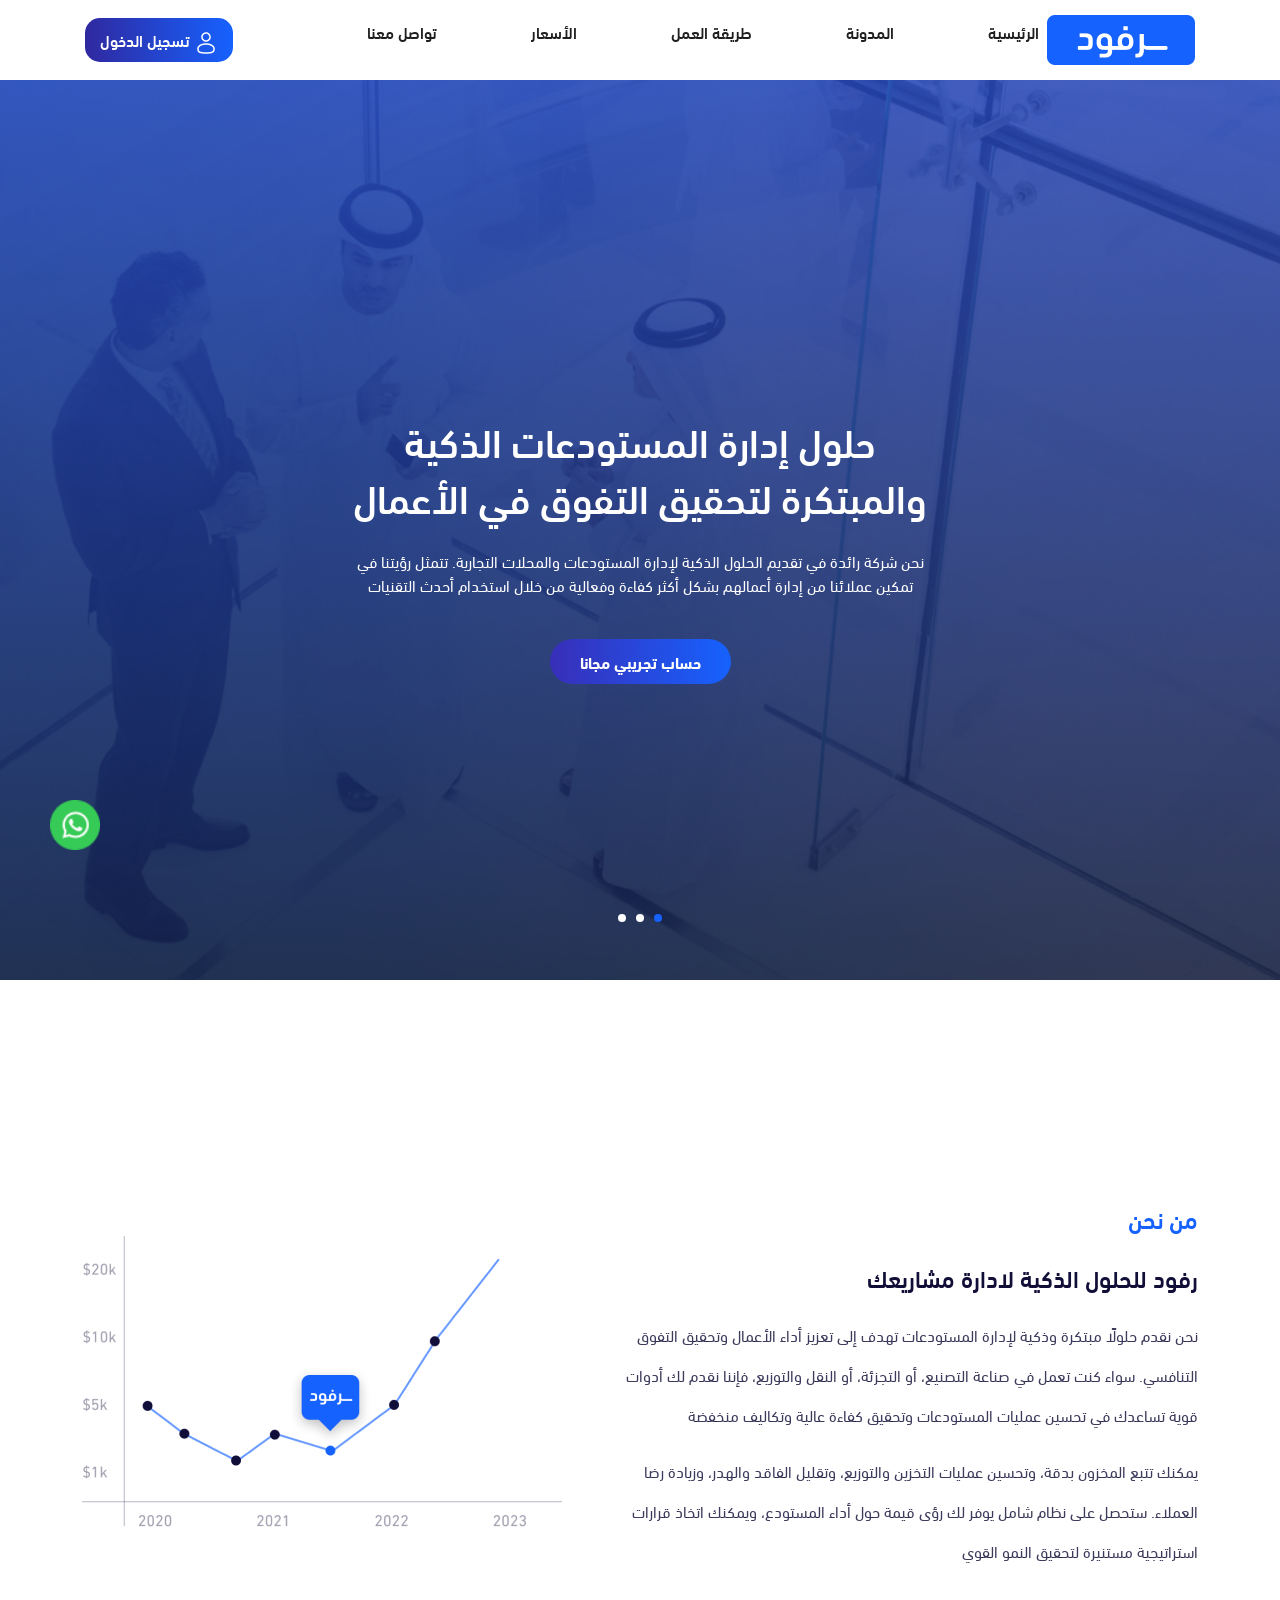
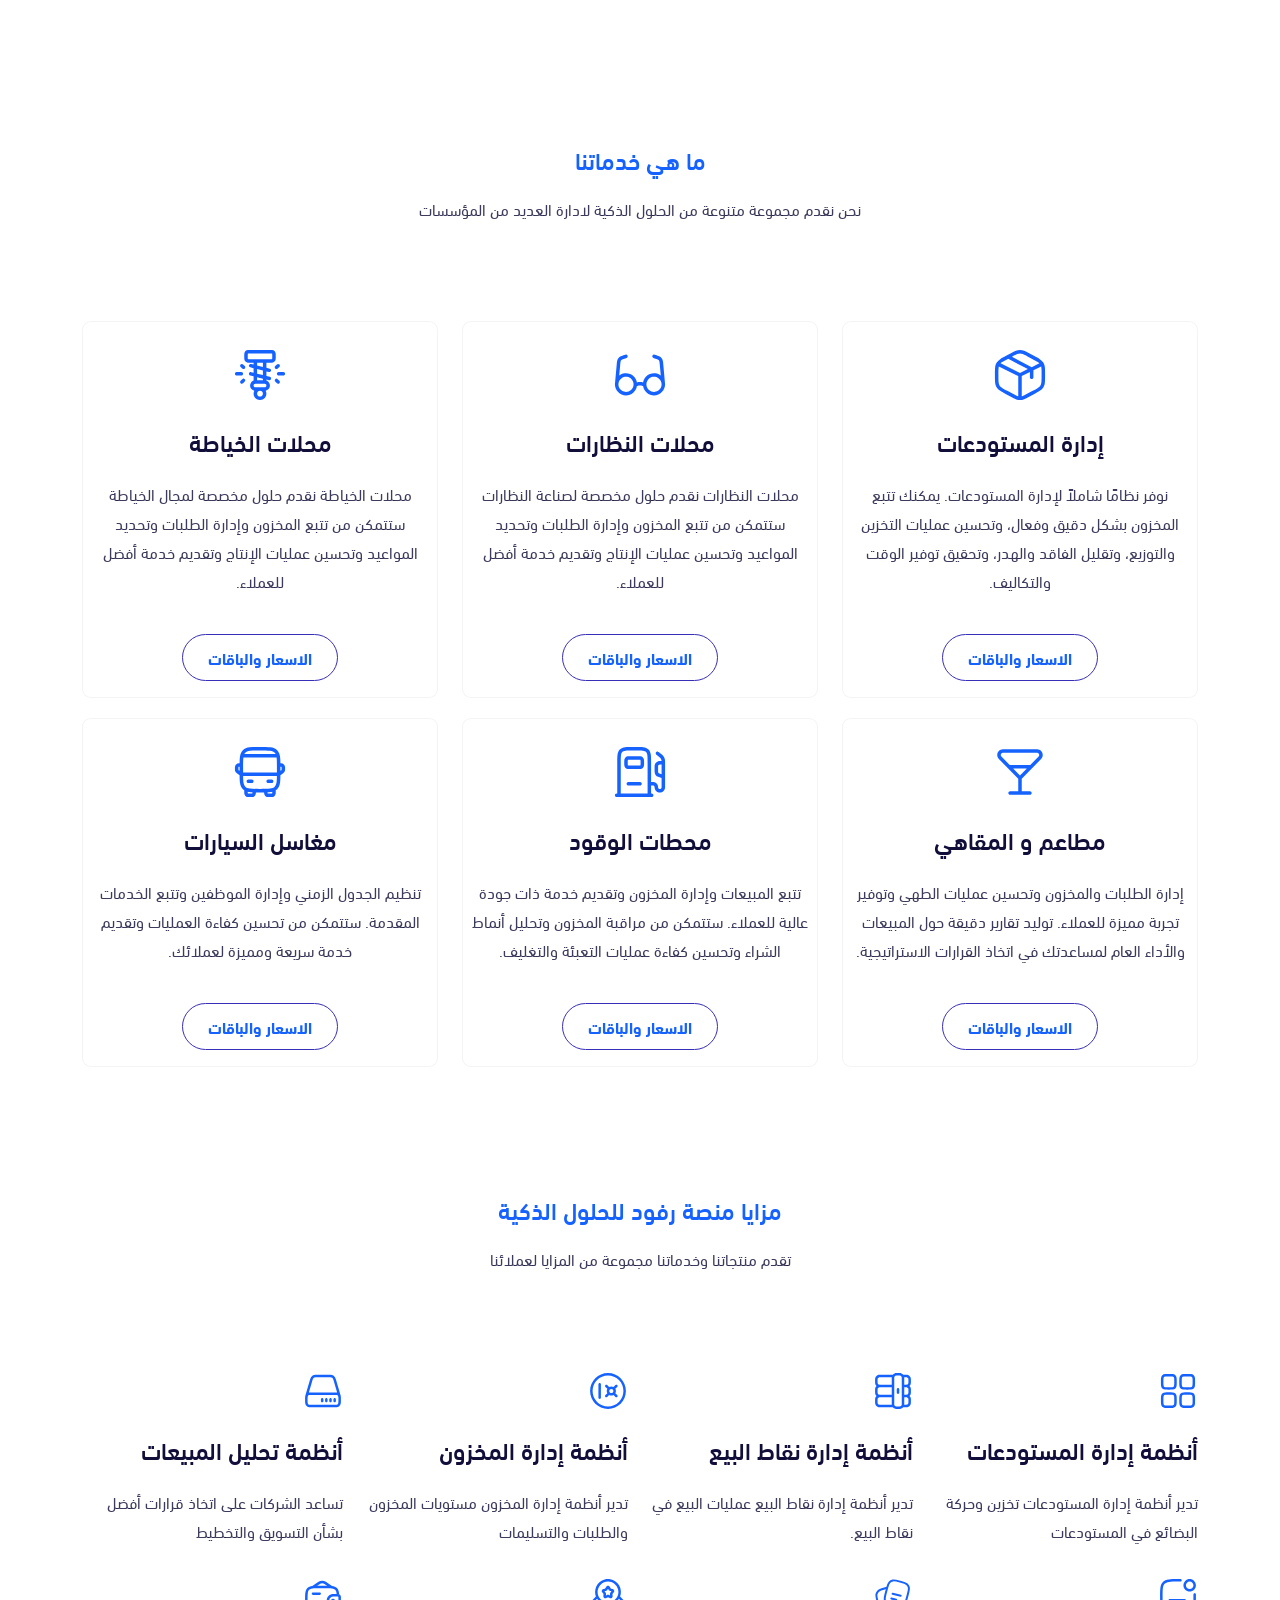
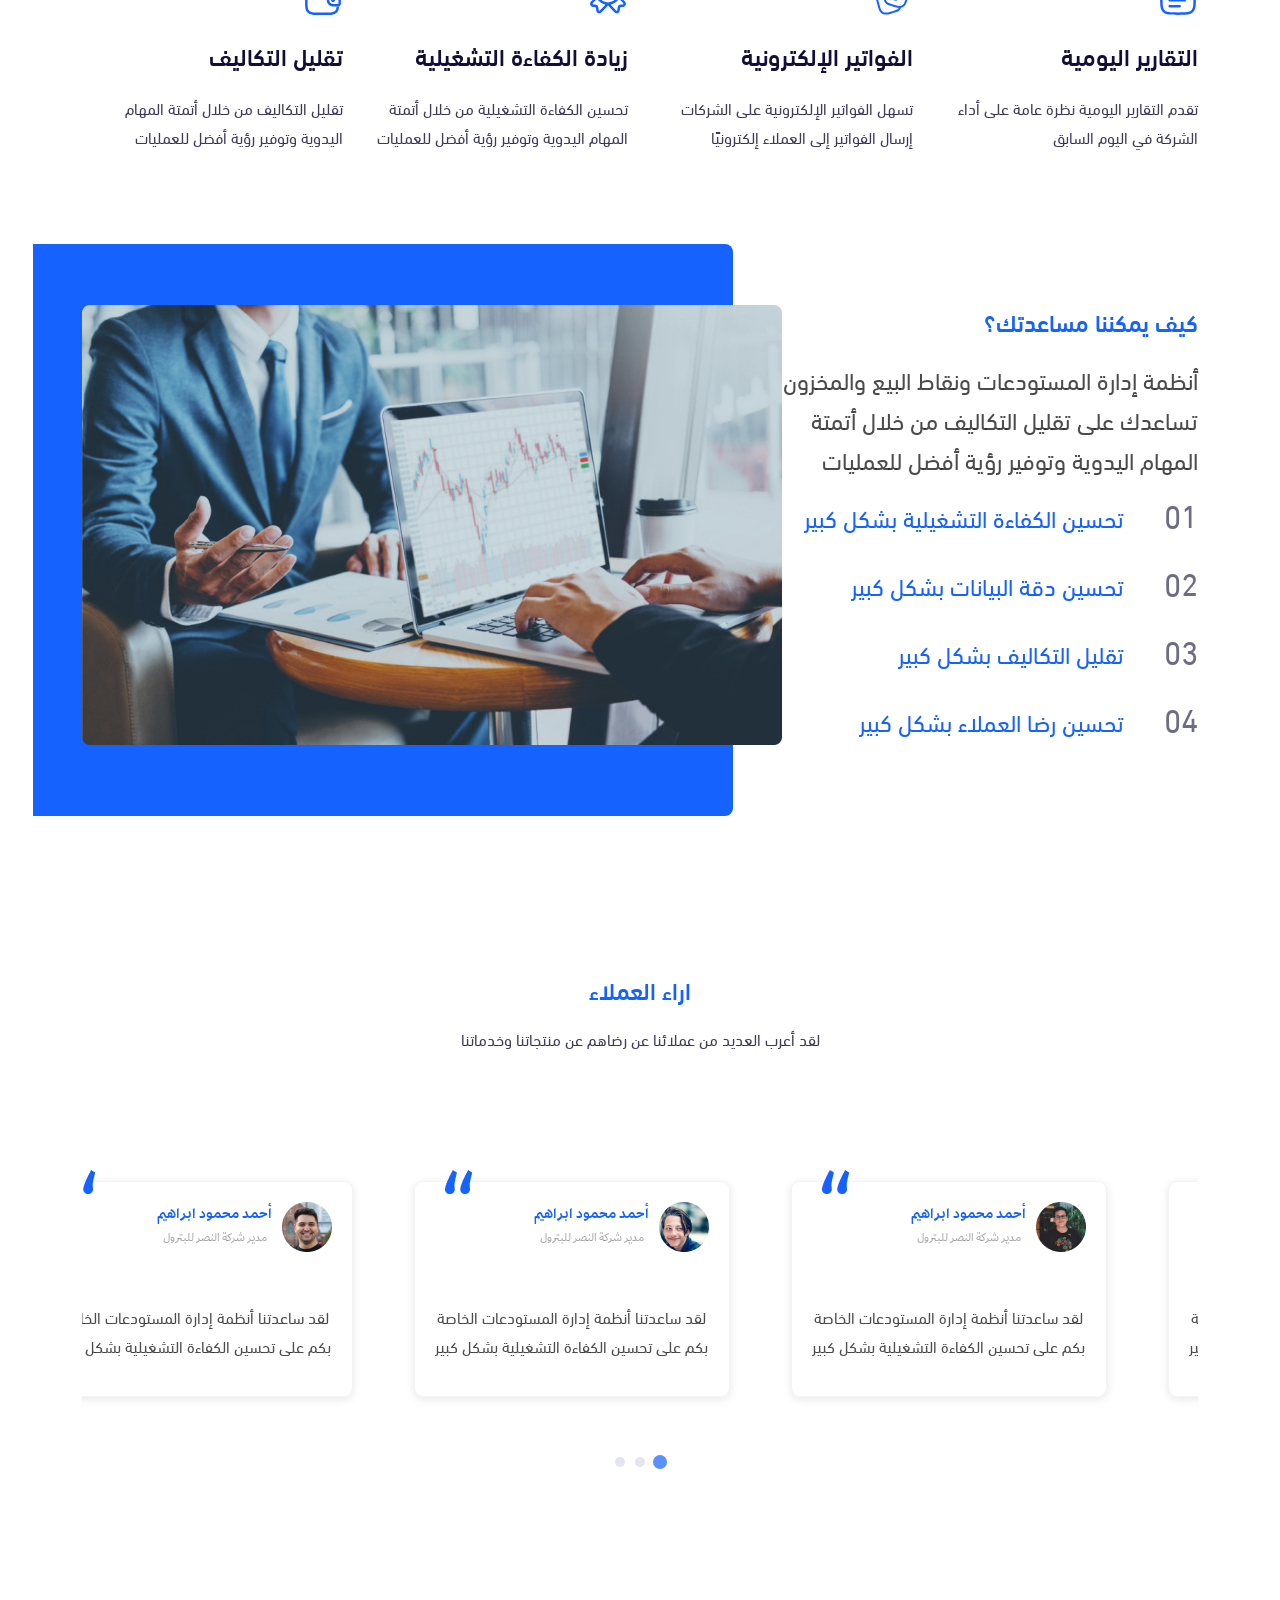
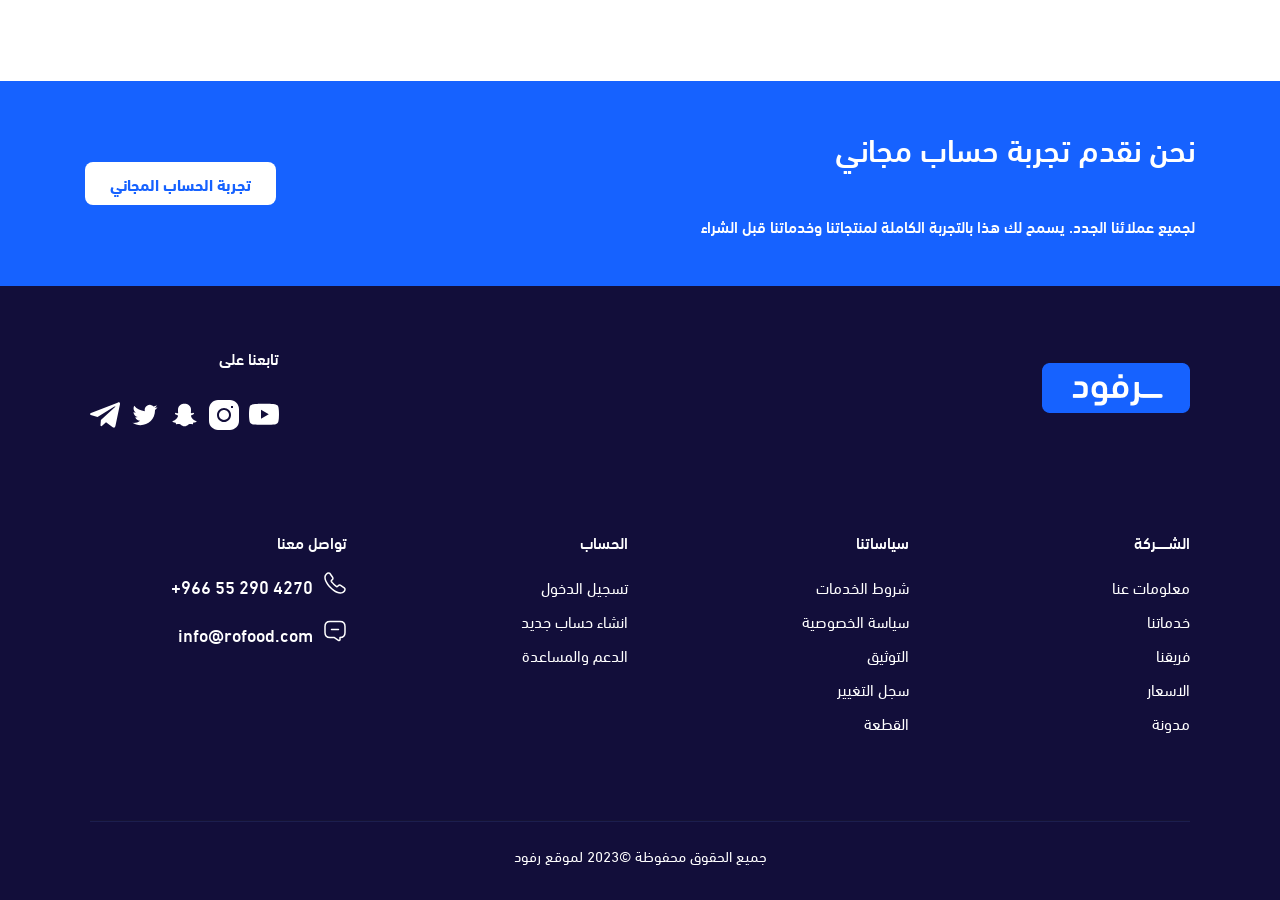
<file: index.html>
<!DOCTYPE html>
<html lang="ar" dir="rtl">
<head>
    <meta charset="UTF-8">
    <meta name="viewport" content="width=device-width, initial-scale=1.0">
    <link href="https://cdn.jsdelivr.net/npm/bootstrap@5.3.0/dist/css/bootstrap.min.css" rel="stylesheet" integrity="sha384-9ndCyUaIbzAi2FUVXJi0CjmCapSmO7SnpJef0486qhLnuZ2cdeRhO02iuK6FUUVM" crossorigin="anonymous">
    <link rel="stylesheet" href="https://cdnjs.cloudflare.com/ajax/libs/font-awesome/6.4.0/css/all.min.css" integrity="sha512-iecdLmaskl7CVkqkXNQ/ZH/XLlvWZOJyj7Yy7tcenmpD1ypASozpmT/E0iPtmFIB46ZmdtAc9eNBvH0H/ZpiBw==" crossorigin="anonymous" referrerpolicy="no-referrer" />
    <link rel="stylesheet" href="https://cdn.jsdelivr.net/npm/@splidejs/splide@4.1.4/dist/css/splide.min.css">
    <link rel="stylesheet" href="style.css">
    <link rel="stylesheet" href="normalise.css">
    <title>Document</title>
</head>
<body>
 <div class="parent">
    <header>
        <nav id="navbar">
            <div class="nav container">
                <div class="menu" id="menu">
                    <img src="img/menu.png" alt="">
                </div>
                <div>
                    <img src="img/logo.png" alt="">
                </div>
                
                <ul class="nav-ul" id="nav-ul">
                    <div class="logo-menu">
                        <div class="logo-white" >
                            <img src="img/logo-active.png" alt="">
                        </div>
                        <div class="menu-white" id="menu-close">
                            <img src="img/menu-active.png" alt="">
                        </div>
                    </div>
                    <li class="d-flex ul-li">
                        <div>
                            <img class="icon-active" src="img/home.png" alt="">
                            <a class="" href="index.html">الرئيسية</a>

                        </div>
                        <div>
                            <a href=""><img src="img/fluent_ios-arrow-24-filled.png"/></a> 
                        </div>

                    </li>
                    <li class="d-flex ul-li">
                        <div>
                            <img class="icon-active" src="img/blog.png" alt="">
                       
                            <a href="#">المدونة</a>
                        </div>
                        <div class="">
                            <a href=""><img src="img/fluent_ios-arrow-24-filled.png"/></a> 
                        </div>
     
                    </li>
                    <li class="d-flex ul-li">
                        <div>
                            <img class="icon-active" src="img/option.png" alt="">
                       
                            <a href="#">طريقة العمل</a>
                        </div>
                        <div>
                           <a href=""><img src="img/fluent_ios-arrow-24-filled.png"/></a> 
                        </div>
                        

                    </li>
                    <li class="d-flex ul-li">
                        <div>
                            <img class="icon-active" src="img/price.png" alt="">
                            <a href="#">الأسعار</a>
                        </div>
                        <div>
                            <a href=""><img src="img/fluent_ios-arrow-24-filled.png"/></a> 
                        </div>
       
                    </li>
                    <li class="d-flex ul-li">
                        <div>
                            <img class="icon-active" src="img/call.png" alt="">
                        
                            <a href="#">تواصل معنا</a>
                        </div>
                        <div>
                            <a href=""><img src="img/fluent_ios-arrow-24-filled.png"/></a> 
                        </div>
        
                    </li>
                    <div class="login-ul">
                        <button class="login-ul-btn">تسجيل الدخول</button>
                    </div>
                    <div class="account-ul">
                        <button class="account-ul-btn"> حساب تجريبي مجانا</button>
                    </div>

                </ul>
                <div class="login">
                    <button class="login-btn">
                        <img src="img/login.png" alt="">
                        تسجيل الدخول
                    </button>
                </div>
                <div class="login-m">
                    
                        <img src="img/solar_user-outline.png" alt="">
                    
                    
                </div>

            </div>
        </nav>
        <div class="landing">
            <div class="container">
                <div class="sec-land">
                    <div class="slider-container">
                        <div class="slider-land">
                            <div class="slide">
                                <h1 class="h1-land">حلول إدارة المستودعات الذكية<br>
                                    والمبتكرة لتحقيق التفوق في الأعمال</h1>
                                    <p class="p-land">نحن شركة رائدة في تقديم الحلول الذكية لإدارة المستودعات والمحلات التجارية. تتمثل رؤيتنا في<br> تمكين عملائنا من إدارة أعمالهم بشكل أكثر كفاءة وفعالية من خلال استخدام أحدث التقنيات </p>
                                <div class="slide-btn">
                                    <div class="btn-now">
                                        <a href="" class="btn-create">حساب تجريبي مجانا</a>
                                    </div>
                                </div>
                            </div>
                            <div class="slide">
                                <h1 class="h1-land">حلول إدارة المستودعات الذكية<br>
                                    والمبتكرة لتحقيق التفوق في الأعمال</h1>
                                    <p class="p-land">نحن شركة رائدة في تقديم الحلول الذكية لإدارة المستودعات والمحلات التجارية. تتمثل رؤيتنا في<br> تمكين عملائنا من إدارة أعمالهم بشكل أكثر كفاءة وفعالية من خلال استخدام أحدث التقنيات </p>
                                <div class="slide-btn">
                                    <div class="btn-now">
                                        <a href="" class="btn-create">حساب تجريبي مجانا</a>
                                    </div>
                                </div>
                            </div>
                            <div class="slide">
                                <h1 class="h1-land">حلول إدارة المستودعات الذكية<br>
                                    والمبتكرة لتحقيق التفوق في الأعمال</h1>
                                    <p class="p-land">نحن شركة رائدة في تقديم الحلول الذكية لإدارة المستودعات والمحلات التجارية. تتمثل رؤيتنا في<br> تمكين عملائنا من إدارة أعمالهم بشكل أكثر كفاءة وفعالية من خلال استخدام أحدث التقنيات </p>
                                <div class="slide-btn">
                                    <div class="btn-now">
                                        <a href="" class="btn-create">حساب تجريبي مجانا</a>
                                    </div>
                                </div>
                            </div>
                        </div>

                    </div>
                    <div class="pagination">
              
                    </div>
                </div>
                


            </div>


        </div>
 
    </header>
    <div class="sec-one container ">
        <div class="who">
            <h1 class="who-h1">من نحن</h1>
            <h1 class="who-h1-2">رفود للحلول الذكية لادارة مشاريعك</h1>
            <p>نحن نقدم حلولًا مبتكرة وذكية لإدارة المستودعات تهدف إلى تعزيز أداء الأعمال وتحقيق التفوق التنافسي. سواء كنت تعمل في صناعة التصنيع، أو التجزئة، أو النقل والتوزيع، فإننا نقدم لك أدوات قوية تساعدك في تحسين عمليات المستودعات وتحقيق كفاءة عالية وتكاليف منخفضة</p>
            <p>يمكنك تتبع المخزون بدقة، وتحسين عمليات التخزين والتوزيع، وتقليل الفاقد والهدر، وزيادة رضا العملاء. ستحصل على نظام شامل يوفر لك رؤى قيمة حول أداء المستودع، ويمكنك اتخاذ قرارات استراتيجية مستنيرة لتحقيق النمو القوي</p>

        </div>
        <div class="who-img">
            <img class="" src="img/plan.png" alt="">

        </div>


    </div>
    <div class="sec-two container">
        <h1 class="title">ما هي خدماتنا</h1>
        <p class="text">نحن نقدم مجموعة متنوعة من الحلول الذكية لادارة العديد من المؤسسات </p>
         <div class="row twoo text-center">
            <div class="col-lg-4 col-md-6 d-flex align-items-center justify-content-center">
                <div class="box-two">
                    <div class="text-center">
                        <svg class="" width="56" height="56" viewBox="0 0 56 56" fill="none" xmlns="http://www.w3.org/2000/svg">
                            <path fill-rule="evenodd" clip-rule="evenodd" d="M28 2.91666C26.5883 2.91666 25.2887 3.26666 23.8677 3.85466C22.4933 4.42399 20.8973 5.26166 18.9117 6.30466L14.0863 8.83632C11.648 10.115 9.69966 11.1393 8.18999 12.145C6.63132 13.188 5.42732 14.2847 4.55232 15.771C3.67966 17.2527 3.28766 18.858 3.09866 20.769C2.91666 22.624 2.91666 24.9037 2.91666 27.7737V28.2263C2.91666 31.0963 2.91666 33.376 3.09866 35.231C3.28766 37.1443 3.68199 38.7473 4.55232 40.229C5.42732 41.7153 6.62899 42.812 8.19232 43.855C9.69732 44.8607 11.648 45.885 14.0863 47.1637L18.9117 49.6953C20.8973 50.7383 22.4933 51.576 23.8677 52.1453C25.291 52.7333 26.5883 53.0833 28 53.0833C29.4117 53.0833 30.7113 52.7333 32.1323 52.1453C33.5067 51.576 35.1027 50.7383 37.0883 49.6953L41.9137 47.166C44.352 45.885 46.3003 44.8607 47.8077 43.855C49.371 42.812 50.5727 41.7153 51.4477 40.229C52.3203 38.7473 52.7123 37.142 52.9013 35.231C53.0833 33.376 53.0833 31.0963 53.0833 28.2263V27.7737C53.0833 24.9037 53.0833 22.624 52.9013 20.769C52.7123 18.8557 52.318 17.2527 51.4477 15.771C50.5727 14.2847 49.371 13.188 47.8077 12.145C46.3027 11.1393 44.352 10.115 41.9137 8.83632L37.0883 6.30466C35.1027 5.26166 33.5067 4.42399 32.1323 3.85466C30.709 3.26666 29.4117 2.91666 28 2.91666ZM20.4633 9.44066C22.54 8.35099 23.996 7.59032 25.2047 7.09099C26.3807 6.60332 27.209 6.41666 28 6.41666C28.7933 6.41666 29.6193 6.60332 30.7953 7.09099C32.004 7.59032 33.4577 8.35099 35.5343 9.44066L40.201 11.8907C42.7443 13.223 44.5293 14.1633 45.8663 15.0547C46.5243 15.4957 47.04 15.904 47.46 16.3147L39.6877 20.1997L19.8543 9.76032L20.4633 9.44066ZM16.205 11.676L15.799 11.8907C13.2557 13.223 11.4707 14.1633 10.136 15.0547C9.5665 15.4238 9.03293 15.8457 8.54232 16.3147L28 26.0447L35.833 22.1247L16.6857 12.0493C16.5048 11.9539 16.3421 11.8276 16.205 11.676ZM6.85532 19.383C6.73866 19.8823 6.64766 20.4493 6.58232 21.1097C6.41899 22.7757 6.41666 24.8827 6.41666 27.8623V28.1353C6.41666 31.1173 6.41666 33.2243 6.58232 34.888C6.74332 36.5143 7.04899 37.5667 7.56932 38.4533C8.08732 39.333 8.83632 40.0773 10.136 40.9453C11.4707 41.8367 13.2557 42.777 15.799 44.1093L20.4657 46.5593C22.5423 47.649 23.996 48.4097 25.2047 48.909C25.5873 49.0677 25.9303 49.1937 26.25 49.294V29.0803L6.85532 19.383ZM29.75 49.2917C30.0697 49.1937 30.4127 49.0677 30.7953 48.909C32.004 48.4097 33.4577 47.649 35.5343 46.5593L40.201 44.1093C42.7443 42.7747 44.5293 41.8367 45.8663 40.9453C47.1637 40.0773 47.9127 39.333 48.433 38.4533C48.9533 37.5667 49.2567 36.5167 49.4177 34.888C49.581 33.2243 49.5833 31.1173 49.5833 28.1377V27.8647C49.5833 24.8827 49.5833 22.7757 49.4177 21.112C49.3651 20.531 49.2739 19.9542 49.1447 19.3853L41.4167 23.247V30.3333C41.4167 30.7975 41.2323 31.2426 40.9041 31.5708C40.5759 31.8989 40.1308 32.0833 39.6667 32.0833C39.2025 32.0833 38.7574 31.8989 38.4292 31.5708C38.101 31.2426 37.9167 30.7975 37.9167 30.3333V24.997L29.75 29.0803V49.2917Z" fill="#1662FF"/>
                        </svg>
                    </div>
                    
                    <h1 class="title-h1">إدارة المستودعات</h1>
                    <p class="text-p mb-5">نوفر نظامًا شاملاً لإدارة المستودعات. يمكنك تتبع المخزون بشكل دقيق وفعال، وتحسين عمليات التخزين والتوزيع، وتقليل الفاقد والهدر، وتحقيق توفير الوقت والتكاليف.

                    </p>
                    <div class="text-center div-btn ">
                        <a class="btn-box-two ">الاسعار والباقات</a>

                    </div>
                    

                </div>
            </div>
            <div class="col-lg-4 col-md-6 d-flex align-items-center justify-content-center">
                <div class="box-two">
                    <div class="text-center">
                        <svg width="56" height="56" viewBox="0 0 56 56" fill="none" xmlns="http://www.w3.org/2000/svg">
                            <path fill-rule="evenodd" clip-rule="evenodd" d="M14.553 10.9947C14.9876 10.8435 15.3451 10.5272 15.5482 10.1144C15.7514 9.70155 15.7837 9.22531 15.6383 8.78878C15.4929 8.35225 15.1814 7.99055 14.7713 7.78197C14.3612 7.57339 13.8854 7.53472 13.447 7.67433L12.152 8.106C10.822 8.54933 9.69033 8.925 8.79433 9.33567C7.84 9.772 7.00467 10.3063 6.342 11.1463C5.677 11.9863 5.348 12.9197 5.14033 13.9463C4.94667 14.9147 4.83933 16.1 4.71333 17.4977L3.08467 35.3943C2.97332 36.0284 2.91711 36.6709 2.91667 37.3147C2.92833 43.4257 7.88667 48.4167 14 48.4167C16.6307 48.4167 19.1756 47.4811 21.18 45.7773C23.1843 44.0735 24.5174 41.7124 24.941 39.116L25.452 38.934C27.0998 38.3464 28.9002 38.3464 30.548 38.934L31.0613 39.116C31.4849 41.712 32.8176 44.0728 34.8215 45.7765C36.8253 47.4803 39.3697 48.4161 42 48.4167C48.1133 48.4167 53.0693 43.4233 53.0833 37.3147C53.0833 36.6613 53.025 36.0173 52.913 35.3943L51.2867 17.5C51.1607 16.1 51.0533 14.917 50.8597 13.951C50.652 12.922 50.323 11.9863 49.658 11.1487C48.993 10.3087 48.16 9.772 47.2057 9.338C46.3097 8.92733 45.1803 8.55167 43.848 8.10833L42.553 7.67667C42.1146 7.53706 41.6388 7.57572 41.2287 7.7843C40.8186 7.99288 40.5071 8.35458 40.3617 8.79111C40.2163 9.22765 40.2486 9.70388 40.4518 10.1167C40.6549 10.5296 41.0124 10.8458 41.447 10.997L42.6557 11.3983C44.0953 11.879 45.045 12.1987 45.7497 12.5207C46.417 12.824 46.7157 13.069 46.9163 13.321C47.1147 13.5707 47.2827 13.9183 47.4273 14.637C47.579 15.3977 47.6723 16.394 47.81 17.906L48.7783 28.567C47.2673 27.3994 45.4802 26.642 43.5903 26.3681C41.7005 26.0942 39.7719 26.3132 37.9915 27.0037C36.2111 27.6943 34.6393 28.833 33.4284 30.3096C32.2175 31.7862 31.4086 33.5505 31.08 35.4317C29.0679 34.8496 26.9321 34.8496 24.92 35.4317C24.5914 33.5505 23.7825 31.7862 22.5716 30.3096C21.3607 28.833 19.7889 27.6943 18.0085 27.0037C16.2281 26.3132 14.2995 26.0942 12.4097 26.3681C10.5198 26.642 8.73275 27.3994 7.22167 28.567L7.33367 27.3257L8.19 17.906C8.32767 16.394 8.421 15.3977 8.57267 14.6393C8.71733 13.9183 8.88533 13.5707 9.086 13.321C9.28433 13.069 9.583 12.8263 10.2503 12.5207C10.955 12.1987 11.9047 11.879 13.3443 11.4007L14.553 10.9947ZM49.4433 35.8773L49.5833 37.408C49.5633 39.3525 48.797 41.215 47.4428 42.6106C46.0887 44.0063 44.2501 44.8283 42.3071 44.907C40.364 44.9856 38.4651 44.3148 37.0025 43.0332C35.54 41.7516 34.6257 39.9571 34.4486 38.0205C34.2715 36.084 34.8451 34.1534 36.0508 32.6278C37.2566 31.1021 39.0024 30.0979 40.9274 29.8228C42.8525 29.5476 44.8097 30.0225 46.3945 31.1493C47.9794 32.2761 49.0709 33.9687 49.4433 35.8773ZM6.55667 35.8773L6.41667 37.408C6.43671 39.3525 7.203 41.215 8.55717 42.6106C9.91134 44.0063 11.7499 44.8283 13.6929 44.907C15.636 44.9856 17.5349 44.3148 18.9975 43.0332C20.46 41.7516 21.3743 39.9571 21.5514 38.0205C21.7285 36.084 21.1549 34.1534 19.9492 32.6278C18.7434 31.1021 16.9976 30.0979 15.0726 29.8228C13.1475 29.5476 11.1903 30.0225 9.60546 31.1493C8.02058 32.2761 6.92913 33.9687 6.55667 35.8773Z" fill="#1662FF"/>
                            </svg>
                            
                    </div>
                    
                    <h1 class="title-h1"> محلات النظارات</h1>
                   <p class="text-p mb-5">محلات النظارات  نقدم حلول مخصصة لصناعة النظارات ستتمكن من تتبع المخزون وإدارة الطلبات وتحديد المواعيد وتحسين عمليات الإنتاج وتقديم خدمة أفضل للعملاء.</p>
                    </p>
                    <div class="text-center div-btn ">
                        <a class="btn-box-two " href="optical.html">الاسعار والباقات</a>

                    </div>
                    

                </div>
            </div>
            <div class="col-lg-4 col-md-6 d-flex align-items-center justify-content-center">
                <div class="box-two">
                    <div class="text-center">
                        <svg width="56" height="56" viewBox="0 0 56 56" fill="none" xmlns="http://www.w3.org/2000/svg">
                            <path fill-rule="evenodd" clip-rule="evenodd" d="M18.5617 2.91666H37.4383C38.4487 2.91666 39.375 2.91666 40.1263 3.01699C40.957 3.12899 41.832 3.39032 42.553 4.11366C43.2763 4.83466 43.5377 5.70966 43.6497 6.54033C43.75 7.29399 43.75 8.22033 43.75 9.22833V9.43833C43.75 10.4487 43.75 11.375 43.6497 12.1263C43.5377 12.957 43.2763 13.832 42.553 14.553C41.832 15.2763 40.957 15.5377 40.1263 15.6497C39.3727 15.75 38.4463 15.75 37.4383 15.75H34.4167V20.7993L37.758 21.6347C38.2085 21.7473 38.5958 22.0343 38.8347 22.4325C39.0737 22.8307 39.1446 23.3075 39.032 23.758C38.9194 24.2085 38.6324 24.5958 38.2342 24.8348C37.836 25.0737 37.3592 25.1446 36.9087 25.032L34.4167 24.409V28.9683L37.758 29.8013C38.2085 29.914 38.5958 30.2009 38.8347 30.5992C39.0737 30.9974 39.1446 31.4742 39.032 31.9247C38.9194 32.3752 38.6324 32.7625 38.2342 33.0014C37.836 33.2404 37.3592 33.3113 36.9087 33.1987L34.4167 32.5757V33.5487C35.5023 33.9335 36.4314 34.6645 37.0608 35.6292C37.6902 36.5939 37.985 37.7387 37.8998 38.8874C37.8147 40.0361 37.3543 41.125 36.5896 41.9863C35.8249 42.8477 34.7982 43.4338 33.6677 43.6543C34.1867 44.6321 34.4439 45.7276 34.4144 46.8342C34.3848 47.9408 34.0695 49.0209 33.499 49.9696C32.9285 50.9183 32.1223 51.7033 31.1587 52.2482C30.1952 52.7931 29.107 53.0795 28 53.0795C26.893 53.0795 25.8048 52.7931 24.8412 52.2482C23.8777 51.7033 23.0715 50.9183 22.501 49.9696C21.9305 49.0209 21.6152 47.9408 21.5856 46.8342C21.5561 45.7276 21.8133 44.6321 22.3323 43.6543C21.2005 43.4354 20.1722 42.8501 19.4061 41.9886C18.64 41.1272 18.1788 40.0376 18.0936 38.8879C18.0084 37.7383 18.304 36.5925 18.9347 35.6276C19.5654 34.6626 20.4961 33.932 21.5833 33.5487V29.3673L18.242 28.532C18.0189 28.4762 17.809 28.3771 17.6243 28.2402C17.4395 28.1033 17.2835 27.9314 17.1652 27.7342C17.0469 27.537 16.9686 27.3185 16.9348 27.091C16.9009 26.8636 16.9122 26.6317 16.968 26.4087C17.0806 25.9582 17.3676 25.5708 17.7658 25.3319C17.963 25.2136 18.1815 25.1353 18.4089 25.1015C18.6364 25.0676 18.8683 25.0789 19.0913 25.1347L21.5833 25.76V21.1983L18.242 20.363C17.7915 20.2504 17.4042 19.9634 17.1652 19.5652C16.9263 19.167 16.8554 18.6902 16.968 18.2397C17.0806 17.7892 17.3676 17.4018 17.7658 17.1629C18.164 16.924 18.6408 16.853 19.0913 16.9657L21.5833 17.5887V15.75H18.5617C17.5513 15.75 16.625 15.75 15.8737 15.6497C15.043 15.5377 14.168 15.2763 13.447 14.553C12.7237 13.832 12.4623 12.957 12.3503 12.1263C12.25 11.3727 12.25 10.4463 12.25 9.43833V9.22833C12.25 8.21799 12.25 7.29166 12.3503 6.54033C12.4623 5.70966 12.7237 4.83466 13.447 4.11366C14.168 3.39032 15.043 3.12899 15.8737 3.01699C16.6273 2.91666 17.5537 2.91666 18.5617 2.91666ZM25.0833 15.75V18.466L30.9167 19.9243V15.75H25.0833ZM30.9167 23.534L25.0833 22.0757V26.635L30.9167 28.0933V23.534ZM30.9167 31.7007L25.0833 30.2423V33.25H30.9167V31.7007ZM28 43.75C27.2264 43.75 26.4846 44.0573 25.9376 44.6043C25.3906 45.1513 25.0833 45.8931 25.0833 46.6667C25.0833 47.4402 25.3906 48.1821 25.9376 48.7291C26.4846 49.2761 27.2264 49.5834 28 49.5834C28.7735 49.5834 29.5154 49.2761 30.0624 48.7291C30.6094 48.1821 30.9167 47.4402 30.9167 46.6667C30.9167 45.8931 30.6094 45.1513 30.0624 44.6043C29.5154 44.0573 28.7735 43.75 28 43.75ZM32.6667 40.25C33.1308 40.25 33.5759 40.0656 33.9041 39.7374C34.2323 39.4093 34.4167 38.9641 34.4167 38.5C34.4167 38.0359 34.2323 37.5908 33.9041 37.2626C33.5759 36.9344 33.1308 36.75 32.6667 36.75H23.3333C22.8692 36.75 22.4241 36.9344 22.0959 37.2626C21.7677 37.5908 21.5833 38.0359 21.5833 38.5C21.5833 38.9641 21.7677 39.4093 22.0959 39.7374C22.4241 40.0656 22.8692 40.25 23.3333 40.25H32.6667ZM15.9273 6.58466L15.9203 6.58699L15.918 6.59399C15.8676 6.72686 15.8347 6.86568 15.82 7.00699C15.7547 7.49699 15.75 8.18299 15.75 9.33333C15.75 10.4837 15.7547 11.1697 15.82 11.6597C15.8347 11.801 15.8676 11.9398 15.918 12.0727L15.9203 12.0797L15.9273 12.082C16.0602 12.1323 16.199 12.1653 16.3403 12.18C16.8303 12.2453 17.5163 12.25 18.6667 12.25H37.3333C38.4837 12.25 39.1697 12.2453 39.6597 12.18C39.801 12.1653 39.9398 12.1324 40.0727 12.082L40.0797 12.0797L40.082 12.0727C40.1324 11.9398 40.1653 11.801 40.18 11.6597C40.2453 11.1697 40.25 10.4837 40.25 9.33333C40.25 8.18299 40.2453 7.49699 40.18 7.00699C40.1653 6.86566 40.1324 6.72683 40.082 6.59399L40.0797 6.58699L40.0727 6.58466C39.9398 6.53427 39.801 6.50133 39.6597 6.48666C39.1697 6.42133 38.4837 6.41666 37.3333 6.41666H18.6667C17.5163 6.41666 16.8303 6.42133 16.3403 6.48666C16.199 6.50138 16.0602 6.53432 15.9273 6.58466ZM8.60999 17.4347C8.93657 17.1054 9.38049 16.9192 9.84424 16.917C10.308 16.9148 10.7537 17.0968 11.0833 17.423L12.733 19.0563C12.9008 19.2169 13.0349 19.4094 13.1275 19.6223C13.2202 19.8353 13.2695 20.0646 13.2726 20.2968C13.2758 20.5291 13.2326 20.7596 13.1458 20.975C13.0589 21.1904 12.93 21.3863 12.7666 21.5514C12.6032 21.7165 12.4086 21.8474 12.1942 21.9365C11.9797 22.0256 11.7496 22.0711 11.5173 22.0704C11.2851 22.0697 11.0553 22.0227 10.8414 21.9323C10.6275 21.8419 10.4337 21.7098 10.2713 21.5437L8.62166 19.9103C8.29239 19.5838 8.10621 19.1398 8.10402 18.6761C8.10183 18.2123 8.28381 17.7643 8.60999 17.4347ZM47.3947 17.4347C47.7208 17.7643 47.9028 18.21 47.9006 18.6737C47.8984 19.1375 47.7123 19.5814 47.383 19.908L45.7333 21.5413C45.5723 21.7124 45.3784 21.8493 45.1633 21.9439C44.9482 22.0385 44.7163 22.0887 44.4814 22.0917C44.2464 22.0947 44.0133 22.0504 43.7958 21.9614C43.5784 21.8723 43.3811 21.7404 43.2158 21.5735C43.0504 21.4065 42.9204 21.208 42.8334 20.9898C42.7464 20.7715 42.7042 20.5379 42.7095 20.303C42.7147 20.0681 42.7671 19.8367 42.8637 19.6225C42.9603 19.4083 43.099 19.2158 43.2717 19.0563L44.9213 17.423C45.251 17.0968 45.6967 16.9148 46.1604 16.917C46.6242 16.9192 47.0681 17.1054 47.3947 17.4347ZM44.9167 26.8333C44.9167 26.3692 45.101 25.9241 45.4292 25.5959C45.7574 25.2677 46.2025 25.0833 46.6667 25.0833H51.3333C51.7975 25.0833 52.2426 25.2677 52.5708 25.5959C52.8989 25.9241 53.0833 26.3692 53.0833 26.8333C53.0833 27.2975 52.8989 27.7426 52.5708 28.0708C52.2426 28.399 51.7975 28.5833 51.3333 28.5833H46.6667C46.2025 28.5833 45.7574 28.399 45.4292 28.0708C45.101 27.7426 44.9167 27.2975 44.9167 26.8333ZM2.91666 26.8357C2.91666 26.3715 3.10103 25.9264 3.42922 25.5982C3.75741 25.27 4.20253 25.0857 4.66666 25.0857H9.33332C9.79745 25.0857 10.2426 25.27 10.5708 25.5982C10.8989 25.9264 11.0833 26.3715 11.0833 26.8357C11.0833 27.2998 10.8989 27.7449 10.5708 28.0731C10.2426 28.4013 9.79745 28.5857 9.33332 28.5857H4.66666C4.20253 28.5857 3.75741 28.4013 3.42922 28.0731C3.10103 27.7449 2.91666 27.2998 2.91666 26.8357ZM12.7447 32.137C12.9064 32.3004 13.0343 32.4941 13.1211 32.707C13.2079 32.9199 13.2519 33.1478 13.2506 33.3777C13.2493 33.6076 13.2027 33.8351 13.1135 34.0469C13.0243 34.2588 12.8942 34.4511 12.7307 34.6127L11.081 36.246C10.7494 36.5635 10.3063 36.738 9.8472 36.7318C9.38814 36.7256 8.9499 36.5392 8.62695 36.2129C8.304 35.8866 8.12222 35.4465 8.1208 34.9874C8.11937 34.5283 8.29841 34.087 8.61932 33.7587L10.269 32.1253C10.5987 31.7992 11.0443 31.6172 11.5081 31.6194C11.9718 31.6216 12.4181 31.8077 12.7447 32.137ZM43.2553 32.137C43.5819 31.8077 44.0258 31.6216 44.4896 31.6194C44.9533 31.6172 45.399 31.7992 45.7287 32.1253L47.3807 33.7587C47.7016 34.087 47.8806 34.5283 47.8792 34.9874C47.8778 35.4465 47.696 35.8866 47.373 36.2129C47.0501 36.5392 46.6118 36.7256 46.1528 36.7318C45.6937 36.738 45.2506 36.5635 44.919 36.246L43.2693 34.6127C42.9397 34.2864 42.7531 33.8427 42.7505 33.3789C42.7479 32.9151 42.9295 32.4693 43.2553 32.1393V32.137Z" fill="#1662FF"/>
                            </svg>
                    </div>
                    
                    <h1 class="title-h1"> محلات الخياطة</h1>
                    <p class="text-p mb-5">محلات الخياطة نقدم حلول مخصصة لمجال الخياطة ستتمكن من تتبع المخزون وإدارة الطلبات وتحديد المواعيد وتحسين عمليات الإنتاج وتقديم خدمة أفضل للعملاء.
                    </p>
                    </p>
                    <div class="text-center div-btn ">
                        <a  class="btn-box-two ">الاسعار والباقات</a>

                    </div>
                    

                </div>
            </div>
            <div class="col-lg-4 col-md-6 d-flex align-items-center justify-content-center">
                <div class="box-two">
                    <div class="text-center">
                        <svg width="56" height="56" viewBox="0 0 56 56" fill="none" xmlns="http://www.w3.org/2000/svg">
                            <path fill-rule="evenodd" clip-rule="evenodd" d="M6.87866 14.9053C3.33666 11.2863 5.93833 5.25 10.9667 5.25H45.0287C50.0593 5.25 52.6587 11.2863 49.119 14.9053L29.7477 34.7153V47.25H37.9003C38.3645 47.25 38.8096 47.4344 39.1378 47.7626C39.466 48.0907 39.6503 48.5359 39.6503 49C39.6503 49.4641 39.466 49.9092 39.1378 50.2374C38.8096 50.5656 38.3645 50.75 37.9003 50.75H18.0973C17.6332 50.75 17.1881 50.5656 16.8599 50.2374C16.5317 49.9092 16.3473 49.4641 16.3473 49C16.3473 48.5359 16.5317 48.0907 16.8599 47.7626C17.1881 47.4344 17.6332 47.25 18.0973 47.25H26.25V34.713L6.87866 14.9053ZM28 31.4953L34.8437 24.5H21.1563L28 31.4953ZM17.7333 21H38.2667L46.62 12.46C47.9617 11.0857 47.005 8.75 45.0333 8.75H10.9667C8.995 8.75 8.03833 11.0857 9.38 12.46L17.7333 21Z" fill="#1662FF"/>
                            </svg>
                    </div>
                    
                    <h1 class="title-h1"> مطاعم و المقاهي</h1>
                    <p class="text-p mb-5"> إدارة الطلبات والمخزون وتحسين عمليات الطهي وتوفير تجربة مميزة للعملاء. توليد تقارير دقيقة حول المبيعات والأداء العام لمساعدتك في اتخاذ القرارات الاستراتيجية.
                    </p>
                    </p>
                    <div class="text-center div-btn ">
                        <a class="btn-box-two " href="Restaurants.html">الاسعار والباقات</a>

                    </div>
                    

                </div>
            </div>
            <div class="col-lg-4 col-md-6 d-flex align-items-center justify-content-center">
                <div class="box-two">
                    <div class="text-center">
                        <svg width="56" height="56" viewBox="0 0 56 56" fill="none" xmlns="http://www.w3.org/2000/svg">
                            <path fill-rule="evenodd" clip-rule="evenodd" d="M20.8717 2.91666H23.4617C26.6513 2.91666 29.225 2.91666 31.248 3.18966C33.348 3.46966 35.1167 4.07633 36.5213 5.47866C37.926 6.88333 38.528 8.652 38.8127 10.752C39.0833 12.775 39.0833 15.3487 39.0833 18.5383V37.9167H40.999C43.8083 37.9167 46.0833 40.1917 46.0833 43.001V43.1667C46.0833 43.6308 46.2677 44.0759 46.5959 44.4041C46.9241 44.7323 47.3692 44.9167 47.8333 44.9167C48.2975 44.9167 48.7426 44.7323 49.0708 44.4041C49.399 44.0759 49.5833 43.6308 49.5833 43.1667V33.9267L46.172 32.7903C45.1271 32.4418 44.2183 31.7733 43.5742 30.8797C42.9302 29.9861 42.5835 28.9125 42.5833 27.811V22.1667C42.5833 20.7743 43.1365 19.4389 44.121 18.4544C45.1056 17.4698 46.4409 16.9167 47.8333 16.9167H49.5647C49.4504 15.5855 48.8329 14.3481 47.838 13.4563C47.6575 13.3001 47.4731 13.1483 47.285 13.0013L44.408 10.7007C44.2253 10.5583 44.0728 10.3811 43.9591 10.1794C43.8454 9.97765 43.7729 9.75535 43.7458 9.52538C43.7186 9.2954 43.7374 9.06233 43.801 8.83967C43.8646 8.617 43.9718 8.40917 44.1163 8.22823C44.2608 8.04728 44.4398 7.89682 44.6428 7.78555C44.8459 7.67429 45.0691 7.60443 45.2994 7.58004C45.5296 7.55565 45.7625 7.5772 45.9844 7.64346C46.2063 7.70971 46.4128 7.81934 46.592 7.966L49.5087 10.2993C49.7933 10.528 49.9893 10.6843 50.1737 10.85C51.8982 12.3959 52.9394 14.5624 53.0693 16.8747C53.0833 17.1197 53.0833 17.3717 53.0833 17.738V43.1667C53.0833 44.559 52.5302 45.8944 51.5456 46.879C50.5611 47.8635 49.2257 48.4167 47.8333 48.4167C46.4409 48.4167 45.1056 47.8635 44.121 46.879C43.1365 45.8944 42.5833 44.559 42.5833 43.1667V43.001C42.5833 42.5808 42.4164 42.1778 42.1193 41.8807C41.8222 41.5836 41.4192 41.4167 40.999 41.4167H39.0833V49.5833H39.6667C40.1308 49.5833 40.5759 49.7677 40.9041 50.0959C41.2323 50.4241 41.4167 50.8692 41.4167 51.3333C41.4167 51.7975 41.2323 52.2426 40.9041 52.5708C40.5759 52.899 40.1308 53.0833 39.6667 53.0833H4.66667C4.20254 53.0833 3.75742 52.899 3.42923 52.5708C3.10104 52.2426 2.91667 51.7975 2.91667 51.3333C2.91667 50.8692 3.10104 50.4241 3.42923 50.0959C3.75742 49.7677 4.20254 49.5833 4.66667 49.5833H5.25V18.5383C5.25 15.3487 5.25 12.775 5.523 10.752C5.803 8.652 6.40967 6.88333 7.812 5.47866C9.21667 4.074 10.9853 3.472 13.0853 3.18966C15.1083 2.91666 17.682 2.91666 20.8717 2.91666ZM8.75 49.5833H35.5833V18.6667C35.5833 15.3183 35.5787 12.9803 35.343 11.2187C35.112 9.506 34.6897 8.60066 34.0457 7.95433C33.3993 7.308 32.494 6.888 30.779 6.657C29.0173 6.42133 26.6817 6.41666 23.3333 6.41666H21C17.6517 6.41666 15.3137 6.42133 13.552 6.657C11.8393 6.888 10.934 7.31033 10.2877 7.95433C9.64133 8.60066 9.22133 9.506 8.99033 11.221C8.75467 12.978 8.75 15.316 8.75 18.6667V49.5833ZM49.5833 30.24V20.4167H47.8333C47.3692 20.4167 46.9241 20.601 46.5959 20.9292C46.2677 21.2574 46.0833 21.7025 46.0833 22.1667V27.811C46.0833 28.5647 46.5663 29.2343 47.2803 29.47L49.5833 30.24ZM18.5617 12.25H25.7717C26.782 12.25 27.7083 12.25 28.4597 12.3503C29.2903 12.4623 30.1653 12.7237 30.8863 13.447C31.6097 14.168 31.871 15.043 31.983 15.8737C32.0833 16.6273 32.0833 17.5537 32.0833 18.5617V18.7717C32.0833 19.782 32.0833 20.7083 31.983 21.4597C31.871 22.2903 31.6097 23.1653 30.8863 23.8863C30.1653 24.6097 29.2903 24.871 28.4597 24.983C27.706 25.0833 26.7797 25.0833 25.7717 25.0833H18.5617C17.5513 25.0833 16.625 25.0833 15.8737 24.983C15.043 24.871 14.168 24.6097 13.447 23.8863C12.7237 23.1653 12.4623 22.2903 12.3503 21.4597C12.25 20.706 12.25 19.7797 12.25 18.7717V18.5617C12.25 17.5513 12.25 16.625 12.3503 15.8737C12.4623 15.043 12.7237 14.168 13.447 13.447C14.168 12.7237 15.043 12.4623 15.8737 12.3503C16.6273 12.25 17.5537 12.25 18.5617 12.25ZM15.9273 15.918L15.9203 15.9203L15.918 15.9273C15.8677 16.0602 15.8347 16.199 15.82 16.3403C15.7547 16.8303 15.75 17.5163 15.75 18.6667C15.75 19.817 15.7547 20.503 15.82 20.993C15.8347 21.1343 15.8677 21.2731 15.918 21.406L15.9203 21.413L15.9273 21.4153C16.0602 21.4657 16.199 21.4986 16.3403 21.5133C16.8303 21.5787 17.5163 21.5833 18.6667 21.5833H25.6667C26.817 21.5833 27.503 21.5787 27.993 21.5133C28.1343 21.4987 28.2732 21.4657 28.406 21.4153L28.413 21.413L28.4153 21.406C28.4657 21.2731 28.4987 21.1343 28.5133 20.993C28.5787 20.503 28.5833 19.817 28.5833 18.6667C28.5833 17.5163 28.5787 16.8303 28.5133 16.3403C28.4987 16.199 28.4658 16.0602 28.4153 15.9273L28.413 15.9203L28.406 15.918C28.2731 15.8676 28.1343 15.8347 27.993 15.82C27.503 15.7547 26.817 15.75 25.6667 15.75H18.6667C17.5163 15.75 16.8303 15.7547 16.3403 15.82C16.199 15.8347 16.0602 15.8677 15.9273 15.918ZM14.5833 39.6667C14.5833 39.2025 14.7677 38.7574 15.0959 38.4292C15.4241 38.101 15.8692 37.9167 16.3333 37.9167H28C28.4641 37.9167 28.9092 38.101 29.2374 38.4292C29.5656 38.7574 29.75 39.2025 29.75 39.6667C29.75 40.1308 29.5656 40.5759 29.2374 40.9041C28.9092 41.2323 28.4641 41.4167 28 41.4167H16.3333C15.8692 41.4167 15.4241 41.2323 15.0959 40.9041C14.7677 40.5759 14.5833 40.1308 14.5833 39.6667Z" fill="#1662FF"/>
                            </svg>
                    </div>
                    
                    <h1 class="title-h1"> محطات الوقود</h1>
                    <p class="text-p mb-5"> تتبع المبيعات وإدارة المخزون وتقديم خدمة ذات جودة عالية للعملاء. ستتمكن من مراقبة المخزون وتحليل أنماط الشراء وتحسين كفاءة عمليات التعبئة والتغليف.
                    </p>
                    </p>
                    <div class="text-center div-btn ">
                        <a class="btn-box-two ">الاسعار والباقات</a>

                    </div>
                    

                </div>
            </div>
            <div class="col-lg-4 col-md-6 d-flex align-items-center justify-content-center">
                <div class="box-two">
                    <div class="text-center">
                        <svg width="56" height="56" viewBox="0 0 56 56" fill="none" xmlns="http://www.w3.org/2000/svg">
                            <path fill-rule="evenodd" clip-rule="evenodd" d="M27.8693 2.91666H28.1307C32.4193 2.91666 35.8167 2.91666 38.4743 3.27366C41.209 3.64233 43.4233 4.417 45.171 6.16233C46.9163 7.91 47.691 10.1243 48.0597 12.859C48.3 14.6417 48.377 16.7557 48.4027 19.25H49C51.254 19.25 53.0833 21.0793 53.0833 23.3333V25.6667C53.0833 26.95 52.4767 28.1633 51.45 28.9333L48.4097 31.213C48.3933 34.0877 48.3257 36.4863 48.0597 38.4743C47.691 41.209 46.9163 43.4233 45.171 45.171C44.7277 45.6143 44.254 45.9947 43.75 46.3213V49C43.75 50.083 43.3198 51.1216 42.554 51.8873C41.7882 52.6531 40.7496 53.0833 39.6667 53.0833H36.1667C35.0837 53.0833 34.0451 52.6531 33.2793 51.8873C32.5135 51.1216 32.0833 50.083 32.0833 49V48.4027C30.8583 48.4167 29.5447 48.4167 28.1307 48.4167H27.8693C26.4553 48.4167 25.1393 48.4167 23.9167 48.4027V49C23.9167 50.083 23.4865 51.1216 22.7207 51.8873C21.9549 52.6531 20.9163 53.0833 19.8333 53.0833H16.3333C15.2504 53.0833 14.2117 52.6531 13.446 51.8873C12.6802 51.1216 12.25 50.083 12.25 49V46.3213C11.7373 45.9888 11.261 45.6032 10.829 45.171C9.08366 43.4233 8.30899 41.209 7.94032 38.4743C7.67432 36.4863 7.60666 34.0877 7.59032 31.213L4.54999 28.9333C3.52332 28.1633 2.91666 26.95 2.91666 25.6667V23.3333C2.91666 21.0793 4.74599 19.25 6.99999 19.25H7.59499C7.62299 16.7557 7.69999 14.6417 7.94032 12.859C8.30899 10.1243 9.08366 7.91 10.829 6.16233C12.5767 4.417 14.791 3.64233 17.5257 3.27366C20.1857 2.91666 23.5807 2.91666 27.8693 2.91666ZM7.58332 22.75H6.99999C6.84528 22.75 6.69691 22.8115 6.58751 22.9209C6.47811 23.0302 6.41666 23.1786 6.41666 23.3333V25.6667C6.41666 25.7572 6.43774 25.8465 6.47824 25.9275C6.51874 26.0085 6.57754 26.079 6.64999 26.1333L7.58332 26.8333V22.75ZM11.0973 32.0833C11.1207 34.496 11.1953 36.4187 11.41 38.01C11.725 40.355 12.3177 41.7083 13.3047 42.6953C14.2917 43.6823 15.645 44.275 17.9923 44.59C20.391 44.912 23.5503 44.9167 28 44.9167C32.4497 44.9167 35.609 44.912 38.01 44.59C40.355 44.275 41.7083 43.6823 42.6953 42.6953C43.6823 41.7083 44.275 40.355 44.59 38.0077C44.8047 36.421 44.877 34.496 44.9027 32.0833H11.0973ZM44.9167 28.5833H11.0833V23.3333C11.0833 18.9397 11.088 15.8037 11.3983 13.4167H44.6017C44.912 15.8037 44.9167 18.9397 44.9167 23.3333V28.5833ZM48.4167 26.8333L49.35 26.1333C49.4224 26.079 49.4812 26.0085 49.5217 25.9275C49.5622 25.8465 49.5833 25.7572 49.5833 25.6667V23.3333C49.5833 23.1786 49.5219 23.0302 49.4125 22.9209C49.3031 22.8115 49.1547 22.75 49 22.75H48.4167V26.8333ZM43.6357 9.91666C43.3888 9.44527 43.0717 9.01412 42.6953 8.638C41.7083 7.651 40.355 7.05833 38.0077 6.74333C35.609 6.42133 32.4497 6.41666 28 6.41666C23.5503 6.41666 20.391 6.42133 17.99 6.74333C15.645 7.05833 14.2917 7.651 13.3047 8.638C12.9285 9.01434 12.6115 9.44544 12.3643 9.91666H43.6357ZM15.75 47.74V49C15.75 49.322 16.0113 49.5833 16.3333 49.5833H19.8333C19.988 49.5833 20.1364 49.5219 20.2458 49.4125C20.3552 49.3031 20.4167 49.1547 20.4167 49V48.3093C19.45 48.2658 18.4855 48.1825 17.5257 48.0597C16.9291 47.9809 16.3366 47.8742 15.75 47.74ZM35.5833 48.3093V49C35.5833 49.322 35.8447 49.5833 36.1667 49.5833H39.6667C39.8214 49.5833 39.9697 49.5219 40.0791 49.4125C40.1885 49.3031 40.25 49.1547 40.25 49V47.74C39.6636 47.8749 39.071 47.9816 38.4743 48.0597C37.5145 48.1825 36.55 48.2658 35.5833 48.3093ZM14.5833 37.3333C14.5833 36.8692 14.7677 36.4241 15.0959 36.0959C15.4241 35.7677 15.8692 35.5833 16.3333 35.5833H19.8333C20.2975 35.5833 20.7426 35.7677 21.0708 36.0959C21.3989 36.4241 21.5833 36.8692 21.5833 37.3333C21.5833 37.7975 21.3989 38.2426 21.0708 38.5708C20.7426 38.899 20.2975 39.0833 19.8333 39.0833H16.3333C15.8692 39.0833 15.4241 38.899 15.0959 38.5708C14.7677 38.2426 14.5833 37.7975 14.5833 37.3333ZM34.4167 37.3333C34.4167 36.8692 34.601 36.4241 34.9292 36.0959C35.2574 35.7677 35.7025 35.5833 36.1667 35.5833H39.6667C40.1308 35.5833 40.5759 35.7677 40.9041 36.0959C41.2323 36.4241 41.4167 36.8692 41.4167 37.3333C41.4167 37.7975 41.2323 38.2426 40.9041 38.5708C40.5759 38.899 40.1308 39.0833 39.6667 39.0833H36.1667C35.7025 39.0833 35.2574 38.899 34.9292 38.5708C34.601 38.2426 34.4167 37.7975 34.4167 37.3333Z" fill="#1662FF"/>
                            </svg>
                    </div>
                    
                    <h1 class="title-h1"> مغاسل السيارات</h1>
                    <p class="text-p mb-5"> تنظيم الجدول الزمني وإدارة الموظفين وتتبع الخدمات المقدمة. ستتمكن من تحسين كفاءة العمليات وتقديم خدمة سريعة ومميزة لعملائك.</p>
                    </p>
                    <div class="text-center div-btn ">
                        <a class="btn-box-two ">الاسعار والباقات</a>

                    </div>
                    

                </div>
            </div>
         </div>
    </div>
    <div class="sec-three container">
        <h1 class="title">مزايا منصة رفود للحلول الذكية </h1>
        <p class="text">تقدم منتجاتنا وخدماتنا مجموعة من المزايا لعملائنا</p>
        <div class="row mt-10">
            <div class="col-lg-3 col-md-6 d-flex align-items-center justify-content-center">
                <div class="box-three mb-3">
                    <div>
                        <svg xmlns="http://www.w3.org/2000/svg" width="40" height="40" viewBox="0 0 40 40" fill="none">
                            <path fill-rule="evenodd" clip-rule="evenodd" d="M10.7467 2.91666C9.25002 2.91666 8.00002 2.91666 7.01002 3.04999C5.96335 3.18999 5.01835 3.49999 4.26002 4.25832C3.50002 5.01832 3.19002 5.96332 3.05002 7.00832C2.91669 7.99999 2.91669 9.24999 2.91669 10.7467V10.92C2.91669 12.4167 2.91669 13.6667 3.05002 14.6567C3.19002 15.7033 3.50002 16.6483 4.25835 17.4067C5.01835 18.1667 5.96335 18.4767 7.00835 18.6167C8.00002 18.75 9.25002 18.75 10.7467 18.75H10.92C12.4167 18.75 13.6667 18.75 14.6567 18.6167C15.7034 18.4767 16.6484 18.1667 17.4067 17.4067C18.1667 16.6483 18.4767 15.7033 18.6167 14.6567C18.75 13.6667 18.75 12.4167 18.75 10.92V10.7467C18.75 9.24999 18.75 7.99999 18.6167 7.00999C18.4767 5.96332 18.1667 5.01832 17.4067 4.25999C16.6484 3.49999 15.7034 3.18999 14.6567 3.04999C13.6667 2.91666 12.4167 2.91666 10.92 2.91666H10.7467ZM6.02669 6.02666C6.24335 5.80999 6.57335 5.63166 7.34335 5.52666C8.14669 5.41999 9.22669 5.41666 10.8334 5.41666C12.44 5.41666 13.52 5.41999 14.325 5.52832C15.0934 5.63166 15.4234 5.80999 15.64 6.02832C15.8567 6.24499 16.035 6.57332 16.14 7.34166C16.2467 8.14666 16.25 9.22666 16.25 10.8333C16.25 12.44 16.2467 13.52 16.1384 14.325C16.035 15.0933 15.8567 15.4233 15.6384 15.64C15.4217 15.8567 15.0934 16.035 14.325 16.14C13.52 16.2467 12.44 16.25 10.8334 16.25C9.22669 16.25 8.14669 16.2467 7.34169 16.1383C6.57335 16.035 6.24335 15.8567 6.02669 15.6383C5.81002 15.4217 5.63169 15.0933 5.52669 14.325C5.42002 13.52 5.41669 12.44 5.41669 10.8333C5.41669 9.22666 5.42002 8.14666 5.52835 7.34166C5.63169 6.57332 5.81002 6.24332 6.02835 6.02666H6.02669ZM29.08 21.25C27.5817 21.25 26.3334 21.25 25.3434 21.3833C24.2967 21.5233 23.3517 21.8333 22.5933 22.5933C21.8333 23.3517 21.5233 24.2967 21.3834 25.3433C21.25 26.3333 21.25 27.5817 21.25 29.08V29.2533C21.25 30.7517 21.25 32 21.3834 32.99C21.5233 34.0367 21.8333 34.9817 22.5933 35.74C23.3517 36.5 24.2967 36.81 25.3434 36.95C26.3334 37.0833 27.5817 37.0833 29.08 37.0833H29.2533C30.75 37.0833 32 37.0833 32.99 36.95C34.0367 36.81 34.9817 36.5 35.74 35.74C36.5 34.9817 36.81 34.0367 36.95 32.99C37.0833 32 37.0833 30.7517 37.0833 29.2533V29.08C37.0833 27.5833 37.0833 26.3333 36.95 25.3433C36.81 24.2967 36.5 23.3517 35.74 22.5933C34.9817 21.8333 34.0367 21.5233 32.99 21.3833C32 21.25 30.7517 21.25 29.2533 21.25H29.08ZM24.36 24.36C24.5767 24.1433 24.9067 23.965 25.6767 23.86C26.48 23.7533 27.56 23.75 29.1667 23.75C30.7733 23.75 31.8533 23.7533 32.6583 23.86C33.4267 23.965 33.7567 24.1433 33.9734 24.36C34.19 24.5767 34.3683 24.9067 34.4733 25.6767C34.58 26.48 34.5833 27.56 34.5833 29.1667C34.5833 30.7733 34.58 31.8533 34.4717 32.6583C34.3683 33.4267 34.19 33.7567 33.9717 33.9733C33.755 34.19 33.4267 34.3683 32.6583 34.4733C31.8533 34.58 30.7733 34.5833 29.1667 34.5833C27.56 34.5833 26.48 34.58 25.675 34.4717C24.9067 34.3683 24.5767 34.19 24.36 33.9717C24.1434 33.755 23.965 33.4267 23.86 32.6583C23.7533 31.8533 23.75 30.7733 23.75 29.1667C23.75 27.56 23.7533 26.48 23.86 25.675C23.965 24.9067 24.1434 24.5767 24.36 24.36ZM10.7467 21.25H10.92C12.4167 21.25 13.6667 21.25 14.6567 21.3833C15.7034 21.5233 16.6484 21.8333 17.4067 22.5933C18.1667 23.3517 18.4767 24.2967 18.6167 25.3433C18.75 26.3333 18.75 27.5817 18.75 29.08V29.2533C18.75 30.7517 18.75 32 18.6167 32.99C18.4767 34.0367 18.1667 34.9817 17.4067 35.74C16.6484 36.5 15.7034 36.81 14.6567 36.95C13.6667 37.0833 12.4184 37.0833 10.92 37.0833H10.7467C9.25002 37.0833 8.00002 37.0833 7.01002 36.95C5.96335 36.81 5.01835 36.5 4.26002 35.74C3.50002 34.9817 3.19002 34.0367 3.05002 32.99C2.91669 32 2.91669 30.7517 2.91669 29.2533V29.08C2.91669 27.5817 2.91669 26.3333 3.05002 25.3433C3.19002 24.2967 3.50002 23.3517 4.25835 22.5933C5.01835 21.8333 5.96335 21.5233 7.00835 21.3833C8.00002 21.25 9.25002 21.25 10.7467 21.25ZM7.34169 23.86C6.57335 23.965 6.24335 24.1433 6.02669 24.36C5.81002 24.5767 5.63169 24.9067 5.52669 25.6767C5.42002 26.48 5.41669 27.56 5.41669 29.1667C5.41669 30.7733 5.42002 31.8533 5.52835 32.6583C5.63169 33.4267 5.81002 33.7567 6.02835 33.9733C6.24502 34.19 6.57335 34.3683 7.34169 34.4733C8.14669 34.58 9.22669 34.5833 10.8334 34.5833C12.44 34.5833 13.52 34.58 14.325 34.4717C15.0934 34.3683 15.4234 34.19 15.64 33.9717C15.8567 33.755 16.035 33.4267 16.14 32.6583C16.2467 31.8533 16.25 30.7733 16.25 29.1667C16.25 27.56 16.2467 26.48 16.1384 25.675C16.035 24.9067 15.8567 24.5767 15.6384 24.36C15.4217 24.1433 15.0934 23.965 14.325 23.86C13.52 23.7533 12.44 23.75 10.8334 23.75C9.22669 23.75 8.14669 23.7533 7.34169 23.86ZM29.08 2.91666C27.5817 2.91666 26.3334 2.91666 25.3434 3.04999C24.2967 3.18999 23.3517 3.49999 22.5933 4.25832C21.8333 5.01832 21.5233 5.96332 21.3834 7.00832C21.25 7.99999 21.25 9.24999 21.25 10.7467V10.92C21.25 12.4167 21.25 13.6667 21.3834 14.6567C21.5233 15.7033 21.8333 16.6483 22.5933 17.4067C23.3517 18.1667 24.2967 18.4767 25.3434 18.6167C26.3334 18.75 27.5817 18.75 29.08 18.75H29.2533C30.7517 18.75 32 18.75 32.99 18.6167C34.0367 18.4767 34.9817 18.1667 35.74 17.4067C36.5 16.6483 36.81 15.7033 36.95 14.6567C37.0833 13.6667 37.0833 12.4167 37.0833 10.92V10.7467C37.0833 9.24999 37.0833 7.99999 36.95 7.00999C36.81 5.96332 36.5 5.01832 35.74 4.25999C34.9817 3.49999 34.0367 3.18999 32.99 3.04999C32 2.91666 30.7517 2.91666 29.2533 2.91666H29.08ZM24.36 6.02666C24.5767 5.80999 24.9067 5.63166 25.6767 5.52666C26.48 5.41999 27.56 5.41666 29.1667 5.41666C30.7733 5.41666 31.8533 5.41999 32.6583 5.52832C33.4267 5.63166 33.7567 5.80999 33.9734 6.02832C34.19 6.24499 34.3683 6.57332 34.4733 7.34166C34.58 8.14666 34.5833 9.22666 34.5833 10.8333C34.5833 12.44 34.58 13.52 34.4717 14.325C34.3683 15.0933 34.19 15.4233 33.9717 15.64C33.755 15.8567 33.4267 16.035 32.6583 16.14C31.8533 16.2467 30.7733 16.25 29.1667 16.25C27.56 16.25 26.48 16.2467 25.675 16.1383C24.9067 16.035 24.5767 15.8567 24.36 15.6383C24.1434 15.4217 23.965 15.0933 23.86 14.325C23.7533 13.52 23.75 12.44 23.75 10.8333C23.75 9.22666 23.7533 8.14666 23.86 7.34166C23.965 6.57332 24.1434 6.24332 24.36 6.02666Z" fill="#1662FF"/>
                            </svg>
                    </div>
                    <h1 class="title-h1">أنظمة إدارة المستودعات</h1>
                    <p class="text-p">تدير أنظمة إدارة المستودعات تخزين وحركة البضائع في المستودعات</p>
        
                </div>
            </div>
            <div class="col-lg-3 col-md-6 d-flex align-items-center justify-content-center">
                <div class="box-three mb-3">
                    <div>
                        <svg xmlns="http://www.w3.org/2000/svg" width="40" height="40" viewBox="0 0 40 40" fill="none">
                            <path d="M26.25 18.3333C26.25 18.0018 26.1183 17.6839 25.8839 17.4495C25.6495 17.215 25.3315 17.0833 25 17.0833C24.6685 17.0833 24.3505 17.215 24.1161 17.4495C23.8817 17.6839 23.75 18.0018 23.75 18.3333V21.6667C23.75 21.9982 23.8817 22.3161 24.1161 22.5506C24.3505 22.785 24.6685 22.9167 25 22.9167C25.3315 22.9167 25.6495 22.785 25.8839 22.5506C26.1183 22.3161 26.25 21.9982 26.25 21.6667V18.3333Z" fill="#1662FF"/>
                            <path fill-rule="evenodd" clip-rule="evenodd" d="M25.0417 2.08334H24.9583C24.2167 2.08334 23.5983 2.08334 23.0917 2.11668C22.5738 2.13824 22.063 2.24524 21.58 2.43334C20.8868 2.7197 20.2744 3.17182 19.7967 3.75001H8.29333C7.55166 3.75001 6.93333 3.75001 6.42666 3.78334C5.90877 3.80491 5.398 3.91191 4.91499 4.10001C4.35874 4.33016 3.85328 4.66763 3.42747 5.09316C3.00166 5.51868 2.66385 6.02392 2.43332 6.58001C2.23332 7.06334 2.15499 7.56334 2.11999 8.09168C2.08499 8.59834 2.08499 9.21668 2.08499 9.95834V10.0417C2.08499 10.7833 2.08499 11.4017 2.11832 11.9083C2.15499 12.4367 2.23499 12.9367 2.43499 13.42C2.68499 14.0233 3.05666 14.56 3.52333 15C3.05254 15.4438 2.68107 15.9823 2.43332 16.58C2.23332 17.0633 2.15499 17.5633 2.11999 18.0917C2.08499 18.5983 2.08499 19.2167 2.08499 19.9583V20.0417C2.08499 20.7833 2.08499 21.4017 2.11832 21.9083C2.15499 22.4383 2.23499 22.9367 2.43499 23.42C2.68499 24.0233 3.05666 24.56 3.52333 25C3.05254 25.4438 2.68107 25.9823 2.43332 26.58C2.23332 27.0633 2.15499 27.5633 2.11999 28.0917C2.08499 28.5983 2.08499 29.2167 2.08499 29.9583V30.0417C2.08499 30.7833 2.08499 31.4017 2.11832 31.9083C2.15499 32.4367 2.23499 32.9367 2.43499 33.42C2.66514 33.9763 3.00261 34.4817 3.42814 34.9075C3.85366 35.3333 4.3589 35.6712 4.91499 35.9017C5.39833 36.1017 5.89833 36.18 6.42666 36.215C6.93333 36.25 7.55166 36.25 8.29333 36.25H19.8C20.2717 36.8233 20.8833 37.2784 21.5817 37.5667C22.065 37.7684 22.565 37.8467 23.0933 37.8834C23.6 37.9167 24.2183 37.9167 24.96 37.9167H25.0433C25.785 37.9167 26.4033 37.9167 26.91 37.8834C27.4383 37.8467 27.9383 37.7684 28.4217 37.5667C29.1149 37.2803 29.7272 36.8282 30.205 36.25H31.71C32.4517 36.25 33.07 36.25 33.5767 36.2167C34.105 36.18 34.605 36.1017 35.0883 35.9C35.6446 35.6699 36.15 35.3324 36.5759 34.9069C37.0017 34.4813 37.3395 33.9761 37.57 33.42C37.77 32.9367 37.8483 32.4367 37.8833 31.9083C37.9183 31.4017 37.9183 30.7833 37.9183 30.0417V29.9583C37.9183 29.2167 37.9183 28.5983 37.885 28.0917C37.8635 27.5738 37.7565 27.063 37.5683 26.58C37.3216 25.9826 36.9512 25.4442 36.4817 25C36.9518 24.556 37.3227 24.0176 37.57 23.42C37.77 22.9367 37.8483 22.4367 37.8833 21.9083C37.9183 21.4017 37.9183 20.7833 37.9183 20.0417V19.9583C37.9183 19.2167 37.9183 18.5983 37.885 18.0917C37.8635 17.5738 37.7565 17.063 37.5683 16.58C37.3216 15.9826 36.9512 15.4442 36.4817 15C36.9518 14.556 37.3227 14.0176 37.57 13.42C37.77 12.9367 37.8483 12.4367 37.8833 11.9083C37.9183 11.4017 37.9183 10.7833 37.9183 10.0417V9.95834C37.9183 9.21668 37.9183 8.59834 37.885 8.09168C37.8635 7.57378 37.7565 7.06301 37.5683 6.58001C37.3382 6.02376 37.0007 5.5183 36.5752 5.09249C36.1497 4.66668 35.6444 4.32887 35.0883 4.09834C34.605 3.89834 34.105 3.82001 33.5767 3.78501C33.07 3.75001 32.4517 3.75001 31.71 3.75001H30.2033C29.726 3.17203 29.1143 2.71994 28.4217 2.43334C27.9385 2.24574 27.4278 2.13876 26.91 2.11668C26.4033 2.08334 25.785 2.08334 25.0433 2.08334H25.0417ZM8.33333 6.25001H18.7983L18.785 6.42501C18.75 6.93168 18.75 7.55001 18.75 8.29168V13.75H8.33333C7.53999 13.75 7.00666 13.75 6.59499 13.7217C6.19333 13.6933 5.99833 13.645 5.86999 13.5917C5.617 13.487 5.38712 13.3334 5.19351 13.1398C4.99991 12.9462 4.84636 12.7163 4.74166 12.4633C4.68833 12.335 4.63999 12.14 4.61166 11.7383C4.58453 11.1593 4.57508 10.5796 4.58333 10C4.58333 9.20668 4.58333 8.67334 4.61166 8.26168C4.63999 7.86001 4.68833 7.66501 4.74166 7.53668C4.95333 7.02501 5.35833 6.62001 5.86999 6.40834C5.99833 6.35501 6.19333 6.30668 6.59499 6.27834C7.17401 6.25121 7.75373 6.24177 8.33333 6.25001ZM8.33333 16.25H18.75V23.75H8.33333C7.53999 23.75 7.00666 23.75 6.59499 23.7217C6.19333 23.6933 5.99833 23.645 5.86999 23.5917C5.617 23.487 5.38712 23.3334 5.19351 23.1398C4.99991 22.9462 4.84636 22.7163 4.74166 22.4633C4.68833 22.335 4.63999 22.14 4.61166 21.7383C4.58453 21.1593 4.57508 20.5796 4.58333 20C4.58333 19.2067 4.58333 18.6733 4.61166 18.2617C4.63999 17.86 4.68833 17.665 4.74166 17.5367C4.95333 17.025 5.35833 16.62 5.86999 16.4083C5.99833 16.355 6.19333 16.3067 6.59499 16.2783C7.17401 16.2512 7.75373 16.2418 8.33333 16.25ZM8.33333 26.25H18.75V31.7083C18.75 32.45 18.75 33.0683 18.7833 33.575L18.7983 33.75H8.33333C7.53999 33.75 7.00666 33.75 6.59499 33.7217C6.19333 33.6933 5.99833 33.645 5.86999 33.5917C5.617 33.487 5.38712 33.3334 5.19351 33.1398C4.99991 32.9462 4.84636 32.7163 4.74166 32.4634C4.68833 32.335 4.63999 32.14 4.61166 31.7383C4.58453 31.1593 4.57508 30.5796 4.58333 30C4.58333 29.2067 4.58333 28.6733 4.61166 28.2617C4.63999 27.86 4.68833 27.665 4.74166 27.5367C4.95333 27.025 5.35833 26.62 5.86999 26.4083C5.99833 26.355 6.19333 26.3067 6.59499 26.2783C7.17401 26.2512 7.75373 26.2417 8.33333 26.25ZM31.6667 33.75H31.2017L31.215 33.575C31.25 33.0683 31.25 32.45 31.25 31.7083V26.25H31.6667C32.46 26.25 32.9933 26.25 33.405 26.2783C33.8067 26.3067 34.0017 26.355 34.13 26.4083C34.6417 26.62 35.0467 27.025 35.2583 27.5367C35.3117 27.665 35.36 27.86 35.3883 28.2617C35.4167 28.6733 35.4167 29.2067 35.4167 30C35.4167 30.7933 35.4167 31.3267 35.3883 31.7383C35.36 32.14 35.3117 32.335 35.2583 32.4634C35.1536 32.7163 35.0001 32.9462 34.8065 33.1398C34.6129 33.3334 34.383 33.487 34.13 33.5917C34.0017 33.645 33.8067 33.6933 33.405 33.7217C32.9933 33.75 32.46 33.75 31.6667 33.75ZM31.6667 23.75H31.25V16.25H31.6667C32.46 16.25 32.9933 16.25 33.405 16.2783C33.8067 16.3067 34.0017 16.355 34.13 16.4083C34.6417 16.62 35.0467 17.025 35.2583 17.5367C35.3117 17.665 35.36 17.86 35.3883 18.2617C35.4167 18.6733 35.4167 19.2067 35.4167 20C35.4167 20.7933 35.4167 21.3267 35.3883 21.7383C35.36 22.14 35.3117 22.335 35.2583 22.4633C35.1536 22.7163 35.0001 22.9462 34.8065 23.1398C34.6129 23.3334 34.383 23.487 34.13 23.5917C34.0017 23.645 33.8067 23.6933 33.405 23.7217C32.9933 23.75 32.46 23.75 31.6667 23.75ZM31.6667 13.75H31.25V8.29168C31.25 7.55001 31.25 6.93168 31.2167 6.42501C31.2122 6.36663 31.2072 6.3083 31.2017 6.25001H31.6667C32.46 6.25001 32.9933 6.25001 33.405 6.27834C33.8067 6.30668 34.0017 6.35501 34.13 6.40834C34.6417 6.62001 35.0467 7.02501 35.2583 7.53668C35.3117 7.66501 35.36 7.86001 35.3883 8.26168C35.4167 8.67334 35.4167 9.20668 35.4167 10C35.4167 10.7933 35.4167 11.3267 35.3883 11.7383C35.36 12.14 35.3117 12.335 35.2583 12.4633C35.1536 12.7163 35.0001 12.9462 34.8065 13.1398C34.6129 13.3334 34.383 13.487 34.13 13.5917C34.0017 13.645 33.8067 13.6933 33.405 13.7217C32.9933 13.75 32.46 13.75 31.6667 13.75ZM27.4633 35.2584C27.7163 35.1536 27.9462 35.0001 28.1398 34.8065C28.3334 34.6129 28.487 34.383 28.5917 34.13C28.645 34.0017 28.6933 33.8067 28.7217 33.405C28.75 32.9933 28.75 32.46 28.75 31.6667V8.33334C28.75 7.54001 28.75 7.00668 28.7217 6.59501C28.6933 6.19334 28.645 5.99834 28.5917 5.87001C28.38 5.35916 27.9742 4.95329 27.4633 4.74168C27.335 4.68834 27.14 4.64001 26.7383 4.61168C26.1593 4.58455 25.5796 4.5751 25 4.58334C24.2067 4.58334 23.6733 4.58334 23.2617 4.61168C22.86 4.64001 22.665 4.68834 22.5367 4.74168C22.2837 4.84638 22.0538 4.99992 21.8602 5.19353C21.6666 5.38714 21.513 5.61702 21.4083 5.87001C21.355 5.99834 21.3067 6.19334 21.2783 6.59501C21.2512 7.17403 21.2417 7.75375 21.25 8.33334V31.6667C21.25 32.46 21.25 32.9933 21.2783 33.405C21.3067 33.8067 21.355 34.0017 21.4083 34.13C21.5128 34.3829 21.6661 34.6126 21.8594 34.8062C22.0528 34.9998 22.2823 35.1535 22.535 35.2584C22.665 35.3117 22.86 35.36 23.2617 35.3883C23.6733 35.4167 24.2067 35.4167 25 35.4167C25.7933 35.4167 26.3267 35.4167 26.7383 35.3883C27.14 35.36 27.335 35.3117 27.4633 35.2584Z" fill="#1662FF"/>
                          </svg>
                    </div>
                    <h1 class="title-h1">  أنظمة إدارة نقاط البيع</h1>
                    <p class="text-p">تدير أنظمة إدارة نقاط البيع عمليات البيع في نقاط البيع.
                    </p>
        
                </div>
            </div>
            <div class="col-lg-3 col-md-6 d-flex align-items-center justify-content-center">
                <div class="box-three mb-3">
                    <div>
                        <svg xmlns="http://www.w3.org/2000/svg" width="40" height="40" viewBox="0 0 40 40" fill="none">
                            <path fill-rule="evenodd" clip-rule="evenodd" d="M2.08333 20C2.08333 10.105 10.105 2.08334 20 2.08334C29.895 2.08334 37.9167 10.105 37.9167 20C37.9167 29.895 29.895 37.9167 20 37.9167C10.105 37.9167 2.08333 29.895 2.08333 20ZM20 4.58334C15.9112 4.58334 11.99 6.2076 9.09877 9.09878C6.20759 11.99 4.58333 15.9113 4.58333 20C4.58333 24.0888 6.20759 28.0101 9.09877 30.9012C11.99 33.7924 15.9112 35.4167 20 35.4167C24.0888 35.4167 28.01 33.7924 30.9012 30.9012C33.7924 28.0101 35.4167 24.0888 35.4167 20C35.4167 15.9113 33.7924 11.99 30.9012 9.09878C28.01 6.2076 24.0888 4.58334 20 4.58334ZM11.6667 12.0833C11.9982 12.0833 12.3161 12.215 12.5506 12.4495C12.785 12.6839 12.9167 13.0018 12.9167 13.3333V26.6667C12.9167 26.9982 12.785 27.3161 12.5506 27.5506C12.3161 27.785 11.9982 27.9167 11.6667 27.9167C11.3351 27.9167 11.0172 27.785 10.7828 27.5506C10.5484 27.3161 10.4167 26.9982 10.4167 26.6667V13.3333C10.4167 13.0018 10.5484 12.6839 10.7828 12.4495C11.0172 12.215 11.3351 12.0833 11.6667 12.0833ZM17.45 14.1167C17.6844 13.8826 18.0021 13.7511 18.3333 13.7511C18.6646 13.7511 18.9823 13.8826 19.2167 14.1167L20.8833 15.7833C20.955 15.855 21.0167 15.9333 21.0667 16.0167C21.735 15.6333 22.5083 15.4167 23.3333 15.4167C24.1583 15.4167 24.9317 15.6333 25.6 16.0167C25.6517 15.9319 25.7132 15.8536 25.7833 15.7833L27.45 14.1167C27.5644 13.9939 27.7024 13.8954 27.8558 13.827C28.0091 13.7587 28.1746 13.722 28.3425 13.719C28.5103 13.7161 28.677 13.7469 28.8327 13.8098C28.9883 13.8727 29.1297 13.9663 29.2484 14.0849C29.3671 14.2036 29.4607 14.345 29.5235 14.5007C29.5864 14.6563 29.6173 14.823 29.6143 14.9909C29.6114 15.1587 29.5746 15.3242 29.5063 15.4776C29.438 15.6309 29.3395 15.7689 29.2167 15.8833L27.55 17.55C27.4798 17.6202 27.4014 17.6817 27.3167 17.7333C27.7 18.4017 27.9167 19.175 27.9167 20C27.9167 20.825 27.7 21.5983 27.3167 22.2667C27.4 22.3167 27.4783 22.3783 27.55 22.45L29.2167 24.1167C29.3395 24.2311 29.438 24.3691 29.5063 24.5225C29.5746 24.6758 29.6114 24.8413 29.6143 25.0091C29.6173 25.177 29.5864 25.3437 29.5235 25.4993C29.4607 25.655 29.3671 25.7964 29.2484 25.9151C29.1297 26.0338 28.9883 26.1274 28.8327 26.1902C28.677 26.2531 28.5103 26.284 28.3425 26.281C28.1746 26.278 28.0091 26.2413 27.8558 26.173C27.7024 26.1047 27.5644 26.0062 27.45 25.8833L25.7833 24.2167C25.7132 24.1464 25.6516 24.0681 25.6 23.9833C24.9317 24.3667 24.1583 24.5833 23.3333 24.5833C22.5083 24.5833 21.735 24.3667 21.0667 23.9833C21.015 24.0681 20.9535 24.1464 20.8833 24.2167L19.2167 25.8833C19.1022 26.0062 18.9642 26.1047 18.8109 26.173C18.6576 26.2413 18.492 26.278 18.3242 26.281C18.1564 26.284 17.9897 26.2531 17.834 26.1902C17.6784 26.1274 17.537 26.0338 17.4183 25.9151C17.2996 25.7964 17.206 25.655 17.1431 25.4993C17.0803 25.3437 17.0494 25.177 17.0524 25.0091C17.0553 24.8413 17.092 24.6758 17.1604 24.5225C17.2287 24.3691 17.3272 24.2311 17.45 24.1167L19.1167 22.45C19.1869 22.3799 19.2652 22.3183 19.35 22.2667C18.956 21.5763 18.7492 20.7949 18.75 20C18.75 19.175 18.9667 18.4017 19.35 17.7333C19.2652 17.6817 19.1869 17.6202 19.1167 17.55L17.45 15.8833C17.2159 15.649 17.0844 15.3313 17.0844 15C17.0844 14.6688 17.2159 14.3511 17.45 14.1167ZM23.3333 17.9167C22.7808 17.9167 22.2509 18.1362 21.8602 18.5269C21.4695 18.9176 21.25 19.4475 21.25 20C21.25 20.5525 21.4695 21.0825 21.8602 21.4732C22.2509 21.8639 22.7808 22.0833 23.3333 22.0833C23.8859 22.0833 24.4158 21.8639 24.8065 21.4732C25.1972 21.0825 25.4167 20.5525 25.4167 20C25.4167 19.4475 25.1972 18.9176 24.8065 18.5269C24.4158 18.1362 23.8859 17.9167 23.3333 17.9167Z" fill="#1662FF"/>
                          </svg>
                    </div>
                    <h1 class="title-h1">أنظمة إدارة المخزون</h1>
                    <p class="text-p">تدير أنظمة إدارة المخزون مستويات المخزون والطلبات والتسليمات
                    </p>
        
                </div>
            </div>
            <div class="col-lg-3 col-md-6 d-flex align-items-center justify-content-center">
                <div class="box-three mb-3">
                    <div>
                        <svg xmlns="http://www.w3.org/2000/svg" width="40" height="40" viewBox="0 0 40 40" fill="none">
                            <path fill-rule="evenodd" clip-rule="evenodd" d="M19.1667 27.0833C19.4982 27.0833 19.8161 27.215 20.0506 27.4495C20.285 27.6839 20.4167 28.0018 20.4167 28.3333V30C20.4167 30.3315 20.285 30.6495 20.0506 30.8839C19.8161 31.1183 19.4982 31.25 19.1667 31.25C18.8352 31.25 18.5172 31.1183 18.2828 30.8839C18.0484 30.6495 17.9167 30.3315 17.9167 30V28.3333C17.9167 28.0018 18.0484 27.6839 18.2828 27.4495C18.5172 27.215 18.8352 27.0833 19.1667 27.0833ZM23.3333 27.0833C23.6649 27.0833 23.9828 27.215 24.2172 27.4495C24.4516 27.6839 24.5833 28.0018 24.5833 28.3333V30C24.5833 30.3315 24.4516 30.6495 24.2172 30.8839C23.9828 31.1183 23.6649 31.25 23.3333 31.25C23.0018 31.25 22.6839 31.1183 22.4495 30.8839C22.215 30.6495 22.0833 30.3315 22.0833 30V28.3333C22.0833 28.0018 22.215 27.6839 22.4495 27.4495C22.6839 27.215 23.0018 27.0833 23.3333 27.0833ZM27.5 27.0833C27.8315 27.0833 28.1495 27.215 28.3839 27.4495C28.6183 27.6839 28.75 28.0018 28.75 28.3333V30C28.75 30.3315 28.6183 30.6495 28.3839 30.8839C28.1495 31.1183 27.8315 31.25 27.5 31.25C27.1685 31.25 26.8505 31.1183 26.6161 30.8839C26.3817 30.6495 26.25 30.3315 26.25 30V28.3333C26.25 28.0018 26.3817 27.6839 26.6161 27.4495C26.8505 27.215 27.1685 27.0833 27.5 27.0833ZM31.6667 27.0833C31.9982 27.0833 32.3161 27.215 32.5506 27.4495C32.785 27.6839 32.9167 28.0018 32.9167 28.3333V30C32.9167 30.3315 32.785 30.6495 32.5506 30.8839C32.3161 31.1183 31.9982 31.25 31.6667 31.25C31.3352 31.25 31.0172 31.1183 30.7828 30.8839C30.5484 30.6495 30.4167 30.3315 30.4167 30V28.3333C30.4167 28.0018 30.5484 27.6839 30.7828 27.4495C31.0172 27.215 31.3352 27.0833 31.6667 27.0833Z" fill="#1662FF"/>
                            <path fill-rule="evenodd" clip-rule="evenodd" d="M9.27001 4.78667C10.25 4.025 11.3733 3.75 12.5 3.75H27.5C28.6283 3.75 29.7517 4.025 30.73 4.78667C31.6967 5.53833 32.3917 6.67 32.8583 8.15333L32.8633 8.16833L37.62 24.5783C37.7334 24.9683 37.8 25.3783 37.84 25.805C37.9167 26.595 37.9167 27.575 37.9167 28.7617V28.885C37.9167 30.0717 37.9167 31.0517 37.84 31.8433C37.7617 32.665 37.59 33.4183 37.1617 34.0983C36.8344 34.6185 36.4079 35.0693 35.9067 35.425C35.2434 35.895 34.5034 36.0833 33.7067 36.1683C32.9484 36.25 32.0134 36.25 30.9 36.25H9.10001C7.98668 36.25 7.05168 36.25 6.29501 36.1683C5.49668 36.0817 4.75668 35.895 4.09334 35.425C3.59209 35.0693 3.16567 34.6185 2.83834 34.0983C2.40834 33.4183 2.23834 32.665 2.16001 31.8433C2.08334 31.0517 2.08334 30.0717 2.08334 28.885V28.7617C2.08334 27.575 2.08334 26.595 2.16001 25.805C2.20001 25.3767 2.26668 24.9683 2.38001 24.5783L7.13668 8.16667L7.14168 8.15167C7.60834 6.66833 8.30501 5.53833 9.27001 4.78667ZM5.86668 21.5367C6.00941 21.513 6.15281 21.4936 6.29668 21.4783C7.05334 21.3967 7.98834 21.3967 9.10168 21.3967H30.9017C32.015 21.3967 32.95 21.3967 33.7067 21.48C33.8534 21.4933 33.995 21.5133 34.1367 21.5367L30.4717 8.89167C30.105 7.73667 29.6417 7.10667 29.195 6.75833C28.7567 6.41667 28.215 6.25 27.5017 6.25H12.5017C11.7883 6.25 11.2467 6.41667 10.8083 6.75833C10.3617 7.10667 9.89668 7.73667 9.53168 8.89167L5.86668 21.5367ZM6.56334 23.965C5.98001 24.0267 5.71501 24.1367 5.53834 24.2617C5.30503 24.4286 5.10682 24.6399 4.95501 24.8833C4.82168 25.0933 4.71168 25.4033 4.65001 26.0433C4.58668 26.7 4.58501 27.56 4.58501 28.8233C4.58501 30.0867 4.58501 30.9467 4.65001 31.6033C4.71168 32.2433 4.82168 32.5533 4.95334 32.765C5.11168 33.015 5.31168 33.2233 5.53834 33.385C5.71501 33.51 5.98001 33.62 6.56334 33.6833C7.17168 33.7483 7.97001 33.75 9.16834 33.75H30.835C32.0333 33.75 32.8317 33.7483 33.44 33.6833C34.0233 33.62 34.2884 33.51 34.465 33.3833C34.6917 33.2233 34.8917 33.0133 35.0483 32.765C35.1817 32.555 35.2917 32.2433 35.3533 31.6033C35.4167 30.9467 35.4184 30.0867 35.4184 28.8233C35.4184 27.56 35.4184 26.7 35.3533 26.0433C35.2917 25.4033 35.1817 25.0933 35.05 24.8833C34.8977 24.6397 34.6989 24.4285 34.465 24.2617C34.2884 24.1367 34.0233 24.0283 33.44 23.965C32.8317 23.8983 32.0333 23.8983 30.835 23.8983H9.16834C7.97001 23.8983 7.17168 23.8983 6.56334 23.965Z" fill="#1662FF"/>
                          </svg>
                    </div>
                    <h1 class="title-h1">  أنظمة تحليل المبيعات</h1>
                    <p class="text-p">تساعد الشركات على اتخاذ قرارات أفضل بشأن التسويق والتخطيط
                    </p>
        
                </div>
            </div>
            <div class="col-lg-3 col-md-6 d-flex align-items-center justify-content-center">
                <div class="box-three mb-3">
                    <div>
                        <svg xmlns="http://www.w3.org/2000/svg" width="40" height="40" viewBox="0 0 40 40" fill="none">
                            <path d="M19.905 2.08331C16.0566 2.08331 13.0416 2.08331 10.6883 2.39998C8.28165 2.72331 6.38165 3.39998 4.88998 4.88998C3.39831 6.38165 2.72331 8.28165 2.39998 10.69C2.08331 13.0416 2.08331 16.0566 2.08331 19.905V20.095C2.08331 23.9433 2.08331 26.9583 2.39998 29.3117C2.72331 31.7183 3.39998 33.6183 4.88998 35.11C6.38165 36.6017 8.28165 37.2767 10.69 37.6C13.0416 37.9167 16.0566 37.9167 19.905 37.9167H20.095C23.9433 37.9167 26.9583 37.9167 29.3117 37.6C31.7183 37.2767 33.6183 36.6 35.11 35.11C36.6017 33.6183 37.2767 31.7183 37.6 29.31C37.9167 26.9583 37.9167 23.9433 37.9167 20.095V17.5C37.9167 17.1685 37.785 16.8505 37.5505 16.6161C37.3161 16.3817 36.9982 16.25 36.6667 16.25C36.3351 16.25 36.0172 16.3817 35.7828 16.6161C35.5483 16.8505 35.4167 17.1685 35.4167 17.5V20C35.4167 23.9633 35.4133 26.81 35.1233 28.9767C34.8367 31.1083 34.29 32.3933 33.3417 33.3433C32.3917 34.2917 31.1083 34.8367 28.9767 35.1233C26.81 35.4133 23.9633 35.4167 20 35.4167C16.0366 35.4167 13.19 35.4133 11.0233 35.1233C8.89165 34.8367 7.60665 34.29 6.65665 33.3417C5.70831 32.3917 5.16331 31.1083 4.87665 28.9767C4.58665 26.81 4.58331 23.9633 4.58331 20C4.58331 16.0366 4.58665 13.19 4.87665 11.0233C5.16331 8.89165 5.70998 7.60665 6.65831 6.65665C7.60831 5.70831 8.89165 5.16331 11.0233 4.87665C13.19 4.58665 16.0366 4.58331 20 4.58331H22.5C22.8315 4.58331 23.1494 4.45162 23.3839 4.2172C23.6183 3.98278 23.75 3.66483 23.75 3.33331C23.75 3.00179 23.6183 2.68385 23.3839 2.44943C23.1494 2.21501 22.8315 2.08331 22.5 2.08331H19.905Z" fill="#1662FF"/>
                            <path fill-rule="evenodd" clip-rule="evenodd" d="M31.6666 2.08331C30.009 2.08331 28.4193 2.74179 27.2472 3.9139C26.0751 5.086 25.4166 6.67571 25.4166 8.33331C25.4166 9.99092 26.0751 11.5806 27.2472 12.7527C28.4193 13.9248 30.009 14.5833 31.6666 14.5833C33.3242 14.5833 34.9139 13.9248 36.086 12.7527C37.2581 11.5806 37.9166 9.99092 37.9166 8.33331C37.9166 6.67571 37.2581 5.086 36.086 3.9139C34.9139 2.74179 33.3242 2.08331 31.6666 2.08331ZM27.9166 8.33331C27.9166 7.33875 28.3117 6.38492 29.015 5.68166C29.7182 4.9784 30.6721 4.58331 31.6666 4.58331C32.6612 4.58331 33.615 4.9784 34.3183 5.68166C35.0215 6.38492 35.4166 7.33875 35.4166 8.33331C35.4166 9.32787 35.0215 10.2817 34.3183 10.985C33.615 11.6882 32.6612 12.0833 31.6666 12.0833C30.6721 12.0833 29.7182 11.6882 29.015 10.985C28.3117 10.2817 27.9166 9.32787 27.9166 8.33331Z" fill="#1662FF"/>
                            <path d="M10.4166 23.3333C10.4166 23.0018 10.5483 22.6839 10.7827 22.4494C11.0172 22.215 11.3351 22.0833 11.6666 22.0833H26.6666C26.9981 22.0833 27.3161 22.215 27.5505 22.4494C27.7849 22.6839 27.9166 23.0018 27.9166 23.3333C27.9166 23.6648 27.7849 23.9828 27.5505 24.2172C27.3161 24.4516 26.9981 24.5833 26.6666 24.5833H11.6666C11.3351 24.5833 11.0172 24.4516 10.7827 24.2172C10.5483 23.9828 10.4166 23.6648 10.4166 23.3333ZM11.6666 27.9166C11.3351 27.9166 11.0172 28.0483 10.7827 28.2828C10.5483 28.5172 10.4166 28.8351 10.4166 29.1666C10.4166 29.4982 10.5483 29.8161 10.7827 30.0505C11.0172 30.285 11.3351 30.4166 11.6666 30.4166H21.6666C21.9981 30.4166 22.3161 30.285 22.5505 30.0505C22.7849 29.8161 22.9166 29.4982 22.9166 29.1666C22.9166 28.8351 22.7849 28.5172 22.5505 28.2828C22.3161 28.0483 21.9981 27.9166 21.6666 27.9166H11.6666Z" fill="#1662FF"/>
                          </svg>
                    </div>
                    <h1 class="title-h1"> التقارير اليومية</h1>
                    <p class="text-p">تقدم التقارير اليومية نظرة عامة على أداء الشركة في اليوم السابق
                    </p>
        
                </div>
            </div>
            <div class="col-lg-3 col-md-6 d-flex align-items-center justify-content-center">
                <div class="box-three mb-3">
                    <div>
                        <svg xmlns="http://www.w3.org/2000/svg" width="40" height="40" viewBox="0 0 40 40" fill="none">
                            <path d="M33.8534 21.0783L34.715 17.8583C35.7217 14.1 36.2267 12.2217 35.8484 10.595C35.5485 9.31083 34.8745 8.14443 33.9117 7.24334C32.6934 6.10168 30.8134 5.59834 27.055 4.59168C23.2967 3.58334 21.4167 3.08001 19.7917 3.45834C18.5075 3.7582 17.3411 4.43217 16.44 5.39501C15.4617 6.43834 14.9517 7.96668 14.1934 10.7433L13.7867 12.2517L12.925 15.4717C11.9167 19.23 11.4134 21.1083 11.7917 22.735C12.0915 24.0192 12.7655 25.1856 13.7284 26.0867C14.9467 27.2283 16.8267 27.7317 20.585 28.74C23.9717 29.6467 25.8334 30.145 27.3584 29.9567C27.525 29.9367 27.6884 29.9067 27.8484 29.87C29.1321 29.5711 30.2985 28.8983 31.2 27.9367C32.3417 26.7167 32.845 24.8367 33.8534 21.0783Z" stroke="#1662FF" stroke-width="2"/>
                            <path d="M27.3583 29.9567C27.01 31.0239 26.3977 31.9859 25.5783 32.7534C24.36 33.895 22.48 34.3984 18.7217 35.405C14.9633 36.4117 13.0833 36.9167 11.4583 36.5367C10.1744 36.2373 9.00798 35.5639 8.10668 34.6017C6.96501 33.3834 6.46001 31.5034 5.45334 27.745L4.59168 24.525C3.58334 20.7667 3.08001 18.8867 3.45834 17.2617C3.7582 15.9775 4.43217 14.8111 5.39501 13.91C6.61334 12.7684 8.49334 12.265 12.2517 11.2567C12.9617 11.0667 13.6067 10.8934 14.1933 10.7417" stroke="#1662FF" stroke-width="2"/>
                            <path d="M19.6283 16.6667L27.6783 18.8234M18.3333 21.4967L23.1633 22.79" stroke="#1662FF" stroke-width="2" stroke-linecap="round"/>
                          </svg>
                    </div>
                    <h1 class="title-h1">  الفواتير الإلكترونية</h1>
                    <p class="text-p">تسهل الفواتير الإلكترونية على الشركات إرسال الفواتير إلى العملاء إلكترونيًا
                    </p>
        
                </div>
            </div>
            <div class="col-lg-3 col-md-6 d-flex align-items-center justify-content-center">
                <div class="box-three mb-3">
                    <div>
                        <svg xmlns="http://www.w3.org/2000/svg" width="40" height="40" viewBox="0 0 40 40" fill="none">
                            <path fill-rule="evenodd" clip-rule="evenodd" d="M20 4.58334C17.2373 4.58334 14.5878 5.68081 12.6343 7.63431C10.6808 9.58782 9.58333 12.2373 9.58333 15C9.58333 17.7627 10.6808 20.4122 12.6343 22.3657C14.5878 24.3192 17.2373 25.4167 20 25.4167C22.7627 25.4167 25.4122 24.3192 27.3657 22.3657C29.3192 20.4122 30.4167 17.7627 30.4167 15C30.4167 12.2373 29.3192 9.58782 27.3657 7.63431C25.4122 5.68081 22.7627 4.58334 20 4.58334ZM7.08333 15C7.08467 13.1127 7.49959 11.2486 8.29888 9.53891C9.09816 7.8292 10.2624 6.31543 11.7097 5.10409C13.157 3.89276 14.8521 3.0133 16.6759 2.52759C18.4996 2.04189 20.4076 1.96174 22.2657 2.29279C24.1237 2.62384 25.8867 3.35804 27.4304 4.44373C28.9742 5.52943 30.2613 6.94023 31.2011 8.57688C32.141 10.2135 32.7108 12.0363 32.8704 13.9168C33.03 15.7974 32.7756 17.69 32.125 19.4617L35.9383 23.4083C36.3667 23.8533 36.7233 24.2233 36.99 24.5317C37.2533 24.835 37.5233 25.1817 37.6817 25.585C38.2383 26.9933 37.7917 28.66 36.45 29.48C36.0667 29.7167 35.6267 29.8133 35.25 29.8767C34.8633 29.9433 34.3733 29.9933 33.795 30.055L33.755 30.0583C32.99 30.14 32.845 30.165 32.7467 30.2033C32.5924 30.264 32.4533 30.3577 32.339 30.4777C32.2247 30.5978 32.138 30.7413 32.085 30.8983C32.0417 31.015 32.0167 31.1867 31.9383 31.9717L31.935 32.0083C31.875 32.61 31.825 33.115 31.7633 33.5117C31.7033 33.895 31.6133 34.335 31.3917 34.72C30.6083 36.09 28.96 36.6034 27.53 35.9984C27.1283 35.8284 26.7867 35.5433 26.4967 35.2733C26.1967 34.9967 25.8417 34.6267 25.4133 34.1817L25.38 34.1483L20 28.4833L14.6133 34.1583L14.5883 34.1833C14.16 34.6283 13.8033 34.9983 13.505 35.275C13.2133 35.545 12.8717 35.83 12.4717 36C11.0383 36.605 9.39166 36.0917 8.60833 34.7217C8.38833 34.3367 8.29667 33.8983 8.23667 33.5117C8.175 33.1167 8.125 32.6117 8.06667 32.0117L8.06167 31.9733C7.985 31.1883 7.95833 31.0183 7.91667 30.9C7.86362 30.743 7.77693 30.5994 7.66264 30.4794C7.54836 30.3593 7.40924 30.2657 7.255 30.205C7.155 30.1667 7.01 30.1417 6.245 30.06L6.20667 30.0567C5.62833 29.995 5.13833 29.9433 4.75167 29.8783C4.375 29.8167 3.935 29.7183 3.55 29.4817C2.21 28.6617 1.76333 26.995 2.31833 25.5867C2.47833 25.1833 2.74667 24.8367 3.01 24.5333C3.27667 24.225 3.63333 23.855 4.06333 23.41L7.875 19.4633C7.34956 18.034 7.08153 16.5229 7.08333 15ZM9.04667 21.8483L5.88667 25.12C5.42667 25.5967 5.11667 25.9167 4.9 26.1683C4.80306 26.2702 4.71703 26.3819 4.64333 26.5017C4.49333 26.885 4.64333 27.2083 4.84167 27.34C4.85667 27.345 4.94167 27.3733 5.165 27.4117C5.465 27.4617 5.88167 27.5067 6.50833 27.5733L6.63333 27.5867C7.2 27.645 7.70166 27.6983 8.15 27.87C9.14833 28.2533 9.91166 29.0533 10.27 30.0567C10.43 30.505 10.48 31.0117 10.5367 31.6017L10.55 31.7267C10.6133 32.375 10.6567 32.8083 10.7067 33.1267C10.75 33.3967 10.7833 33.4833 10.785 33.4883C10.9183 33.7133 11.1917 33.8233 11.4933 33.6967C11.4933 33.6967 11.5767 33.6517 11.8033 33.44C12.045 33.2167 12.3533 32.8983 12.8117 32.4233L12.815 32.42L17.3483 27.6433C15.6459 27.2855 14.0332 26.5879 12.6067 25.5922C11.1803 24.5964 9.96942 23.3231 9.04667 21.8483ZM22.6517 27.645C24.3545 27.2872 25.9676 26.5894 27.3944 25.5934C28.8212 24.5973 30.0322 23.3236 30.955 21.8483L34.115 25.12C34.575 25.5967 34.8833 25.9167 35.1 26.1683C35.305 26.4017 35.3517 26.4933 35.3567 26.5017C35.5067 26.885 35.3567 27.2083 35.16 27.34C35.1433 27.345 35.06 27.3733 34.8367 27.4117C34.535 27.4617 34.12 27.5067 33.4917 27.5733L33.3667 27.5867C32.8017 27.645 32.2983 27.6983 31.85 27.87C30.8533 28.2533 30.0883 29.0533 29.73 30.0567C29.57 30.505 29.52 31.0117 29.4633 31.6017L29.45 31.7267C29.3867 32.375 29.3433 32.8083 29.2933 33.1267C29.2517 33.3967 29.2167 33.4833 29.2167 33.4883C29.0833 33.7133 28.8083 33.825 28.505 33.6967H28.5083C28.5083 33.6967 28.425 33.6517 28.1967 33.44C27.852 33.1097 27.5158 32.7707 27.1883 32.4233L27.185 32.42L22.6517 27.645ZM20.0017 11.7233C19.9033 11.8917 19.795 12.085 19.6683 12.3133L19.505 12.6067C19.4927 12.6288 19.4804 12.6511 19.4683 12.6733C19.3367 12.9133 19.12 13.31 18.7583 13.585C18.39 13.865 17.945 13.9617 17.6867 14.0183L17.615 14.0333L17.2967 14.105C17.0033 14.1717 16.7667 14.225 16.5633 14.2767C16.695 14.4383 16.8667 14.6417 17.09 14.9033L17.3067 15.1567L17.3567 15.2133C17.5367 15.4217 17.8283 15.755 17.9617 16.1883C18.095 16.615 18.0483 17.055 18.02 17.3317C18.0171 17.3578 18.0143 17.3839 18.0117 17.41L17.9783 17.7483C17.9529 18.0037 17.9302 18.2592 17.91 18.515C18.0833 18.4383 18.28 18.3483 18.515 18.24L18.8133 18.1033L18.88 18.07C19.12 17.9583 19.5367 17.7633 20 17.7633C20.465 17.7633 20.88 17.9583 21.12 18.0717L21.1867 18.1033L21.4867 18.24C21.72 18.3483 21.9167 18.44 22.0917 18.515C22.07 18.2593 22.0466 18.0037 22.0217 17.7483L21.9883 17.41C21.9857 17.3839 21.9829 17.3578 21.98 17.3317C21.9517 17.0533 21.9067 16.615 22.0383 16.1883C22.1717 15.755 22.4633 15.4217 22.6433 15.2133L22.6933 15.1567L22.91 14.9033C23.1333 14.6417 23.305 14.4383 23.4383 14.2767C23.235 14.2267 22.9967 14.1717 22.705 14.105L22.3867 14.0333L22.315 14.0167C22.055 13.9617 21.6117 13.865 21.2417 13.5833C20.88 13.31 20.6633 12.9133 20.5333 12.675L20.495 12.6067L20.3317 12.3133C20.205 12.085 20.0983 11.8917 20 11.7233H20.0017ZM18.355 9.66668C18.6417 9.29168 19.1633 8.75001 19.9983 8.75001C20.835 8.75001 21.3567 9.29168 21.6433 9.66668C21.9167 10.0233 22.1933 10.5183 22.4767 11.0267L22.5133 11.095L22.6783 11.39L22.7717 11.5567L22.9367 11.595L23.2533 11.6667L23.3333 11.6833C23.88 11.8083 24.4217 11.93 24.8383 12.095C25.3 12.2767 25.9217 12.6283 26.1633 13.4033C26.4 14.1617 26.1017 14.805 25.8417 15.22C25.6 15.6033 25.235 16.03 24.8583 16.4683L24.8083 16.5267L24.5917 16.7817L24.455 16.9433L24.475 17.1683L24.5083 17.5067L24.515 17.5833C24.5733 18.17 24.6283 18.7367 24.6067 19.19C24.5867 19.6667 24.4733 20.3867 23.8267 20.875C23.16 21.3817 22.4267 21.2717 21.96 21.1367C21.53 21.015 21.0233 20.78 20.51 20.545L20.4383 20.5117L20.14 20.3733C20.0928 20.3516 20.0456 20.3299 19.9983 20.3083L19.8567 20.375L19.56 20.5117L19.4867 20.545C18.975 20.78 18.4667 21.015 18.0367 21.1367C17.57 21.27 16.8367 21.3817 16.17 20.875C15.525 20.3867 15.4117 19.6667 15.39 19.1917C15.37 18.7367 15.4233 18.17 15.4817 17.5833L15.49 17.5067L15.5233 17.1683L15.5433 16.9433C15.4976 16.8892 15.4515 16.8353 15.405 16.7817L15.1883 16.5267L15.1383 16.4683C14.7633 16.03 14.3967 15.6017 14.155 15.2183C13.895 14.805 13.5983 14.1617 13.8333 13.4017C14.075 12.63 14.6983 12.2767 15.1583 12.095C15.575 11.93 16.1183 11.8083 16.665 11.685L16.7417 11.6683L17.06 11.595L17.2267 11.5567L17.32 11.39L17.4833 11.095L17.5217 11.0267C17.805 10.5183 18.08 10.0233 18.355 9.66668Z" fill="#1662FF"/>
                          </svg>
                    </div>
                    <h1 class="title-h1">   زيادة الكفاءة التشغيلية</h1>
                    <p class="text-p"> تحسين الكفاءة التشغيلية من خلال أتمتة المهام اليدوية وتوفير رؤية أفضل للعمليات
                    </p>
        
                </div>
            </div>
            <div class="col-lg-3 col-md-6 d-flex align-items-center justify-content-center">
                <div class="box-three mb-3">
                    <div>
                        <svg xmlns="http://www.w3.org/2000/svg" width="40" height="40" viewBox="0 0 40 40" fill="none">
                            <path fill-rule="evenodd" clip-rule="evenodd" d="M34.8733 19.5834H30.3833C28.01 19.5834 26.2483 21.3484 26.2483 23.3334C26.2483 25.3184 28.01 27.0834 30.3817 27.0834H34.9117C35.255 27.0617 35.4033 26.83 35.415 26.69V19.9767C35.4033 19.8367 35.255 19.605 34.9117 19.585H34.8717L34.8733 19.5834ZM34.75 17.0834C34.86 17.0834 34.9667 17.0834 35.0667 17.09C36.5167 17.1784 37.8017 18.2734 37.91 19.8034C37.9167 19.9034 37.9167 20.0117 37.9167 20.1117V26.555C37.9167 26.655 37.9167 26.7634 37.91 26.8634C37.8017 28.3934 36.5167 29.4884 35.065 29.5784C34.9667 29.5834 34.86 29.5834 34.7484 29.5834H30.385C26.81 29.5834 23.75 26.87 23.75 23.3334C23.75 19.7967 26.81 17.0834 30.3833 17.0834H34.75Z" fill="#1662FF"/>
                            <path d="M31.6667 23.3334C31.6667 23.7754 31.4911 24.1993 31.1785 24.5119C30.866 24.8244 30.442 25 30 25C29.558 25 29.1341 24.8244 28.8215 24.5119C28.5089 24.1993 28.3333 23.7754 28.3333 23.3334C28.3333 22.8913 28.5089 22.4674 28.8215 22.1548C29.1341 21.8423 29.558 21.6667 30 21.6667C30.442 21.6667 30.866 21.8423 31.1785 22.1548C31.4911 22.4674 31.6667 22.8913 31.6667 23.3334Z" fill="#1662FF"/>
                            <path fill-rule="evenodd" clip-rule="evenodd" d="M34.75 17.0833C35.2281 17.0653 35.7041 17.1565 36.1417 17.35C35.9633 14.6733 35.4717 12.61 33.9317 11.0683C32.6833 9.82168 31.1017 9.26835 29.1483 9.00501L29.0783 8.99668C29.0609 8.98345 29.0431 8.97067 29.025 8.95835L22.7983 4.83001C21.7183 4.12514 20.4564 3.74982 19.1667 3.74982C17.8769 3.74982 16.6151 4.12514 15.535 4.83001L9.31001 8.95835C9.29135 8.97065 9.27301 8.98343 9.25501 8.99668L9.18501 9.00501C7.23168 9.26835 5.65001 9.82168 4.40168 11.0683C3.15501 12.3167 2.60168 13.8983 2.33834 15.8517C2.08334 17.7517 2.08334 20.1767 2.08334 23.24V23.4267C2.08334 26.49 2.08334 28.9167 2.33834 30.815C2.60168 32.7683 3.15501 34.35 4.40168 35.5983C5.65001 36.845 7.23168 37.3983 9.18501 37.6617C11.085 37.9167 13.51 37.9167 16.5733 37.9167H21.76C24.8233 37.9167 27.25 37.9167 29.1483 37.6617C31.1017 37.3983 32.6833 36.845 33.9317 35.5983C35.4717 34.0567 35.9633 31.9933 36.1417 29.315C35.805 29.465 35.4417 29.555 35.065 29.5783C34.9667 29.5833 34.86 29.5833 34.7483 29.5833H33.6133C33.4233 31.8183 32.995 33 32.1633 33.83C31.4583 34.535 30.4917 34.9583 28.815 35.1833C27.1033 35.4133 24.845 35.4167 21.6667 35.4167H16.6667C13.4883 35.4167 11.2317 35.4133 9.51668 35.1833C7.84168 34.9583 6.87501 34.535 6.17001 33.83C5.46501 33.125 5.04168 32.1583 4.81668 30.4817C4.58668 28.77 4.58334 26.5117 4.58334 23.3333C4.58334 20.155 4.58668 17.8983 4.81668 16.1833C5.04168 14.5083 5.46501 13.5417 6.17001 12.8367C6.87501 12.1317 7.84168 11.7083 9.51834 11.4833C11.2317 11.2533 13.4883 11.25 16.6667 11.25H21.6667C24.845 11.25 27.1033 11.2533 28.8167 11.4833C30.4917 11.7083 31.4583 12.1317 32.1633 12.8367C32.995 13.6667 33.4233 14.8483 33.6133 17.0833H34.75ZM16.5733 8.75001H21.76C22.6217 8.75001 23.4317 8.75001 24.1933 8.75501L21.4167 6.91335C20.0833 6.03001 18.25 6.03001 16.9167 6.91335L14.1383 8.75501C14.9017 8.75001 15.7117 8.75001 16.5717 8.75001H16.5733Z" fill="#1662FF"/>
                            <path d="M10 15.4167C9.66848 15.4167 9.35054 15.5484 9.11612 15.7828C8.8817 16.0172 8.75 16.3352 8.75 16.6667C8.75 16.9982 8.8817 17.3161 9.11612 17.5506C9.35054 17.785 9.66848 17.9167 10 17.9167H16.6667C16.9982 17.9167 17.3161 17.785 17.5505 17.5506C17.785 17.3161 17.9167 16.9982 17.9167 16.6667C17.9167 16.3352 17.785 16.0172 17.5505 15.7828C17.3161 15.5484 16.9982 15.4167 16.6667 15.4167H10Z" fill="#1662FF"/>
                            <path d="M31.6667 23.3334C31.6667 23.7754 31.4911 24.1993 31.1785 24.5119C30.866 24.8244 30.442 25 30 25C29.558 25 29.1341 24.8244 28.8215 24.5119C28.5089 24.1993 28.3333 23.7754 28.3333 23.3334C28.3333 22.8913 28.5089 22.4674 28.8215 22.1548C29.1341 21.8423 29.558 21.6667 30 21.6667C30.442 21.6667 30.866 21.8423 31.1785 22.1548C31.4911 22.4674 31.6667 22.8913 31.6667 23.3334Z" fill="#1662FF"/>
                          </svg>
                    </div>
                    <h1 class="title-h1">     تقليل التكاليف</h1>
                    <p class="text-p"> تقليل التكاليف من خلال أتمتة المهام اليدوية وتوفير رؤية أفضل للعمليات
                    </p>
        
                </div>
            </div>
            

        </div>
    </div>
    <div class="sec-four container">
        <div class="help">
            <h1>كيف يمكننا مساعدتك؟</h1>
            <p>أنظمة إدارة المستودعات ونقاط البيع والمخزون تساعدك على تقليل التكاليف من خلال أتمتة المهام اليدوية وتوفير رؤية أفضل للعمليات</p>
            <div class="help-num">
                <h1 class="number"><span>01</span>تحسين الكفاءة التشغيلية بشكل كبير</h1>
                <h1 class="number"><span>02</span>تحسين دقة البيانات بشكل كبير</h1>
                <h1 class="number"><span>03</span>تقليل التكاليف بشكل كبير</h1>
                <h1 class="number"><span>04</span>تحسين رضا العملاء بشكل كبير</h1>
            </div>
        </div>

        <div class="help-img">
            <img class="" src="img/vedio.png" alt="">


        </div>

    </div>
    <div class="slider container">
        <h1 class="title" >اراء العملاء</h1>
        <p class="text" >لقد أعرب العديد من عملائنا عن رضاهم عن منتجاتنا وخدماتنا</p>
        <div class="splide text-center">
            <div class="splide__track">
              <ul class="splide__list">
                <li class="splide__slide">
                    <div class="box-slide">
                        <div class="info">
                            <div class="info-img">
                                <img src="img/prsn.png" alt="">
                            </div>
                            <div class="info-prsn">
                                <h1>أحمد محمود ابراهيم</h1>
                                <p>مدير شركة النصر للبترول</p>
                            </div>
                        </div>
                        <div class="des-slide">
                            <p>لقد ساعدتنا أنظمة إدارة المستودعات الخاصة بكم على تحسين الكفاءة التشغيلية بشكل كبير</p>
                        </div>
                    </div>
                </li>
                <li class="splide__slide">
                    <div class="box-slide">
                        <div class="info">
                            <div class="info-img">
                                <img src="img/prsn-2.png" alt="">
                            </div>
                            <div class="info-prsn">
                                <h1>أحمد محمود ابراهيم</h1>
                                <p>مدير شركة النصر للبترول</p>
                            </div>
                        </div>
                        <div class="des-slide">
                            <p>لقد ساعدتنا أنظمة إدارة المستودعات الخاصة بكم على تحسين الكفاءة التشغيلية بشكل كبير</p>
                        </div>
                    </div>
                </li>
                <li class="splide__slide">
                    <div class="box-slide">
                        <div class="info">
                            <div class="info-img">
                                <img src="img/prsn-3.png" alt="">
                            </div>
                            <div class="info-prsn">
                                <h1>أحمد محمود ابراهيم</h1>
                                <p>مدير شركة النصر للبترول</p>
                            </div>
                        </div>
                        <div class="des-slide">
                            <p>لقد ساعدتنا أنظمة إدارة المستودعات الخاصة بكم على تحسين الكفاءة التشغيلية بشكل كبير</p>
                        </div>
                    </div>
                </li>
              </ul>
            </div>
            <div class="splide__pagination">
                <ul class="splide__pagination__list">
                    <!-- النقاط ستتم إضافتها هنا ديناميكيا باستخدام JavaScript -->
                  </ul>
            </div>
          </div>
          
    </div>
    <div class="sec-pub">
        <div class="pub container">
            <div class="pub-we">
                <h1>نحن نقدم تجربة حساب مجاني</h1>
                <p>لجميع عملائنا الجدد. يسمح لك هذا بالتجربة الكاملة لمنتجاتنا وخدماتنا قبل الشراء</p>
            </div>
            <div class="pub-btn">
                <a class="btn-test" href="">تجربة الحساب المجاني</a>
    
            </div>

        </div>
        
    </div>
    <footer>
        <div class="footer container">
            <div class="footer-one">
                <div class="logo-foo">
                    <img src="img/logo.png" alt="">
                </div>
                <div class="social">
                    <h2>تابعنا على</h2>
                    <div class="icons-social">
                        <div>
                            <a href="">
                                <svg xmlns="http://www.w3.org/2000/svg" width="30" height="30" viewBox="0 0 30 30" fill="none">
                                    <g clip-path="url(#clip0_1_206)">
                                      <path d="M15.0956 3.74805H15.2625C16.8038 3.75367 24.6131 3.80992 26.7188 4.37617C27.3553 4.54899 27.9353 4.88584 28.4009 5.35306C28.8665 5.82029 29.2013 6.40152 29.3719 7.03867C29.5613 7.75117 29.6944 8.6943 29.7844 9.66742L29.8031 9.86242L29.8444 10.3499L29.8594 10.5449C29.9813 12.2587 29.9963 13.8637 29.9981 14.2143V14.3549C29.9963 14.7187 29.9794 16.4324 29.8444 18.2174L29.8294 18.4143L29.8125 18.6093C29.7188 19.6818 29.58 20.7468 29.3719 21.5305C29.2018 22.168 28.8672 22.7495 28.4015 23.2168C27.9359 23.6841 27.3556 24.0207 26.7188 24.193C24.5438 24.778 16.2769 24.8193 15.1313 24.8212H14.865C14.2856 24.8212 11.8894 24.8099 9.37688 24.7237L9.05813 24.7124L8.895 24.7049L8.57438 24.6918L8.25375 24.6787C6.1725 24.5868 4.19063 24.4387 3.2775 24.1912C2.64092 24.019 2.06075 23.6826 1.59511 23.2157C1.12947 22.7487 0.794713 22.1676 0.624375 21.5305C0.41625 20.7487 0.2775 19.6818 0.18375 18.6093L0.16875 18.4124L0.15375 18.2174C0.0612142 16.9469 0.00993725 15.6737 0 14.3999L0 14.1693C0.00375 13.7662 0.01875 12.373 0.12 10.8355L0.133125 10.6424L0.13875 10.5449L0.15375 10.3499L0.195 9.86242L0.21375 9.66742C0.30375 8.6943 0.436875 7.7493 0.62625 7.03867C0.796301 6.40126 1.13093 5.81975 1.59659 5.35245C2.06225 4.88515 2.64257 4.54847 3.27938 4.37617C4.1925 4.13242 6.17438 3.98242 8.25563 3.88867L8.57438 3.87555L8.89688 3.8643L9.05813 3.85867L9.37875 3.84555C11.1632 3.78812 12.9484 3.75625 14.7338 3.74992H15.0956V3.74805ZM12 9.7668V18.8005L19.7944 14.2855L12 9.7668Z" fill="white"/>
                                    </g>
                                    <defs>
                                      <clipPath id="clip0_1_206">
                                        <rect width="30" height="30" fill="white"/>
                                      </clipPath>
                                    </defs>
                                  </svg>
                            </a>

                        </div>
                        <div>
                            <a href="">
                                <svg xmlns="http://www.w3.org/2000/svg" width="30" height="30" viewBox="0 0 30 30" fill="none">
                                    <g clip-path="url(#clip0_1_208)">
                                      <path d="M15 10C13.6739 10 12.4021 10.5268 11.4645 11.4645C10.5268 12.4021 10 13.6739 10 15C10 16.3261 10.5268 17.5979 11.4645 18.5355C12.4021 19.4732 13.6739 20 15 20C16.3261 20 17.5979 19.4732 18.5355 18.5355C19.4732 17.5979 20 16.3261 20 15C20 13.6739 19.4732 12.4021 18.5355 11.4645C17.5979 10.5268 16.3261 10 15 10Z" fill="white"/>
                                      <path fill-rule="evenodd" clip-rule="evenodd" d="M9 0C6.61305 0 4.32387 0.948212 2.63604 2.63604C0.948212 4.32387 0 6.61305 0 9L0 21C0 23.3869 0.948212 25.6761 2.63604 27.364C4.32387 29.0518 6.61305 30 9 30H21C23.3869 30 25.6761 29.0518 27.364 27.364C29.0518 25.6761 30 23.3869 30 21V9C30 6.61305 29.0518 4.32387 27.364 2.63604C25.6761 0.948212 23.3869 0 21 0L9 0ZM8 15C8 13.1435 8.7375 11.363 10.0503 10.0503C11.363 8.7375 13.1435 8 15 8C16.8565 8 18.637 8.7375 19.9497 10.0503C21.2625 11.363 22 13.1435 22 15C22 16.8565 21.2625 18.637 19.9497 19.9497C18.637 21.2625 16.8565 22 15 22C13.1435 22 11.363 21.2625 10.0503 19.9497C8.7375 18.637 8 16.8565 8 15ZM22 8H24V6H22V8Z" fill="white"/>
                                    </g>
                                    <defs>
                                      <clipPath id="clip0_1_208">
                                        <rect width="30" height="30" fill="white"/>
                                      </clipPath>
                                    </defs>
                                  </svg>

                            </a>

                        </div>
                        <div>
                            <a href="">
                                <svg xmlns="http://www.w3.org/2000/svg" width="29" height="29" viewBox="0 0 29 29" fill="none">
                                    <path d="M14.3453 26.2994C12.9074 26.2994 11.948 25.6203 11.0913 25.0222C10.4823 24.5908 9.91194 24.1812 9.2389 24.0676C8.91846 24.0124 8.59376 23.9857 8.26861 23.9878C7.69828 23.9878 7.24515 24.0736 6.92253 24.1389C6.71711 24.1751 6.54553 24.209 6.41019 24.209C6.27003 24.209 6.0924 24.1703 6.02353 23.9335C5.96311 23.7401 5.92565 23.5565 5.88819 23.3788C5.79153 22.9317 5.71057 22.6575 5.54261 22.6297C3.7434 22.3554 2.66678 21.9409 2.45653 21.4503C2.43961 21.3972 2.41907 21.3416 2.41907 21.2993C2.40698 21.1495 2.51573 21.025 2.66678 20.9972C4.09382 20.7616 5.37586 20.0015 6.45853 18.7521C7.29953 17.7818 7.70915 16.8442 7.74661 16.7427C7.74661 16.7306 7.75748 16.7306 7.75748 16.7306C7.9629 16.3065 8.00519 15.9452 7.88073 15.6491C7.64873 15.0933 6.88386 14.8565 6.36186 14.6945C6.22773 14.6583 6.11415 14.6148 6.01748 14.5822C5.5704 14.4045 4.82607 14.0263 4.92394 13.5043C4.99403 13.1273 5.49428 12.8579 5.9039 12.8579C6.01749 12.8579 6.11415 12.8748 6.1939 12.9183C6.65307 13.1273 7.06753 13.2349 7.42278 13.2349C7.86503 13.2349 8.07528 13.0681 8.12844 13.015C8.1172 12.776 8.1031 12.5371 8.08615 12.2984C7.9774 10.649 7.85415 8.60212 8.37615 7.42883C9.94457 3.91621 13.2735 3.63467 14.2595 3.63467L14.6897 3.625H14.7501C15.7349 3.625 19.0639 3.89929 20.6323 7.41796C21.1603 8.59125 21.031 10.6442 20.9223 12.2875L20.9114 12.3685C20.9017 12.5884 20.8848 12.7987 20.8752 13.015C20.9283 13.0572 21.1217 13.2192 21.5204 13.224C21.866 13.2143 22.243 13.1007 22.6732 12.9062C22.7922 12.8547 22.9204 12.8276 23.0502 12.8265C23.2012 12.8265 23.3522 12.8627 23.4815 12.9062H23.4924C23.8537 13.0415 24.0905 13.2941 24.0905 13.5587C24.1014 13.8064 23.9069 14.1834 22.9861 14.5556C22.8894 14.5918 22.7759 14.6365 22.6417 14.668C22.1294 14.825 21.3645 15.0727 21.1217 15.6225C20.9875 15.9125 21.0407 16.2847 21.2461 16.7052C21.2461 16.7149 21.257 16.7149 21.257 16.7149C21.3162 16.8659 22.8725 20.4003 26.3368 20.9767C26.4076 20.9886 26.4717 21.0258 26.5173 21.0813C26.5628 21.1368 26.5867 21.207 26.5845 21.2787C26.5854 21.333 26.5725 21.3866 26.5471 21.4346C26.3368 21.93 25.2699 22.3336 23.4598 22.614C23.293 22.6405 23.2121 22.916 23.1154 23.3631C23.077 23.5495 23.0323 23.7345 22.9813 23.9177C22.9269 24.0954 22.8133 24.192 22.6188 24.192H22.5934C22.4211 24.1887 22.2496 24.1688 22.0811 24.1328C21.6382 24.0385 21.1866 23.9915 20.7338 23.9927C20.4091 23.9934 20.085 24.0205 19.7647 24.0736C19.0965 24.1824 18.5201 24.5968 17.9111 25.0282C17.0435 25.6203 16.0793 26.2994 14.6522 26.2994H14.3453Z" fill="white"/>
                                  </svg>
                                
                            </a>

                        </div>
                        <div>
                            <a href="https://twitter.com/RofoodSA?t=lF8SOyfQQiqso90i3D4kjQ&s=09"> 
                                <svg xmlns="http://www.w3.org/2000/svg" width="30" height="30" viewBox="0 0 30 30" fill="none">
                                <path d="M27.5 7.25002C26.5604 7.65764 25.5668 7.9271 24.55 8.05002C25.6227 7.40917 26.4266 6.401 26.8125 5.21252C25.8044 5.8126 24.701 6.23539 23.55 6.46252C22.7807 5.62823 21.7562 5.07289 20.6373 4.88358C19.5183 4.69428 18.3682 4.88172 17.3672 5.4165C16.3663 5.95129 15.5712 6.80318 15.1066 7.83856C14.6419 8.87394 14.5341 10.0343 14.8 11.1375C12.7618 11.0344 10.7681 10.5037 8.94832 9.57984C7.12859 8.65598 5.52356 7.35963 4.2375 5.77502C3.78642 6.56273 3.5494 7.4548 3.55 8.36252C3.5484 9.2055 3.75527 10.0358 4.15219 10.7795C4.54912 11.5232 5.12377 12.1572 5.825 12.625C5.00997 12.6028 4.21236 12.3841 3.5 11.9875V12.05C3.50611 13.2311 3.91999 14.3739 4.67164 15.285C5.42329 16.1961 6.46657 16.8196 7.625 17.05C7.17907 17.1857 6.71609 17.2573 6.25 17.2625C5.92736 17.2587 5.60553 17.2295 5.2875 17.175C5.61739 18.191 6.25578 19.0789 7.11384 19.7152C7.97191 20.3515 9.00697 20.7045 10.075 20.725C8.2715 22.1441 6.04485 22.9186 3.75 22.925C3.33217 22.9264 2.91467 22.9013 2.5 22.85C4.84304 24.3628 7.57352 25.1659 10.3625 25.1625C12.2871 25.1825 14.1964 24.8188 15.9789 24.0926C17.7614 23.3664 19.3813 22.2924 20.744 20.9331C22.1067 19.5739 23.185 17.9568 23.9157 16.1762C24.6464 14.3955 25.015 12.4872 25 10.5625V9.90002C25.9809 9.16853 26.8268 8.2718 27.5 7.25002Z" fill="white"/>
                              </svg></a>

                        </div>
                        <div>
                            <a href="">
                                <svg xmlns="http://www.w3.org/2000/svg" width="30" height="30" viewBox="0 0 30 30" fill="none">
                                    <g clip-path="url(#clip0_1_211)">
                                      <path d="M27.5645 2.6615L0.985943 12.9638C-0.0836276 13.4436 -0.445386 14.4043 0.727427 14.9258L7.54598 17.1039L24.0324 6.86227C24.9326 6.21932 25.8541 6.39076 25.0611 7.09805L10.9015 19.9849L10.4567 25.4385C10.8687 26.2806 11.6231 26.2845 12.1042 25.866L16.0217 22.1401L22.731 27.1901C24.2893 28.1174 25.1372 27.519 25.4724 25.8193L29.8731 4.87383C30.33 2.78174 29.5509 1.85994 27.5645 2.6615Z" fill="white"/>
                                    </g>
                                    <defs>
                                      <clipPath id="clip0_1_211">
                                        <rect width="30" height="30" fill="white"/>
                                      </clipPath>
                                    </defs>
                                  </svg>
                            </a>

                        </div>
                    </div>
                </div>
            </div>
            <div class="row footer-two">
                <div class="col-lg-3 col-md-6 col-12  mb-5 ">
                    <div class="box-footer">
                        <h2>الشــــــركة</h2>
                        <ul class="ul-foo">
                            <li><a href="">معلومات عنا</a></li>
                            <li><a href="">خدماتنا</a></li>
                            <li><a href="">فريقنا</a></li>
                            <li><a href="">الاسعار</a></li>
                            <li><a href="">مدونة</a></li>
                        </ul>

                    </div>

                </div>
                <div class="col-lg-3 col-md-6 col-12 mb-5 ">
                    <div class="box-footer">
                        <h2>سياساتنا</h2>
                        <ul class="ul-foo">
                            <li><a href=""> شروط الخدمات</a></li>
                            <li><a href="">سياسة الخصوصية</a></li>
                            <li><a href="">التوثيق</a></li>
                            <li><a href="">سجل التغيير </a></li>
                            <li><a href="">القطعة</a></li>
                        </ul>

                    </div>

                </div>
                <div class="col-lg-3 col-md-6 col-12 mb-5 ">
                    <div class="box-footer">
                        <h2>الحساب</h2>
                        <ul class="ul-foo">
                           
                            <li><a href="">تسجيل الدخول</a></li>
                            <li><a href="">انشاء حساب جديد</a></li>
                            <li><a href="">الدعم والمساعدة</a></li>
                           
                        </ul>

                    </div>

                </div>
                <div class="col-lg-3 col-md-6 col-12 mb-5 ">
                    <div class="box-footer">
                        <h2>تواصل معنا</h2>
                        <div class="div-foo">
                            <div class="d-flex info-flex">
                              <div>
                                <svg xmlns="http://www.w3.org/2000/svg" width="24" height="24" viewBox="0 0 24 24" fill="none">
                                    <path d="M21.97 18.33C21.97 18.69 21.89 19.06 21.72 19.42C21.55 19.78 21.33 20.12 21.04 20.44C20.55 20.98 20.01 21.37 19.4 21.62C18.8 21.87 18.15 22 17.45 22C16.43 22 15.34 21.76 14.19 21.27C13.04 20.78 11.89 20.12 10.75 19.29C9.58811 18.4401 8.49169 17.5041 7.47 16.49C6.45877 15.472 5.5261 14.3789 4.68 13.22C3.86 12.08 3.2 10.94 2.72 9.81C2.24 8.67 2 7.58 2 6.54C2 5.86 2.12 5.21 2.36 4.61C2.6 4 2.98 3.44 3.51 2.94C4.15 2.31 4.85 2 5.59 2C5.87 2 6.15 2.06 6.4 2.18C6.66 2.3 6.89 2.48 7.07 2.74L9.39 6.01C9.57 6.26 9.7 6.49 9.79 6.71C9.88 6.92 9.93 7.13 9.93 7.32C9.93 7.56 9.86 7.8 9.72 8.03C9.59 8.26 9.4 8.5 9.16 8.74L8.4 9.53C8.29 9.64 8.24 9.77 8.24 9.93C8.24 10.01 8.25 10.08 8.27 10.16C8.3 10.24 8.33 10.3 8.35 10.36C8.53 10.69 8.84 11.12 9.28 11.64C9.73 12.16 10.21 12.69 10.73 13.22C11.27 13.75 11.79 14.24 12.32 14.69C12.84 15.13 13.27 15.43 13.61 15.61C13.66 15.63 13.72 15.66 13.79 15.69C13.87 15.72 13.95 15.73 14.04 15.73C14.21 15.73 14.34 15.67 14.45 15.56L15.21 14.81C15.46 14.56 15.7 14.37 15.93 14.25C16.16 14.11 16.39 14.04 16.64 14.04C16.83 14.04 17.03 14.08 17.25 14.17C17.47 14.26 17.7 14.39 17.95 14.56L21.26 16.91C21.52 17.09 21.7 17.3 21.81 17.55C21.91 17.8 21.97 18.05 21.97 18.33Z" stroke="white" stroke-width="1.5" stroke-miterlimit="10"/>
                                </svg>

                              </div>
                              <h2>4270 290 55 966+   </h2>



                            </div>
                            <div class="d-flex info-flex">
                                <div>
                                    <svg xmlns="http://www.w3.org/2000/svg" width="24" height="24" viewBox="0 0 24 24" fill="none">
                                        <path d="M8.5 10.4999H15.5M7 18.4299H11L15.45 21.3899C15.6002 21.49 15.7747 21.5475 15.955 21.5562C16.1353 21.5649 16.3145 21.5245 16.4736 21.4393C16.6328 21.3541 16.7658 21.2273 16.8585 21.0724C16.9512 20.9175 17.0001 20.7404 17 20.5599V18.4299C20 18.4299 22 16.4299 22 13.4299V7.42993C22 4.42993 20 2.42993 17 2.42993H7C4 2.42993 2 4.42993 2 7.42993V13.4299C2 16.4299 4 18.4299 7 18.4299Z" stroke="white" stroke-width="1.5" stroke-miterlimit="10" stroke-linecap="round" stroke-linejoin="round"/>
                                      </svg>
  
                                </div>
                                <h2> info@rofood.com</h2>
 
  
  
                              </div>
                           

                        </div>

                    </div>

                </div>
            </div>
            <div class="footer-three">
                <hr class="hr">
                <div>
                    <h2>جميع الحقوق محفوظة ©2023 لموقع رفود</h2>
                </div>

            </div>
    
        </div>

    </footer>
    <div class="whats">
        <a href="http://wa.me/966552904270"><img class="img-fluid " src="img/watsap.png" alt=""></a> 
     </div>
 
 </div>
    

  
    <script src="https://cdn.jsdelivr.net/npm/@splidejs/splide@4.1.4/dist/js/splide.min.js"></script>
    <script src="https://cdn.jsdelivr.net/npm/bootstrap@5.3.0/dist/js/bootstrap.bundle.min.js" integrity="sha384-geWF76RCwLtnZ8qwWowPQNguL3RmwHVBC9FhGdlKrxdiJJigb/j/68SIy3Te4Bkz" crossorigin="anonymous"></script>
    <script src="main.js"></script>
</body>
</html>
</file>
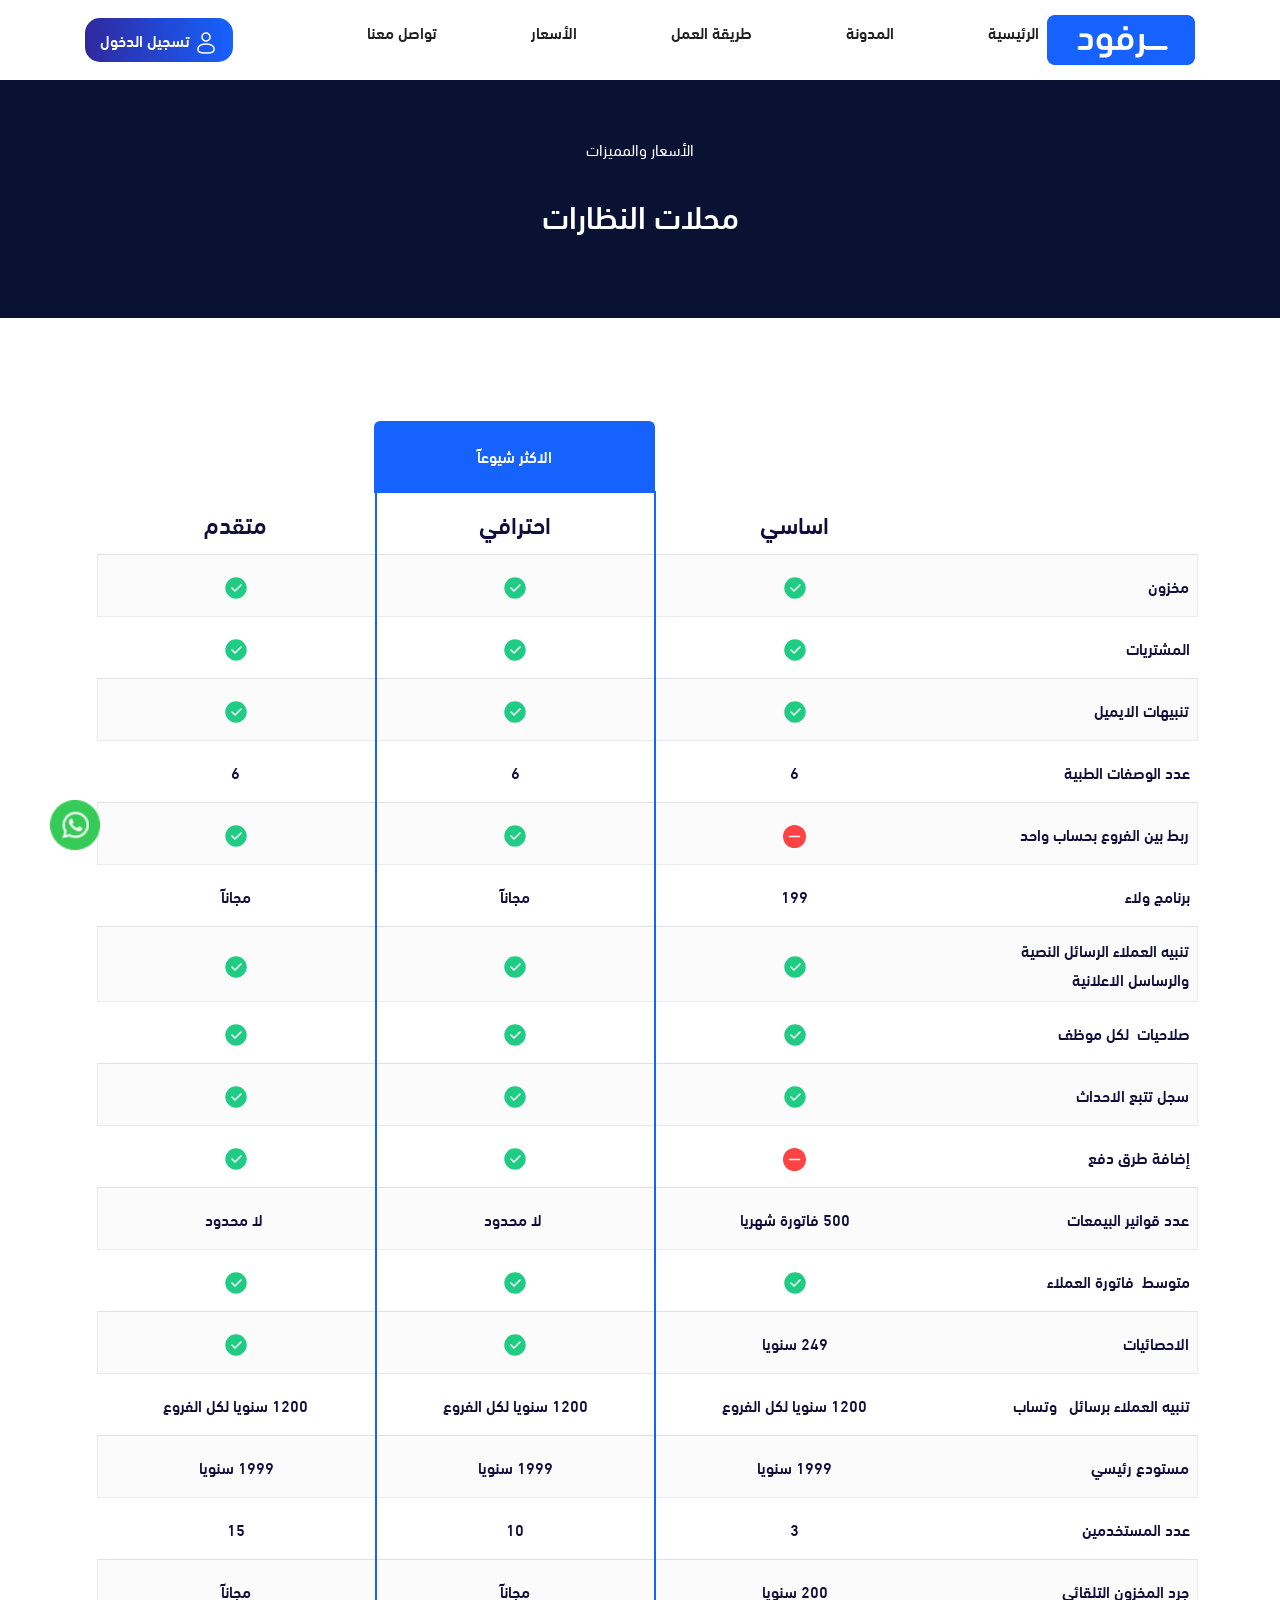
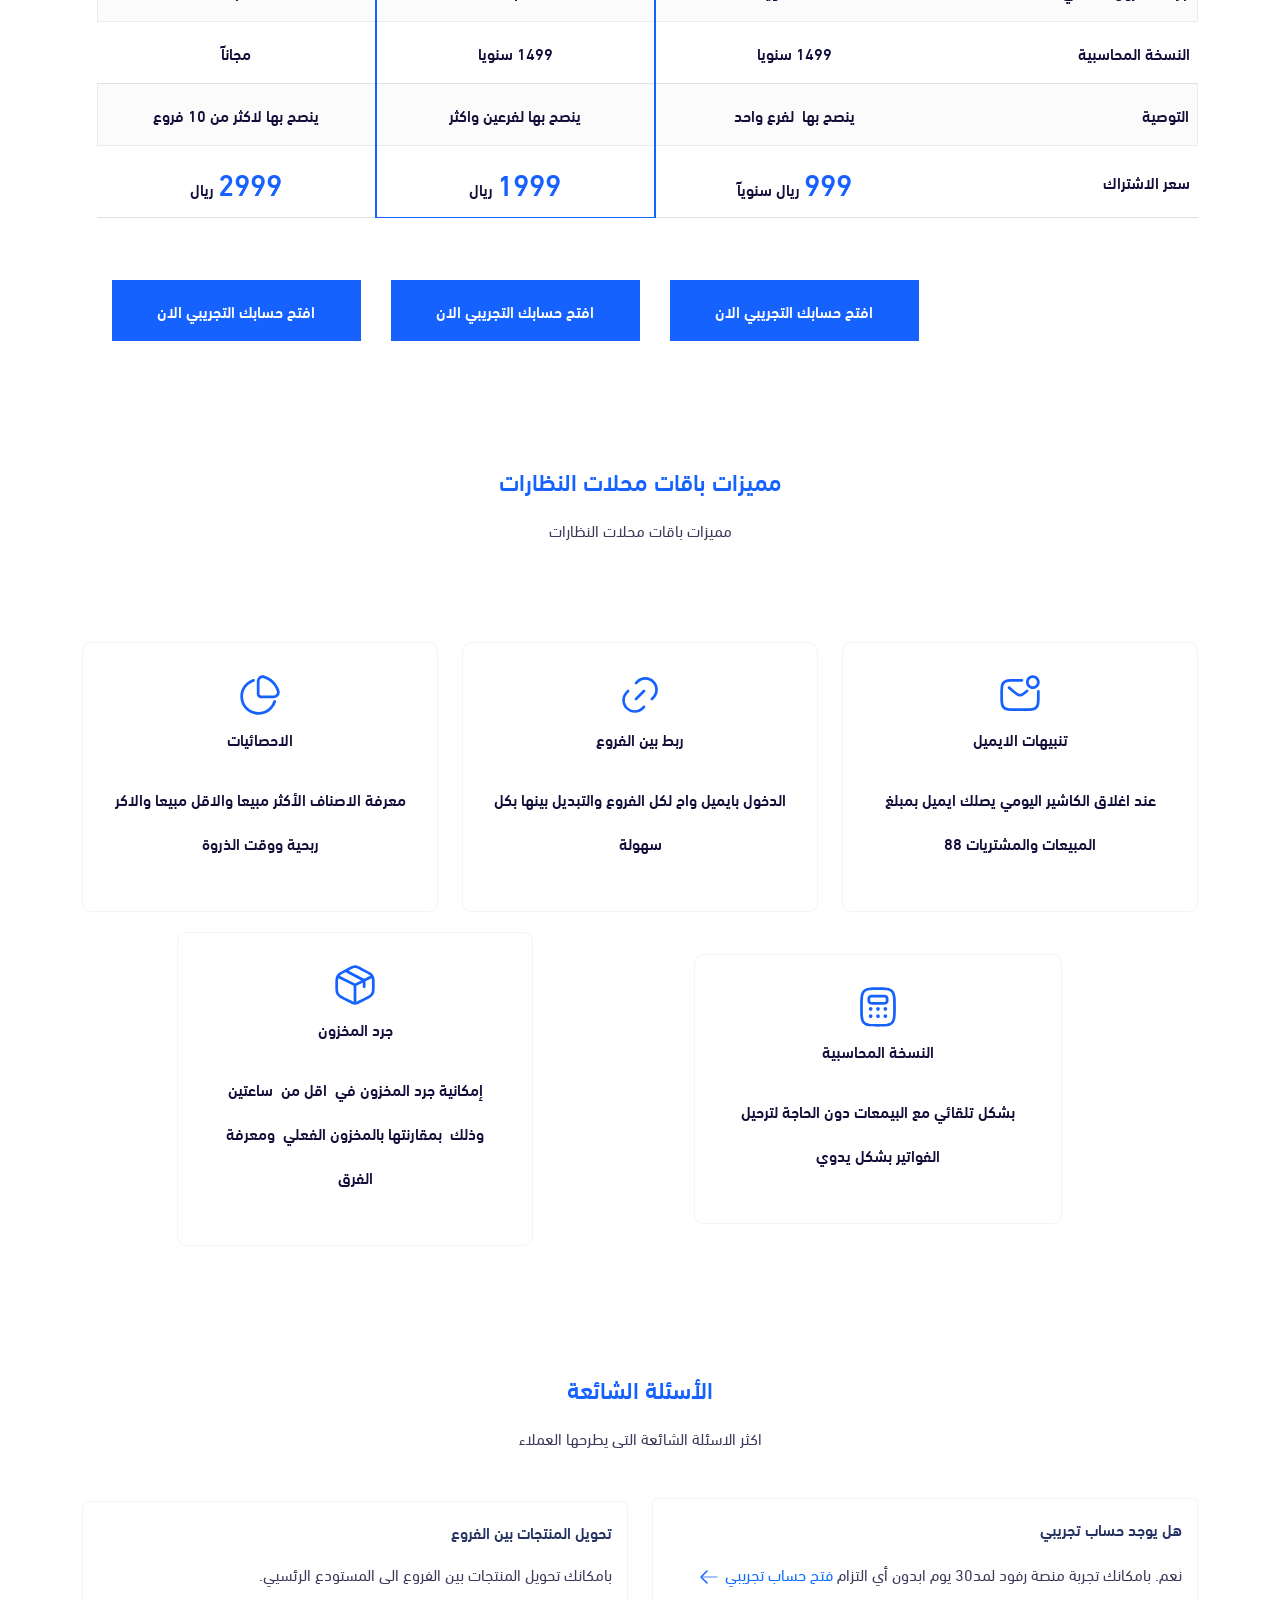
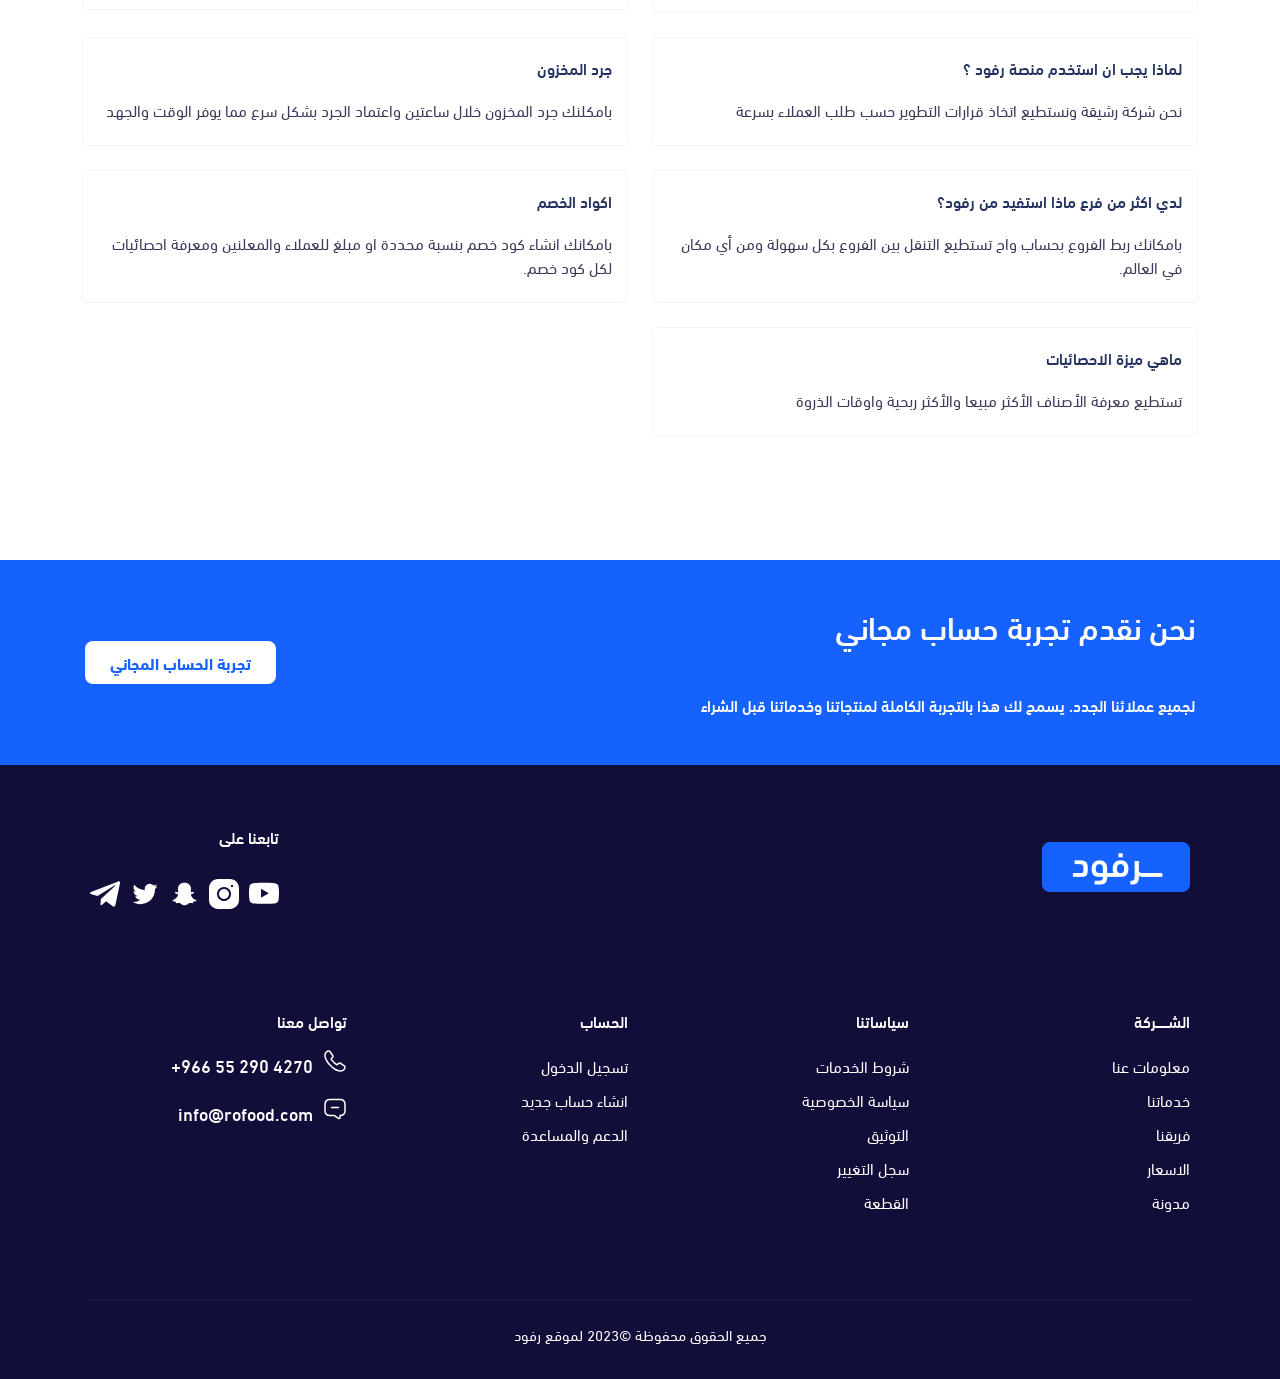
<file: optical.html>
<!DOCTYPE html>
<html lang="ar" dir="rtl">
<head>
    <meta charset="UTF-8">
    <meta name="viewport" content="width=device-width, initial-scale=1.0">
    <link href="https://cdn.jsdelivr.net/npm/bootstrap@5.3.0/dist/css/bootstrap.min.css" rel="stylesheet" integrity="sha384-9ndCyUaIbzAi2FUVXJi0CjmCapSmO7SnpJef0486qhLnuZ2cdeRhO02iuK6FUUVM" crossorigin="anonymous">
    <link rel="stylesheet" href="https://cdnjs.cloudflare.com/ajax/libs/font-awesome/6.4.0/css/all.min.css" integrity="sha512-iecdLmaskl7CVkqkXNQ/ZH/XLlvWZOJyj7Yy7tcenmpD1ypASozpmT/E0iPtmFIB46ZmdtAc9eNBvH0H/ZpiBw==" crossorigin="anonymous" referrerpolicy="no-referrer" />
    <link rel="stylesheet" href="https://cdn.jsdelivr.net/npm/@splidejs/splide@4.1.4/dist/css/splide.min.css">
    <link rel="stylesheet" href="style.css">
    <link rel="stylesheet" href="normalise.css">
    <title>Document</title>

    
</head>
<body>
 <div class="parent">
    <header>
        <nav id="navbar">
            <div class="nav container">
                <div class="menu" id="menu">
                    <img src="img/menu.png" alt="">
                </div>
                <div>
                    <img src="img/logo.png" alt="">
                </div>
                
                <ul class="nav-ul" id="nav-ul">
                    <div class="logo-menu">
                        <div class="logo-white" >
                            <img src="img/logo-active.png" alt="">
                        </div>
                        <div class="menu-white" id="menu-close">
                            <img src="img/menu-active.png" alt="">
                        </div>
                    </div>
                    <li class="d-flex ul-li">
                        <div>
                            <img class="icon-active" src="img/home.png" alt="">
                            <a class="s" href="index.html">الرئيسية</a>

                        </div>
                        <div>
                            <a href=""><img src="img/fluent_ios-arrow-24-filled.png"/></a> 
                        </div>

                    </li>
                    <li class="d-flex ul-li">
                        <div>
                            <img class="icon-active" src="img/blog.png" alt="">
                       
                            <a href="">المدونة</a>
                        </div>
                        <div class="">
                            <a href=""><img src="img/fluent_ios-arrow-24-filled.png"/></a> 
                        </div>
     
                    </li>
                    <li class="d-flex ul-li">
                        <div>
                            <img class="icon-active" src="img/option.png" alt="">
                       
                            <a href="">طريقة العمل</a>
                        </div>
                        <div>
                           <a href=""><img src="img/fluent_ios-arrow-24-filled.png"/></a> 
                        </div>
                        

                    </li>
                    <li class="d-flex ul-li">
                        <div>
                            <img class="icon-active" src="img/price.png" alt="">
                            <a href="">الأسعار</a>
                        </div>
                        <div>
                            <a href=""><img src="img/fluent_ios-arrow-24-filled.png"/></a> 
                        </div>
       
                    </li>
                    <li class="d-flex ul-li">
                        <div>
                            <img class="icon-active" src="img/call.png" alt="">
                        
                            <a href="">تواصل معنا</a>
                        </div>
                        <div>
                            <a href=""><img src="img/fluent_ios-arrow-24-filled.png"/></a> 
                        </div>
        
                    </li>
                    <div class="login-ul">
                        <button class="login-ul-btn">تسجيل الدخول</button>
                    </div>
                    <div class="account-ul">
                        <button class="account-ul-btn"> حساب تجريبي مجانا</button>
                    </div>

                </ul>
                <div class="login">
                    <button class="login-btn">
                        <img src="img/login.png" alt="">
                        تسجيل الدخول
                    </button>
                </div>
                <div class="login-m">
                    
                        <img src="img/solar_user-outline.png" alt="">
                    
                    
                </div>

            </div>
        </nav>
        <div class="land-package text-center">
            <div class="sec-package container">
                <p>الأسعار والمميزات</p>
                <h1>محلات النظارات</h1>
            </div>

        </div>

 
    </header>
    <div class="sec-prices container">
        <div class="table-responsive">
            <table class="table">
                <thead>
                    <tr></tr>
                    <tr class=""></tr>
                    
                    <tr class="">
                        <th></th>
                        <th>اساسي</th>
                        <th class="th-b">احترافي</th>
                        <th>متقدم</th>

                    </tr>
 
                </thead>
                <tbody>
                    <tr>
                        <td class="td-right">مخزون</td>
                        <td>
                            <svg xmlns="http://www.w3.org/2000/svg" width="24" height="24" viewBox="0 0 24 24" fill="none">
                                <mask id="mask0_117_556" style="mask-type:luminance" maskUnits="userSpaceOnUse" x="1" y="1" width="22" height="22">
                                  <path d="M12 22C13.3135 22.0017 14.6143 21.7438 15.8278 21.2412C17.0413 20.7385 18.1435 20.001 19.071 19.071C20.001 18.1435 20.7385 17.0413 21.2412 15.8278C21.7438 14.6143 22.0017 13.3135 22 12C22.0017 10.6865 21.7438 9.3857 21.2411 8.17222C20.7385 6.95875 20.001 5.85656 19.071 4.92901C18.1435 3.99902 17.0413 3.26151 15.8278 2.75885C14.6143 2.25619 13.3135 1.99831 12 2.00001C10.6865 1.99833 9.3857 2.25623 8.17222 2.75889C6.95875 3.26154 5.85656 3.99904 4.92901 4.92901C3.99904 5.85656 3.26154 6.95875 2.75889 8.17222C2.25623 9.3857 1.99833 10.6865 2.00001 12C1.99831 13.3135 2.25619 14.6143 2.75885 15.8278C3.26151 17.0413 3.99902 18.1435 4.92901 19.071C5.85656 20.001 6.95875 20.7385 8.17222 21.2411C9.3857 21.7438 10.6865 22.0017 12 22Z" fill="white" stroke="white" stroke-width="1.5" stroke-linejoin="round"/>
                                  <path d="M8 12L11 15L17 9" stroke="black" stroke-width="1.5" stroke-linecap="round" stroke-linejoin="round"/>
                                </mask>
                                <g mask="url(#mask0_117_556)">
                                  <path d="M0 0H24V24H0V0Z" fill="#20CC83"/>
                                </g>
                              </svg>
                        </td>
                        <td>
                            <svg xmlns="http://www.w3.org/2000/svg" width="24" height="24" viewBox="0 0 24 24" fill="none">
                                <mask id="mask0_117_556" style="mask-type:luminance" maskUnits="userSpaceOnUse" x="1" y="1" width="22" height="22">
                                  <path d="M12 22C13.3135 22.0017 14.6143 21.7438 15.8278 21.2412C17.0413 20.7385 18.1435 20.001 19.071 19.071C20.001 18.1435 20.7385 17.0413 21.2412 15.8278C21.7438 14.6143 22.0017 13.3135 22 12C22.0017 10.6865 21.7438 9.3857 21.2411 8.17222C20.7385 6.95875 20.001 5.85656 19.071 4.92901C18.1435 3.99902 17.0413 3.26151 15.8278 2.75885C14.6143 2.25619 13.3135 1.99831 12 2.00001C10.6865 1.99833 9.3857 2.25623 8.17222 2.75889C6.95875 3.26154 5.85656 3.99904 4.92901 4.92901C3.99904 5.85656 3.26154 6.95875 2.75889 8.17222C2.25623 9.3857 1.99833 10.6865 2.00001 12C1.99831 13.3135 2.25619 14.6143 2.75885 15.8278C3.26151 17.0413 3.99902 18.1435 4.92901 19.071C5.85656 20.001 6.95875 20.7385 8.17222 21.2411C9.3857 21.7438 10.6865 22.0017 12 22Z" fill="white" stroke="white" stroke-width="1.5" stroke-linejoin="round"/>
                                  <path d="M8 12L11 15L17 9" stroke="black" stroke-width="1.5" stroke-linecap="round" stroke-linejoin="round"/>
                                </mask>
                                <g mask="url(#mask0_117_556)">
                                  <path d="M0 0H24V24H0V0Z" fill="#20CC83"/>
                                </g>
                              </svg>
                        </td>
                        <td>
                            <svg xmlns="http://www.w3.org/2000/svg" width="24" height="24" viewBox="0 0 24 24" fill="none">
                                <mask id="mask0_117_556" style="mask-type:luminance" maskUnits="userSpaceOnUse" x="1" y="1" width="22" height="22">
                                  <path d="M12 22C13.3135 22.0017 14.6143 21.7438 15.8278 21.2412C17.0413 20.7385 18.1435 20.001 19.071 19.071C20.001 18.1435 20.7385 17.0413 21.2412 15.8278C21.7438 14.6143 22.0017 13.3135 22 12C22.0017 10.6865 21.7438 9.3857 21.2411 8.17222C20.7385 6.95875 20.001 5.85656 19.071 4.92901C18.1435 3.99902 17.0413 3.26151 15.8278 2.75885C14.6143 2.25619 13.3135 1.99831 12 2.00001C10.6865 1.99833 9.3857 2.25623 8.17222 2.75889C6.95875 3.26154 5.85656 3.99904 4.92901 4.92901C3.99904 5.85656 3.26154 6.95875 2.75889 8.17222C2.25623 9.3857 1.99833 10.6865 2.00001 12C1.99831 13.3135 2.25619 14.6143 2.75885 15.8278C3.26151 17.0413 3.99902 18.1435 4.92901 19.071C5.85656 20.001 6.95875 20.7385 8.17222 21.2411C9.3857 21.7438 10.6865 22.0017 12 22Z" fill="white" stroke="white" stroke-width="1.5" stroke-linejoin="round"/>
                                  <path d="M8 12L11 15L17 9" stroke="black" stroke-width="1.5" stroke-linecap="round" stroke-linejoin="round"/>
                                </mask>
                                <g mask="url(#mask0_117_556)">
                                  <path d="M0 0H24V24H0V0Z" fill="#20CC83"/>
                                </g>
                              </svg>
                        </td>
                    </tr>
                    <tr>
                        <td class="td-right">المشتريات</td>
                        <td>
                            <svg xmlns="http://www.w3.org/2000/svg" width="24" height="24" viewBox="0 0 24 24" fill="none">
                                <mask id="mask0_117_556" style="mask-type:luminance" maskUnits="userSpaceOnUse" x="1" y="1" width="22" height="22">
                                  <path d="M12 22C13.3135 22.0017 14.6143 21.7438 15.8278 21.2412C17.0413 20.7385 18.1435 20.001 19.071 19.071C20.001 18.1435 20.7385 17.0413 21.2412 15.8278C21.7438 14.6143 22.0017 13.3135 22 12C22.0017 10.6865 21.7438 9.3857 21.2411 8.17222C20.7385 6.95875 20.001 5.85656 19.071 4.92901C18.1435 3.99902 17.0413 3.26151 15.8278 2.75885C14.6143 2.25619 13.3135 1.99831 12 2.00001C10.6865 1.99833 9.3857 2.25623 8.17222 2.75889C6.95875 3.26154 5.85656 3.99904 4.92901 4.92901C3.99904 5.85656 3.26154 6.95875 2.75889 8.17222C2.25623 9.3857 1.99833 10.6865 2.00001 12C1.99831 13.3135 2.25619 14.6143 2.75885 15.8278C3.26151 17.0413 3.99902 18.1435 4.92901 19.071C5.85656 20.001 6.95875 20.7385 8.17222 21.2411C9.3857 21.7438 10.6865 22.0017 12 22Z" fill="white" stroke="white" stroke-width="1.5" stroke-linejoin="round"/>
                                  <path d="M8 12L11 15L17 9" stroke="black" stroke-width="1.5" stroke-linecap="round" stroke-linejoin="round"/>
                                </mask>
                                <g mask="url(#mask0_117_556)">
                                  <path d="M0 0H24V24H0V0Z" fill="#20CC83"/>
                                </g>
                              </svg>
                        </td>
                        <td>
                            <svg xmlns="http://www.w3.org/2000/svg" width="24" height="24" viewBox="0 0 24 24" fill="none">
                                <mask id="mask0_117_556" style="mask-type:luminance" maskUnits="userSpaceOnUse" x="1" y="1" width="22" height="22">
                                  <path d="M12 22C13.3135 22.0017 14.6143 21.7438 15.8278 21.2412C17.0413 20.7385 18.1435 20.001 19.071 19.071C20.001 18.1435 20.7385 17.0413 21.2412 15.8278C21.7438 14.6143 22.0017 13.3135 22 12C22.0017 10.6865 21.7438 9.3857 21.2411 8.17222C20.7385 6.95875 20.001 5.85656 19.071 4.92901C18.1435 3.99902 17.0413 3.26151 15.8278 2.75885C14.6143 2.25619 13.3135 1.99831 12 2.00001C10.6865 1.99833 9.3857 2.25623 8.17222 2.75889C6.95875 3.26154 5.85656 3.99904 4.92901 4.92901C3.99904 5.85656 3.26154 6.95875 2.75889 8.17222C2.25623 9.3857 1.99833 10.6865 2.00001 12C1.99831 13.3135 2.25619 14.6143 2.75885 15.8278C3.26151 17.0413 3.99902 18.1435 4.92901 19.071C5.85656 20.001 6.95875 20.7385 8.17222 21.2411C9.3857 21.7438 10.6865 22.0017 12 22Z" fill="white" stroke="white" stroke-width="1.5" stroke-linejoin="round"/>
                                  <path d="M8 12L11 15L17 9" stroke="black" stroke-width="1.5" stroke-linecap="round" stroke-linejoin="round"/>
                                </mask>
                                <g mask="url(#mask0_117_556)">
                                  <path d="M0 0H24V24H0V0Z" fill="#20CC83"/>
                                </g>
                              </svg>
                        </td>
                        <td>
                            <svg xmlns="http://www.w3.org/2000/svg" width="24" height="24" viewBox="0 0 24 24" fill="none">
                                <mask id="mask0_117_556" style="mask-type:luminance" maskUnits="userSpaceOnUse" x="1" y="1" width="22" height="22">
                                  <path d="M12 22C13.3135 22.0017 14.6143 21.7438 15.8278 21.2412C17.0413 20.7385 18.1435 20.001 19.071 19.071C20.001 18.1435 20.7385 17.0413 21.2412 15.8278C21.7438 14.6143 22.0017 13.3135 22 12C22.0017 10.6865 21.7438 9.3857 21.2411 8.17222C20.7385 6.95875 20.001 5.85656 19.071 4.92901C18.1435 3.99902 17.0413 3.26151 15.8278 2.75885C14.6143 2.25619 13.3135 1.99831 12 2.00001C10.6865 1.99833 9.3857 2.25623 8.17222 2.75889C6.95875 3.26154 5.85656 3.99904 4.92901 4.92901C3.99904 5.85656 3.26154 6.95875 2.75889 8.17222C2.25623 9.3857 1.99833 10.6865 2.00001 12C1.99831 13.3135 2.25619 14.6143 2.75885 15.8278C3.26151 17.0413 3.99902 18.1435 4.92901 19.071C5.85656 20.001 6.95875 20.7385 8.17222 21.2411C9.3857 21.7438 10.6865 22.0017 12 22Z" fill="white" stroke="white" stroke-width="1.5" stroke-linejoin="round"/>
                                  <path d="M8 12L11 15L17 9" stroke="black" stroke-width="1.5" stroke-linecap="round" stroke-linejoin="round"/>
                                </mask>
                                <g mask="url(#mask0_117_556)">
                                  <path d="M0 0H24V24H0V0Z" fill="#20CC83"/>
                                </g>
                              </svg>
                        </td>
                    </tr>
                    <tr>
                        <td class="td-right">تنبيهات الايميل</td>
                        <td>
                            <svg xmlns="http://www.w3.org/2000/svg" width="24" height="24" viewBox="0 0 24 24" fill="none">
                                <mask id="mask0_117_556" style="mask-type:luminance" maskUnits="userSpaceOnUse" x="1" y="1" width="22" height="22">
                                  <path d="M12 22C13.3135 22.0017 14.6143 21.7438 15.8278 21.2412C17.0413 20.7385 18.1435 20.001 19.071 19.071C20.001 18.1435 20.7385 17.0413 21.2412 15.8278C21.7438 14.6143 22.0017 13.3135 22 12C22.0017 10.6865 21.7438 9.3857 21.2411 8.17222C20.7385 6.95875 20.001 5.85656 19.071 4.92901C18.1435 3.99902 17.0413 3.26151 15.8278 2.75885C14.6143 2.25619 13.3135 1.99831 12 2.00001C10.6865 1.99833 9.3857 2.25623 8.17222 2.75889C6.95875 3.26154 5.85656 3.99904 4.92901 4.92901C3.99904 5.85656 3.26154 6.95875 2.75889 8.17222C2.25623 9.3857 1.99833 10.6865 2.00001 12C1.99831 13.3135 2.25619 14.6143 2.75885 15.8278C3.26151 17.0413 3.99902 18.1435 4.92901 19.071C5.85656 20.001 6.95875 20.7385 8.17222 21.2411C9.3857 21.7438 10.6865 22.0017 12 22Z" fill="white" stroke="white" stroke-width="1.5" stroke-linejoin="round"/>
                                  <path d="M8 12L11 15L17 9" stroke="black" stroke-width="1.5" stroke-linecap="round" stroke-linejoin="round"/>
                                </mask>
                                <g mask="url(#mask0_117_556)">
                                  <path d="M0 0H24V24H0V0Z" fill="#20CC83"/>
                                </g>
                              </svg>
                        </td>
                        <td>
                            <svg xmlns="http://www.w3.org/2000/svg" width="24" height="24" viewBox="0 0 24 24" fill="none">
                                <mask id="mask0_117_556" style="mask-type:luminance" maskUnits="userSpaceOnUse" x="1" y="1" width="22" height="22">
                                  <path d="M12 22C13.3135 22.0017 14.6143 21.7438 15.8278 21.2412C17.0413 20.7385 18.1435 20.001 19.071 19.071C20.001 18.1435 20.7385 17.0413 21.2412 15.8278C21.7438 14.6143 22.0017 13.3135 22 12C22.0017 10.6865 21.7438 9.3857 21.2411 8.17222C20.7385 6.95875 20.001 5.85656 19.071 4.92901C18.1435 3.99902 17.0413 3.26151 15.8278 2.75885C14.6143 2.25619 13.3135 1.99831 12 2.00001C10.6865 1.99833 9.3857 2.25623 8.17222 2.75889C6.95875 3.26154 5.85656 3.99904 4.92901 4.92901C3.99904 5.85656 3.26154 6.95875 2.75889 8.17222C2.25623 9.3857 1.99833 10.6865 2.00001 12C1.99831 13.3135 2.25619 14.6143 2.75885 15.8278C3.26151 17.0413 3.99902 18.1435 4.92901 19.071C5.85656 20.001 6.95875 20.7385 8.17222 21.2411C9.3857 21.7438 10.6865 22.0017 12 22Z" fill="white" stroke="white" stroke-width="1.5" stroke-linejoin="round"/>
                                  <path d="M8 12L11 15L17 9" stroke="black" stroke-width="1.5" stroke-linecap="round" stroke-linejoin="round"/>
                                </mask>
                                <g mask="url(#mask0_117_556)">
                                  <path d="M0 0H24V24H0V0Z" fill="#20CC83"/>
                                </g>
                              </svg>
                        </td>
                        <td>
                            <svg xmlns="http://www.w3.org/2000/svg" width="24" height="24" viewBox="0 0 24 24" fill="none">
                                <mask id="mask0_117_556" style="mask-type:luminance" maskUnits="userSpaceOnUse" x="1" y="1" width="22" height="22">
                                  <path d="M12 22C13.3135 22.0017 14.6143 21.7438 15.8278 21.2412C17.0413 20.7385 18.1435 20.001 19.071 19.071C20.001 18.1435 20.7385 17.0413 21.2412 15.8278C21.7438 14.6143 22.0017 13.3135 22 12C22.0017 10.6865 21.7438 9.3857 21.2411 8.17222C20.7385 6.95875 20.001 5.85656 19.071 4.92901C18.1435 3.99902 17.0413 3.26151 15.8278 2.75885C14.6143 2.25619 13.3135 1.99831 12 2.00001C10.6865 1.99833 9.3857 2.25623 8.17222 2.75889C6.95875 3.26154 5.85656 3.99904 4.92901 4.92901C3.99904 5.85656 3.26154 6.95875 2.75889 8.17222C2.25623 9.3857 1.99833 10.6865 2.00001 12C1.99831 13.3135 2.25619 14.6143 2.75885 15.8278C3.26151 17.0413 3.99902 18.1435 4.92901 19.071C5.85656 20.001 6.95875 20.7385 8.17222 21.2411C9.3857 21.7438 10.6865 22.0017 12 22Z" fill="white" stroke="white" stroke-width="1.5" stroke-linejoin="round"/>
                                  <path d="M8 12L11 15L17 9" stroke="black" stroke-width="1.5" stroke-linecap="round" stroke-linejoin="round"/>
                                </mask>
                                <g mask="url(#mask0_117_556)">
                                  <path d="M0 0H24V24H0V0Z" fill="#20CC83"/>
                                </g>
                              </svg>
                        </td>
                    </tr>
                    <tr>
                        <td class="td-right"> عدد الوصفات الطبية</td>
                        <td>
                           6
                        </td>
                        <td>
                            6
                        </td>
                        <td>
                            6
                        </td>
                    </tr>
                    <tr>
                        <td class="td-right"> ربط بين الفروع بحساب واحد</td>
                        <td>
                            <svg xmlns="http://www.w3.org/2000/svg" width="23" height="23" viewBox="0 0 24 24" fill="none">
                                <g clip-path="url(#clip0_117_563)">
                                  <path d="M24 12C24 15.1826 22.7357 18.2348 20.4853 20.4853C18.2348 22.7357 15.1826 24 12 24C8.8174 24 5.76516 22.7357 3.51472 20.4853C1.26428 18.2348 0 15.1826 0 12C0 8.8174 1.26428 5.76516 3.51472 3.51472C5.76516 1.26428 8.8174 0 12 0C15.1826 0 18.2348 1.26428 20.4853 3.51472C22.7357 5.76516 24 8.8174 24 12ZM6.75 11.25C6.55109 11.25 6.36032 11.329 6.21967 11.4697C6.07902 11.6103 6 11.8011 6 12C6 12.1989 6.07902 12.3897 6.21967 12.5303C6.36032 12.671 6.55109 12.75 6.75 12.75H17.25C17.4489 12.75 17.6397 12.671 17.7803 12.5303C17.921 12.3897 18 12.1989 18 12C18 11.8011 17.921 11.6103 17.7803 11.4697C17.6397 11.329 17.4489 11.25 17.25 11.25H6.75Z" fill="#FF4242"/>
                                </g>
                                <defs>
                                  <clipPath id="clip0_117_563">
                                    <rect width="24" height="24" fill="white"/>
                                  </clipPath>
                                </defs>
                              </svg>
                        </td>
                        <td>
                            <svg xmlns="http://www.w3.org/2000/svg" width="24" height="24" viewBox="0 0 24 24" fill="none">
                                <mask id="mask0_117_556" style="mask-type:luminance" maskUnits="userSpaceOnUse" x="1" y="1" width="22" height="22">
                                  <path d="M12 22C13.3135 22.0017 14.6143 21.7438 15.8278 21.2412C17.0413 20.7385 18.1435 20.001 19.071 19.071C20.001 18.1435 20.7385 17.0413 21.2412 15.8278C21.7438 14.6143 22.0017 13.3135 22 12C22.0017 10.6865 21.7438 9.3857 21.2411 8.17222C20.7385 6.95875 20.001 5.85656 19.071 4.92901C18.1435 3.99902 17.0413 3.26151 15.8278 2.75885C14.6143 2.25619 13.3135 1.99831 12 2.00001C10.6865 1.99833 9.3857 2.25623 8.17222 2.75889C6.95875 3.26154 5.85656 3.99904 4.92901 4.92901C3.99904 5.85656 3.26154 6.95875 2.75889 8.17222C2.25623 9.3857 1.99833 10.6865 2.00001 12C1.99831 13.3135 2.25619 14.6143 2.75885 15.8278C3.26151 17.0413 3.99902 18.1435 4.92901 19.071C5.85656 20.001 6.95875 20.7385 8.17222 21.2411C9.3857 21.7438 10.6865 22.0017 12 22Z" fill="white" stroke="white" stroke-width="1.5" stroke-linejoin="round"/>
                                  <path d="M8 12L11 15L17 9" stroke="black" stroke-width="1.5" stroke-linecap="round" stroke-linejoin="round"/>
                                </mask>
                                <g mask="url(#mask0_117_556)">
                                  <path d="M0 0H24V24H0V0Z" fill="#20CC83"/>
                                </g>
                              </svg>
                        </td>
                        <td>
                            <svg xmlns="http://www.w3.org/2000/svg" width="24" height="24" viewBox="0 0 24 24" fill="none">
                                <mask id="mask0_117_556" style="mask-type:luminance" maskUnits="userSpaceOnUse" x="1" y="1" width="22" height="22">
                                  <path d="M12 22C13.3135 22.0017 14.6143 21.7438 15.8278 21.2412C17.0413 20.7385 18.1435 20.001 19.071 19.071C20.001 18.1435 20.7385 17.0413 21.2412 15.8278C21.7438 14.6143 22.0017 13.3135 22 12C22.0017 10.6865 21.7438 9.3857 21.2411 8.17222C20.7385 6.95875 20.001 5.85656 19.071 4.92901C18.1435 3.99902 17.0413 3.26151 15.8278 2.75885C14.6143 2.25619 13.3135 1.99831 12 2.00001C10.6865 1.99833 9.3857 2.25623 8.17222 2.75889C6.95875 3.26154 5.85656 3.99904 4.92901 4.92901C3.99904 5.85656 3.26154 6.95875 2.75889 8.17222C2.25623 9.3857 1.99833 10.6865 2.00001 12C1.99831 13.3135 2.25619 14.6143 2.75885 15.8278C3.26151 17.0413 3.99902 18.1435 4.92901 19.071C5.85656 20.001 6.95875 20.7385 8.17222 21.2411C9.3857 21.7438 10.6865 22.0017 12 22Z" fill="white" stroke="white" stroke-width="1.5" stroke-linejoin="round"/>
                                  <path d="M8 12L11 15L17 9" stroke="black" stroke-width="1.5" stroke-linecap="round" stroke-linejoin="round"/>
                                </mask>
                                <g mask="url(#mask0_117_556)">
                                  <path d="M0 0H24V24H0V0Z" fill="#20CC83"/>
                                </g>
                              </svg>
                        </td>
                    </tr>
                    <tr>
                        <td class="td-right">برنامج ولاء</td>
                        <td>
                            199
                        </td>
                        <td>
                            مجانآ
                        </td>
                        <td>
                            مجانآ
                        </td>
                    </tr>
                    <tr>
                        <td class="td-right "> تنبيه العملاء الرسائل النصية<br>
                            والرساسل الاعلانية</td>
                            <td>
                              <svg xmlns="http://www.w3.org/2000/svg" width="24" height="24" viewBox="0 0 24 24" fill="none">
                                <mask id="mask0_117_556" style="mask-type:luminance" maskUnits="userSpaceOnUse" x="1" y="1" width="22" height="22">
                                  <path d="M12 22C13.3135 22.0017 14.6143 21.7438 15.8278 21.2412C17.0413 20.7385 18.1435 20.001 19.071 19.071C20.001 18.1435 20.7385 17.0413 21.2412 15.8278C21.7438 14.6143 22.0017 13.3135 22 12C22.0017 10.6865 21.7438 9.3857 21.2411 8.17222C20.7385 6.95875 20.001 5.85656 19.071 4.92901C18.1435 3.99902 17.0413 3.26151 15.8278 2.75885C14.6143 2.25619 13.3135 1.99831 12 2.00001C10.6865 1.99833 9.3857 2.25623 8.17222 2.75889C6.95875 3.26154 5.85656 3.99904 4.92901 4.92901C3.99904 5.85656 3.26154 6.95875 2.75889 8.17222C2.25623 9.3857 1.99833 10.6865 2.00001 12C1.99831 13.3135 2.25619 14.6143 2.75885 15.8278C3.26151 17.0413 3.99902 18.1435 4.92901 19.071C5.85656 20.001 6.95875 20.7385 8.17222 21.2411C9.3857 21.7438 10.6865 22.0017 12 22Z" fill="white" stroke="white" stroke-width="1.5" stroke-linejoin="round"/>
                                  <path d="M8 12L11 15L17 9" stroke="black" stroke-width="1.5" stroke-linecap="round" stroke-linejoin="round"/>
                                </mask>
                                <g mask="url(#mask0_117_556)">
                                  <path d="M0 0H24V24H0V0Z" fill="#20CC83"/>
                                </g>
                              </svg>
                           </td>
                        <td>
                          <svg xmlns="http://www.w3.org/2000/svg" width="24" height="24" viewBox="0 0 24 24" fill="none">
                            <mask id="mask0_117_556" style="mask-type:luminance" maskUnits="userSpaceOnUse" x="1" y="1" width="22" height="22">
                              <path d="M12 22C13.3135 22.0017 14.6143 21.7438 15.8278 21.2412C17.0413 20.7385 18.1435 20.001 19.071 19.071C20.001 18.1435 20.7385 17.0413 21.2412 15.8278C21.7438 14.6143 22.0017 13.3135 22 12C22.0017 10.6865 21.7438 9.3857 21.2411 8.17222C20.7385 6.95875 20.001 5.85656 19.071 4.92901C18.1435 3.99902 17.0413 3.26151 15.8278 2.75885C14.6143 2.25619 13.3135 1.99831 12 2.00001C10.6865 1.99833 9.3857 2.25623 8.17222 2.75889C6.95875 3.26154 5.85656 3.99904 4.92901 4.92901C3.99904 5.85656 3.26154 6.95875 2.75889 8.17222C2.25623 9.3857 1.99833 10.6865 2.00001 12C1.99831 13.3135 2.25619 14.6143 2.75885 15.8278C3.26151 17.0413 3.99902 18.1435 4.92901 19.071C5.85656 20.001 6.95875 20.7385 8.17222 21.2411C9.3857 21.7438 10.6865 22.0017 12 22Z" fill="white" stroke="white" stroke-width="1.5" stroke-linejoin="round"/>
                              <path d="M8 12L11 15L17 9" stroke="black" stroke-width="1.5" stroke-linecap="round" stroke-linejoin="round"/>
                            </mask>
                            <g mask="url(#mask0_117_556)">
                              <path d="M0 0H24V24H0V0Z" fill="#20CC83"/>
                            </g>
                          </svg>
                       </td>
                       <td>
                        <svg xmlns="http://www.w3.org/2000/svg" width="24" height="24" viewBox="0 0 24 24" fill="none">
                          <mask id="mask0_117_556" style="mask-type:luminance" maskUnits="userSpaceOnUse" x="1" y="1" width="22" height="22">
                            <path d="M12 22C13.3135 22.0017 14.6143 21.7438 15.8278 21.2412C17.0413 20.7385 18.1435 20.001 19.071 19.071C20.001 18.1435 20.7385 17.0413 21.2412 15.8278C21.7438 14.6143 22.0017 13.3135 22 12C22.0017 10.6865 21.7438 9.3857 21.2411 8.17222C20.7385 6.95875 20.001 5.85656 19.071 4.92901C18.1435 3.99902 17.0413 3.26151 15.8278 2.75885C14.6143 2.25619 13.3135 1.99831 12 2.00001C10.6865 1.99833 9.3857 2.25623 8.17222 2.75889C6.95875 3.26154 5.85656 3.99904 4.92901 4.92901C3.99904 5.85656 3.26154 6.95875 2.75889 8.17222C2.25623 9.3857 1.99833 10.6865 2.00001 12C1.99831 13.3135 2.25619 14.6143 2.75885 15.8278C3.26151 17.0413 3.99902 18.1435 4.92901 19.071C5.85656 20.001 6.95875 20.7385 8.17222 21.2411C9.3857 21.7438 10.6865 22.0017 12 22Z" fill="white" stroke="white" stroke-width="1.5" stroke-linejoin="round"/>
                            <path d="M8 12L11 15L17 9" stroke="black" stroke-width="1.5" stroke-linecap="round" stroke-linejoin="round"/>
                          </mask>
                          <g mask="url(#mask0_117_556)">
                            <path d="M0 0H24V24H0V0Z" fill="#20CC83"/>
                          </g>
                        </svg>
                   </td>
                    </tr>
                    <tr>
                        <td class="td-right">صلاحيات  لكل موظف</td>
                        <td>
                            <svg xmlns="http://www.w3.org/2000/svg" width="24" height="24" viewBox="0 0 24 24" fill="none">
                                <mask id="mask0_117_556" style="mask-type:luminance" maskUnits="userSpaceOnUse" x="1" y="1" width="22" height="22">
                                  <path d="M12 22C13.3135 22.0017 14.6143 21.7438 15.8278 21.2412C17.0413 20.7385 18.1435 20.001 19.071 19.071C20.001 18.1435 20.7385 17.0413 21.2412 15.8278C21.7438 14.6143 22.0017 13.3135 22 12C22.0017 10.6865 21.7438 9.3857 21.2411 8.17222C20.7385 6.95875 20.001 5.85656 19.071 4.92901C18.1435 3.99902 17.0413 3.26151 15.8278 2.75885C14.6143 2.25619 13.3135 1.99831 12 2.00001C10.6865 1.99833 9.3857 2.25623 8.17222 2.75889C6.95875 3.26154 5.85656 3.99904 4.92901 4.92901C3.99904 5.85656 3.26154 6.95875 2.75889 8.17222C2.25623 9.3857 1.99833 10.6865 2.00001 12C1.99831 13.3135 2.25619 14.6143 2.75885 15.8278C3.26151 17.0413 3.99902 18.1435 4.92901 19.071C5.85656 20.001 6.95875 20.7385 8.17222 21.2411C9.3857 21.7438 10.6865 22.0017 12 22Z" fill="white" stroke="white" stroke-width="1.5" stroke-linejoin="round"/>
                                  <path d="M8 12L11 15L17 9" stroke="black" stroke-width="1.5" stroke-linecap="round" stroke-linejoin="round"/>
                                </mask>
                                <g mask="url(#mask0_117_556)">
                                  <path d="M0 0H24V24H0V0Z" fill="#20CC83"/>
                                </g>
                              </svg>
                        </td>
                        <td>
                            <svg xmlns="http://www.w3.org/2000/svg" width="24" height="24" viewBox="0 0 24 24" fill="none">
                                <mask id="mask0_117_556" style="mask-type:luminance" maskUnits="userSpaceOnUse" x="1" y="1" width="22" height="22">
                                  <path d="M12 22C13.3135 22.0017 14.6143 21.7438 15.8278 21.2412C17.0413 20.7385 18.1435 20.001 19.071 19.071C20.001 18.1435 20.7385 17.0413 21.2412 15.8278C21.7438 14.6143 22.0017 13.3135 22 12C22.0017 10.6865 21.7438 9.3857 21.2411 8.17222C20.7385 6.95875 20.001 5.85656 19.071 4.92901C18.1435 3.99902 17.0413 3.26151 15.8278 2.75885C14.6143 2.25619 13.3135 1.99831 12 2.00001C10.6865 1.99833 9.3857 2.25623 8.17222 2.75889C6.95875 3.26154 5.85656 3.99904 4.92901 4.92901C3.99904 5.85656 3.26154 6.95875 2.75889 8.17222C2.25623 9.3857 1.99833 10.6865 2.00001 12C1.99831 13.3135 2.25619 14.6143 2.75885 15.8278C3.26151 17.0413 3.99902 18.1435 4.92901 19.071C5.85656 20.001 6.95875 20.7385 8.17222 21.2411C9.3857 21.7438 10.6865 22.0017 12 22Z" fill="white" stroke="white" stroke-width="1.5" stroke-linejoin="round"/>
                                  <path d="M8 12L11 15L17 9" stroke="black" stroke-width="1.5" stroke-linecap="round" stroke-linejoin="round"/>
                                </mask>
                                <g mask="url(#mask0_117_556)">
                                  <path d="M0 0H24V24H0V0Z" fill="#20CC83"/>
                                </g>
                              </svg>
                        </td>
                        <td>
                            <svg xmlns="http://www.w3.org/2000/svg" width="24" height="24" viewBox="0 0 24 24" fill="none">
                                <mask id="mask0_117_556" style="mask-type:luminance" maskUnits="userSpaceOnUse" x="1" y="1" width="22" height="22">
                                  <path d="M12 22C13.3135 22.0017 14.6143 21.7438 15.8278 21.2412C17.0413 20.7385 18.1435 20.001 19.071 19.071C20.001 18.1435 20.7385 17.0413 21.2412 15.8278C21.7438 14.6143 22.0017 13.3135 22 12C22.0017 10.6865 21.7438 9.3857 21.2411 8.17222C20.7385 6.95875 20.001 5.85656 19.071 4.92901C18.1435 3.99902 17.0413 3.26151 15.8278 2.75885C14.6143 2.25619 13.3135 1.99831 12 2.00001C10.6865 1.99833 9.3857 2.25623 8.17222 2.75889C6.95875 3.26154 5.85656 3.99904 4.92901 4.92901C3.99904 5.85656 3.26154 6.95875 2.75889 8.17222C2.25623 9.3857 1.99833 10.6865 2.00001 12C1.99831 13.3135 2.25619 14.6143 2.75885 15.8278C3.26151 17.0413 3.99902 18.1435 4.92901 19.071C5.85656 20.001 6.95875 20.7385 8.17222 21.2411C9.3857 21.7438 10.6865 22.0017 12 22Z" fill="white" stroke="white" stroke-width="1.5" stroke-linejoin="round"/>
                                  <path d="M8 12L11 15L17 9" stroke="black" stroke-width="1.5" stroke-linecap="round" stroke-linejoin="round"/>
                                </mask>
                                <g mask="url(#mask0_117_556)">
                                  <path d="M0 0H24V24H0V0Z" fill="#20CC83"/>
                                </g>
                              </svg>
                        </td>
                    </tr>
                    <tr>
                        <td class="td-right">سجل تتبع الاحداث</td>
                        <td>
                            <svg xmlns="http://www.w3.org/2000/svg" width="24" height="24" viewBox="0 0 24 24" fill="none">
                                <mask id="mask0_117_556" style="mask-type:luminance" maskUnits="userSpaceOnUse" x="1" y="1" width="22" height="22">
                                  <path d="M12 22C13.3135 22.0017 14.6143 21.7438 15.8278 21.2412C17.0413 20.7385 18.1435 20.001 19.071 19.071C20.001 18.1435 20.7385 17.0413 21.2412 15.8278C21.7438 14.6143 22.0017 13.3135 22 12C22.0017 10.6865 21.7438 9.3857 21.2411 8.17222C20.7385 6.95875 20.001 5.85656 19.071 4.92901C18.1435 3.99902 17.0413 3.26151 15.8278 2.75885C14.6143 2.25619 13.3135 1.99831 12 2.00001C10.6865 1.99833 9.3857 2.25623 8.17222 2.75889C6.95875 3.26154 5.85656 3.99904 4.92901 4.92901C3.99904 5.85656 3.26154 6.95875 2.75889 8.17222C2.25623 9.3857 1.99833 10.6865 2.00001 12C1.99831 13.3135 2.25619 14.6143 2.75885 15.8278C3.26151 17.0413 3.99902 18.1435 4.92901 19.071C5.85656 20.001 6.95875 20.7385 8.17222 21.2411C9.3857 21.7438 10.6865 22.0017 12 22Z" fill="white" stroke="white" stroke-width="1.5" stroke-linejoin="round"/>
                                  <path d="M8 12L11 15L17 9" stroke="black" stroke-width="1.5" stroke-linecap="round" stroke-linejoin="round"/>
                                </mask>
                                <g mask="url(#mask0_117_556)">
                                  <path d="M0 0H24V24H0V0Z" fill="#20CC83"/>
                                </g>
                              </svg>
                        </td>
                        <td>
                            <svg xmlns="http://www.w3.org/2000/svg" width="24" height="24" viewBox="0 0 24 24" fill="none">
                                <mask id="mask0_117_556" style="mask-type:luminance" maskUnits="userSpaceOnUse" x="1" y="1" width="22" height="22">
                                  <path d="M12 22C13.3135 22.0017 14.6143 21.7438 15.8278 21.2412C17.0413 20.7385 18.1435 20.001 19.071 19.071C20.001 18.1435 20.7385 17.0413 21.2412 15.8278C21.7438 14.6143 22.0017 13.3135 22 12C22.0017 10.6865 21.7438 9.3857 21.2411 8.17222C20.7385 6.95875 20.001 5.85656 19.071 4.92901C18.1435 3.99902 17.0413 3.26151 15.8278 2.75885C14.6143 2.25619 13.3135 1.99831 12 2.00001C10.6865 1.99833 9.3857 2.25623 8.17222 2.75889C6.95875 3.26154 5.85656 3.99904 4.92901 4.92901C3.99904 5.85656 3.26154 6.95875 2.75889 8.17222C2.25623 9.3857 1.99833 10.6865 2.00001 12C1.99831 13.3135 2.25619 14.6143 2.75885 15.8278C3.26151 17.0413 3.99902 18.1435 4.92901 19.071C5.85656 20.001 6.95875 20.7385 8.17222 21.2411C9.3857 21.7438 10.6865 22.0017 12 22Z" fill="white" stroke="white" stroke-width="1.5" stroke-linejoin="round"/>
                                  <path d="M8 12L11 15L17 9" stroke="black" stroke-width="1.5" stroke-linecap="round" stroke-linejoin="round"/>
                                </mask>
                                <g mask="url(#mask0_117_556)">
                                  <path d="M0 0H24V24H0V0Z" fill="#20CC83"/>
                                </g>
                              </svg>
                        </td>
                        <td>
                            <svg xmlns="http://www.w3.org/2000/svg" width="24" height="24" viewBox="0 0 24 24" fill="none">
                                <mask id="mask0_117_556" style="mask-type:luminance" maskUnits="userSpaceOnUse" x="1" y="1" width="22" height="22">
                                  <path d="M12 22C13.3135 22.0017 14.6143 21.7438 15.8278 21.2412C17.0413 20.7385 18.1435 20.001 19.071 19.071C20.001 18.1435 20.7385 17.0413 21.2412 15.8278C21.7438 14.6143 22.0017 13.3135 22 12C22.0017 10.6865 21.7438 9.3857 21.2411 8.17222C20.7385 6.95875 20.001 5.85656 19.071 4.92901C18.1435 3.99902 17.0413 3.26151 15.8278 2.75885C14.6143 2.25619 13.3135 1.99831 12 2.00001C10.6865 1.99833 9.3857 2.25623 8.17222 2.75889C6.95875 3.26154 5.85656 3.99904 4.92901 4.92901C3.99904 5.85656 3.26154 6.95875 2.75889 8.17222C2.25623 9.3857 1.99833 10.6865 2.00001 12C1.99831 13.3135 2.25619 14.6143 2.75885 15.8278C3.26151 17.0413 3.99902 18.1435 4.92901 19.071C5.85656 20.001 6.95875 20.7385 8.17222 21.2411C9.3857 21.7438 10.6865 22.0017 12 22Z" fill="white" stroke="white" stroke-width="1.5" stroke-linejoin="round"/>
                                  <path d="M8 12L11 15L17 9" stroke="black" stroke-width="1.5" stroke-linecap="round" stroke-linejoin="round"/>
                                </mask>
                                <g mask="url(#mask0_117_556)">
                                  <path d="M0 0H24V24H0V0Z" fill="#20CC83"/>
                                </g>
                              </svg>
                        </td>
                    </tr>
                    <tr>
                        <td class="td-right">إضافة طرق دفع</td>
                        <td>
                            <svg xmlns="http://www.w3.org/2000/svg" width="23" height="23" viewBox="0 0 24 24" fill="none">
                                <g clip-path="url(#clip0_117_725)">
                                  <path d="M24 12C24 15.1826 22.7357 18.2348 20.4853 20.4853C18.2348 22.7357 15.1826 24 12 24C8.8174 24 5.76516 22.7357 3.51472 20.4853C1.26428 18.2348 0 15.1826 0 12C0 8.8174 1.26428 5.76516 3.51472 3.51472C5.76516 1.26428 8.8174 0 12 0C15.1826 0 18.2348 1.26428 20.4853 3.51472C22.7357 5.76516 24 8.8174 24 12ZM6.75 11.25C6.55109 11.25 6.36032 11.329 6.21967 11.4697C6.07902 11.6103 6 11.8011 6 12C6 12.1989 6.07902 12.3897 6.21967 12.5303C6.36032 12.671 6.55109 12.75 6.75 12.75H17.25C17.4489 12.75 17.6397 12.671 17.7803 12.5303C17.921 12.3897 18 12.1989 18 12C18 11.8011 17.921 11.6103 17.7803 11.4697C17.6397 11.329 17.4489 11.25 17.25 11.25H6.75Z" fill="#FF4242"/>
                                </g>
                                <defs>
                                  <clipPath id="clip0_117_725">
                                    <rect width="24" height="24" fill="white"/>
                                  </clipPath>
                                </defs>
                              </svg>
                        </td>
                        <td>
                            <svg xmlns="http://www.w3.org/2000/svg" width="24" height="24" viewBox="0 0 24 24" fill="none">
                                <mask id="mask0_117_556" style="mask-type:luminance" maskUnits="userSpaceOnUse" x="1" y="1" width="22" height="22">
                                  <path d="M12 22C13.3135 22.0017 14.6143 21.7438 15.8278 21.2412C17.0413 20.7385 18.1435 20.001 19.071 19.071C20.001 18.1435 20.7385 17.0413 21.2412 15.8278C21.7438 14.6143 22.0017 13.3135 22 12C22.0017 10.6865 21.7438 9.3857 21.2411 8.17222C20.7385 6.95875 20.001 5.85656 19.071 4.92901C18.1435 3.99902 17.0413 3.26151 15.8278 2.75885C14.6143 2.25619 13.3135 1.99831 12 2.00001C10.6865 1.99833 9.3857 2.25623 8.17222 2.75889C6.95875 3.26154 5.85656 3.99904 4.92901 4.92901C3.99904 5.85656 3.26154 6.95875 2.75889 8.17222C2.25623 9.3857 1.99833 10.6865 2.00001 12C1.99831 13.3135 2.25619 14.6143 2.75885 15.8278C3.26151 17.0413 3.99902 18.1435 4.92901 19.071C5.85656 20.001 6.95875 20.7385 8.17222 21.2411C9.3857 21.7438 10.6865 22.0017 12 22Z" fill="white" stroke="white" stroke-width="1.5" stroke-linejoin="round"/>
                                  <path d="M8 12L11 15L17 9" stroke="black" stroke-width="1.5" stroke-linecap="round" stroke-linejoin="round"/>
                                </mask>
                                <g mask="url(#mask0_117_556)">
                                  <path d="M0 0H24V24H0V0Z" fill="#20CC83"/>
                                </g>
                              </svg>
                        </td>
                        <td>
                            <svg xmlns="http://www.w3.org/2000/svg" width="24" height="24" viewBox="0 0 24 24" fill="none">
                                <mask id="mask0_117_556" style="mask-type:luminance" maskUnits="userSpaceOnUse" x="1" y="1" width="22" height="22">
                                  <path d="M12 22C13.3135 22.0017 14.6143 21.7438 15.8278 21.2412C17.0413 20.7385 18.1435 20.001 19.071 19.071C20.001 18.1435 20.7385 17.0413 21.2412 15.8278C21.7438 14.6143 22.0017 13.3135 22 12C22.0017 10.6865 21.7438 9.3857 21.2411 8.17222C20.7385 6.95875 20.001 5.85656 19.071 4.92901C18.1435 3.99902 17.0413 3.26151 15.8278 2.75885C14.6143 2.25619 13.3135 1.99831 12 2.00001C10.6865 1.99833 9.3857 2.25623 8.17222 2.75889C6.95875 3.26154 5.85656 3.99904 4.92901 4.92901C3.99904 5.85656 3.26154 6.95875 2.75889 8.17222C2.25623 9.3857 1.99833 10.6865 2.00001 12C1.99831 13.3135 2.25619 14.6143 2.75885 15.8278C3.26151 17.0413 3.99902 18.1435 4.92901 19.071C5.85656 20.001 6.95875 20.7385 8.17222 21.2411C9.3857 21.7438 10.6865 22.0017 12 22Z" fill="white" stroke="white" stroke-width="1.5" stroke-linejoin="round"/>
                                  <path d="M8 12L11 15L17 9" stroke="black" stroke-width="1.5" stroke-linecap="round" stroke-linejoin="round"/>
                                </mask>
                                <g mask="url(#mask0_117_556)">
                                  <path d="M0 0H24V24H0V0Z" fill="#20CC83"/>
                                </g>
                              </svg>
                        </td>
                    </tr>
                    <tr>
                        <td class="td-right"> عدد قوانير البيمعات  </td>
                        <td>
                           500 فاتورة شهريا
                        </td>
                        <td>
                             لا محدود
                        </td>
                        <td>
                             لا محدود
                        </td>
                    </tr>
                    <tr>
                        <td class="td-right">  متوسط  فاتورة العملاء</td>
                        <td>
                            <svg xmlns="http://www.w3.org/2000/svg" width="24" height="24" viewBox="0 0 24 24" fill="none">
                                <mask id="mask0_117_556" style="mask-type:luminance" maskUnits="userSpaceOnUse" x="1" y="1" width="22" height="22">
                                  <path d="M12 22C13.3135 22.0017 14.6143 21.7438 15.8278 21.2412C17.0413 20.7385 18.1435 20.001 19.071 19.071C20.001 18.1435 20.7385 17.0413 21.2412 15.8278C21.7438 14.6143 22.0017 13.3135 22 12C22.0017 10.6865 21.7438 9.3857 21.2411 8.17222C20.7385 6.95875 20.001 5.85656 19.071 4.92901C18.1435 3.99902 17.0413 3.26151 15.8278 2.75885C14.6143 2.25619 13.3135 1.99831 12 2.00001C10.6865 1.99833 9.3857 2.25623 8.17222 2.75889C6.95875 3.26154 5.85656 3.99904 4.92901 4.92901C3.99904 5.85656 3.26154 6.95875 2.75889 8.17222C2.25623 9.3857 1.99833 10.6865 2.00001 12C1.99831 13.3135 2.25619 14.6143 2.75885 15.8278C3.26151 17.0413 3.99902 18.1435 4.92901 19.071C5.85656 20.001 6.95875 20.7385 8.17222 21.2411C9.3857 21.7438 10.6865 22.0017 12 22Z" fill="white" stroke="white" stroke-width="1.5" stroke-linejoin="round"/>
                                  <path d="M8 12L11 15L17 9" stroke="black" stroke-width="1.5" stroke-linecap="round" stroke-linejoin="round"/>
                                </mask>
                                <g mask="url(#mask0_117_556)">
                                  <path d="M0 0H24V24H0V0Z" fill="#20CC83"/>
                                </g>
                              </svg>
                        </td>
                        <td>
                            <svg xmlns="http://www.w3.org/2000/svg" width="24" height="24" viewBox="0 0 24 24" fill="none">
                                <mask id="mask0_117_556" style="mask-type:luminance" maskUnits="userSpaceOnUse" x="1" y="1" width="22" height="22">
                                  <path d="M12 22C13.3135 22.0017 14.6143 21.7438 15.8278 21.2412C17.0413 20.7385 18.1435 20.001 19.071 19.071C20.001 18.1435 20.7385 17.0413 21.2412 15.8278C21.7438 14.6143 22.0017 13.3135 22 12C22.0017 10.6865 21.7438 9.3857 21.2411 8.17222C20.7385 6.95875 20.001 5.85656 19.071 4.92901C18.1435 3.99902 17.0413 3.26151 15.8278 2.75885C14.6143 2.25619 13.3135 1.99831 12 2.00001C10.6865 1.99833 9.3857 2.25623 8.17222 2.75889C6.95875 3.26154 5.85656 3.99904 4.92901 4.92901C3.99904 5.85656 3.26154 6.95875 2.75889 8.17222C2.25623 9.3857 1.99833 10.6865 2.00001 12C1.99831 13.3135 2.25619 14.6143 2.75885 15.8278C3.26151 17.0413 3.99902 18.1435 4.92901 19.071C5.85656 20.001 6.95875 20.7385 8.17222 21.2411C9.3857 21.7438 10.6865 22.0017 12 22Z" fill="white" stroke="white" stroke-width="1.5" stroke-linejoin="round"/>
                                  <path d="M8 12L11 15L17 9" stroke="black" stroke-width="1.5" stroke-linecap="round" stroke-linejoin="round"/>
                                </mask>
                                <g mask="url(#mask0_117_556)">
                                  <path d="M0 0H24V24H0V0Z" fill="#20CC83"/>
                                </g>
                              </svg>
                        </td>
                        <td>
                            <svg xmlns="http://www.w3.org/2000/svg" width="24" height="24" viewBox="0 0 24 24" fill="none">
                                <mask id="mask0_117_556" style="mask-type:luminance" maskUnits="userSpaceOnUse" x="1" y="1" width="22" height="22">
                                  <path d="M12 22C13.3135 22.0017 14.6143 21.7438 15.8278 21.2412C17.0413 20.7385 18.1435 20.001 19.071 19.071C20.001 18.1435 20.7385 17.0413 21.2412 15.8278C21.7438 14.6143 22.0017 13.3135 22 12C22.0017 10.6865 21.7438 9.3857 21.2411 8.17222C20.7385 6.95875 20.001 5.85656 19.071 4.92901C18.1435 3.99902 17.0413 3.26151 15.8278 2.75885C14.6143 2.25619 13.3135 1.99831 12 2.00001C10.6865 1.99833 9.3857 2.25623 8.17222 2.75889C6.95875 3.26154 5.85656 3.99904 4.92901 4.92901C3.99904 5.85656 3.26154 6.95875 2.75889 8.17222C2.25623 9.3857 1.99833 10.6865 2.00001 12C1.99831 13.3135 2.25619 14.6143 2.75885 15.8278C3.26151 17.0413 3.99902 18.1435 4.92901 19.071C5.85656 20.001 6.95875 20.7385 8.17222 21.2411C9.3857 21.7438 10.6865 22.0017 12 22Z" fill="white" stroke="white" stroke-width="1.5" stroke-linejoin="round"/>
                                  <path d="M8 12L11 15L17 9" stroke="black" stroke-width="1.5" stroke-linecap="round" stroke-linejoin="round"/>
                                </mask>
                                <g mask="url(#mask0_117_556)">
                                  <path d="M0 0H24V24H0V0Z" fill="#20CC83"/>
                                </g>
                              </svg>
                        </td>
                    </tr>
                    <tr>
                        <td class="td-right">الاحصائيات</td>
                        <td>
                            249 سنويا
                        </td>
                        <td>
                            <svg xmlns="http://www.w3.org/2000/svg" width="24" height="24" viewBox="0 0 24 24" fill="none">
                                <mask id="mask0_117_556" style="mask-type:luminance" maskUnits="userSpaceOnUse" x="1" y="1" width="22" height="22">
                                  <path d="M12 22C13.3135 22.0017 14.6143 21.7438 15.8278 21.2412C17.0413 20.7385 18.1435 20.001 19.071 19.071C20.001 18.1435 20.7385 17.0413 21.2412 15.8278C21.7438 14.6143 22.0017 13.3135 22 12C22.0017 10.6865 21.7438 9.3857 21.2411 8.17222C20.7385 6.95875 20.001 5.85656 19.071 4.92901C18.1435 3.99902 17.0413 3.26151 15.8278 2.75885C14.6143 2.25619 13.3135 1.99831 12 2.00001C10.6865 1.99833 9.3857 2.25623 8.17222 2.75889C6.95875 3.26154 5.85656 3.99904 4.92901 4.92901C3.99904 5.85656 3.26154 6.95875 2.75889 8.17222C2.25623 9.3857 1.99833 10.6865 2.00001 12C1.99831 13.3135 2.25619 14.6143 2.75885 15.8278C3.26151 17.0413 3.99902 18.1435 4.92901 19.071C5.85656 20.001 6.95875 20.7385 8.17222 21.2411C9.3857 21.7438 10.6865 22.0017 12 22Z" fill="white" stroke="white" stroke-width="1.5" stroke-linejoin="round"/>
                                  <path d="M8 12L11 15L17 9" stroke="black" stroke-width="1.5" stroke-linecap="round" stroke-linejoin="round"/>
                                </mask>
                                <g mask="url(#mask0_117_556)">
                                  <path d="M0 0H24V24H0V0Z" fill="#20CC83"/>
                                </g>
                              </svg>
                        </td>
                        <td>
                            <svg xmlns="http://www.w3.org/2000/svg" width="24" height="24" viewBox="0 0 24 24" fill="none">
                                <mask id="mask0_117_556" style="mask-type:luminance" maskUnits="userSpaceOnUse" x="1" y="1" width="22" height="22">
                                  <path d="M12 22C13.3135 22.0017 14.6143 21.7438 15.8278 21.2412C17.0413 20.7385 18.1435 20.001 19.071 19.071C20.001 18.1435 20.7385 17.0413 21.2412 15.8278C21.7438 14.6143 22.0017 13.3135 22 12C22.0017 10.6865 21.7438 9.3857 21.2411 8.17222C20.7385 6.95875 20.001 5.85656 19.071 4.92901C18.1435 3.99902 17.0413 3.26151 15.8278 2.75885C14.6143 2.25619 13.3135 1.99831 12 2.00001C10.6865 1.99833 9.3857 2.25623 8.17222 2.75889C6.95875 3.26154 5.85656 3.99904 4.92901 4.92901C3.99904 5.85656 3.26154 6.95875 2.75889 8.17222C2.25623 9.3857 1.99833 10.6865 2.00001 12C1.99831 13.3135 2.25619 14.6143 2.75885 15.8278C3.26151 17.0413 3.99902 18.1435 4.92901 19.071C5.85656 20.001 6.95875 20.7385 8.17222 21.2411C9.3857 21.7438 10.6865 22.0017 12 22Z" fill="white" stroke="white" stroke-width="1.5" stroke-linejoin="round"/>
                                  <path d="M8 12L11 15L17 9" stroke="black" stroke-width="1.5" stroke-linecap="round" stroke-linejoin="round"/>
                                </mask>
                                <g mask="url(#mask0_117_556)">
                                  <path d="M0 0H24V24H0V0Z" fill="#20CC83"/>
                                </g>
                              </svg>
                        </td>
                    </tr>
                    <tr>
                        <td class="td-right"> تنبيه العملاء برسائل   وتساب </td>
                        <td>
                            1200 سنويا لكل الفروع
                        </td>
                        <td>
                            1200 سنويا لكل الفروع
                        </td>
                        <td>
                            1200 سنويا لكل الفروع
                        </td>
                    </tr>
                    <tr>
                        <td class="td-right">  مستودع رئيسي</td>
                        <td>
                            1999 سنويا
                        </td>
                        <td>
                            1999 سنويا
                        </td>
                        <td>
                            1999 سنويا
                        </td>
                    </tr>
                    <tr>
                        <td class="td-right">   عدد المستخدمين</td>
                        <td>
                            3
                        </td>
                        <td>
                            10
                        </td>
                        <td>
                            15
                        </td>
                    </tr>
                    <tr>
                        <td class="td-right">    جرد المخزون التلقائي</td>
                        <td>
                            200 سنويا
                        </td>
                        <td>
                            مجانآ
                        </td>
                        <td>
                            مجانآ
                        </td>
                    </tr>
                    <tr>
                        <td class="td-right">    النسخة المحاسبية</td>
                        <td>
                            1499 سنويا
                        </td>
                        <td>
                            1499 سنويا
                        </td>
                        <td>
                            مجانآ
                        </td>
                    </tr>
                    <tr>
                        <td class="td-right">     التوصية</td>
                        <td>
                            ينصح بها  لفرع واحد
                        </td>
                        <td>
                            ينصح بها لفرعين واكثر
                        </td>
                        <td>
                            ينصح بها لاكثر من 10 فروع
                        </td>
                    </tr>
                    <tr  >
                        <td class="td-right">     سعر الاشتراك</td>
                        <td>
                            <span class="span-price-subsc">999</span>
                            ريال سنويآ
                        </td>
                        <td class="blue-border">
                            <span class="span-price-subsc">1999</span>
                            ريال 
                        </td>
                        <td>
                            <span class="span-price-subsc">2999</span>
                            ريال 
                        </td>
                    </tr>
                    <tr class="tr-non"></tr>
                    <tr class="tr-non">
                        <td></td>
                        <td class="td-color">
                            <a class="btn-open" href="">افتح حسابك التجريبي الان</a>
                        </td>
                        <td class="td-color">
                            <a class="btn-open" href="">افتح حسابك التجريبي الان</a>
                        </td>
                        <td class="td-color">
                            <a class="btn-open" href="">افتح حسابك التجريبي الان</a>
                        </td>
 
                    </tr>
                    

                </tbody>
            </table>
        </div>

    </div>
    <div class="features container">
        <h1 class="title">مميزات باقات محلات النظارات</h1>
        <p class="text">مميزات باقات محلات النظارات </p>
        <div class="row mt-10">
            <div class="col-lg-4 col-md-6 d-flex justify-content-center align-items-center">
                <div class="box-features">
                    <div class="text-center">
                        <svg xmlns="http://www.w3.org/2000/svg" width="44" height="44" viewBox="0 0 44 44" fill="none">
                            <path fill-rule="evenodd" clip-rule="evenodd" d="M34.8334 5.04167C34.2917 5.04167 33.7553 5.14836 33.2548 5.35566C32.7544 5.56297 32.2996 5.86681 31.9166 6.24985C31.5336 6.63289 31.2297 7.08763 31.0224 7.5881C30.8151 8.08857 30.7084 8.62497 30.7084 9.16667C30.7084 9.70837 30.8151 10.2448 31.0224 10.7452C31.2297 11.2457 31.5336 11.7004 31.9166 12.0835C32.2996 12.4665 32.7544 12.7704 33.2548 12.9777C33.7553 13.185 34.2917 13.2917 34.8334 13.2917C35.9274 13.2917 36.9766 12.8571 37.7502 12.0835C38.5238 11.3099 38.9584 10.2607 38.9584 9.16667C38.9584 8.07265 38.5238 7.02344 37.7502 6.24985C36.9766 5.47626 35.9274 5.04167 34.8334 5.04167ZM27.9584 9.16667C27.9584 7.3433 28.6827 5.59462 29.9721 4.30531C31.2614 3.016 33.01 2.29167 34.8334 2.29167C36.6568 2.29167 38.4055 3.016 39.6948 4.30531C40.9841 5.59462 41.7084 7.3433 41.7084 9.16667C41.7084 10.99 40.9841 12.7387 39.6948 14.028C38.4055 15.3173 36.6568 16.0417 34.8334 16.0417C33.01 16.0417 31.2614 15.3173 29.9721 14.028C28.6827 12.7387 27.9584 10.99 27.9584 9.16667ZM18.2307 5.95833H23.8334C24.1981 5.95833 24.5478 6.1032 24.8057 6.36106C25.0635 6.61893 25.2084 6.96866 25.2084 7.33333C25.2084 7.69801 25.0635 8.04774 24.8057 8.30561C24.5478 8.56347 24.1981 8.70833 23.8334 8.70833H18.3334C14.8372 8.70833 12.3549 8.712 10.4684 8.965C8.62591 9.2125 7.56258 9.67817 6.78708 10.4537C6.01158 11.2292 5.54591 12.2925 5.29841 14.1368C5.04541 16.0215 5.04175 18.5038 5.04175 22C5.04175 25.4962 5.04541 27.9785 5.29841 29.865C5.54591 31.7075 6.01158 32.7708 6.78708 33.5463C7.56258 34.3218 8.62591 34.7875 10.4702 35.035C12.3549 35.288 14.8372 35.2917 18.3334 35.2917H25.6667C29.1629 35.2917 31.6471 35.288 33.5317 35.035C35.3742 34.7875 36.4376 34.3218 37.2131 33.5463C37.9886 32.7708 38.4542 31.7075 38.7017 29.8632C38.9547 27.9785 38.9584 25.4962 38.9584 22C38.9584 21.3162 38.9639 20.8175 38.9676 20.3867C38.9749 19.6918 38.9804 19.1803 38.9584 18.37C38.9487 18.0053 39.0842 17.6517 39.3352 17.387C39.5862 17.1223 39.9321 16.9681 40.2967 16.9583C40.6614 16.9486 41.015 17.0842 41.2798 17.3351C41.5445 17.5861 41.6987 17.932 41.7084 18.2967C41.7304 19.1528 41.7249 19.7358 41.7176 20.4728C41.7139 20.9018 41.7084 21.384 41.7084 22V22.1027C41.7084 25.4723 41.7084 28.1417 41.4279 30.2298C41.1382 32.3785 40.5296 34.1183 39.1582 35.4915C37.7851 36.8628 36.0452 37.4715 33.8966 37.7612C31.8066 38.0417 29.1391 38.0417 25.7694 38.0417H18.2307C14.8611 38.0417 12.1917 38.0417 10.1036 37.7612C7.95491 37.4715 6.21508 36.8628 4.84191 35.4915C3.47058 34.1183 2.86191 32.3785 2.57225 30.2298C2.29175 28.1398 2.29175 25.4723 2.29175 22.1027V21.8973C2.29175 18.5277 2.29175 15.8583 2.57225 13.7702C2.86191 11.6215 3.47058 9.88167 4.84191 8.5085C6.21508 7.13717 7.95491 6.5285 10.1036 6.23883C12.1936 5.95833 14.8611 5.95833 18.2307 5.95833ZM9.94408 13.7867C10.1775 13.5067 10.5126 13.3309 10.8756 13.2979C11.2387 13.2649 11.6 13.3774 11.8801 13.6107L15.8401 16.9088C17.5506 18.3333 18.7367 19.3197 19.7414 19.965C20.7112 20.5883 21.3694 20.7992 22.0019 20.7992C22.6344 20.7992 23.2926 20.5902 24.2624 19.965C25.2652 19.3197 26.4532 18.3333 28.1637 16.9088C28.3017 16.7881 28.4625 16.6962 28.6365 16.6385C28.8106 16.5808 28.9944 16.5586 29.1771 16.573C29.3599 16.5874 29.538 16.6382 29.7008 16.7224C29.8637 16.8067 30.008 16.9226 30.1254 17.0635C30.2428 17.2043 30.3308 17.3672 30.3843 17.5426C30.4378 17.7179 30.4556 17.9022 30.4369 18.0846C30.4181 18.267 30.363 18.4438 30.2749 18.6046C30.1868 18.7653 30.0674 18.9069 29.9237 19.0208L29.8559 19.0795C28.2297 20.4325 26.9134 21.5307 25.7492 22.2787C24.5392 23.0578 23.3604 23.5492 22.0019 23.5492C20.6434 23.5492 19.4646 23.056 18.2527 22.2787C17.0904 21.5307 15.7741 20.4325 14.1479 19.0795L10.1201 15.7245C9.98118 15.6089 9.86644 15.467 9.78241 15.307C9.69838 15.147 9.64672 14.972 9.63037 14.7921C9.61403 14.6121 9.63332 14.4307 9.68715 14.2581C9.74098 14.0856 9.82829 13.9254 9.94408 13.7867Z" fill="#1662FF"/>
                          </svg>
                    </div>
                    <p class="p-fea">تنبيهات الايميل</p>
                    <p class="p-fea">عند اغلاق الكاشير اليومي يصلك ايميل بمبلغ المبيعات والمشتريات 88</p>
                </div>

            </div>
            <div class="col-lg-4 col-md-6 d-flex justify-content-center align-items-center">
                <div class="box-features">
                    <div class="text-center">
                        <svg xmlns="http://www.w3.org/2000/svg" width="44" height="44" viewBox="0 0 44 44" fill="none">
                            <path d="M36.1881 7.81183C33.8272 5.45107 30.6251 4.12482 27.2864 4.12482C23.9476 4.12482 20.7456 5.45107 18.3846 7.81183L17.0646 9.13367C16.8217 9.39432 16.6895 9.73907 16.6958 10.0953C16.7021 10.4515 16.8464 10.7914 17.0983 11.0433C17.3502 11.2952 17.6901 11.4395 18.0463 11.4458C18.4026 11.4521 18.7473 11.3199 19.008 11.077L20.328 9.757C21.2401 8.83625 22.3251 8.10477 23.5207 7.60457C24.7164 7.10437 25.999 6.84531 27.2951 6.84226C28.5911 6.8392 29.875 7.09223 31.0729 7.58679C32.2709 8.08135 33.3594 8.80771 34.2758 9.72415C35.1922 10.6406 35.9186 11.7291 36.4132 12.927C36.9077 14.125 37.1608 15.4089 37.1577 16.7049C37.1546 18.0009 36.8956 19.2836 36.3954 20.4792C35.8952 21.6749 35.1637 22.7599 34.243 23.672L32.923 24.992C32.6801 25.2527 32.5478 25.5974 32.5541 25.9536C32.5604 26.3098 32.7047 26.6497 32.9566 26.9016C33.2086 27.1536 33.5484 27.2979 33.9047 27.3042C34.2609 27.3104 34.6056 27.1782 34.8663 26.9353L36.1863 25.6153C38.5465 23.2544 39.8724 20.0528 39.8724 16.7145C39.8724 13.3762 38.5465 10.1746 36.1863 7.81367L36.1881 7.81183ZM11.0788 17.0628C11.3363 17.3206 11.4809 17.6701 11.4809 18.0345C11.4809 18.3989 11.3363 18.7484 11.0788 19.0062L9.75696 20.3298C8.83621 21.2419 8.10473 22.327 7.60453 23.5226C7.10433 24.7182 6.84527 26.0009 6.84221 27.2969C6.83916 28.593 7.09218 29.8768 7.58675 31.0748C8.08131 32.2728 8.80767 33.3612 9.72411 34.2777C10.6405 35.1941 11.729 35.9205 12.927 36.415C14.1249 36.9096 15.4088 37.1626 16.7049 37.1596C18.0009 37.1565 19.2836 36.8975 20.4792 36.3973C21.6748 35.8971 22.7598 35.1656 23.672 34.2448L24.992 32.9212C25.2526 32.6783 25.5974 32.5461 25.9536 32.5523C26.3098 32.5586 26.6497 32.7029 26.9016 32.9549C27.1535 33.2068 27.2978 33.5467 27.3041 33.9029C27.3104 34.2591 27.1782 34.6038 26.9353 34.8645L25.6153 36.1882C23.2435 38.4958 20.0585 39.7769 16.7494 39.7541C13.4403 39.7314 10.2732 38.4067 7.93338 36.0666C5.59356 33.7265 4.26916 30.5593 4.24675 27.2502C4.22434 23.9411 5.50571 20.7562 7.81362 18.3847L9.13362 17.0647C9.39144 16.8072 9.74091 16.6625 10.1053 16.6625C10.4697 16.6625 10.8191 16.8072 11.077 17.0647L11.0788 17.0628Z" fill="#1662FF"/>
                            <path d="M26.9371 17.0628C27.1946 17.3206 27.3392 17.6701 27.3392 18.0345C27.3392 18.3989 27.1946 18.7484 26.9371 19.0062L19.0079 26.9372C18.882 27.0723 18.7302 27.1806 18.5616 27.2558C18.3929 27.3309 18.2108 27.3713 18.0262 27.3746C17.8416 27.3778 17.6582 27.3439 17.487 27.2747C17.3158 27.2056 17.1602 27.1026 17.0297 26.9721C16.8991 26.8415 16.7962 26.686 16.727 26.5148C16.6579 26.3436 16.6239 26.1602 16.6272 25.9755C16.6304 25.7909 16.6708 25.6088 16.746 25.4402C16.8211 25.2715 16.9295 25.1197 17.0646 24.9938L24.9919 17.0628C25.2497 16.8053 25.5992 16.6607 25.9636 16.6607C26.328 16.6607 26.6793 16.8053 26.9371 17.0628Z" fill="#1662FF"/>
                          </svg>
                    </div>
                    <p class="p-fea">ربط بين الفروع</p>
                    <p class="p-fea">الدخول بايميل واح لكل الفروع والتبديل بينها بكل سهولة

                    </p>
                </div>

            </div>
            <div class="col-lg-4 col-md-6 d-flex justify-content-center align-items-center">
                <div class="box-features">
                    <div class="text-center">
                        <svg xmlns="http://www.w3.org/2000/svg" width="44" height="44" viewBox="0 0 44 44" fill="none">
                            <path fill-rule="evenodd" clip-rule="evenodd" d="M26.1323 2.5025C24.123 1.9415 22.242 2.5465 20.9055 3.77667C19.5873 4.98667 18.7916 6.79433 18.7916 8.72667V21.0008C18.7916 22.1167 19.2349 23.1869 20.024 23.976C20.813 24.765 21.8832 25.2083 22.9991 25.2083H35.2715C37.2056 25.2083 39.0151 24.4127 40.2233 23.0945C41.4516 21.758 42.0585 19.877 41.4975 17.8677C40.4692 14.2041 38.5159 10.8665 35.8254 8.17568C33.1349 5.48485 29.7976 3.53122 26.1341 2.5025H26.1323ZM21.5416 8.72667C21.5416 7.53133 22.0366 6.468 22.7663 5.79884C23.474 5.148 24.3906 4.8675 25.3935 5.148C31.9018 6.96484 37.0333 12.0963 38.8501 18.6047C39.1306 19.6093 38.8501 20.526 38.1993 21.2337C37.5301 21.9615 36.4668 22.4565 35.2715 22.4565H22.9991C22.6126 22.4565 22.2419 22.3029 21.9685 22.0296C21.6952 21.7563 21.5416 21.3856 21.5416 20.999V8.72667Z" fill="#1662FF"/>
                            <path d="M15.8986 8.646C16.2468 8.5366 16.5372 8.29338 16.706 7.96985C16.8748 7.64632 16.9082 7.26898 16.7988 6.92083C16.6894 6.57269 16.4462 6.28227 16.1226 6.11346C15.7991 5.94464 15.4218 5.91127 15.0736 6.02067C7.66879 8.349 2.29163 15.268 2.29163 23.4483C2.29163 33.5335 10.4683 41.7102 20.5516 41.7102C28.732 41.7102 35.651 36.3348 37.9775 28.9263C38.0388 28.7523 38.0645 28.5678 38.053 28.3836C38.0415 28.1995 37.9931 28.0195 37.9106 27.8545C37.8281 27.6894 37.7132 27.5427 37.5728 27.423C37.4324 27.3033 37.2694 27.213 37.0934 27.1577C36.9174 27.1023 36.7321 27.0829 36.5484 27.1006C36.3648 27.1184 36.1866 27.1729 36.0244 27.2609C35.8623 27.349 35.7195 27.4688 35.6047 27.6132C35.4898 27.7575 35.4052 27.9236 35.3558 28.1013C34.3644 31.2505 32.3945 34.0014 29.7324 35.9542C27.0704 37.907 23.855 38.96 20.5535 38.9602C18.5165 38.9604 16.4994 38.5594 14.6175 37.7801C12.7355 37.0007 11.0255 35.8583 9.58505 34.418C8.14462 32.9778 7.002 31.2679 6.22243 29.386C5.44286 27.5041 5.04163 25.4871 5.04163 23.4502C5.04162 20.1489 6.09436 16.9336 8.04685 14.2716C9.99933 11.6096 12.7498 9.63775 15.8986 8.646Z" fill="#1662FF"/>
                          </svg>
                    </div>
                    <p class="p-fea"> الاحصائيات</p>
                    <p class="p-fea">معرفة الاصناف الأكثر مبيعا والاقل مبيعا والاكر ربحية ووقت الذروة</p>
                </div>

            </div>
            <div class="col-lg-7   col-md-6 d-flex justify-content-center align-items-center">
                <div class="box-features">
                    <div class="text-center">
                        <svg xmlns="http://www.w3.org/2000/svg" width="44" height="44" viewBox="0 0 44 44" fill="none">
                            <path fill-rule="evenodd" clip-rule="evenodd" d="M21.8863 2.29167H22.1137C25.9068 2.29167 28.908 2.29167 31.2565 2.64184C33.682 3.00484 35.607 3.76751 37.1048 5.43217C38.5843 7.07484 39.2462 9.15384 39.5615 11.7755C39.875 14.355 39.875 17.6642 39.875 21.9047V22.0953C39.875 26.3358 39.875 29.645 39.5633 32.2227C39.2462 34.848 38.5843 36.9252 37.1067 38.5678C35.607 40.2325 33.6838 40.9952 31.2565 41.3582C28.908 41.7083 25.9068 41.7083 22.1155 41.7083H21.8845C18.0932 41.7083 15.092 41.7083 12.7435 41.3582C10.3162 40.9952 8.393 40.2325 6.89517 38.5678C5.41567 36.9252 4.75383 34.8462 4.4385 32.2245C4.125 29.645 4.125 26.3358 4.125 22.0953V21.9047C4.125 17.6642 4.125 14.355 4.43667 11.7773C4.75383 9.152 5.41567 7.07484 6.89333 5.43217C8.393 3.76751 10.3162 3.00484 12.7435 2.64184C15.092 2.29167 18.0932 2.29167 21.8863 2.29167ZM13.1505 5.3625C11.0843 5.67051 9.856 6.25167 8.9375 7.27101C8.0025 8.31234 7.4525 9.73867 7.1665 12.1073C6.87683 14.5017 6.875 17.644 6.875 22C6.875 26.356 6.87683 29.4983 7.16833 31.8927C7.45433 34.2613 8.00067 35.6877 8.9375 36.729C9.856 37.7483 11.0843 38.3295 13.1505 38.6375C15.2717 38.9547 18.0675 38.9583 22 38.9583C25.9325 38.9583 28.7283 38.9547 30.8495 38.6375C32.9157 38.3295 34.144 37.7483 35.0607 36.729C35.9993 35.6877 36.5457 34.2613 36.8335 31.8927C37.1232 29.4983 37.125 26.356 37.125 22C37.125 17.644 37.1232 14.5017 36.8317 12.1073C36.5457 9.73867 35.9993 8.31234 35.0625 7.27101C34.144 6.25167 32.9157 5.67051 30.8495 5.3625C28.7283 5.04534 25.9325 5.04167 22 5.04167C18.0675 5.04167 15.2717 5.04534 13.1505 5.3625ZM16.346 9.62501H27.654C28.3507 9.62501 28.9557 9.62501 29.4837 9.76617C30.1829 9.95342 30.8205 10.3214 31.3325 10.833C31.8445 11.3447 32.2128 11.9821 32.4005 12.6812C32.5435 13.2128 32.5435 13.8142 32.5417 14.5145V14.8207C32.5417 15.5173 32.5417 16.1223 32.4005 16.6503C32.2133 17.3495 31.8453 17.9872 31.3336 18.4992C30.822 19.0111 30.1846 19.3795 29.4855 19.5672C28.9538 19.7102 28.3525 19.7102 27.6522 19.7083H16.3478C15.6512 19.7083 15.0462 19.7083 14.5182 19.5672C13.819 19.3799 13.1813 19.012 12.6694 18.5003C12.1574 17.9886 11.789 17.3513 11.6013 16.6522C11.4583 16.1205 11.4602 15.5192 11.4602 14.8188C11.4603 14.7168 11.4603 14.6147 11.4602 14.5127C11.4602 13.816 11.4602 13.211 11.6013 12.683C11.7886 11.9838 12.1565 11.3462 12.6682 10.8342C13.1799 10.3222 13.8173 9.95386 14.5163 9.76617C15.048 9.62317 15.6493 9.62501 16.3497 9.62501H16.346ZM16.5 12.375C15.5595 12.375 15.3578 12.386 15.2277 12.4227C14.9947 12.4852 14.7823 12.6079 14.6117 12.7784C14.4412 12.949 14.3185 13.1614 14.256 13.3943C14.2193 13.5245 14.2083 13.7243 14.2083 14.6667C14.2083 15.6072 14.2193 15.8088 14.256 15.939C14.3185 16.172 14.4412 16.3844 14.6117 16.5549C14.7823 16.7255 14.9947 16.8482 15.2277 16.9107C15.3578 16.9473 15.5577 16.9583 16.5 16.9583H27.5C28.4405 16.9583 28.6422 16.9473 28.7723 16.9107C29.0053 16.8482 29.2177 16.7255 29.3883 16.5549C29.5588 16.3844 29.6815 16.172 29.744 15.939C29.7807 15.8088 29.7917 15.609 29.7917 14.6667C29.7917 13.7262 29.7807 13.5245 29.744 13.3943C29.6815 13.1614 29.5588 12.949 29.3883 12.7784C29.2177 12.6079 29.0053 12.4852 28.7723 12.4227C28.6422 12.386 28.4423 12.375 27.5 12.375H16.5Z" fill="#1662FF"/>
                            <path d="M16.5 23.8333C16.5 24.3196 16.3069 24.7859 15.9631 25.1297C15.6193 25.4735 15.1529 25.6667 14.6667 25.6667C14.1805 25.6667 13.7142 25.4735 13.3703 25.1297C13.0265 24.7859 12.8334 24.3196 12.8334 23.8333C12.8334 23.3471 13.0265 22.8808 13.3703 22.537C13.7142 22.1932 14.1805 22 14.6667 22C15.1529 22 15.6193 22.1932 15.9631 22.537C16.3069 22.8808 16.5 23.3471 16.5 23.8333ZM16.5 31.1667C16.5 31.6529 16.3069 32.1192 15.9631 32.463C15.6193 32.8068 15.1529 33 14.6667 33C14.1805 33 13.7142 32.8068 13.3703 32.463C13.0265 32.1192 12.8334 31.6529 12.8334 31.1667C12.8334 30.6804 13.0265 30.2141 13.3703 29.8703C13.7142 29.5265 14.1805 29.3333 14.6667 29.3333C15.1529 29.3333 15.6193 29.5265 15.9631 29.8703C16.3069 30.2141 16.5 30.6804 16.5 31.1667ZM23.8334 23.8333C23.8334 24.3196 23.6402 24.7859 23.2964 25.1297C22.9526 25.4735 22.4863 25.6667 22 25.6667C21.5138 25.6667 21.0475 25.4735 20.7037 25.1297C20.3599 24.7859 20.1667 24.3196 20.1667 23.8333C20.1667 23.3471 20.3599 22.8808 20.7037 22.537C21.0475 22.1932 21.5138 22 22 22C22.4863 22 22.9526 22.1932 23.2964 22.537C23.6402 22.8808 23.8334 23.3471 23.8334 23.8333ZM23.8334 31.1667C23.8334 31.6529 23.6402 32.1192 23.2964 32.463C22.9526 32.8068 22.4863 33 22 33C21.5138 33 21.0475 32.8068 20.7037 32.463C20.3599 32.1192 20.1667 31.6529 20.1667 31.1667C20.1667 30.6804 20.3599 30.2141 20.7037 29.8703C21.0475 29.5265 21.5138 29.3333 22 29.3333C22.4863 29.3333 22.9526 29.5265 23.2964 29.8703C23.6402 30.2141 23.8334 30.6804 23.8334 31.1667ZM31.1667 23.8333C31.1667 24.3196 30.9736 24.7859 30.6297 25.1297C30.2859 25.4735 29.8196 25.6667 29.3334 25.6667C28.8471 25.6667 28.3808 25.4735 28.037 25.1297C27.6932 24.7859 27.5 24.3196 27.5 23.8333C27.5 23.3471 27.6932 22.8808 28.037 22.537C28.3808 22.1932 28.8471 22 29.3334 22C29.8196 22 30.2859 22.1932 30.6297 22.537C30.9736 22.8808 31.1667 23.3471 31.1667 23.8333ZM31.1667 31.1667C31.1667 31.6529 30.9736 32.1192 30.6297 32.463C30.2859 32.8068 29.8196 33 29.3334 33C28.8471 33 28.3808 32.8068 28.037 32.463C27.6932 32.1192 27.5 31.6529 27.5 31.1667C27.5 30.6804 27.6932 30.2141 28.037 29.8703C28.3808 29.5265 28.8471 29.3333 29.3334 29.3333C29.8196 29.3333 30.2859 29.5265 30.6297 29.8703C30.9736 30.2141 31.1667 30.6804 31.1667 31.1667Z" fill="#1662FF"/>
                          </svg>
                    </div>
                    <p class="p-fea"> النسخة المحاسبية</p>
                    <p class="p-fea">بشكل تلقائي مع البيمعات دون الحاجة لترحيل الفواتير بشكل يدوي</p>
                </div>

            </div>
            <div class="col-xl-4 col-lg-5  col-md-12 d-flex justify-content-center align-items-center">
                <div class="box-features">
                    <div class="text-center">
                        <svg xmlns="http://www.w3.org/2000/svg" width="44" height="44" viewBox="0 0 44 44" fill="none">
                            <path fill-rule="evenodd" clip-rule="evenodd" d="M22 2.29167C20.8908 2.29167 19.8696 2.56667 18.7531 3.02867C17.6733 3.47601 16.4193 4.13417 14.8591 4.95367L11.0678 6.94284C9.15196 7.9475 7.62113 8.75234 6.43496 9.54251C5.21029 10.362 4.26429 11.2237 3.57679 12.3915C2.89113 13.5557 2.58313 14.817 2.43463 16.3185C2.29163 17.776 2.29163 19.5672 2.29163 21.8222V22.1778C2.29163 24.4328 2.29163 26.224 2.43463 27.6815C2.58313 29.1848 2.89296 30.4443 3.57679 31.6085C4.26429 32.7763 5.20846 33.638 6.43679 34.4575C7.61929 35.2477 9.15196 36.0525 11.0678 37.0572L14.8591 39.0463C16.4193 39.8658 17.6733 40.524 18.7531 40.9713C19.8715 41.4333 20.8908 41.7083 22 41.7083C23.1091 41.7083 24.1303 41.4333 25.2468 40.9713C26.3266 40.524 27.5806 39.8658 29.1408 39.0463L32.9321 37.059C34.848 36.0525 36.3788 35.2477 37.5631 34.4575C38.7915 33.638 39.7356 32.7763 40.4231 31.6085C41.1088 30.4443 41.4168 29.183 41.5653 27.6815C41.7083 26.224 41.7083 24.4328 41.7083 22.1778V21.8222C41.7083 19.5672 41.7083 17.776 41.5653 16.3185C41.4168 14.8152 41.107 13.5557 40.4231 12.3915C39.7356 11.2237 38.7915 10.362 37.5631 9.54251C36.3806 8.75234 34.848 7.9475 32.9321 6.94284L29.1408 4.95367C27.5806 4.13417 26.3266 3.47601 25.2468 3.02867C24.1285 2.56667 23.1091 2.29167 22 2.29167ZM16.0783 7.41767C17.71 6.56151 18.854 5.96384 19.8036 5.57151C20.7276 5.18834 21.3785 5.04167 22 5.04167C22.6233 5.04167 23.2723 5.18834 24.1963 5.57151C25.146 5.96384 26.2881 6.56151 27.9198 7.41767L31.5865 9.34267C33.5848 10.3895 34.9873 11.1283 36.0378 11.8287C36.5548 12.1752 36.96 12.496 37.29 12.8187L31.1831 15.8712L15.5998 7.66884L16.0783 7.41767ZM12.7325 9.17401L12.4135 9.34267C10.4151 10.3895 9.01263 11.1283 7.96396 11.8287C7.5165 12.1187 7.09727 12.4502 6.71179 12.8187L22 20.4637L28.1545 17.3837L13.1101 9.46734C12.9681 9.3924 12.8402 9.29312 12.7325 9.17401ZM5.38629 15.2295C5.29463 15.6218 5.22313 16.0673 5.17179 16.5862C5.04346 17.8952 5.04163 19.5507 5.04163 21.8918V22.1063C5.04163 24.4493 5.04163 26.1048 5.17179 27.412C5.29829 28.6898 5.53846 29.5167 5.94729 30.2133C6.35429 30.9045 6.94279 31.4893 7.96396 32.1713C9.01263 32.8717 10.4151 33.6105 12.4135 34.6573L16.0801 36.5823C17.7118 37.4385 18.854 38.0362 19.8036 38.4285C20.1043 38.5532 20.3738 38.6522 20.625 38.731V22.8488L5.38629 15.2295ZM23.375 38.7292C23.6261 38.6522 23.8956 38.5532 24.1963 38.4285C25.146 38.0362 26.2881 37.4385 27.9198 36.5823L31.5865 34.6573C33.5848 33.6087 34.9873 32.8717 36.0378 32.1713C37.0571 31.4893 37.6456 30.9045 38.0545 30.2133C38.4633 29.5167 38.7016 28.6917 38.8281 27.412C38.9565 26.1048 38.9583 24.4493 38.9583 22.1082V21.8937C38.9583 19.5507 38.9583 17.8952 38.8281 16.588C38.7868 16.1315 38.7152 15.6783 38.6136 15.2313L32.5416 18.2655V23.8333C32.5416 24.198 32.3968 24.5477 32.1389 24.8056C31.881 25.0635 31.5313 25.2083 31.1666 25.2083C30.802 25.2083 30.4522 25.0635 30.1944 24.8056C29.9365 24.5477 29.7916 24.198 29.7916 23.8333V19.6405L23.375 22.8488V38.7292Z" fill="#1662FF"/>
                          </svg>
                    </div>
                    <p class="p-fea"> جرد المخزون</p>
                    <p class="p-fea">إمكانية جرد المخزون في  اقل من  ساعتين وذلك  بمقارنتها بالمخزون الفعلي  ومعرفة الفرق</p>
                </div>

            </div>
        </div>

    </div>
    <div class="sec-questions container">
        <h1 class="title">الأسئلة الشائعة</h1>
        <p class="text">اكثر الاسئلة الشائعة التى يطرحها العملاء</p>
        <div class="row mt-5">
            <div class="col-lg-6 mb-4 d-flex justify-content-center align-items-center">
                <div class="box-que">
                    <h5 class="mb-3">هل يوجد حساب تجريبي</h5>
                    <p class="mb-2">نعم. بامكانك تجربة منصة رفود لمد30 يوم ابدون أي التزام
                        <span>
                            <a href="">
                                فتح حساب تجريبي
                            <svg xmlns="http://www.w3.org/2000/svg" width="24" height="24" viewBox="0 0 24 24" fill="none">
                                <path opacity="0.5" d="M20 12.75C20.1989 12.75 20.3897 12.671 20.5303 12.5303C20.671 12.3897 20.75 12.1989 20.75 12C20.75 11.8011 20.671 11.6103 20.5303 11.4697C20.3897 11.329 20.1989 11.25 20 11.25L20 12.75ZM20 11.25L4 11.25L4 12.75L20 12.75L20 11.25Z" fill="#1662FF"/>
                                <path d="M10 6L4 12L10 18" stroke="#1662FF" stroke-width="1.5" stroke-linecap="round" stroke-linejoin="round"/>
                              </svg>
                            </a>
                        </span>
                        
                    </p>
                </div>
            </div>
            <div class="col-lg-6 mb-4 d-flex justify-content-center align-items-center">
                <div class="box-que">
                    <h5 class="mb-3"> تحويل المنتجات بين الفروع</h5>
                    <p class="mb-2">بامكانك تحويل المنتجات بين الفروع الى المستودع الرئسيي.
      
                    </p>
                </div>
            </div>
            <div class="col-lg-6 mb-4 d-flex justify-content-center align-items-center">
                <div class="box-que">
                    <h5 class="mb-3">لماذا يجب ان  استخدم  منصة رفود ؟</h5>
                    <p class="mb-2">نحن شركة رشيقة ونستطيع اتخاذ قرارات التطوير حسب طلب العملاء بسرعة

      
                    </p>
                </div>
            </div>
            <div class="col-lg-6 mb-4 d-flex justify-content-center align-items-center">
                <div class="box-que">
                    <h5 class="mb-3">جرد المخزون</h5>
                    <p class="mb-2">بامكلنك جرد المخزون خلال ساعتين  واعتماد الجرد بشكل سرع مما يوفر الوقت والجهد
      
                    </p>
                </div>
            </div>
            <div class="col-lg-6 mb-4 d-flex justify-content-center align-items-center">
                <div class="box-que">
                    <h5 class="mb-3">لدي اكثر من فرع  ماذا استفيد من رفود؟
                    </h5>
                    <p class="mb-2">بامكانك ربط الفروع بحساب واح تستطيع التنقل بين الفروع بكل سهولة ومن أي مكان في العالم.

      
                    </p>
                </div>
            </div>
            <div class="col-lg-6 mb-4 d-flex justify-content-center align-items-center">
                <div class="box-que">
                    <h5 class="mb-3">اكواد الخصم</h5>
                    <p class="mb-2">بامكانك انشاء كود خصم بنسبة محددة او مبلغ للعملاء والمعلنين ومعرفة احصائيات لكل كود خصم.
      
                    </p>
                </div>
            </div>
            <div class="col-lg-6 mb-4 d-flex justify-content-center align-items-center">
                <div class="box-que">
                    <h5 class="mb-3">ماهي ميزة الاحصائيات
                    </h5>
                    <p class="mb-2">تستطيع معرفة الأصناف الأكثر مبيعا والأكثر ربحية واوقات الذروة 
      
                    </p>
                </div>
            </div>

        </div>
    </div>
 



    <div class="sec-pub">
        <div class="pub container">
            <div class="pub-we">
                <h1>نحن نقدم تجربة حساب مجاني</h1>
                <p>لجميع عملائنا الجدد. يسمح لك هذا بالتجربة الكاملة لمنتجاتنا وخدماتنا قبل الشراء</p>
            </div>
            <div class="pub-btn">
                <a class="btn-test" href="">تجربة الحساب المجاني</a>
    
            </div>

        </div>
        
    </div>
    <footer>
      <div class="footer container">
          <div class="footer-one">
              <div class="logo-foo">
                  <img src="img/logo.png" alt="">
              </div>
              <div class="social">
                  <h2>تابعنا على</h2>
                  <div class="icons-social">
                      <div>
                          <a href="">
                              <svg xmlns="http://www.w3.org/2000/svg" width="30" height="30" viewBox="0 0 30 30" fill="none">
                                  <g clip-path="url(#clip0_1_206)">
                                    <path d="M15.0956 3.74805H15.2625C16.8038 3.75367 24.6131 3.80992 26.7188 4.37617C27.3553 4.54899 27.9353 4.88584 28.4009 5.35306C28.8665 5.82029 29.2013 6.40152 29.3719 7.03867C29.5613 7.75117 29.6944 8.6943 29.7844 9.66742L29.8031 9.86242L29.8444 10.3499L29.8594 10.5449C29.9813 12.2587 29.9963 13.8637 29.9981 14.2143V14.3549C29.9963 14.7187 29.9794 16.4324 29.8444 18.2174L29.8294 18.4143L29.8125 18.6093C29.7188 19.6818 29.58 20.7468 29.3719 21.5305C29.2018 22.168 28.8672 22.7495 28.4015 23.2168C27.9359 23.6841 27.3556 24.0207 26.7188 24.193C24.5438 24.778 16.2769 24.8193 15.1313 24.8212H14.865C14.2856 24.8212 11.8894 24.8099 9.37688 24.7237L9.05813 24.7124L8.895 24.7049L8.57438 24.6918L8.25375 24.6787C6.1725 24.5868 4.19063 24.4387 3.2775 24.1912C2.64092 24.019 2.06075 23.6826 1.59511 23.2157C1.12947 22.7487 0.794713 22.1676 0.624375 21.5305C0.41625 20.7487 0.2775 19.6818 0.18375 18.6093L0.16875 18.4124L0.15375 18.2174C0.0612142 16.9469 0.00993725 15.6737 0 14.3999L0 14.1693C0.00375 13.7662 0.01875 12.373 0.12 10.8355L0.133125 10.6424L0.13875 10.5449L0.15375 10.3499L0.195 9.86242L0.21375 9.66742C0.30375 8.6943 0.436875 7.7493 0.62625 7.03867C0.796301 6.40126 1.13093 5.81975 1.59659 5.35245C2.06225 4.88515 2.64257 4.54847 3.27938 4.37617C4.1925 4.13242 6.17438 3.98242 8.25563 3.88867L8.57438 3.87555L8.89688 3.8643L9.05813 3.85867L9.37875 3.84555C11.1632 3.78812 12.9484 3.75625 14.7338 3.74992H15.0956V3.74805ZM12 9.7668V18.8005L19.7944 14.2855L12 9.7668Z" fill="white"/>
                                  </g>
                                  <defs>
                                    <clipPath id="clip0_1_206">
                                      <rect width="30" height="30" fill="white"/>
                                    </clipPath>
                                  </defs>
                                </svg>
                          </a>

                      </div>
                      <div>
                          <a href="">
                              <svg xmlns="http://www.w3.org/2000/svg" width="30" height="30" viewBox="0 0 30 30" fill="none">
                                  <g clip-path="url(#clip0_1_208)">
                                    <path d="M15 10C13.6739 10 12.4021 10.5268 11.4645 11.4645C10.5268 12.4021 10 13.6739 10 15C10 16.3261 10.5268 17.5979 11.4645 18.5355C12.4021 19.4732 13.6739 20 15 20C16.3261 20 17.5979 19.4732 18.5355 18.5355C19.4732 17.5979 20 16.3261 20 15C20 13.6739 19.4732 12.4021 18.5355 11.4645C17.5979 10.5268 16.3261 10 15 10Z" fill="white"/>
                                    <path fill-rule="evenodd" clip-rule="evenodd" d="M9 0C6.61305 0 4.32387 0.948212 2.63604 2.63604C0.948212 4.32387 0 6.61305 0 9L0 21C0 23.3869 0.948212 25.6761 2.63604 27.364C4.32387 29.0518 6.61305 30 9 30H21C23.3869 30 25.6761 29.0518 27.364 27.364C29.0518 25.6761 30 23.3869 30 21V9C30 6.61305 29.0518 4.32387 27.364 2.63604C25.6761 0.948212 23.3869 0 21 0L9 0ZM8 15C8 13.1435 8.7375 11.363 10.0503 10.0503C11.363 8.7375 13.1435 8 15 8C16.8565 8 18.637 8.7375 19.9497 10.0503C21.2625 11.363 22 13.1435 22 15C22 16.8565 21.2625 18.637 19.9497 19.9497C18.637 21.2625 16.8565 22 15 22C13.1435 22 11.363 21.2625 10.0503 19.9497C8.7375 18.637 8 16.8565 8 15ZM22 8H24V6H22V8Z" fill="white"/>
                                  </g>
                                  <defs>
                                    <clipPath id="clip0_1_208">
                                      <rect width="30" height="30" fill="white"/>
                                    </clipPath>
                                  </defs>
                                </svg>

                          </a>

                      </div>
                      <div>
                          <a href="">
                              <svg xmlns="http://www.w3.org/2000/svg" width="29" height="29" viewBox="0 0 29 29" fill="none">
                                  <path d="M14.3453 26.2994C12.9074 26.2994 11.948 25.6203 11.0913 25.0222C10.4823 24.5908 9.91194 24.1812 9.2389 24.0676C8.91846 24.0124 8.59376 23.9857 8.26861 23.9878C7.69828 23.9878 7.24515 24.0736 6.92253 24.1389C6.71711 24.1751 6.54553 24.209 6.41019 24.209C6.27003 24.209 6.0924 24.1703 6.02353 23.9335C5.96311 23.7401 5.92565 23.5565 5.88819 23.3788C5.79153 22.9317 5.71057 22.6575 5.54261 22.6297C3.7434 22.3554 2.66678 21.9409 2.45653 21.4503C2.43961 21.3972 2.41907 21.3416 2.41907 21.2993C2.40698 21.1495 2.51573 21.025 2.66678 20.9972C4.09382 20.7616 5.37586 20.0015 6.45853 18.7521C7.29953 17.7818 7.70915 16.8442 7.74661 16.7427C7.74661 16.7306 7.75748 16.7306 7.75748 16.7306C7.9629 16.3065 8.00519 15.9452 7.88073 15.6491C7.64873 15.0933 6.88386 14.8565 6.36186 14.6945C6.22773 14.6583 6.11415 14.6148 6.01748 14.5822C5.5704 14.4045 4.82607 14.0263 4.92394 13.5043C4.99403 13.1273 5.49428 12.8579 5.9039 12.8579C6.01749 12.8579 6.11415 12.8748 6.1939 12.9183C6.65307 13.1273 7.06753 13.2349 7.42278 13.2349C7.86503 13.2349 8.07528 13.0681 8.12844 13.015C8.1172 12.776 8.1031 12.5371 8.08615 12.2984C7.9774 10.649 7.85415 8.60212 8.37615 7.42883C9.94457 3.91621 13.2735 3.63467 14.2595 3.63467L14.6897 3.625H14.7501C15.7349 3.625 19.0639 3.89929 20.6323 7.41796C21.1603 8.59125 21.031 10.6442 20.9223 12.2875L20.9114 12.3685C20.9017 12.5884 20.8848 12.7987 20.8752 13.015C20.9283 13.0572 21.1217 13.2192 21.5204 13.224C21.866 13.2143 22.243 13.1007 22.6732 12.9062C22.7922 12.8547 22.9204 12.8276 23.0502 12.8265C23.2012 12.8265 23.3522 12.8627 23.4815 12.9062H23.4924C23.8537 13.0415 24.0905 13.2941 24.0905 13.5587C24.1014 13.8064 23.9069 14.1834 22.9861 14.5556C22.8894 14.5918 22.7759 14.6365 22.6417 14.668C22.1294 14.825 21.3645 15.0727 21.1217 15.6225C20.9875 15.9125 21.0407 16.2847 21.2461 16.7052C21.2461 16.7149 21.257 16.7149 21.257 16.7149C21.3162 16.8659 22.8725 20.4003 26.3368 20.9767C26.4076 20.9886 26.4717 21.0258 26.5173 21.0813C26.5628 21.1368 26.5867 21.207 26.5845 21.2787C26.5854 21.333 26.5725 21.3866 26.5471 21.4346C26.3368 21.93 25.2699 22.3336 23.4598 22.614C23.293 22.6405 23.2121 22.916 23.1154 23.3631C23.077 23.5495 23.0323 23.7345 22.9813 23.9177C22.9269 24.0954 22.8133 24.192 22.6188 24.192H22.5934C22.4211 24.1887 22.2496 24.1688 22.0811 24.1328C21.6382 24.0385 21.1866 23.9915 20.7338 23.9927C20.4091 23.9934 20.085 24.0205 19.7647 24.0736C19.0965 24.1824 18.5201 24.5968 17.9111 25.0282C17.0435 25.6203 16.0793 26.2994 14.6522 26.2994H14.3453Z" fill="white"/>
                                </svg>
                              
                          </a>

                      </div>
                      <div>
                          <a href="https://twitter.com/RofoodSA?t=lF8SOyfQQiqso90i3D4kjQ&s=09"> 
                              <svg xmlns="http://www.w3.org/2000/svg" width="30" height="30" viewBox="0 0 30 30" fill="none">
                              <path d="M27.5 7.25002C26.5604 7.65764 25.5668 7.9271 24.55 8.05002C25.6227 7.40917 26.4266 6.401 26.8125 5.21252C25.8044 5.8126 24.701 6.23539 23.55 6.46252C22.7807 5.62823 21.7562 5.07289 20.6373 4.88358C19.5183 4.69428 18.3682 4.88172 17.3672 5.4165C16.3663 5.95129 15.5712 6.80318 15.1066 7.83856C14.6419 8.87394 14.5341 10.0343 14.8 11.1375C12.7618 11.0344 10.7681 10.5037 8.94832 9.57984C7.12859 8.65598 5.52356 7.35963 4.2375 5.77502C3.78642 6.56273 3.5494 7.4548 3.55 8.36252C3.5484 9.2055 3.75527 10.0358 4.15219 10.7795C4.54912 11.5232 5.12377 12.1572 5.825 12.625C5.00997 12.6028 4.21236 12.3841 3.5 11.9875V12.05C3.50611 13.2311 3.91999 14.3739 4.67164 15.285C5.42329 16.1961 6.46657 16.8196 7.625 17.05C7.17907 17.1857 6.71609 17.2573 6.25 17.2625C5.92736 17.2587 5.60553 17.2295 5.2875 17.175C5.61739 18.191 6.25578 19.0789 7.11384 19.7152C7.97191 20.3515 9.00697 20.7045 10.075 20.725C8.2715 22.1441 6.04485 22.9186 3.75 22.925C3.33217 22.9264 2.91467 22.9013 2.5 22.85C4.84304 24.3628 7.57352 25.1659 10.3625 25.1625C12.2871 25.1825 14.1964 24.8188 15.9789 24.0926C17.7614 23.3664 19.3813 22.2924 20.744 20.9331C22.1067 19.5739 23.185 17.9568 23.9157 16.1762C24.6464 14.3955 25.015 12.4872 25 10.5625V9.90002C25.9809 9.16853 26.8268 8.2718 27.5 7.25002Z" fill="white"/>
                            </svg></a>

                      </div>
                      <div>
                          <a href="">
                              <svg xmlns="http://www.w3.org/2000/svg" width="30" height="30" viewBox="0 0 30 30" fill="none">
                                  <g clip-path="url(#clip0_1_211)">
                                    <path d="M27.5645 2.6615L0.985943 12.9638C-0.0836276 13.4436 -0.445386 14.4043 0.727427 14.9258L7.54598 17.1039L24.0324 6.86227C24.9326 6.21932 25.8541 6.39076 25.0611 7.09805L10.9015 19.9849L10.4567 25.4385C10.8687 26.2806 11.6231 26.2845 12.1042 25.866L16.0217 22.1401L22.731 27.1901C24.2893 28.1174 25.1372 27.519 25.4724 25.8193L29.8731 4.87383C30.33 2.78174 29.5509 1.85994 27.5645 2.6615Z" fill="white"/>
                                  </g>
                                  <defs>
                                    <clipPath id="clip0_1_211">
                                      <rect width="30" height="30" fill="white"/>
                                    </clipPath>
                                  </defs>
                                </svg>
                          </a>

                      </div>
                  </div>
              </div>
          </div>
          <div class="row footer-two">
              <div class="col-lg-3 col-md-6 col-12  mb-5 ">
                  <div class="box-footer">
                      <h2>الشــــــركة</h2>
                      <ul class="ul-foo">
                          <li><a href="">معلومات عنا</a></li>
                          <li><a href="">خدماتنا</a></li>
                          <li><a href="">فريقنا</a></li>
                          <li><a href="">الاسعار</a></li>
                          <li><a href="">مدونة</a></li>
                      </ul>

                  </div>

              </div>
              <div class="col-lg-3 col-md-6 col-12 mb-5 ">
                  <div class="box-footer">
                      <h2>سياساتنا</h2>
                      <ul class="ul-foo">
                          <li><a href=""> شروط الخدمات</a></li>
                          <li><a href="">سياسة الخصوصية</a></li>
                          <li><a href="">التوثيق</a></li>
                          <li><a href="">سجل التغيير </a></li>
                          <li><a href="">القطعة</a></li>
                      </ul>

                  </div>

              </div>
              <div class="col-lg-3 col-md-6 col-12 mb-5 ">
                  <div class="box-footer">
                      <h2>الحساب</h2>
                      <ul class="ul-foo">
                         
                          <li><a href="">تسجيل الدخول</a></li>
                          <li><a href="">انشاء حساب جديد</a></li>
                          <li><a href="">الدعم والمساعدة</a></li>
                         
                      </ul>

                  </div>

              </div>
              <div class="col-lg-3 col-md-6 col-12 mb-5 ">
                  <div class="box-footer">
                      <h2>تواصل معنا</h2>
                      <div class="div-foo">
                          <div class="d-flex info-flex">
                            <div>
                              <svg xmlns="http://www.w3.org/2000/svg" width="24" height="24" viewBox="0 0 24 24" fill="none">
                                  <path d="M21.97 18.33C21.97 18.69 21.89 19.06 21.72 19.42C21.55 19.78 21.33 20.12 21.04 20.44C20.55 20.98 20.01 21.37 19.4 21.62C18.8 21.87 18.15 22 17.45 22C16.43 22 15.34 21.76 14.19 21.27C13.04 20.78 11.89 20.12 10.75 19.29C9.58811 18.4401 8.49169 17.5041 7.47 16.49C6.45877 15.472 5.5261 14.3789 4.68 13.22C3.86 12.08 3.2 10.94 2.72 9.81C2.24 8.67 2 7.58 2 6.54C2 5.86 2.12 5.21 2.36 4.61C2.6 4 2.98 3.44 3.51 2.94C4.15 2.31 4.85 2 5.59 2C5.87 2 6.15 2.06 6.4 2.18C6.66 2.3 6.89 2.48 7.07 2.74L9.39 6.01C9.57 6.26 9.7 6.49 9.79 6.71C9.88 6.92 9.93 7.13 9.93 7.32C9.93 7.56 9.86 7.8 9.72 8.03C9.59 8.26 9.4 8.5 9.16 8.74L8.4 9.53C8.29 9.64 8.24 9.77 8.24 9.93C8.24 10.01 8.25 10.08 8.27 10.16C8.3 10.24 8.33 10.3 8.35 10.36C8.53 10.69 8.84 11.12 9.28 11.64C9.73 12.16 10.21 12.69 10.73 13.22C11.27 13.75 11.79 14.24 12.32 14.69C12.84 15.13 13.27 15.43 13.61 15.61C13.66 15.63 13.72 15.66 13.79 15.69C13.87 15.72 13.95 15.73 14.04 15.73C14.21 15.73 14.34 15.67 14.45 15.56L15.21 14.81C15.46 14.56 15.7 14.37 15.93 14.25C16.16 14.11 16.39 14.04 16.64 14.04C16.83 14.04 17.03 14.08 17.25 14.17C17.47 14.26 17.7 14.39 17.95 14.56L21.26 16.91C21.52 17.09 21.7 17.3 21.81 17.55C21.91 17.8 21.97 18.05 21.97 18.33Z" stroke="white" stroke-width="1.5" stroke-miterlimit="10"/>
                              </svg>

                            </div>
                            <h2>4270 290 55 966+   </h2>



                          </div>
                          <div class="d-flex info-flex">
                              <div>
                                  <svg xmlns="http://www.w3.org/2000/svg" width="24" height="24" viewBox="0 0 24 24" fill="none">
                                      <path d="M8.5 10.4999H15.5M7 18.4299H11L15.45 21.3899C15.6002 21.49 15.7747 21.5475 15.955 21.5562C16.1353 21.5649 16.3145 21.5245 16.4736 21.4393C16.6328 21.3541 16.7658 21.2273 16.8585 21.0724C16.9512 20.9175 17.0001 20.7404 17 20.5599V18.4299C20 18.4299 22 16.4299 22 13.4299V7.42993C22 4.42993 20 2.42993 17 2.42993H7C4 2.42993 2 4.42993 2 7.42993V13.4299C2 16.4299 4 18.4299 7 18.4299Z" stroke="white" stroke-width="1.5" stroke-miterlimit="10" stroke-linecap="round" stroke-linejoin="round"/>
                                    </svg>

                              </div>
                              <h2> info@rofood.com</h2>



                            </div>
                         

                      </div>

                  </div>

              </div>
          </div>
          <div class="footer-three">
              <hr class="hr">
              <div>
                  <h2>جميع الحقوق محفوظة ©2023 لموقع رفود</h2>
              </div>

          </div>
  
      </div>

  </footer>
  <div class="whats">
      <a href="http://wa.me/966552904270"><img class="img-fluid " src="img/watsap.png" alt=""></a> 
   </div>
 
 </div>
    

  
    <script src="https://cdn.jsdelivr.net/npm/@splidejs/splide@4.1.4/dist/js/splide.min.js"></script>
    <script src="https://cdn.jsdelivr.net/npm/bootstrap@5.3.0/dist/js/bootstrap.bundle.min.js" integrity="sha384-geWF76RCwLtnZ8qwWowPQNguL3RmwHVBC9FhGdlKrxdiJJigb/j/68SIy3Te4Bkz" crossorigin="anonymous"></script>
    <script src="main-package.js"></script>
</body>
</html>
</file>
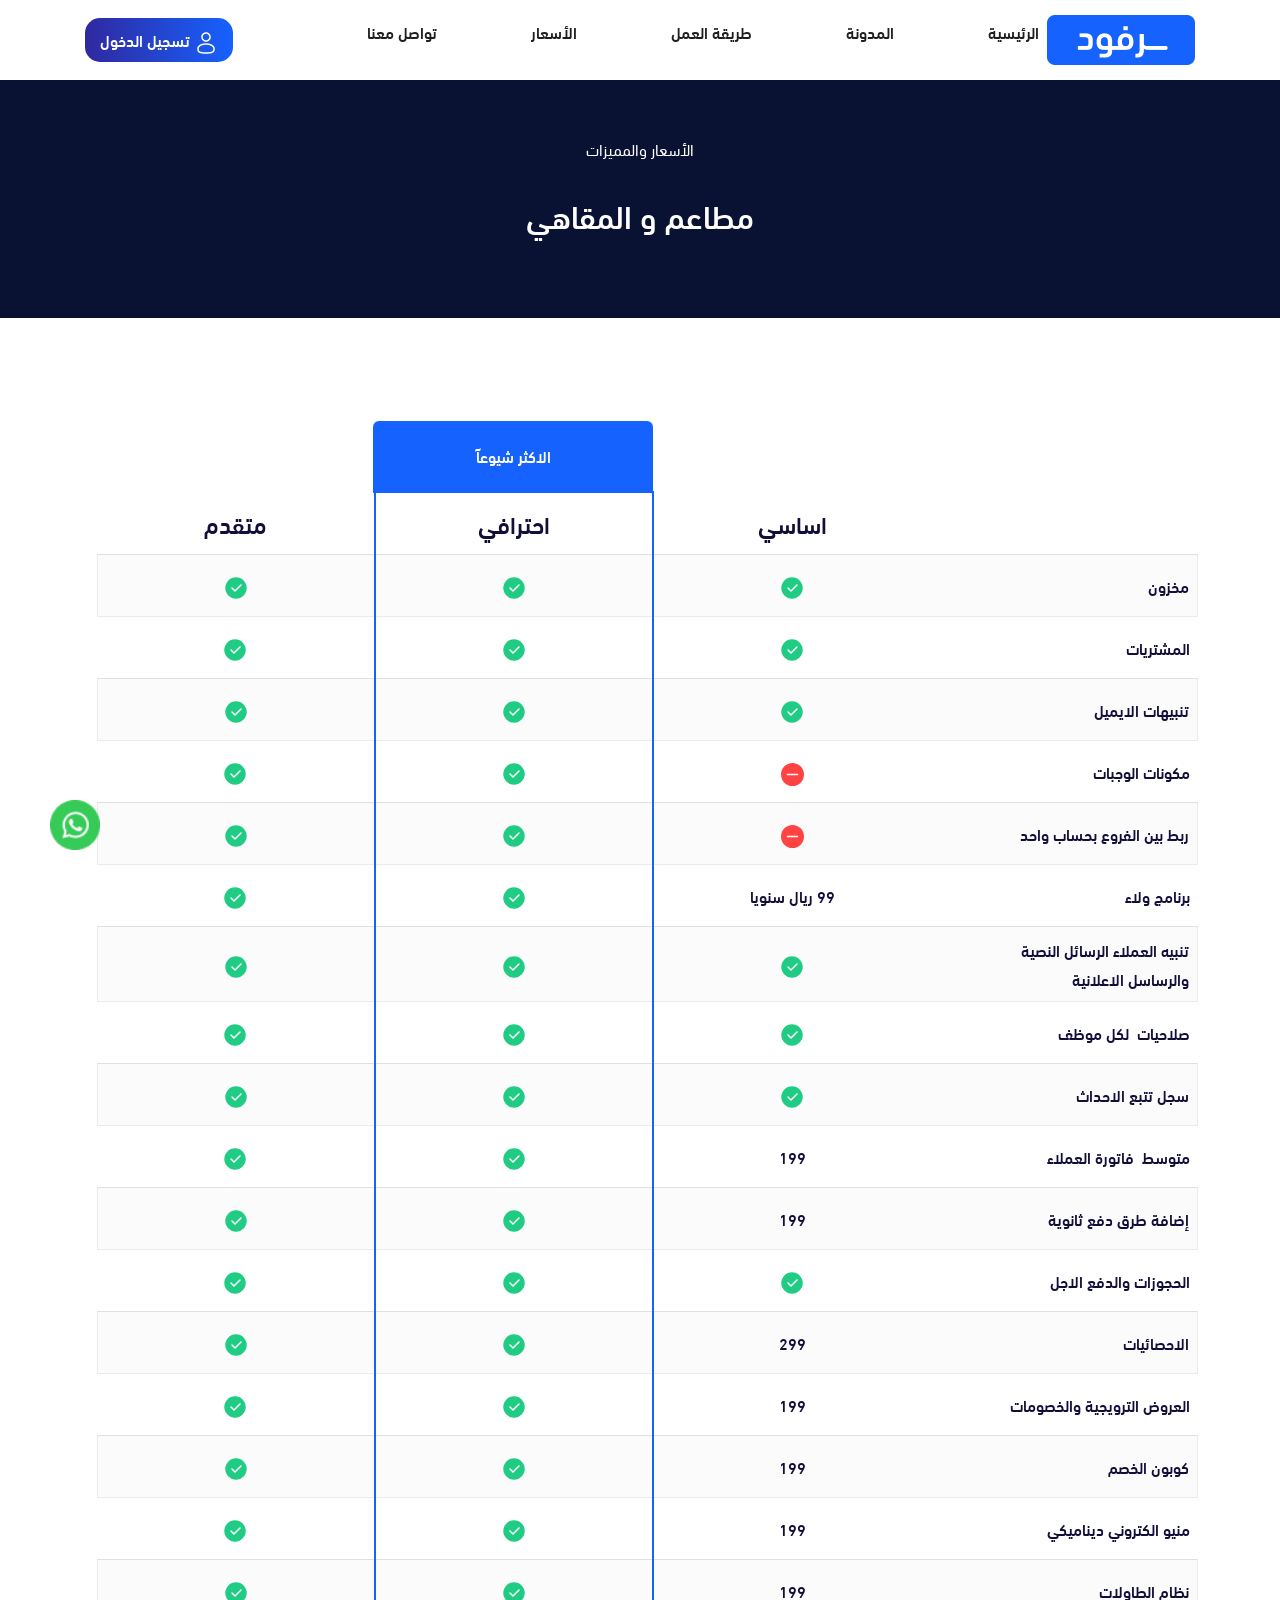
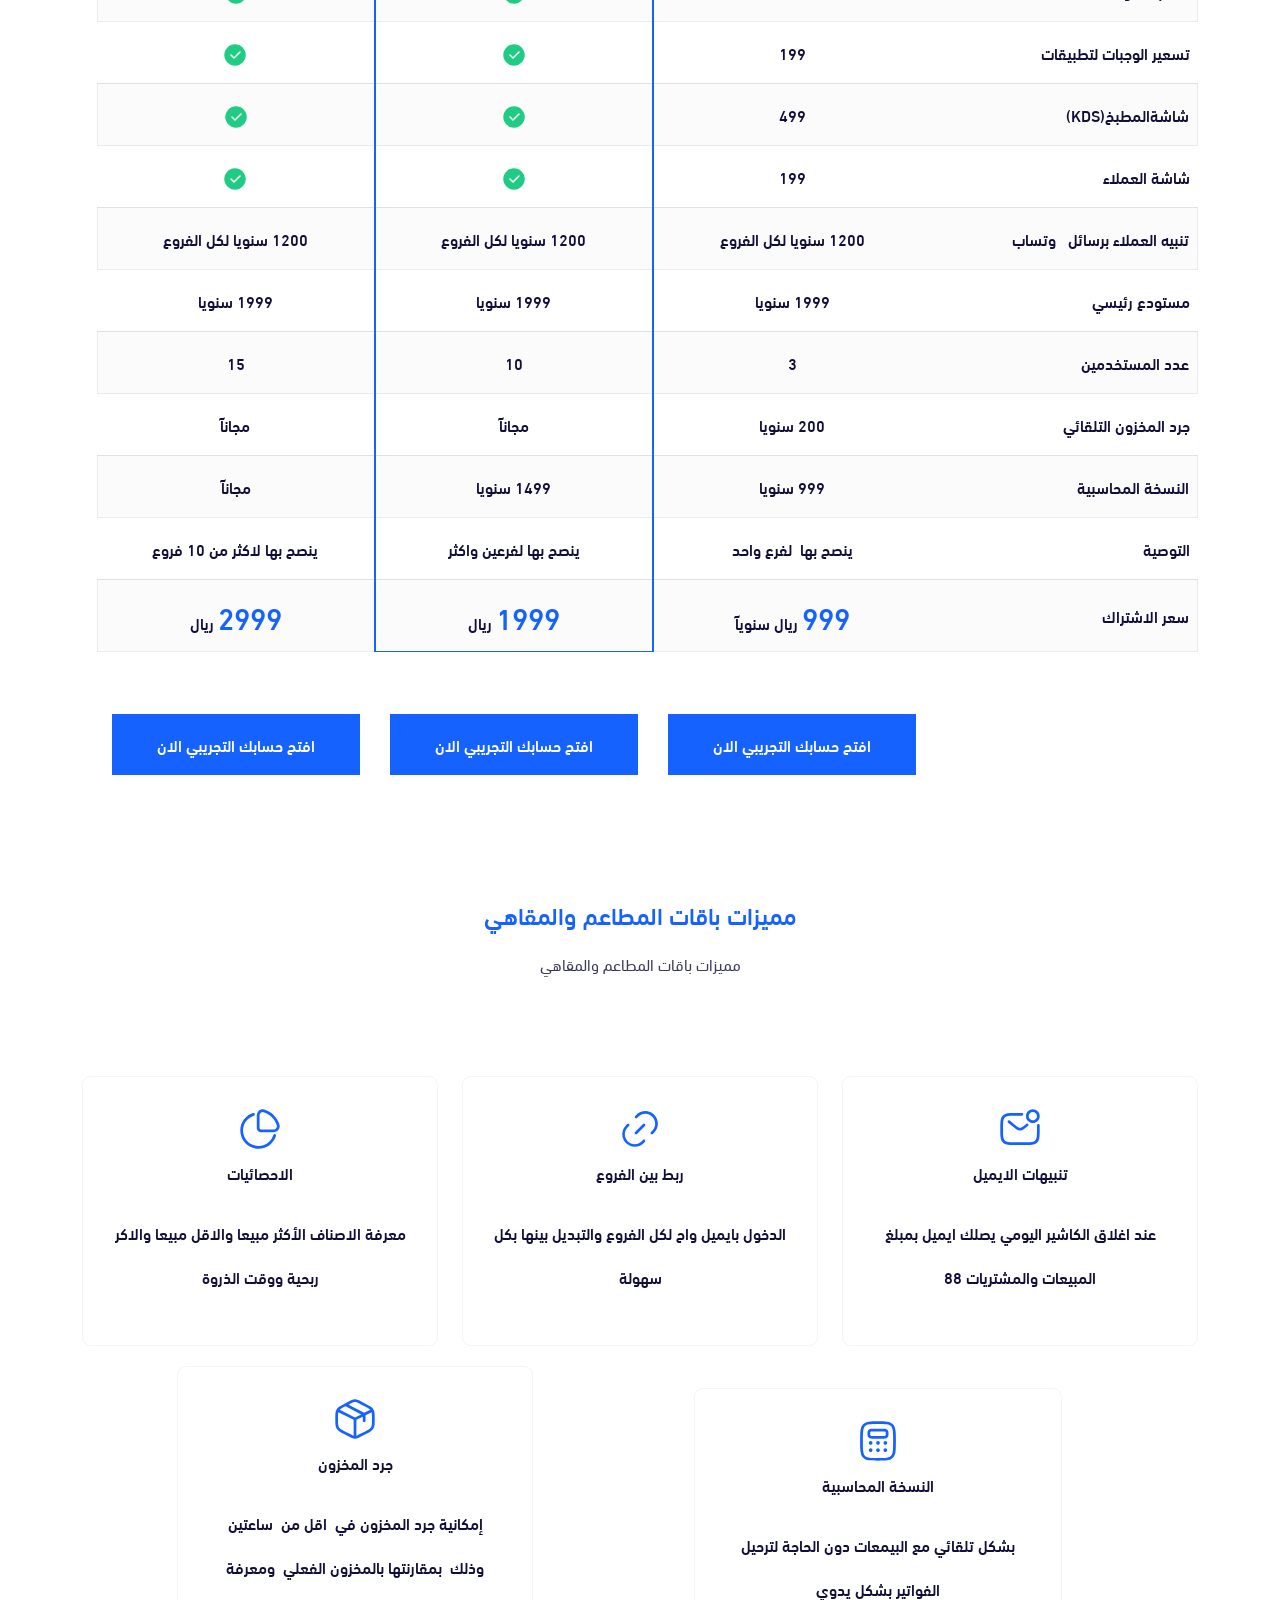
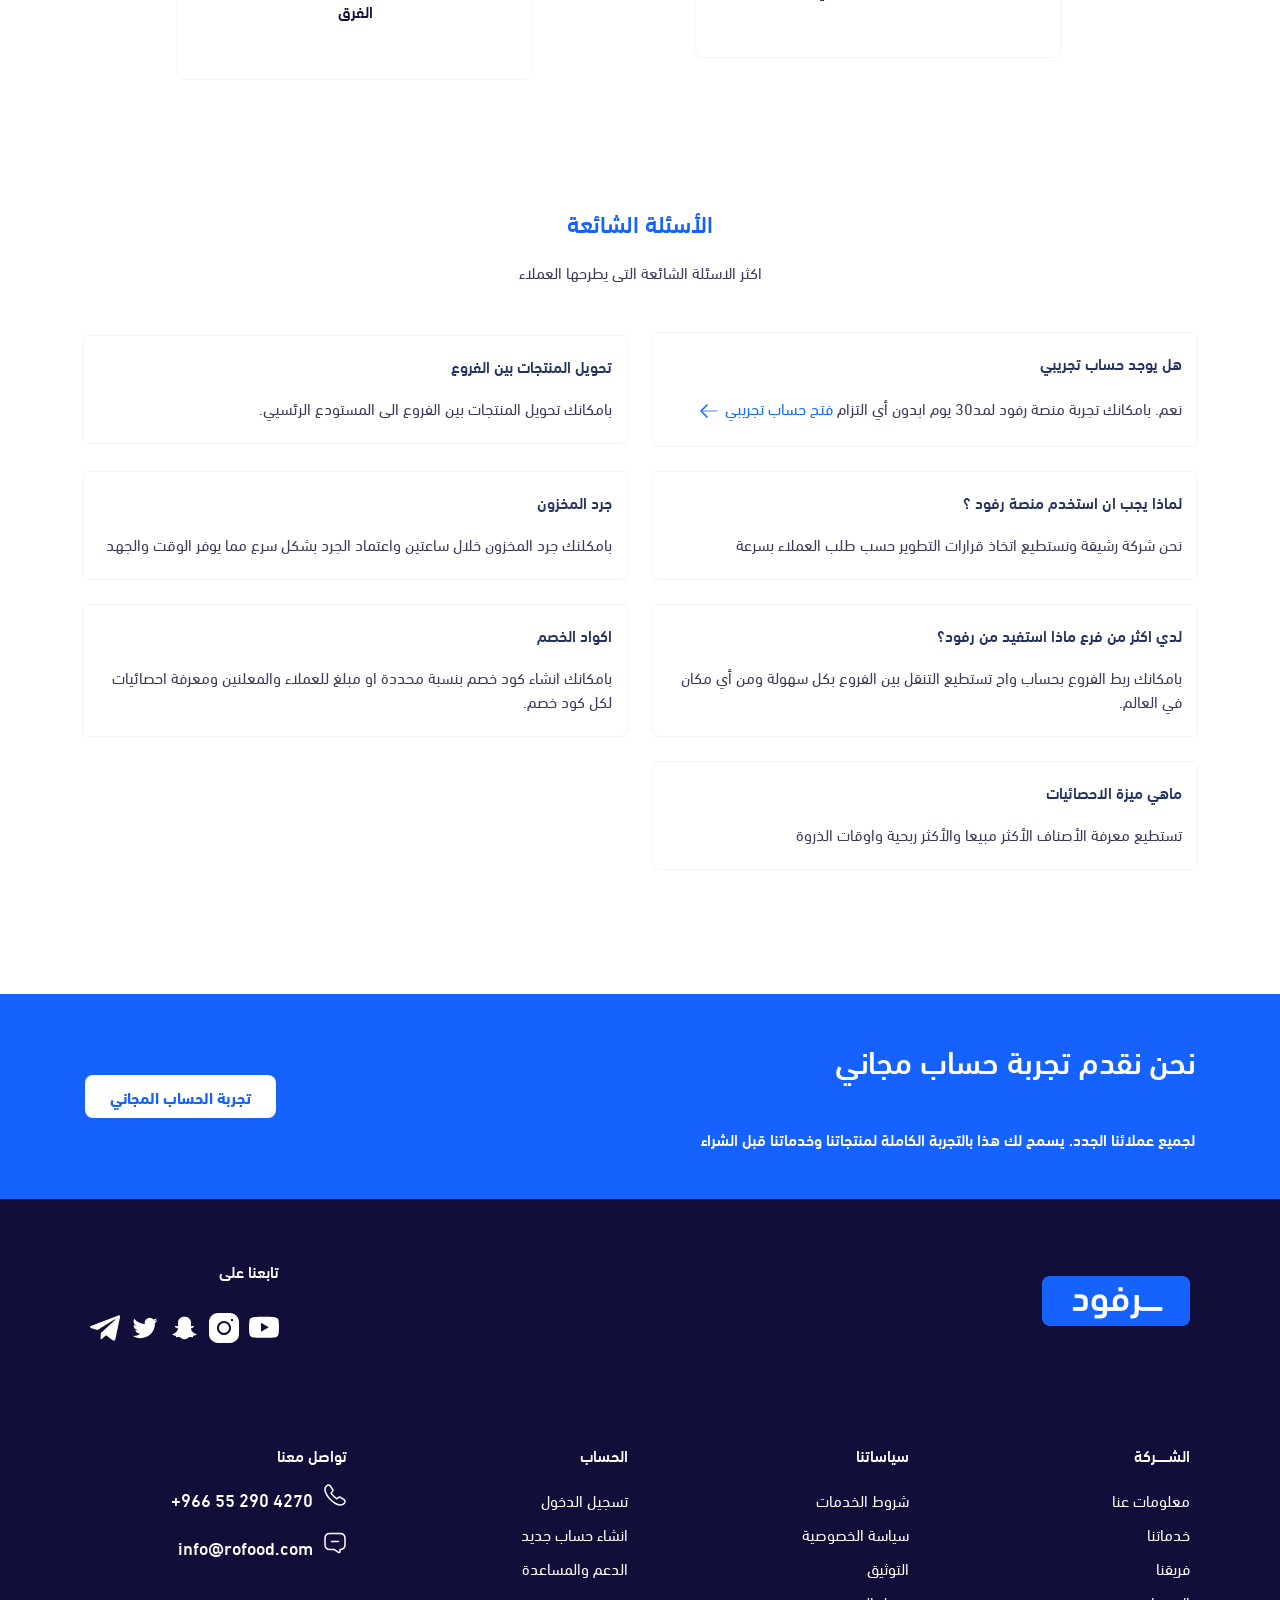
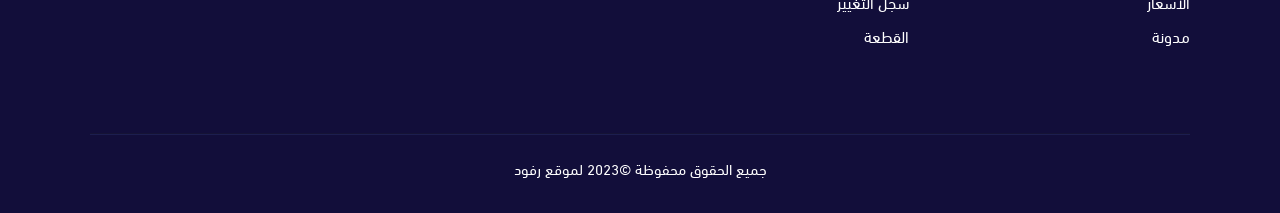
<file: Restaurants.html>
<!DOCTYPE html>
<html lang="ar" dir="rtl">
<head>
    <meta charset="UTF-8">
    <meta name="viewport" content="width=device-width, initial-scale=1.0">
    <link href="https://cdn.jsdelivr.net/npm/bootstrap@5.3.0/dist/css/bootstrap.min.css" rel="stylesheet" integrity="sha384-9ndCyUaIbzAi2FUVXJi0CjmCapSmO7SnpJef0486qhLnuZ2cdeRhO02iuK6FUUVM" crossorigin="anonymous">
    <link rel="stylesheet" href="https://cdnjs.cloudflare.com/ajax/libs/font-awesome/6.4.0/css/all.min.css" integrity="sha512-iecdLmaskl7CVkqkXNQ/ZH/XLlvWZOJyj7Yy7tcenmpD1ypASozpmT/E0iPtmFIB46ZmdtAc9eNBvH0H/ZpiBw==" crossorigin="anonymous" referrerpolicy="no-referrer" />
    <link rel="stylesheet" href="https://cdn.jsdelivr.net/npm/@splidejs/splide@4.1.4/dist/css/splide.min.css">
    <link rel="stylesheet" href="style.css">
    <link rel="stylesheet" href="normalise.css">
    <title>Document</title>

    
</head>
<body>
 <div class="parent">
    <header>
        <nav id="navbar">
            <div class="nav container">
                <div class="menu" id="menu">
                    <img src="img/menu.png" alt="">
                </div>
                <div>
                    <img src="img/logo.png" alt="">
                </div>
                
                <ul class="nav-ul" id="nav-ul">
                    <div class="logo-menu">
                        <div class="logo-white" >
                            <img src="img/logo-active.png" alt="">
                        </div>
                        <div class="menu-white" id="menu-close">
                            <img src="img/menu-active.png" alt="">
                        </div>
                    </div>
                    <li class="d-flex ul-li">
                        <div>
                            <img class="icon-active" src="img/home.png" alt="">
                            <a class="s" href="index.html">الرئيسية</a>

                        </div>
                        <div>
                            <a href=""><img src="img/fluent_ios-arrow-24-filled.png"/></a> 
                        </div>

                    </li>
                    <li class="d-flex ul-li">
                        <div>
                            <img class="icon-active" src="img/blog.png" alt="">
                       
                            <a href="">المدونة</a>
                        </div>
                        <div class="">
                            <a href=""><img src="img/fluent_ios-arrow-24-filled.png"/></a> 
                        </div>
     
                    </li>
                    <li class="d-flex ul-li">
                        <div>
                            <img class="icon-active" src="img/option.png" alt="">
                       
                            <a href="">طريقة العمل</a>
                        </div>
                        <div>
                           <a href=""><img src="img/fluent_ios-arrow-24-filled.png"/></a> 
                        </div>
                        

                    </li>
                    <li class="d-flex ul-li">
                        <div>
                            <img class="icon-active" src="img/price.png" alt="">
                            <a href="">الأسعار</a>
                        </div>
                        <div>
                            <a href=""><img src="img/fluent_ios-arrow-24-filled.png"/></a> 
                        </div>
       
                    </li>
                    <li class="d-flex ul-li">
                        <div>
                            <img class="icon-active" src="img/call.png" alt="">
                        
                            <a href="">تواصل معنا</a>
                        </div>
                        <div>
                            <a href=""><img src="img/fluent_ios-arrow-24-filled.png"/></a> 
                        </div>
        
                    </li>
                    <div class="login-ul">
                        <button class="login-ul-btn">تسجيل الدخول</button>
                    </div>
                    <div class="account-ul">
                        <button class="account-ul-btn"> حساب تجريبي مجانا</button>
                    </div>

                </ul>
                <div class="login">
                    <button class="login-btn">
                        <img src="img/login.png" alt="">
                        تسجيل الدخول
                    </button>
                </div>
                <div class="login-m">
                    
                        <img src="img/solar_user-outline.png" alt="">
                    
                    
                </div>

            </div>
        </nav>
        <div class="land-package text-center">
            <div class="sec-package container">
                <p> الأسعار والمميزات</p>
                <h1> مطاعم و المقاهي</h1>
            </div>

        </div>

 
    </header>
    <div class="sec-prices container">
        <div class="table-responsive">
            <table class="table">
                <thead>
                    <tr></tr>
                    <tr class=""></tr>
                    
                    <tr class="">
                        <th></th>
                        <th>اساسي</th>
                        <th class="th-b">احترافي</th>
                        <th>متقدم</th>

                    </tr>
 
                </thead>
                <tbody>
                    <tr>
                        <td class="td-right">مخزون</td>
                        <td>
                            <svg xmlns="http://www.w3.org/2000/svg" width="24" height="24" viewBox="0 0 24 24" fill="none">
                                <mask id="mask0_117_556" style="mask-type:luminance" maskUnits="userSpaceOnUse" x="1" y="1" width="22" height="22">
                                  <path d="M12 22C13.3135 22.0017 14.6143 21.7438 15.8278 21.2412C17.0413 20.7385 18.1435 20.001 19.071 19.071C20.001 18.1435 20.7385 17.0413 21.2412 15.8278C21.7438 14.6143 22.0017 13.3135 22 12C22.0017 10.6865 21.7438 9.3857 21.2411 8.17222C20.7385 6.95875 20.001 5.85656 19.071 4.92901C18.1435 3.99902 17.0413 3.26151 15.8278 2.75885C14.6143 2.25619 13.3135 1.99831 12 2.00001C10.6865 1.99833 9.3857 2.25623 8.17222 2.75889C6.95875 3.26154 5.85656 3.99904 4.92901 4.92901C3.99904 5.85656 3.26154 6.95875 2.75889 8.17222C2.25623 9.3857 1.99833 10.6865 2.00001 12C1.99831 13.3135 2.25619 14.6143 2.75885 15.8278C3.26151 17.0413 3.99902 18.1435 4.92901 19.071C5.85656 20.001 6.95875 20.7385 8.17222 21.2411C9.3857 21.7438 10.6865 22.0017 12 22Z" fill="white" stroke="white" stroke-width="1.5" stroke-linejoin="round"/>
                                  <path d="M8 12L11 15L17 9" stroke="black" stroke-width="1.5" stroke-linecap="round" stroke-linejoin="round"/>
                                </mask>
                                <g mask="url(#mask0_117_556)">
                                  <path d="M0 0H24V24H0V0Z" fill="#20CC83"/>
                                </g>
                              </svg>
                        </td>
                        <td>
                            <svg xmlns="http://www.w3.org/2000/svg" width="24" height="24" viewBox="0 0 24 24" fill="none">
                                <mask id="mask0_117_556" style="mask-type:luminance" maskUnits="userSpaceOnUse" x="1" y="1" width="22" height="22">
                                  <path d="M12 22C13.3135 22.0017 14.6143 21.7438 15.8278 21.2412C17.0413 20.7385 18.1435 20.001 19.071 19.071C20.001 18.1435 20.7385 17.0413 21.2412 15.8278C21.7438 14.6143 22.0017 13.3135 22 12C22.0017 10.6865 21.7438 9.3857 21.2411 8.17222C20.7385 6.95875 20.001 5.85656 19.071 4.92901C18.1435 3.99902 17.0413 3.26151 15.8278 2.75885C14.6143 2.25619 13.3135 1.99831 12 2.00001C10.6865 1.99833 9.3857 2.25623 8.17222 2.75889C6.95875 3.26154 5.85656 3.99904 4.92901 4.92901C3.99904 5.85656 3.26154 6.95875 2.75889 8.17222C2.25623 9.3857 1.99833 10.6865 2.00001 12C1.99831 13.3135 2.25619 14.6143 2.75885 15.8278C3.26151 17.0413 3.99902 18.1435 4.92901 19.071C5.85656 20.001 6.95875 20.7385 8.17222 21.2411C9.3857 21.7438 10.6865 22.0017 12 22Z" fill="white" stroke="white" stroke-width="1.5" stroke-linejoin="round"/>
                                  <path d="M8 12L11 15L17 9" stroke="black" stroke-width="1.5" stroke-linecap="round" stroke-linejoin="round"/>
                                </mask>
                                <g mask="url(#mask0_117_556)">
                                  <path d="M0 0H24V24H0V0Z" fill="#20CC83"/>
                                </g>
                              </svg>
                        </td>
                        <td>
                            <svg xmlns="http://www.w3.org/2000/svg" width="24" height="24" viewBox="0 0 24 24" fill="none">
                                <mask id="mask0_117_556" style="mask-type:luminance" maskUnits="userSpaceOnUse" x="1" y="1" width="22" height="22">
                                  <path d="M12 22C13.3135 22.0017 14.6143 21.7438 15.8278 21.2412C17.0413 20.7385 18.1435 20.001 19.071 19.071C20.001 18.1435 20.7385 17.0413 21.2412 15.8278C21.7438 14.6143 22.0017 13.3135 22 12C22.0017 10.6865 21.7438 9.3857 21.2411 8.17222C20.7385 6.95875 20.001 5.85656 19.071 4.92901C18.1435 3.99902 17.0413 3.26151 15.8278 2.75885C14.6143 2.25619 13.3135 1.99831 12 2.00001C10.6865 1.99833 9.3857 2.25623 8.17222 2.75889C6.95875 3.26154 5.85656 3.99904 4.92901 4.92901C3.99904 5.85656 3.26154 6.95875 2.75889 8.17222C2.25623 9.3857 1.99833 10.6865 2.00001 12C1.99831 13.3135 2.25619 14.6143 2.75885 15.8278C3.26151 17.0413 3.99902 18.1435 4.92901 19.071C5.85656 20.001 6.95875 20.7385 8.17222 21.2411C9.3857 21.7438 10.6865 22.0017 12 22Z" fill="white" stroke="white" stroke-width="1.5" stroke-linejoin="round"/>
                                  <path d="M8 12L11 15L17 9" stroke="black" stroke-width="1.5" stroke-linecap="round" stroke-linejoin="round"/>
                                </mask>
                                <g mask="url(#mask0_117_556)">
                                  <path d="M0 0H24V24H0V0Z" fill="#20CC83"/>
                                </g>
                              </svg>
                        </td>
                    </tr>
                    <tr>
                        <td class="td-right">المشتريات</td>
                        <td>
                            <svg xmlns="http://www.w3.org/2000/svg" width="24" height="24" viewBox="0 0 24 24" fill="none">
                                <mask id="mask0_117_556" style="mask-type:luminance" maskUnits="userSpaceOnUse" x="1" y="1" width="22" height="22">
                                  <path d="M12 22C13.3135 22.0017 14.6143 21.7438 15.8278 21.2412C17.0413 20.7385 18.1435 20.001 19.071 19.071C20.001 18.1435 20.7385 17.0413 21.2412 15.8278C21.7438 14.6143 22.0017 13.3135 22 12C22.0017 10.6865 21.7438 9.3857 21.2411 8.17222C20.7385 6.95875 20.001 5.85656 19.071 4.92901C18.1435 3.99902 17.0413 3.26151 15.8278 2.75885C14.6143 2.25619 13.3135 1.99831 12 2.00001C10.6865 1.99833 9.3857 2.25623 8.17222 2.75889C6.95875 3.26154 5.85656 3.99904 4.92901 4.92901C3.99904 5.85656 3.26154 6.95875 2.75889 8.17222C2.25623 9.3857 1.99833 10.6865 2.00001 12C1.99831 13.3135 2.25619 14.6143 2.75885 15.8278C3.26151 17.0413 3.99902 18.1435 4.92901 19.071C5.85656 20.001 6.95875 20.7385 8.17222 21.2411C9.3857 21.7438 10.6865 22.0017 12 22Z" fill="white" stroke="white" stroke-width="1.5" stroke-linejoin="round"/>
                                  <path d="M8 12L11 15L17 9" stroke="black" stroke-width="1.5" stroke-linecap="round" stroke-linejoin="round"/>
                                </mask>
                                <g mask="url(#mask0_117_556)">
                                  <path d="M0 0H24V24H0V0Z" fill="#20CC83"/>
                                </g>
                              </svg>
                        </td>
                        <td>
                            <svg xmlns="http://www.w3.org/2000/svg" width="24" height="24" viewBox="0 0 24 24" fill="none">
                                <mask id="mask0_117_556" style="mask-type:luminance" maskUnits="userSpaceOnUse" x="1" y="1" width="22" height="22">
                                  <path d="M12 22C13.3135 22.0017 14.6143 21.7438 15.8278 21.2412C17.0413 20.7385 18.1435 20.001 19.071 19.071C20.001 18.1435 20.7385 17.0413 21.2412 15.8278C21.7438 14.6143 22.0017 13.3135 22 12C22.0017 10.6865 21.7438 9.3857 21.2411 8.17222C20.7385 6.95875 20.001 5.85656 19.071 4.92901C18.1435 3.99902 17.0413 3.26151 15.8278 2.75885C14.6143 2.25619 13.3135 1.99831 12 2.00001C10.6865 1.99833 9.3857 2.25623 8.17222 2.75889C6.95875 3.26154 5.85656 3.99904 4.92901 4.92901C3.99904 5.85656 3.26154 6.95875 2.75889 8.17222C2.25623 9.3857 1.99833 10.6865 2.00001 12C1.99831 13.3135 2.25619 14.6143 2.75885 15.8278C3.26151 17.0413 3.99902 18.1435 4.92901 19.071C5.85656 20.001 6.95875 20.7385 8.17222 21.2411C9.3857 21.7438 10.6865 22.0017 12 22Z" fill="white" stroke="white" stroke-width="1.5" stroke-linejoin="round"/>
                                  <path d="M8 12L11 15L17 9" stroke="black" stroke-width="1.5" stroke-linecap="round" stroke-linejoin="round"/>
                                </mask>
                                <g mask="url(#mask0_117_556)">
                                  <path d="M0 0H24V24H0V0Z" fill="#20CC83"/>
                                </g>
                              </svg>
                        </td>
                        <td>
                            <svg xmlns="http://www.w3.org/2000/svg" width="24" height="24" viewBox="0 0 24 24" fill="none">
                                <mask id="mask0_117_556" style="mask-type:luminance" maskUnits="userSpaceOnUse" x="1" y="1" width="22" height="22">
                                  <path d="M12 22C13.3135 22.0017 14.6143 21.7438 15.8278 21.2412C17.0413 20.7385 18.1435 20.001 19.071 19.071C20.001 18.1435 20.7385 17.0413 21.2412 15.8278C21.7438 14.6143 22.0017 13.3135 22 12C22.0017 10.6865 21.7438 9.3857 21.2411 8.17222C20.7385 6.95875 20.001 5.85656 19.071 4.92901C18.1435 3.99902 17.0413 3.26151 15.8278 2.75885C14.6143 2.25619 13.3135 1.99831 12 2.00001C10.6865 1.99833 9.3857 2.25623 8.17222 2.75889C6.95875 3.26154 5.85656 3.99904 4.92901 4.92901C3.99904 5.85656 3.26154 6.95875 2.75889 8.17222C2.25623 9.3857 1.99833 10.6865 2.00001 12C1.99831 13.3135 2.25619 14.6143 2.75885 15.8278C3.26151 17.0413 3.99902 18.1435 4.92901 19.071C5.85656 20.001 6.95875 20.7385 8.17222 21.2411C9.3857 21.7438 10.6865 22.0017 12 22Z" fill="white" stroke="white" stroke-width="1.5" stroke-linejoin="round"/>
                                  <path d="M8 12L11 15L17 9" stroke="black" stroke-width="1.5" stroke-linecap="round" stroke-linejoin="round"/>
                                </mask>
                                <g mask="url(#mask0_117_556)">
                                  <path d="M0 0H24V24H0V0Z" fill="#20CC83"/>
                                </g>
                              </svg>
                        </td>
                    </tr>
                    <tr>
                        <td class="td-right">تنبيهات الايميل</td>
                        <td>
                            <svg xmlns="http://www.w3.org/2000/svg" width="24" height="24" viewBox="0 0 24 24" fill="none">
                                <mask id="mask0_117_556" style="mask-type:luminance" maskUnits="userSpaceOnUse" x="1" y="1" width="22" height="22">
                                  <path d="M12 22C13.3135 22.0017 14.6143 21.7438 15.8278 21.2412C17.0413 20.7385 18.1435 20.001 19.071 19.071C20.001 18.1435 20.7385 17.0413 21.2412 15.8278C21.7438 14.6143 22.0017 13.3135 22 12C22.0017 10.6865 21.7438 9.3857 21.2411 8.17222C20.7385 6.95875 20.001 5.85656 19.071 4.92901C18.1435 3.99902 17.0413 3.26151 15.8278 2.75885C14.6143 2.25619 13.3135 1.99831 12 2.00001C10.6865 1.99833 9.3857 2.25623 8.17222 2.75889C6.95875 3.26154 5.85656 3.99904 4.92901 4.92901C3.99904 5.85656 3.26154 6.95875 2.75889 8.17222C2.25623 9.3857 1.99833 10.6865 2.00001 12C1.99831 13.3135 2.25619 14.6143 2.75885 15.8278C3.26151 17.0413 3.99902 18.1435 4.92901 19.071C5.85656 20.001 6.95875 20.7385 8.17222 21.2411C9.3857 21.7438 10.6865 22.0017 12 22Z" fill="white" stroke="white" stroke-width="1.5" stroke-linejoin="round"/>
                                  <path d="M8 12L11 15L17 9" stroke="black" stroke-width="1.5" stroke-linecap="round" stroke-linejoin="round"/>
                                </mask>
                                <g mask="url(#mask0_117_556)">
                                  <path d="M0 0H24V24H0V0Z" fill="#20CC83"/>
                                </g>
                              </svg>
                        </td>
                        <td>
                            <svg xmlns="http://www.w3.org/2000/svg" width="24" height="24" viewBox="0 0 24 24" fill="none">
                                <mask id="mask0_117_556" style="mask-type:luminance" maskUnits="userSpaceOnUse" x="1" y="1" width="22" height="22">
                                  <path d="M12 22C13.3135 22.0017 14.6143 21.7438 15.8278 21.2412C17.0413 20.7385 18.1435 20.001 19.071 19.071C20.001 18.1435 20.7385 17.0413 21.2412 15.8278C21.7438 14.6143 22.0017 13.3135 22 12C22.0017 10.6865 21.7438 9.3857 21.2411 8.17222C20.7385 6.95875 20.001 5.85656 19.071 4.92901C18.1435 3.99902 17.0413 3.26151 15.8278 2.75885C14.6143 2.25619 13.3135 1.99831 12 2.00001C10.6865 1.99833 9.3857 2.25623 8.17222 2.75889C6.95875 3.26154 5.85656 3.99904 4.92901 4.92901C3.99904 5.85656 3.26154 6.95875 2.75889 8.17222C2.25623 9.3857 1.99833 10.6865 2.00001 12C1.99831 13.3135 2.25619 14.6143 2.75885 15.8278C3.26151 17.0413 3.99902 18.1435 4.92901 19.071C5.85656 20.001 6.95875 20.7385 8.17222 21.2411C9.3857 21.7438 10.6865 22.0017 12 22Z" fill="white" stroke="white" stroke-width="1.5" stroke-linejoin="round"/>
                                  <path d="M8 12L11 15L17 9" stroke="black" stroke-width="1.5" stroke-linecap="round" stroke-linejoin="round"/>
                                </mask>
                                <g mask="url(#mask0_117_556)">
                                  <path d="M0 0H24V24H0V0Z" fill="#20CC83"/>
                                </g>
                              </svg>
                        </td>
                        <td>
                            <svg xmlns="http://www.w3.org/2000/svg" width="24" height="24" viewBox="0 0 24 24" fill="none">
                                <mask id="mask0_117_556" style="mask-type:luminance" maskUnits="userSpaceOnUse" x="1" y="1" width="22" height="22">
                                  <path d="M12 22C13.3135 22.0017 14.6143 21.7438 15.8278 21.2412C17.0413 20.7385 18.1435 20.001 19.071 19.071C20.001 18.1435 20.7385 17.0413 21.2412 15.8278C21.7438 14.6143 22.0017 13.3135 22 12C22.0017 10.6865 21.7438 9.3857 21.2411 8.17222C20.7385 6.95875 20.001 5.85656 19.071 4.92901C18.1435 3.99902 17.0413 3.26151 15.8278 2.75885C14.6143 2.25619 13.3135 1.99831 12 2.00001C10.6865 1.99833 9.3857 2.25623 8.17222 2.75889C6.95875 3.26154 5.85656 3.99904 4.92901 4.92901C3.99904 5.85656 3.26154 6.95875 2.75889 8.17222C2.25623 9.3857 1.99833 10.6865 2.00001 12C1.99831 13.3135 2.25619 14.6143 2.75885 15.8278C3.26151 17.0413 3.99902 18.1435 4.92901 19.071C5.85656 20.001 6.95875 20.7385 8.17222 21.2411C9.3857 21.7438 10.6865 22.0017 12 22Z" fill="white" stroke="white" stroke-width="1.5" stroke-linejoin="round"/>
                                  <path d="M8 12L11 15L17 9" stroke="black" stroke-width="1.5" stroke-linecap="round" stroke-linejoin="round"/>
                                </mask>
                                <g mask="url(#mask0_117_556)">
                                  <path d="M0 0H24V24H0V0Z" fill="#20CC83"/>
                                </g>
                              </svg>
                        </td>
                    </tr>
                    <tr>
                        <td class="td-right"> مكونات الوجبات</td>
                        <td>
                            <svg xmlns="http://www.w3.org/2000/svg" width="23" height="23" viewBox="0 0 24 24" fill="none">
                                <g clip-path="url(#clip0_117_563)">
                                  <path d="M24 12C24 15.1826 22.7357 18.2348 20.4853 20.4853C18.2348 22.7357 15.1826 24 12 24C8.8174 24 5.76516 22.7357 3.51472 20.4853C1.26428 18.2348 0 15.1826 0 12C0 8.8174 1.26428 5.76516 3.51472 3.51472C5.76516 1.26428 8.8174 0 12 0C15.1826 0 18.2348 1.26428 20.4853 3.51472C22.7357 5.76516 24 8.8174 24 12ZM6.75 11.25C6.55109 11.25 6.36032 11.329 6.21967 11.4697C6.07902 11.6103 6 11.8011 6 12C6 12.1989 6.07902 12.3897 6.21967 12.5303C6.36032 12.671 6.55109 12.75 6.75 12.75H17.25C17.4489 12.75 17.6397 12.671 17.7803 12.5303C17.921 12.3897 18 12.1989 18 12C18 11.8011 17.921 11.6103 17.7803 11.4697C17.6397 11.329 17.4489 11.25 17.25 11.25H6.75Z" fill="#FF4242"/>
                                </g>
                                <defs>
                                  <clipPath id="clip0_117_563">
                                    <rect width="24" height="24" fill="white"/>
                                  </clipPath>
                                </defs>
                              </svg>
                        </td>
                        <td>
                            <svg xmlns="http://www.w3.org/2000/svg" width="24" height="24" viewBox="0 0 24 24" fill="none">
                                <mask id="mask0_117_556" style="mask-type:luminance" maskUnits="userSpaceOnUse" x="1" y="1" width="22" height="22">
                                  <path d="M12 22C13.3135 22.0017 14.6143 21.7438 15.8278 21.2412C17.0413 20.7385 18.1435 20.001 19.071 19.071C20.001 18.1435 20.7385 17.0413 21.2412 15.8278C21.7438 14.6143 22.0017 13.3135 22 12C22.0017 10.6865 21.7438 9.3857 21.2411 8.17222C20.7385 6.95875 20.001 5.85656 19.071 4.92901C18.1435 3.99902 17.0413 3.26151 15.8278 2.75885C14.6143 2.25619 13.3135 1.99831 12 2.00001C10.6865 1.99833 9.3857 2.25623 8.17222 2.75889C6.95875 3.26154 5.85656 3.99904 4.92901 4.92901C3.99904 5.85656 3.26154 6.95875 2.75889 8.17222C2.25623 9.3857 1.99833 10.6865 2.00001 12C1.99831 13.3135 2.25619 14.6143 2.75885 15.8278C3.26151 17.0413 3.99902 18.1435 4.92901 19.071C5.85656 20.001 6.95875 20.7385 8.17222 21.2411C9.3857 21.7438 10.6865 22.0017 12 22Z" fill="white" stroke="white" stroke-width="1.5" stroke-linejoin="round"/>
                                  <path d="M8 12L11 15L17 9" stroke="black" stroke-width="1.5" stroke-linecap="round" stroke-linejoin="round"/>
                                </mask>
                                <g mask="url(#mask0_117_556)">
                                  <path d="M0 0H24V24H0V0Z" fill="#20CC83"/>
                                </g>
                              </svg>
                        </td>
                        <td>
                            <svg xmlns="http://www.w3.org/2000/svg" width="24" height="24" viewBox="0 0 24 24" fill="none">
                                <mask id="mask0_117_556" style="mask-type:luminance" maskUnits="userSpaceOnUse" x="1" y="1" width="22" height="22">
                                  <path d="M12 22C13.3135 22.0017 14.6143 21.7438 15.8278 21.2412C17.0413 20.7385 18.1435 20.001 19.071 19.071C20.001 18.1435 20.7385 17.0413 21.2412 15.8278C21.7438 14.6143 22.0017 13.3135 22 12C22.0017 10.6865 21.7438 9.3857 21.2411 8.17222C20.7385 6.95875 20.001 5.85656 19.071 4.92901C18.1435 3.99902 17.0413 3.26151 15.8278 2.75885C14.6143 2.25619 13.3135 1.99831 12 2.00001C10.6865 1.99833 9.3857 2.25623 8.17222 2.75889C6.95875 3.26154 5.85656 3.99904 4.92901 4.92901C3.99904 5.85656 3.26154 6.95875 2.75889 8.17222C2.25623 9.3857 1.99833 10.6865 2.00001 12C1.99831 13.3135 2.25619 14.6143 2.75885 15.8278C3.26151 17.0413 3.99902 18.1435 4.92901 19.071C5.85656 20.001 6.95875 20.7385 8.17222 21.2411C9.3857 21.7438 10.6865 22.0017 12 22Z" fill="white" stroke="white" stroke-width="1.5" stroke-linejoin="round"/>
                                  <path d="M8 12L11 15L17 9" stroke="black" stroke-width="1.5" stroke-linecap="round" stroke-linejoin="round"/>
                                </mask>
                                <g mask="url(#mask0_117_556)">
                                  <path d="M0 0H24V24H0V0Z" fill="#20CC83"/>
                                </g>
                              </svg>
                        </td>
                    </tr>
                    <tr>
                        <td class="td-right">  ربط بين الفروع بحساب واحد</td>
                        <td>
                            <svg xmlns="http://www.w3.org/2000/svg" width="23" height="23" viewBox="0 0 24 24" fill="none">
                                <g clip-path="url(#clip0_117_563)">
                                  <path d="M24 12C24 15.1826 22.7357 18.2348 20.4853 20.4853C18.2348 22.7357 15.1826 24 12 24C8.8174 24 5.76516 22.7357 3.51472 20.4853C1.26428 18.2348 0 15.1826 0 12C0 8.8174 1.26428 5.76516 3.51472 3.51472C5.76516 1.26428 8.8174 0 12 0C15.1826 0 18.2348 1.26428 20.4853 3.51472C22.7357 5.76516 24 8.8174 24 12ZM6.75 11.25C6.55109 11.25 6.36032 11.329 6.21967 11.4697C6.07902 11.6103 6 11.8011 6 12C6 12.1989 6.07902 12.3897 6.21967 12.5303C6.36032 12.671 6.55109 12.75 6.75 12.75H17.25C17.4489 12.75 17.6397 12.671 17.7803 12.5303C17.921 12.3897 18 12.1989 18 12C18 11.8011 17.921 11.6103 17.7803 11.4697C17.6397 11.329 17.4489 11.25 17.25 11.25H6.75Z" fill="#FF4242"/>
                                </g>
                                <defs>
                                  <clipPath id="clip0_117_563">
                                    <rect width="24" height="24" fill="white"/>
                                  </clipPath>
                                </defs>
                              </svg>
                        </td>
                        <td>
                            <svg xmlns="http://www.w3.org/2000/svg" width="24" height="24" viewBox="0 0 24 24" fill="none">
                                <mask id="mask0_117_556" style="mask-type:luminance" maskUnits="userSpaceOnUse" x="1" y="1" width="22" height="22">
                                  <path d="M12 22C13.3135 22.0017 14.6143 21.7438 15.8278 21.2412C17.0413 20.7385 18.1435 20.001 19.071 19.071C20.001 18.1435 20.7385 17.0413 21.2412 15.8278C21.7438 14.6143 22.0017 13.3135 22 12C22.0017 10.6865 21.7438 9.3857 21.2411 8.17222C20.7385 6.95875 20.001 5.85656 19.071 4.92901C18.1435 3.99902 17.0413 3.26151 15.8278 2.75885C14.6143 2.25619 13.3135 1.99831 12 2.00001C10.6865 1.99833 9.3857 2.25623 8.17222 2.75889C6.95875 3.26154 5.85656 3.99904 4.92901 4.92901C3.99904 5.85656 3.26154 6.95875 2.75889 8.17222C2.25623 9.3857 1.99833 10.6865 2.00001 12C1.99831 13.3135 2.25619 14.6143 2.75885 15.8278C3.26151 17.0413 3.99902 18.1435 4.92901 19.071C5.85656 20.001 6.95875 20.7385 8.17222 21.2411C9.3857 21.7438 10.6865 22.0017 12 22Z" fill="white" stroke="white" stroke-width="1.5" stroke-linejoin="round"/>
                                  <path d="M8 12L11 15L17 9" stroke="black" stroke-width="1.5" stroke-linecap="round" stroke-linejoin="round"/>
                                </mask>
                                <g mask="url(#mask0_117_556)">
                                  <path d="M0 0H24V24H0V0Z" fill="#20CC83"/>
                                </g>
                              </svg>
                        </td>
                        <td>
                            <svg xmlns="http://www.w3.org/2000/svg" width="24" height="24" viewBox="0 0 24 24" fill="none">
                                <mask id="mask0_117_556" style="mask-type:luminance" maskUnits="userSpaceOnUse" x="1" y="1" width="22" height="22">
                                  <path d="M12 22C13.3135 22.0017 14.6143 21.7438 15.8278 21.2412C17.0413 20.7385 18.1435 20.001 19.071 19.071C20.001 18.1435 20.7385 17.0413 21.2412 15.8278C21.7438 14.6143 22.0017 13.3135 22 12C22.0017 10.6865 21.7438 9.3857 21.2411 8.17222C20.7385 6.95875 20.001 5.85656 19.071 4.92901C18.1435 3.99902 17.0413 3.26151 15.8278 2.75885C14.6143 2.25619 13.3135 1.99831 12 2.00001C10.6865 1.99833 9.3857 2.25623 8.17222 2.75889C6.95875 3.26154 5.85656 3.99904 4.92901 4.92901C3.99904 5.85656 3.26154 6.95875 2.75889 8.17222C2.25623 9.3857 1.99833 10.6865 2.00001 12C1.99831 13.3135 2.25619 14.6143 2.75885 15.8278C3.26151 17.0413 3.99902 18.1435 4.92901 19.071C5.85656 20.001 6.95875 20.7385 8.17222 21.2411C9.3857 21.7438 10.6865 22.0017 12 22Z" fill="white" stroke="white" stroke-width="1.5" stroke-linejoin="round"/>
                                  <path d="M8 12L11 15L17 9" stroke="black" stroke-width="1.5" stroke-linecap="round" stroke-linejoin="round"/>
                                </mask>
                                <g mask="url(#mask0_117_556)">
                                  <path d="M0 0H24V24H0V0Z" fill="#20CC83"/>
                                </g>
                              </svg>
                        </td>
                    </tr>
                    <tr>
                        <td class="td-right">برنامج ولاء</td>
                        <td>
                            99 ريال سنويا
                        </td>
                        <td>
                            <svg xmlns="http://www.w3.org/2000/svg" width="24" height="24" viewBox="0 0 24 24" fill="none">
                                <mask id="mask0_117_556" style="mask-type:luminance" maskUnits="userSpaceOnUse" x="1" y="1" width="22" height="22">
                                  <path d="M12 22C13.3135 22.0017 14.6143 21.7438 15.8278 21.2412C17.0413 20.7385 18.1435 20.001 19.071 19.071C20.001 18.1435 20.7385 17.0413 21.2412 15.8278C21.7438 14.6143 22.0017 13.3135 22 12C22.0017 10.6865 21.7438 9.3857 21.2411 8.17222C20.7385 6.95875 20.001 5.85656 19.071 4.92901C18.1435 3.99902 17.0413 3.26151 15.8278 2.75885C14.6143 2.25619 13.3135 1.99831 12 2.00001C10.6865 1.99833 9.3857 2.25623 8.17222 2.75889C6.95875 3.26154 5.85656 3.99904 4.92901 4.92901C3.99904 5.85656 3.26154 6.95875 2.75889 8.17222C2.25623 9.3857 1.99833 10.6865 2.00001 12C1.99831 13.3135 2.25619 14.6143 2.75885 15.8278C3.26151 17.0413 3.99902 18.1435 4.92901 19.071C5.85656 20.001 6.95875 20.7385 8.17222 21.2411C9.3857 21.7438 10.6865 22.0017 12 22Z" fill="white" stroke="white" stroke-width="1.5" stroke-linejoin="round"/>
                                  <path d="M8 12L11 15L17 9" stroke="black" stroke-width="1.5" stroke-linecap="round" stroke-linejoin="round"/>
                                </mask>
                                <g mask="url(#mask0_117_556)">
                                  <path d="M0 0H24V24H0V0Z" fill="#20CC83"/>
                                </g>
                              </svg>
                        </td>
                        <td>
                            <svg xmlns="http://www.w3.org/2000/svg" width="24" height="24" viewBox="0 0 24 24" fill="none">
                                <mask id="mask0_117_556" style="mask-type:luminance" maskUnits="userSpaceOnUse" x="1" y="1" width="22" height="22">
                                  <path d="M12 22C13.3135 22.0017 14.6143 21.7438 15.8278 21.2412C17.0413 20.7385 18.1435 20.001 19.071 19.071C20.001 18.1435 20.7385 17.0413 21.2412 15.8278C21.7438 14.6143 22.0017 13.3135 22 12C22.0017 10.6865 21.7438 9.3857 21.2411 8.17222C20.7385 6.95875 20.001 5.85656 19.071 4.92901C18.1435 3.99902 17.0413 3.26151 15.8278 2.75885C14.6143 2.25619 13.3135 1.99831 12 2.00001C10.6865 1.99833 9.3857 2.25623 8.17222 2.75889C6.95875 3.26154 5.85656 3.99904 4.92901 4.92901C3.99904 5.85656 3.26154 6.95875 2.75889 8.17222C2.25623 9.3857 1.99833 10.6865 2.00001 12C1.99831 13.3135 2.25619 14.6143 2.75885 15.8278C3.26151 17.0413 3.99902 18.1435 4.92901 19.071C5.85656 20.001 6.95875 20.7385 8.17222 21.2411C9.3857 21.7438 10.6865 22.0017 12 22Z" fill="white" stroke="white" stroke-width="1.5" stroke-linejoin="round"/>
                                  <path d="M8 12L11 15L17 9" stroke="black" stroke-width="1.5" stroke-linecap="round" stroke-linejoin="round"/>
                                </mask>
                                <g mask="url(#mask0_117_556)">
                                  <path d="M0 0H24V24H0V0Z" fill="#20CC83"/>
                                </g>
                              </svg>
                        </td>
                    </tr>
                    <tr>
                        <td class="td-right "> تنبيه العملاء الرسائل النصية<br>
                            والرساسل الاعلانية</td>
                            <td>
                                <svg xmlns="http://www.w3.org/2000/svg" width="24" height="24" viewBox="0 0 24 24" fill="none">
                                    <mask id="mask0_117_556" style="mask-type:luminance" maskUnits="userSpaceOnUse" x="1" y="1" width="22" height="22">
                                      <path d="M12 22C13.3135 22.0017 14.6143 21.7438 15.8278 21.2412C17.0413 20.7385 18.1435 20.001 19.071 19.071C20.001 18.1435 20.7385 17.0413 21.2412 15.8278C21.7438 14.6143 22.0017 13.3135 22 12C22.0017 10.6865 21.7438 9.3857 21.2411 8.17222C20.7385 6.95875 20.001 5.85656 19.071 4.92901C18.1435 3.99902 17.0413 3.26151 15.8278 2.75885C14.6143 2.25619 13.3135 1.99831 12 2.00001C10.6865 1.99833 9.3857 2.25623 8.17222 2.75889C6.95875 3.26154 5.85656 3.99904 4.92901 4.92901C3.99904 5.85656 3.26154 6.95875 2.75889 8.17222C2.25623 9.3857 1.99833 10.6865 2.00001 12C1.99831 13.3135 2.25619 14.6143 2.75885 15.8278C3.26151 17.0413 3.99902 18.1435 4.92901 19.071C5.85656 20.001 6.95875 20.7385 8.17222 21.2411C9.3857 21.7438 10.6865 22.0017 12 22Z" fill="white" stroke="white" stroke-width="1.5" stroke-linejoin="round"/>
                                      <path d="M8 12L11 15L17 9" stroke="black" stroke-width="1.5" stroke-linecap="round" stroke-linejoin="round"/>
                                    </mask>
                                    <g mask="url(#mask0_117_556)">
                                      <path d="M0 0H24V24H0V0Z" fill="#20CC83"/>
                                    </g>
                                  </svg>
        
                           </td>
                        <td>
                            <svg xmlns="http://www.w3.org/2000/svg" width="24" height="24" viewBox="0 0 24 24" fill="none">
                                <mask id="mask0_117_556" style="mask-type:luminance" maskUnits="userSpaceOnUse" x="1" y="1" width="22" height="22">
                                  <path d="M12 22C13.3135 22.0017 14.6143 21.7438 15.8278 21.2412C17.0413 20.7385 18.1435 20.001 19.071 19.071C20.001 18.1435 20.7385 17.0413 21.2412 15.8278C21.7438 14.6143 22.0017 13.3135 22 12C22.0017 10.6865 21.7438 9.3857 21.2411 8.17222C20.7385 6.95875 20.001 5.85656 19.071 4.92901C18.1435 3.99902 17.0413 3.26151 15.8278 2.75885C14.6143 2.25619 13.3135 1.99831 12 2.00001C10.6865 1.99833 9.3857 2.25623 8.17222 2.75889C6.95875 3.26154 5.85656 3.99904 4.92901 4.92901C3.99904 5.85656 3.26154 6.95875 2.75889 8.17222C2.25623 9.3857 1.99833 10.6865 2.00001 12C1.99831 13.3135 2.25619 14.6143 2.75885 15.8278C3.26151 17.0413 3.99902 18.1435 4.92901 19.071C5.85656 20.001 6.95875 20.7385 8.17222 21.2411C9.3857 21.7438 10.6865 22.0017 12 22Z" fill="white" stroke="white" stroke-width="1.5" stroke-linejoin="round"/>
                                  <path d="M8 12L11 15L17 9" stroke="black" stroke-width="1.5" stroke-linecap="round" stroke-linejoin="round"/>
                                </mask>
                                <g mask="url(#mask0_117_556)">
                                  <path d="M0 0H24V24H0V0Z" fill="#20CC83"/>
                                </g>
                              </svg>
                       </td>
                       <td>
                        <svg xmlns="http://www.w3.org/2000/svg" width="24" height="24" viewBox="0 0 24 24" fill="none">
                            <mask id="mask0_117_556" style="mask-type:luminance" maskUnits="userSpaceOnUse" x="1" y="1" width="22" height="22">
                              <path d="M12 22C13.3135 22.0017 14.6143 21.7438 15.8278 21.2412C17.0413 20.7385 18.1435 20.001 19.071 19.071C20.001 18.1435 20.7385 17.0413 21.2412 15.8278C21.7438 14.6143 22.0017 13.3135 22 12C22.0017 10.6865 21.7438 9.3857 21.2411 8.17222C20.7385 6.95875 20.001 5.85656 19.071 4.92901C18.1435 3.99902 17.0413 3.26151 15.8278 2.75885C14.6143 2.25619 13.3135 1.99831 12 2.00001C10.6865 1.99833 9.3857 2.25623 8.17222 2.75889C6.95875 3.26154 5.85656 3.99904 4.92901 4.92901C3.99904 5.85656 3.26154 6.95875 2.75889 8.17222C2.25623 9.3857 1.99833 10.6865 2.00001 12C1.99831 13.3135 2.25619 14.6143 2.75885 15.8278C3.26151 17.0413 3.99902 18.1435 4.92901 19.071C5.85656 20.001 6.95875 20.7385 8.17222 21.2411C9.3857 21.7438 10.6865 22.0017 12 22Z" fill="white" stroke="white" stroke-width="1.5" stroke-linejoin="round"/>
                              <path d="M8 12L11 15L17 9" stroke="black" stroke-width="1.5" stroke-linecap="round" stroke-linejoin="round"/>
                            </mask>
                            <g mask="url(#mask0_117_556)">
                              <path d="M0 0H24V24H0V0Z" fill="#20CC83"/>
                            </g>
                          </svg>
                   </td>
                    </tr>
                    <tr>
                        <td class="td-right">صلاحيات  لكل موظف</td>
                        <td>
                            <svg xmlns="http://www.w3.org/2000/svg" width="24" height="24" viewBox="0 0 24 24" fill="none">
                                <mask id="mask0_117_556" style="mask-type:luminance" maskUnits="userSpaceOnUse" x="1" y="1" width="22" height="22">
                                  <path d="M12 22C13.3135 22.0017 14.6143 21.7438 15.8278 21.2412C17.0413 20.7385 18.1435 20.001 19.071 19.071C20.001 18.1435 20.7385 17.0413 21.2412 15.8278C21.7438 14.6143 22.0017 13.3135 22 12C22.0017 10.6865 21.7438 9.3857 21.2411 8.17222C20.7385 6.95875 20.001 5.85656 19.071 4.92901C18.1435 3.99902 17.0413 3.26151 15.8278 2.75885C14.6143 2.25619 13.3135 1.99831 12 2.00001C10.6865 1.99833 9.3857 2.25623 8.17222 2.75889C6.95875 3.26154 5.85656 3.99904 4.92901 4.92901C3.99904 5.85656 3.26154 6.95875 2.75889 8.17222C2.25623 9.3857 1.99833 10.6865 2.00001 12C1.99831 13.3135 2.25619 14.6143 2.75885 15.8278C3.26151 17.0413 3.99902 18.1435 4.92901 19.071C5.85656 20.001 6.95875 20.7385 8.17222 21.2411C9.3857 21.7438 10.6865 22.0017 12 22Z" fill="white" stroke="white" stroke-width="1.5" stroke-linejoin="round"/>
                                  <path d="M8 12L11 15L17 9" stroke="black" stroke-width="1.5" stroke-linecap="round" stroke-linejoin="round"/>
                                </mask>
                                <g mask="url(#mask0_117_556)">
                                  <path d="M0 0H24V24H0V0Z" fill="#20CC83"/>
                                </g>
                              </svg>
                        </td>
                        <td>
                            <svg xmlns="http://www.w3.org/2000/svg" width="24" height="24" viewBox="0 0 24 24" fill="none">
                                <mask id="mask0_117_556" style="mask-type:luminance" maskUnits="userSpaceOnUse" x="1" y="1" width="22" height="22">
                                  <path d="M12 22C13.3135 22.0017 14.6143 21.7438 15.8278 21.2412C17.0413 20.7385 18.1435 20.001 19.071 19.071C20.001 18.1435 20.7385 17.0413 21.2412 15.8278C21.7438 14.6143 22.0017 13.3135 22 12C22.0017 10.6865 21.7438 9.3857 21.2411 8.17222C20.7385 6.95875 20.001 5.85656 19.071 4.92901C18.1435 3.99902 17.0413 3.26151 15.8278 2.75885C14.6143 2.25619 13.3135 1.99831 12 2.00001C10.6865 1.99833 9.3857 2.25623 8.17222 2.75889C6.95875 3.26154 5.85656 3.99904 4.92901 4.92901C3.99904 5.85656 3.26154 6.95875 2.75889 8.17222C2.25623 9.3857 1.99833 10.6865 2.00001 12C1.99831 13.3135 2.25619 14.6143 2.75885 15.8278C3.26151 17.0413 3.99902 18.1435 4.92901 19.071C5.85656 20.001 6.95875 20.7385 8.17222 21.2411C9.3857 21.7438 10.6865 22.0017 12 22Z" fill="white" stroke="white" stroke-width="1.5" stroke-linejoin="round"/>
                                  <path d="M8 12L11 15L17 9" stroke="black" stroke-width="1.5" stroke-linecap="round" stroke-linejoin="round"/>
                                </mask>
                                <g mask="url(#mask0_117_556)">
                                  <path d="M0 0H24V24H0V0Z" fill="#20CC83"/>
                                </g>
                              </svg>
                        </td>
                        <td>
                            <svg xmlns="http://www.w3.org/2000/svg" width="24" height="24" viewBox="0 0 24 24" fill="none">
                                <mask id="mask0_117_556" style="mask-type:luminance" maskUnits="userSpaceOnUse" x="1" y="1" width="22" height="22">
                                  <path d="M12 22C13.3135 22.0017 14.6143 21.7438 15.8278 21.2412C17.0413 20.7385 18.1435 20.001 19.071 19.071C20.001 18.1435 20.7385 17.0413 21.2412 15.8278C21.7438 14.6143 22.0017 13.3135 22 12C22.0017 10.6865 21.7438 9.3857 21.2411 8.17222C20.7385 6.95875 20.001 5.85656 19.071 4.92901C18.1435 3.99902 17.0413 3.26151 15.8278 2.75885C14.6143 2.25619 13.3135 1.99831 12 2.00001C10.6865 1.99833 9.3857 2.25623 8.17222 2.75889C6.95875 3.26154 5.85656 3.99904 4.92901 4.92901C3.99904 5.85656 3.26154 6.95875 2.75889 8.17222C2.25623 9.3857 1.99833 10.6865 2.00001 12C1.99831 13.3135 2.25619 14.6143 2.75885 15.8278C3.26151 17.0413 3.99902 18.1435 4.92901 19.071C5.85656 20.001 6.95875 20.7385 8.17222 21.2411C9.3857 21.7438 10.6865 22.0017 12 22Z" fill="white" stroke="white" stroke-width="1.5" stroke-linejoin="round"/>
                                  <path d="M8 12L11 15L17 9" stroke="black" stroke-width="1.5" stroke-linecap="round" stroke-linejoin="round"/>
                                </mask>
                                <g mask="url(#mask0_117_556)">
                                  <path d="M0 0H24V24H0V0Z" fill="#20CC83"/>
                                </g>
                              </svg>
                        </td>
                    </tr>
                    <tr>
                        <td class="td-right">سجل تتبع الاحداث</td>
                        <td>
                            <svg xmlns="http://www.w3.org/2000/svg" width="24" height="24" viewBox="0 0 24 24" fill="none">
                                <mask id="mask0_117_556" style="mask-type:luminance" maskUnits="userSpaceOnUse" x="1" y="1" width="22" height="22">
                                  <path d="M12 22C13.3135 22.0017 14.6143 21.7438 15.8278 21.2412C17.0413 20.7385 18.1435 20.001 19.071 19.071C20.001 18.1435 20.7385 17.0413 21.2412 15.8278C21.7438 14.6143 22.0017 13.3135 22 12C22.0017 10.6865 21.7438 9.3857 21.2411 8.17222C20.7385 6.95875 20.001 5.85656 19.071 4.92901C18.1435 3.99902 17.0413 3.26151 15.8278 2.75885C14.6143 2.25619 13.3135 1.99831 12 2.00001C10.6865 1.99833 9.3857 2.25623 8.17222 2.75889C6.95875 3.26154 5.85656 3.99904 4.92901 4.92901C3.99904 5.85656 3.26154 6.95875 2.75889 8.17222C2.25623 9.3857 1.99833 10.6865 2.00001 12C1.99831 13.3135 2.25619 14.6143 2.75885 15.8278C3.26151 17.0413 3.99902 18.1435 4.92901 19.071C5.85656 20.001 6.95875 20.7385 8.17222 21.2411C9.3857 21.7438 10.6865 22.0017 12 22Z" fill="white" stroke="white" stroke-width="1.5" stroke-linejoin="round"/>
                                  <path d="M8 12L11 15L17 9" stroke="black" stroke-width="1.5" stroke-linecap="round" stroke-linejoin="round"/>
                                </mask>
                                <g mask="url(#mask0_117_556)">
                                  <path d="M0 0H24V24H0V0Z" fill="#20CC83"/>
                                </g>
                              </svg>
                        </td>
                        <td>
                            <svg xmlns="http://www.w3.org/2000/svg" width="24" height="24" viewBox="0 0 24 24" fill="none">
                                <mask id="mask0_117_556" style="mask-type:luminance" maskUnits="userSpaceOnUse" x="1" y="1" width="22" height="22">
                                  <path d="M12 22C13.3135 22.0017 14.6143 21.7438 15.8278 21.2412C17.0413 20.7385 18.1435 20.001 19.071 19.071C20.001 18.1435 20.7385 17.0413 21.2412 15.8278C21.7438 14.6143 22.0017 13.3135 22 12C22.0017 10.6865 21.7438 9.3857 21.2411 8.17222C20.7385 6.95875 20.001 5.85656 19.071 4.92901C18.1435 3.99902 17.0413 3.26151 15.8278 2.75885C14.6143 2.25619 13.3135 1.99831 12 2.00001C10.6865 1.99833 9.3857 2.25623 8.17222 2.75889C6.95875 3.26154 5.85656 3.99904 4.92901 4.92901C3.99904 5.85656 3.26154 6.95875 2.75889 8.17222C2.25623 9.3857 1.99833 10.6865 2.00001 12C1.99831 13.3135 2.25619 14.6143 2.75885 15.8278C3.26151 17.0413 3.99902 18.1435 4.92901 19.071C5.85656 20.001 6.95875 20.7385 8.17222 21.2411C9.3857 21.7438 10.6865 22.0017 12 22Z" fill="white" stroke="white" stroke-width="1.5" stroke-linejoin="round"/>
                                  <path d="M8 12L11 15L17 9" stroke="black" stroke-width="1.5" stroke-linecap="round" stroke-linejoin="round"/>
                                </mask>
                                <g mask="url(#mask0_117_556)">
                                  <path d="M0 0H24V24H0V0Z" fill="#20CC83"/>
                                </g>
                              </svg>
                        </td>
                        <td>
                            <svg xmlns="http://www.w3.org/2000/svg" width="24" height="24" viewBox="0 0 24 24" fill="none">
                                <mask id="mask0_117_556" style="mask-type:luminance" maskUnits="userSpaceOnUse" x="1" y="1" width="22" height="22">
                                  <path d="M12 22C13.3135 22.0017 14.6143 21.7438 15.8278 21.2412C17.0413 20.7385 18.1435 20.001 19.071 19.071C20.001 18.1435 20.7385 17.0413 21.2412 15.8278C21.7438 14.6143 22.0017 13.3135 22 12C22.0017 10.6865 21.7438 9.3857 21.2411 8.17222C20.7385 6.95875 20.001 5.85656 19.071 4.92901C18.1435 3.99902 17.0413 3.26151 15.8278 2.75885C14.6143 2.25619 13.3135 1.99831 12 2.00001C10.6865 1.99833 9.3857 2.25623 8.17222 2.75889C6.95875 3.26154 5.85656 3.99904 4.92901 4.92901C3.99904 5.85656 3.26154 6.95875 2.75889 8.17222C2.25623 9.3857 1.99833 10.6865 2.00001 12C1.99831 13.3135 2.25619 14.6143 2.75885 15.8278C3.26151 17.0413 3.99902 18.1435 4.92901 19.071C5.85656 20.001 6.95875 20.7385 8.17222 21.2411C9.3857 21.7438 10.6865 22.0017 12 22Z" fill="white" stroke="white" stroke-width="1.5" stroke-linejoin="round"/>
                                  <path d="M8 12L11 15L17 9" stroke="black" stroke-width="1.5" stroke-linecap="round" stroke-linejoin="round"/>
                                </mask>
                                <g mask="url(#mask0_117_556)">
                                  <path d="M0 0H24V24H0V0Z" fill="#20CC83"/>
                                </g>
                              </svg>
                        </td>
                    </tr>
                    <tr>
                        <td class="td-right">  متوسط  فاتورة العملاء</td>
                        <td>
                            199
                        </td>
                        <td>
                            <svg xmlns="http://www.w3.org/2000/svg" width="24" height="24" viewBox="0 0 24 24" fill="none">
                                <mask id="mask0_117_556" style="mask-type:luminance" maskUnits="userSpaceOnUse" x="1" y="1" width="22" height="22">
                                  <path d="M12 22C13.3135 22.0017 14.6143 21.7438 15.8278 21.2412C17.0413 20.7385 18.1435 20.001 19.071 19.071C20.001 18.1435 20.7385 17.0413 21.2412 15.8278C21.7438 14.6143 22.0017 13.3135 22 12C22.0017 10.6865 21.7438 9.3857 21.2411 8.17222C20.7385 6.95875 20.001 5.85656 19.071 4.92901C18.1435 3.99902 17.0413 3.26151 15.8278 2.75885C14.6143 2.25619 13.3135 1.99831 12 2.00001C10.6865 1.99833 9.3857 2.25623 8.17222 2.75889C6.95875 3.26154 5.85656 3.99904 4.92901 4.92901C3.99904 5.85656 3.26154 6.95875 2.75889 8.17222C2.25623 9.3857 1.99833 10.6865 2.00001 12C1.99831 13.3135 2.25619 14.6143 2.75885 15.8278C3.26151 17.0413 3.99902 18.1435 4.92901 19.071C5.85656 20.001 6.95875 20.7385 8.17222 21.2411C9.3857 21.7438 10.6865 22.0017 12 22Z" fill="white" stroke="white" stroke-width="1.5" stroke-linejoin="round"/>
                                  <path d="M8 12L11 15L17 9" stroke="black" stroke-width="1.5" stroke-linecap="round" stroke-linejoin="round"/>
                                </mask>
                                <g mask="url(#mask0_117_556)">
                                  <path d="M0 0H24V24H0V0Z" fill="#20CC83"/>
                                </g>
                              </svg>
                        </td>
                        <td>
                            <svg xmlns="http://www.w3.org/2000/svg" width="24" height="24" viewBox="0 0 24 24" fill="none">
                                <mask id="mask0_117_556" style="mask-type:luminance" maskUnits="userSpaceOnUse" x="1" y="1" width="22" height="22">
                                  <path d="M12 22C13.3135 22.0017 14.6143 21.7438 15.8278 21.2412C17.0413 20.7385 18.1435 20.001 19.071 19.071C20.001 18.1435 20.7385 17.0413 21.2412 15.8278C21.7438 14.6143 22.0017 13.3135 22 12C22.0017 10.6865 21.7438 9.3857 21.2411 8.17222C20.7385 6.95875 20.001 5.85656 19.071 4.92901C18.1435 3.99902 17.0413 3.26151 15.8278 2.75885C14.6143 2.25619 13.3135 1.99831 12 2.00001C10.6865 1.99833 9.3857 2.25623 8.17222 2.75889C6.95875 3.26154 5.85656 3.99904 4.92901 4.92901C3.99904 5.85656 3.26154 6.95875 2.75889 8.17222C2.25623 9.3857 1.99833 10.6865 2.00001 12C1.99831 13.3135 2.25619 14.6143 2.75885 15.8278C3.26151 17.0413 3.99902 18.1435 4.92901 19.071C5.85656 20.001 6.95875 20.7385 8.17222 21.2411C9.3857 21.7438 10.6865 22.0017 12 22Z" fill="white" stroke="white" stroke-width="1.5" stroke-linejoin="round"/>
                                  <path d="M8 12L11 15L17 9" stroke="black" stroke-width="1.5" stroke-linecap="round" stroke-linejoin="round"/>
                                </mask>
                                <g mask="url(#mask0_117_556)">
                                  <path d="M0 0H24V24H0V0Z" fill="#20CC83"/>
                                </g>
                              </svg>
                        </td>
                    </tr>
                    <tr>
                        <td class="td-right">إضافة طرق دفع ثانوية</td>
                        <td>
                            199
                        </td>
                        <td>
                            <svg xmlns="http://www.w3.org/2000/svg" width="24" height="24" viewBox="0 0 24 24" fill="none">
                                <mask id="mask0_117_556" style="mask-type:luminance" maskUnits="userSpaceOnUse" x="1" y="1" width="22" height="22">
                                  <path d="M12 22C13.3135 22.0017 14.6143 21.7438 15.8278 21.2412C17.0413 20.7385 18.1435 20.001 19.071 19.071C20.001 18.1435 20.7385 17.0413 21.2412 15.8278C21.7438 14.6143 22.0017 13.3135 22 12C22.0017 10.6865 21.7438 9.3857 21.2411 8.17222C20.7385 6.95875 20.001 5.85656 19.071 4.92901C18.1435 3.99902 17.0413 3.26151 15.8278 2.75885C14.6143 2.25619 13.3135 1.99831 12 2.00001C10.6865 1.99833 9.3857 2.25623 8.17222 2.75889C6.95875 3.26154 5.85656 3.99904 4.92901 4.92901C3.99904 5.85656 3.26154 6.95875 2.75889 8.17222C2.25623 9.3857 1.99833 10.6865 2.00001 12C1.99831 13.3135 2.25619 14.6143 2.75885 15.8278C3.26151 17.0413 3.99902 18.1435 4.92901 19.071C5.85656 20.001 6.95875 20.7385 8.17222 21.2411C9.3857 21.7438 10.6865 22.0017 12 22Z" fill="white" stroke="white" stroke-width="1.5" stroke-linejoin="round"/>
                                  <path d="M8 12L11 15L17 9" stroke="black" stroke-width="1.5" stroke-linecap="round" stroke-linejoin="round"/>
                                </mask>
                                <g mask="url(#mask0_117_556)">
                                  <path d="M0 0H24V24H0V0Z" fill="#20CC83"/>
                                </g>
                              </svg>
                        </td>
                        <td>
                            <svg xmlns="http://www.w3.org/2000/svg" width="24" height="24" viewBox="0 0 24 24" fill="none">
                                <mask id="mask0_117_556" style="mask-type:luminance" maskUnits="userSpaceOnUse" x="1" y="1" width="22" height="22">
                                  <path d="M12 22C13.3135 22.0017 14.6143 21.7438 15.8278 21.2412C17.0413 20.7385 18.1435 20.001 19.071 19.071C20.001 18.1435 20.7385 17.0413 21.2412 15.8278C21.7438 14.6143 22.0017 13.3135 22 12C22.0017 10.6865 21.7438 9.3857 21.2411 8.17222C20.7385 6.95875 20.001 5.85656 19.071 4.92901C18.1435 3.99902 17.0413 3.26151 15.8278 2.75885C14.6143 2.25619 13.3135 1.99831 12 2.00001C10.6865 1.99833 9.3857 2.25623 8.17222 2.75889C6.95875 3.26154 5.85656 3.99904 4.92901 4.92901C3.99904 5.85656 3.26154 6.95875 2.75889 8.17222C2.25623 9.3857 1.99833 10.6865 2.00001 12C1.99831 13.3135 2.25619 14.6143 2.75885 15.8278C3.26151 17.0413 3.99902 18.1435 4.92901 19.071C5.85656 20.001 6.95875 20.7385 8.17222 21.2411C9.3857 21.7438 10.6865 22.0017 12 22Z" fill="white" stroke="white" stroke-width="1.5" stroke-linejoin="round"/>
                                  <path d="M8 12L11 15L17 9" stroke="black" stroke-width="1.5" stroke-linecap="round" stroke-linejoin="round"/>
                                </mask>
                                <g mask="url(#mask0_117_556)">
                                  <path d="M0 0H24V24H0V0Z" fill="#20CC83"/>
                                </g>
                              </svg>
                        </td>
                    </tr>
                    <tr>
                        <td class="td-right">الحجوزات والدفع الاجل</td>
                        <td>
                            <svg xmlns="http://www.w3.org/2000/svg" width="24" height="24" viewBox="0 0 24 24" fill="none">
                                <mask id="mask0_117_556" style="mask-type:luminance" maskUnits="userSpaceOnUse" x="1" y="1" width="22" height="22">
                                  <path d="M12 22C13.3135 22.0017 14.6143 21.7438 15.8278 21.2412C17.0413 20.7385 18.1435 20.001 19.071 19.071C20.001 18.1435 20.7385 17.0413 21.2412 15.8278C21.7438 14.6143 22.0017 13.3135 22 12C22.0017 10.6865 21.7438 9.3857 21.2411 8.17222C20.7385 6.95875 20.001 5.85656 19.071 4.92901C18.1435 3.99902 17.0413 3.26151 15.8278 2.75885C14.6143 2.25619 13.3135 1.99831 12 2.00001C10.6865 1.99833 9.3857 2.25623 8.17222 2.75889C6.95875 3.26154 5.85656 3.99904 4.92901 4.92901C3.99904 5.85656 3.26154 6.95875 2.75889 8.17222C2.25623 9.3857 1.99833 10.6865 2.00001 12C1.99831 13.3135 2.25619 14.6143 2.75885 15.8278C3.26151 17.0413 3.99902 18.1435 4.92901 19.071C5.85656 20.001 6.95875 20.7385 8.17222 21.2411C9.3857 21.7438 10.6865 22.0017 12 22Z" fill="white" stroke="white" stroke-width="1.5" stroke-linejoin="round"/>
                                  <path d="M8 12L11 15L17 9" stroke="black" stroke-width="1.5" stroke-linecap="round" stroke-linejoin="round"/>
                                </mask>
                                <g mask="url(#mask0_117_556)">
                                  <path d="M0 0H24V24H0V0Z" fill="#20CC83"/>
                                </g>
                              </svg>
                        </td>
                        <td>
                            <svg xmlns="http://www.w3.org/2000/svg" width="24" height="24" viewBox="0 0 24 24" fill="none">
                                <mask id="mask0_117_556" style="mask-type:luminance" maskUnits="userSpaceOnUse" x="1" y="1" width="22" height="22">
                                  <path d="M12 22C13.3135 22.0017 14.6143 21.7438 15.8278 21.2412C17.0413 20.7385 18.1435 20.001 19.071 19.071C20.001 18.1435 20.7385 17.0413 21.2412 15.8278C21.7438 14.6143 22.0017 13.3135 22 12C22.0017 10.6865 21.7438 9.3857 21.2411 8.17222C20.7385 6.95875 20.001 5.85656 19.071 4.92901C18.1435 3.99902 17.0413 3.26151 15.8278 2.75885C14.6143 2.25619 13.3135 1.99831 12 2.00001C10.6865 1.99833 9.3857 2.25623 8.17222 2.75889C6.95875 3.26154 5.85656 3.99904 4.92901 4.92901C3.99904 5.85656 3.26154 6.95875 2.75889 8.17222C2.25623 9.3857 1.99833 10.6865 2.00001 12C1.99831 13.3135 2.25619 14.6143 2.75885 15.8278C3.26151 17.0413 3.99902 18.1435 4.92901 19.071C5.85656 20.001 6.95875 20.7385 8.17222 21.2411C9.3857 21.7438 10.6865 22.0017 12 22Z" fill="white" stroke="white" stroke-width="1.5" stroke-linejoin="round"/>
                                  <path d="M8 12L11 15L17 9" stroke="black" stroke-width="1.5" stroke-linecap="round" stroke-linejoin="round"/>
                                </mask>
                                <g mask="url(#mask0_117_556)">
                                  <path d="M0 0H24V24H0V0Z" fill="#20CC83"/>
                                </g>
                              </svg>
                        </td>
                        <td>
                            <svg xmlns="http://www.w3.org/2000/svg" width="24" height="24" viewBox="0 0 24 24" fill="none">
                                <mask id="mask0_117_556" style="mask-type:luminance" maskUnits="userSpaceOnUse" x="1" y="1" width="22" height="22">
                                  <path d="M12 22C13.3135 22.0017 14.6143 21.7438 15.8278 21.2412C17.0413 20.7385 18.1435 20.001 19.071 19.071C20.001 18.1435 20.7385 17.0413 21.2412 15.8278C21.7438 14.6143 22.0017 13.3135 22 12C22.0017 10.6865 21.7438 9.3857 21.2411 8.17222C20.7385 6.95875 20.001 5.85656 19.071 4.92901C18.1435 3.99902 17.0413 3.26151 15.8278 2.75885C14.6143 2.25619 13.3135 1.99831 12 2.00001C10.6865 1.99833 9.3857 2.25623 8.17222 2.75889C6.95875 3.26154 5.85656 3.99904 4.92901 4.92901C3.99904 5.85656 3.26154 6.95875 2.75889 8.17222C2.25623 9.3857 1.99833 10.6865 2.00001 12C1.99831 13.3135 2.25619 14.6143 2.75885 15.8278C3.26151 17.0413 3.99902 18.1435 4.92901 19.071C5.85656 20.001 6.95875 20.7385 8.17222 21.2411C9.3857 21.7438 10.6865 22.0017 12 22Z" fill="white" stroke="white" stroke-width="1.5" stroke-linejoin="round"/>
                                  <path d="M8 12L11 15L17 9" stroke="black" stroke-width="1.5" stroke-linecap="round" stroke-linejoin="round"/>
                                </mask>
                                <g mask="url(#mask0_117_556)">
                                  <path d="M0 0H24V24H0V0Z" fill="#20CC83"/>
                                </g>
                              </svg>
                        </td>
                    </tr>
                    <tr>
                        <td class="td-right">الاحصائيات</td>
                        <td>
                            299
                        </td>
                        <td>
                            <svg xmlns="http://www.w3.org/2000/svg" width="24" height="24" viewBox="0 0 24 24" fill="none">
                                <mask id="mask0_117_556" style="mask-type:luminance" maskUnits="userSpaceOnUse" x="1" y="1" width="22" height="22">
                                  <path d="M12 22C13.3135 22.0017 14.6143 21.7438 15.8278 21.2412C17.0413 20.7385 18.1435 20.001 19.071 19.071C20.001 18.1435 20.7385 17.0413 21.2412 15.8278C21.7438 14.6143 22.0017 13.3135 22 12C22.0017 10.6865 21.7438 9.3857 21.2411 8.17222C20.7385 6.95875 20.001 5.85656 19.071 4.92901C18.1435 3.99902 17.0413 3.26151 15.8278 2.75885C14.6143 2.25619 13.3135 1.99831 12 2.00001C10.6865 1.99833 9.3857 2.25623 8.17222 2.75889C6.95875 3.26154 5.85656 3.99904 4.92901 4.92901C3.99904 5.85656 3.26154 6.95875 2.75889 8.17222C2.25623 9.3857 1.99833 10.6865 2.00001 12C1.99831 13.3135 2.25619 14.6143 2.75885 15.8278C3.26151 17.0413 3.99902 18.1435 4.92901 19.071C5.85656 20.001 6.95875 20.7385 8.17222 21.2411C9.3857 21.7438 10.6865 22.0017 12 22Z" fill="white" stroke="white" stroke-width="1.5" stroke-linejoin="round"/>
                                  <path d="M8 12L11 15L17 9" stroke="black" stroke-width="1.5" stroke-linecap="round" stroke-linejoin="round"/>
                                </mask>
                                <g mask="url(#mask0_117_556)">
                                  <path d="M0 0H24V24H0V0Z" fill="#20CC83"/>
                                </g>
                              </svg>
                        </td>
                        <td>
                            <svg xmlns="http://www.w3.org/2000/svg" width="24" height="24" viewBox="0 0 24 24" fill="none">
                                <mask id="mask0_117_556" style="mask-type:luminance" maskUnits="userSpaceOnUse" x="1" y="1" width="22" height="22">
                                  <path d="M12 22C13.3135 22.0017 14.6143 21.7438 15.8278 21.2412C17.0413 20.7385 18.1435 20.001 19.071 19.071C20.001 18.1435 20.7385 17.0413 21.2412 15.8278C21.7438 14.6143 22.0017 13.3135 22 12C22.0017 10.6865 21.7438 9.3857 21.2411 8.17222C20.7385 6.95875 20.001 5.85656 19.071 4.92901C18.1435 3.99902 17.0413 3.26151 15.8278 2.75885C14.6143 2.25619 13.3135 1.99831 12 2.00001C10.6865 1.99833 9.3857 2.25623 8.17222 2.75889C6.95875 3.26154 5.85656 3.99904 4.92901 4.92901C3.99904 5.85656 3.26154 6.95875 2.75889 8.17222C2.25623 9.3857 1.99833 10.6865 2.00001 12C1.99831 13.3135 2.25619 14.6143 2.75885 15.8278C3.26151 17.0413 3.99902 18.1435 4.92901 19.071C5.85656 20.001 6.95875 20.7385 8.17222 21.2411C9.3857 21.7438 10.6865 22.0017 12 22Z" fill="white" stroke="white" stroke-width="1.5" stroke-linejoin="round"/>
                                  <path d="M8 12L11 15L17 9" stroke="black" stroke-width="1.5" stroke-linecap="round" stroke-linejoin="round"/>
                                </mask>
                                <g mask="url(#mask0_117_556)">
                                  <path d="M0 0H24V24H0V0Z" fill="#20CC83"/>
                                </g>
                              </svg>
                        </td>
                    </tr>
                    <tr>
                        <td class="td-right">العروض الترويجية والخصومات</td>
                        <td>
                            199
                        </td>
                        <td>
                            <svg xmlns="http://www.w3.org/2000/svg" width="24" height="24" viewBox="0 0 24 24" fill="none">
                                <mask id="mask0_117_556" style="mask-type:luminance" maskUnits="userSpaceOnUse" x="1" y="1" width="22" height="22">
                                  <path d="M12 22C13.3135 22.0017 14.6143 21.7438 15.8278 21.2412C17.0413 20.7385 18.1435 20.001 19.071 19.071C20.001 18.1435 20.7385 17.0413 21.2412 15.8278C21.7438 14.6143 22.0017 13.3135 22 12C22.0017 10.6865 21.7438 9.3857 21.2411 8.17222C20.7385 6.95875 20.001 5.85656 19.071 4.92901C18.1435 3.99902 17.0413 3.26151 15.8278 2.75885C14.6143 2.25619 13.3135 1.99831 12 2.00001C10.6865 1.99833 9.3857 2.25623 8.17222 2.75889C6.95875 3.26154 5.85656 3.99904 4.92901 4.92901C3.99904 5.85656 3.26154 6.95875 2.75889 8.17222C2.25623 9.3857 1.99833 10.6865 2.00001 12C1.99831 13.3135 2.25619 14.6143 2.75885 15.8278C3.26151 17.0413 3.99902 18.1435 4.92901 19.071C5.85656 20.001 6.95875 20.7385 8.17222 21.2411C9.3857 21.7438 10.6865 22.0017 12 22Z" fill="white" stroke="white" stroke-width="1.5" stroke-linejoin="round"/>
                                  <path d="M8 12L11 15L17 9" stroke="black" stroke-width="1.5" stroke-linecap="round" stroke-linejoin="round"/>
                                </mask>
                                <g mask="url(#mask0_117_556)">
                                  <path d="M0 0H24V24H0V0Z" fill="#20CC83"/>
                                </g>
                              </svg>
                        </td>
                        <td>
                            <svg xmlns="http://www.w3.org/2000/svg" width="24" height="24" viewBox="0 0 24 24" fill="none">
                                <mask id="mask0_117_556" style="mask-type:luminance" maskUnits="userSpaceOnUse" x="1" y="1" width="22" height="22">
                                  <path d="M12 22C13.3135 22.0017 14.6143 21.7438 15.8278 21.2412C17.0413 20.7385 18.1435 20.001 19.071 19.071C20.001 18.1435 20.7385 17.0413 21.2412 15.8278C21.7438 14.6143 22.0017 13.3135 22 12C22.0017 10.6865 21.7438 9.3857 21.2411 8.17222C20.7385 6.95875 20.001 5.85656 19.071 4.92901C18.1435 3.99902 17.0413 3.26151 15.8278 2.75885C14.6143 2.25619 13.3135 1.99831 12 2.00001C10.6865 1.99833 9.3857 2.25623 8.17222 2.75889C6.95875 3.26154 5.85656 3.99904 4.92901 4.92901C3.99904 5.85656 3.26154 6.95875 2.75889 8.17222C2.25623 9.3857 1.99833 10.6865 2.00001 12C1.99831 13.3135 2.25619 14.6143 2.75885 15.8278C3.26151 17.0413 3.99902 18.1435 4.92901 19.071C5.85656 20.001 6.95875 20.7385 8.17222 21.2411C9.3857 21.7438 10.6865 22.0017 12 22Z" fill="white" stroke="white" stroke-width="1.5" stroke-linejoin="round"/>
                                  <path d="M8 12L11 15L17 9" stroke="black" stroke-width="1.5" stroke-linecap="round" stroke-linejoin="round"/>
                                </mask>
                                <g mask="url(#mask0_117_556)">
                                  <path d="M0 0H24V24H0V0Z" fill="#20CC83"/>
                                </g>
                              </svg>
                        </td>
                    </tr>
                    <tr>
                        <td class="td-right">  كوبون الخصم</td>
                        <td>
                            199
                        </td>
                        <td>
                            <svg xmlns="http://www.w3.org/2000/svg" width="24" height="24" viewBox="0 0 24 24" fill="none">
                                <mask id="mask0_117_556" style="mask-type:luminance" maskUnits="userSpaceOnUse" x="1" y="1" width="22" height="22">
                                  <path d="M12 22C13.3135 22.0017 14.6143 21.7438 15.8278 21.2412C17.0413 20.7385 18.1435 20.001 19.071 19.071C20.001 18.1435 20.7385 17.0413 21.2412 15.8278C21.7438 14.6143 22.0017 13.3135 22 12C22.0017 10.6865 21.7438 9.3857 21.2411 8.17222C20.7385 6.95875 20.001 5.85656 19.071 4.92901C18.1435 3.99902 17.0413 3.26151 15.8278 2.75885C14.6143 2.25619 13.3135 1.99831 12 2.00001C10.6865 1.99833 9.3857 2.25623 8.17222 2.75889C6.95875 3.26154 5.85656 3.99904 4.92901 4.92901C3.99904 5.85656 3.26154 6.95875 2.75889 8.17222C2.25623 9.3857 1.99833 10.6865 2.00001 12C1.99831 13.3135 2.25619 14.6143 2.75885 15.8278C3.26151 17.0413 3.99902 18.1435 4.92901 19.071C5.85656 20.001 6.95875 20.7385 8.17222 21.2411C9.3857 21.7438 10.6865 22.0017 12 22Z" fill="white" stroke="white" stroke-width="1.5" stroke-linejoin="round"/>
                                  <path d="M8 12L11 15L17 9" stroke="black" stroke-width="1.5" stroke-linecap="round" stroke-linejoin="round"/>
                                </mask>
                                <g mask="url(#mask0_117_556)">
                                  <path d="M0 0H24V24H0V0Z" fill="#20CC83"/>
                                </g>
                              </svg>
                        </td>
                        <td>
                            <svg xmlns="http://www.w3.org/2000/svg" width="24" height="24" viewBox="0 0 24 24" fill="none">
                                <mask id="mask0_117_556" style="mask-type:luminance" maskUnits="userSpaceOnUse" x="1" y="1" width="22" height="22">
                                  <path d="M12 22C13.3135 22.0017 14.6143 21.7438 15.8278 21.2412C17.0413 20.7385 18.1435 20.001 19.071 19.071C20.001 18.1435 20.7385 17.0413 21.2412 15.8278C21.7438 14.6143 22.0017 13.3135 22 12C22.0017 10.6865 21.7438 9.3857 21.2411 8.17222C20.7385 6.95875 20.001 5.85656 19.071 4.92901C18.1435 3.99902 17.0413 3.26151 15.8278 2.75885C14.6143 2.25619 13.3135 1.99831 12 2.00001C10.6865 1.99833 9.3857 2.25623 8.17222 2.75889C6.95875 3.26154 5.85656 3.99904 4.92901 4.92901C3.99904 5.85656 3.26154 6.95875 2.75889 8.17222C2.25623 9.3857 1.99833 10.6865 2.00001 12C1.99831 13.3135 2.25619 14.6143 2.75885 15.8278C3.26151 17.0413 3.99902 18.1435 4.92901 19.071C5.85656 20.001 6.95875 20.7385 8.17222 21.2411C9.3857 21.7438 10.6865 22.0017 12 22Z" fill="white" stroke="white" stroke-width="1.5" stroke-linejoin="round"/>
                                  <path d="M8 12L11 15L17 9" stroke="black" stroke-width="1.5" stroke-linecap="round" stroke-linejoin="round"/>
                                </mask>
                                <g mask="url(#mask0_117_556)">
                                  <path d="M0 0H24V24H0V0Z" fill="#20CC83"/>
                                </g>
                              </svg>
                        </td>
                    </tr>
                    <tr>
                        <td class="td-right">  منيو الكتروني ديناميكي</td>
                        <td>
                            199
                        </td>
                        <td>
                            <svg xmlns="http://www.w3.org/2000/svg" width="24" height="24" viewBox="0 0 24 24" fill="none">
                                <mask id="mask0_117_556" style="mask-type:luminance" maskUnits="userSpaceOnUse" x="1" y="1" width="22" height="22">
                                  <path d="M12 22C13.3135 22.0017 14.6143 21.7438 15.8278 21.2412C17.0413 20.7385 18.1435 20.001 19.071 19.071C20.001 18.1435 20.7385 17.0413 21.2412 15.8278C21.7438 14.6143 22.0017 13.3135 22 12C22.0017 10.6865 21.7438 9.3857 21.2411 8.17222C20.7385 6.95875 20.001 5.85656 19.071 4.92901C18.1435 3.99902 17.0413 3.26151 15.8278 2.75885C14.6143 2.25619 13.3135 1.99831 12 2.00001C10.6865 1.99833 9.3857 2.25623 8.17222 2.75889C6.95875 3.26154 5.85656 3.99904 4.92901 4.92901C3.99904 5.85656 3.26154 6.95875 2.75889 8.17222C2.25623 9.3857 1.99833 10.6865 2.00001 12C1.99831 13.3135 2.25619 14.6143 2.75885 15.8278C3.26151 17.0413 3.99902 18.1435 4.92901 19.071C5.85656 20.001 6.95875 20.7385 8.17222 21.2411C9.3857 21.7438 10.6865 22.0017 12 22Z" fill="white" stroke="white" stroke-width="1.5" stroke-linejoin="round"/>
                                  <path d="M8 12L11 15L17 9" stroke="black" stroke-width="1.5" stroke-linecap="round" stroke-linejoin="round"/>
                                </mask>
                                <g mask="url(#mask0_117_556)">
                                  <path d="M0 0H24V24H0V0Z" fill="#20CC83"/>
                                </g>
                              </svg>
                        </td>
                        <td>
                            <svg xmlns="http://www.w3.org/2000/svg" width="24" height="24" viewBox="0 0 24 24" fill="none">
                                <mask id="mask0_117_556" style="mask-type:luminance" maskUnits="userSpaceOnUse" x="1" y="1" width="22" height="22">
                                  <path d="M12 22C13.3135 22.0017 14.6143 21.7438 15.8278 21.2412C17.0413 20.7385 18.1435 20.001 19.071 19.071C20.001 18.1435 20.7385 17.0413 21.2412 15.8278C21.7438 14.6143 22.0017 13.3135 22 12C22.0017 10.6865 21.7438 9.3857 21.2411 8.17222C20.7385 6.95875 20.001 5.85656 19.071 4.92901C18.1435 3.99902 17.0413 3.26151 15.8278 2.75885C14.6143 2.25619 13.3135 1.99831 12 2.00001C10.6865 1.99833 9.3857 2.25623 8.17222 2.75889C6.95875 3.26154 5.85656 3.99904 4.92901 4.92901C3.99904 5.85656 3.26154 6.95875 2.75889 8.17222C2.25623 9.3857 1.99833 10.6865 2.00001 12C1.99831 13.3135 2.25619 14.6143 2.75885 15.8278C3.26151 17.0413 3.99902 18.1435 4.92901 19.071C5.85656 20.001 6.95875 20.7385 8.17222 21.2411C9.3857 21.7438 10.6865 22.0017 12 22Z" fill="white" stroke="white" stroke-width="1.5" stroke-linejoin="round"/>
                                  <path d="M8 12L11 15L17 9" stroke="black" stroke-width="1.5" stroke-linecap="round" stroke-linejoin="round"/>
                                </mask>
                                <g mask="url(#mask0_117_556)">
                                  <path d="M0 0H24V24H0V0Z" fill="#20CC83"/>
                                </g>
                              </svg>
                        </td>
                    </tr>
                    <tr>
                        <td class="td-right">   نظام الطاولات</td>
                        <td>
                            199
                        </td>
                        <td>
                            <svg xmlns="http://www.w3.org/2000/svg" width="24" height="24" viewBox="0 0 24 24" fill="none">
                                <mask id="mask0_117_556" style="mask-type:luminance" maskUnits="userSpaceOnUse" x="1" y="1" width="22" height="22">
                                  <path d="M12 22C13.3135 22.0017 14.6143 21.7438 15.8278 21.2412C17.0413 20.7385 18.1435 20.001 19.071 19.071C20.001 18.1435 20.7385 17.0413 21.2412 15.8278C21.7438 14.6143 22.0017 13.3135 22 12C22.0017 10.6865 21.7438 9.3857 21.2411 8.17222C20.7385 6.95875 20.001 5.85656 19.071 4.92901C18.1435 3.99902 17.0413 3.26151 15.8278 2.75885C14.6143 2.25619 13.3135 1.99831 12 2.00001C10.6865 1.99833 9.3857 2.25623 8.17222 2.75889C6.95875 3.26154 5.85656 3.99904 4.92901 4.92901C3.99904 5.85656 3.26154 6.95875 2.75889 8.17222C2.25623 9.3857 1.99833 10.6865 2.00001 12C1.99831 13.3135 2.25619 14.6143 2.75885 15.8278C3.26151 17.0413 3.99902 18.1435 4.92901 19.071C5.85656 20.001 6.95875 20.7385 8.17222 21.2411C9.3857 21.7438 10.6865 22.0017 12 22Z" fill="white" stroke="white" stroke-width="1.5" stroke-linejoin="round"/>
                                  <path d="M8 12L11 15L17 9" stroke="black" stroke-width="1.5" stroke-linecap="round" stroke-linejoin="round"/>
                                </mask>
                                <g mask="url(#mask0_117_556)">
                                  <path d="M0 0H24V24H0V0Z" fill="#20CC83"/>
                                </g>
                              </svg>
                        </td>
                        <td>
                            <svg xmlns="http://www.w3.org/2000/svg" width="24" height="24" viewBox="0 0 24 24" fill="none">
                                <mask id="mask0_117_556" style="mask-type:luminance" maskUnits="userSpaceOnUse" x="1" y="1" width="22" height="22">
                                  <path d="M12 22C13.3135 22.0017 14.6143 21.7438 15.8278 21.2412C17.0413 20.7385 18.1435 20.001 19.071 19.071C20.001 18.1435 20.7385 17.0413 21.2412 15.8278C21.7438 14.6143 22.0017 13.3135 22 12C22.0017 10.6865 21.7438 9.3857 21.2411 8.17222C20.7385 6.95875 20.001 5.85656 19.071 4.92901C18.1435 3.99902 17.0413 3.26151 15.8278 2.75885C14.6143 2.25619 13.3135 1.99831 12 2.00001C10.6865 1.99833 9.3857 2.25623 8.17222 2.75889C6.95875 3.26154 5.85656 3.99904 4.92901 4.92901C3.99904 5.85656 3.26154 6.95875 2.75889 8.17222C2.25623 9.3857 1.99833 10.6865 2.00001 12C1.99831 13.3135 2.25619 14.6143 2.75885 15.8278C3.26151 17.0413 3.99902 18.1435 4.92901 19.071C5.85656 20.001 6.95875 20.7385 8.17222 21.2411C9.3857 21.7438 10.6865 22.0017 12 22Z" fill="white" stroke="white" stroke-width="1.5" stroke-linejoin="round"/>
                                  <path d="M8 12L11 15L17 9" stroke="black" stroke-width="1.5" stroke-linecap="round" stroke-linejoin="round"/>
                                </mask>
                                <g mask="url(#mask0_117_556)">
                                  <path d="M0 0H24V24H0V0Z" fill="#20CC83"/>
                                </g>
                              </svg>
                        </td>
                    </tr>
                    <tr>
                        <td class="td-right">   تسعير الوجبات لتطبيقات</td>
                        <td>
                            199
                        </td>
                        <td>
                            <svg xmlns="http://www.w3.org/2000/svg" width="24" height="24" viewBox="0 0 24 24" fill="none">
                                <mask id="mask0_117_556" style="mask-type:luminance" maskUnits="userSpaceOnUse" x="1" y="1" width="22" height="22">
                                  <path d="M12 22C13.3135 22.0017 14.6143 21.7438 15.8278 21.2412C17.0413 20.7385 18.1435 20.001 19.071 19.071C20.001 18.1435 20.7385 17.0413 21.2412 15.8278C21.7438 14.6143 22.0017 13.3135 22 12C22.0017 10.6865 21.7438 9.3857 21.2411 8.17222C20.7385 6.95875 20.001 5.85656 19.071 4.92901C18.1435 3.99902 17.0413 3.26151 15.8278 2.75885C14.6143 2.25619 13.3135 1.99831 12 2.00001C10.6865 1.99833 9.3857 2.25623 8.17222 2.75889C6.95875 3.26154 5.85656 3.99904 4.92901 4.92901C3.99904 5.85656 3.26154 6.95875 2.75889 8.17222C2.25623 9.3857 1.99833 10.6865 2.00001 12C1.99831 13.3135 2.25619 14.6143 2.75885 15.8278C3.26151 17.0413 3.99902 18.1435 4.92901 19.071C5.85656 20.001 6.95875 20.7385 8.17222 21.2411C9.3857 21.7438 10.6865 22.0017 12 22Z" fill="white" stroke="white" stroke-width="1.5" stroke-linejoin="round"/>
                                  <path d="M8 12L11 15L17 9" stroke="black" stroke-width="1.5" stroke-linecap="round" stroke-linejoin="round"/>
                                </mask>
                                <g mask="url(#mask0_117_556)">
                                  <path d="M0 0H24V24H0V0Z" fill="#20CC83"/>
                                </g>
                              </svg>
                        </td>
                        <td>
                            <svg xmlns="http://www.w3.org/2000/svg" width="24" height="24" viewBox="0 0 24 24" fill="none">
                                <mask id="mask0_117_556" style="mask-type:luminance" maskUnits="userSpaceOnUse" x="1" y="1" width="22" height="22">
                                  <path d="M12 22C13.3135 22.0017 14.6143 21.7438 15.8278 21.2412C17.0413 20.7385 18.1435 20.001 19.071 19.071C20.001 18.1435 20.7385 17.0413 21.2412 15.8278C21.7438 14.6143 22.0017 13.3135 22 12C22.0017 10.6865 21.7438 9.3857 21.2411 8.17222C20.7385 6.95875 20.001 5.85656 19.071 4.92901C18.1435 3.99902 17.0413 3.26151 15.8278 2.75885C14.6143 2.25619 13.3135 1.99831 12 2.00001C10.6865 1.99833 9.3857 2.25623 8.17222 2.75889C6.95875 3.26154 5.85656 3.99904 4.92901 4.92901C3.99904 5.85656 3.26154 6.95875 2.75889 8.17222C2.25623 9.3857 1.99833 10.6865 2.00001 12C1.99831 13.3135 2.25619 14.6143 2.75885 15.8278C3.26151 17.0413 3.99902 18.1435 4.92901 19.071C5.85656 20.001 6.95875 20.7385 8.17222 21.2411C9.3857 21.7438 10.6865 22.0017 12 22Z" fill="white" stroke="white" stroke-width="1.5" stroke-linejoin="round"/>
                                  <path d="M8 12L11 15L17 9" stroke="black" stroke-width="1.5" stroke-linecap="round" stroke-linejoin="round"/>
                                </mask>
                                <g mask="url(#mask0_117_556)">
                                  <path d="M0 0H24V24H0V0Z" fill="#20CC83"/>
                                </g>
                              </svg>
                        </td>
                    </tr>
                    <tr>
                        <td class="td-right">   شاشةالمطبخ(KDS)</td>
                        <td>
                            499
                        </td>
                        <td>
                            <svg xmlns="http://www.w3.org/2000/svg" width="24" height="24" viewBox="0 0 24 24" fill="none">
                                <mask id="mask0_117_556" style="mask-type:luminance" maskUnits="userSpaceOnUse" x="1" y="1" width="22" height="22">
                                  <path d="M12 22C13.3135 22.0017 14.6143 21.7438 15.8278 21.2412C17.0413 20.7385 18.1435 20.001 19.071 19.071C20.001 18.1435 20.7385 17.0413 21.2412 15.8278C21.7438 14.6143 22.0017 13.3135 22 12C22.0017 10.6865 21.7438 9.3857 21.2411 8.17222C20.7385 6.95875 20.001 5.85656 19.071 4.92901C18.1435 3.99902 17.0413 3.26151 15.8278 2.75885C14.6143 2.25619 13.3135 1.99831 12 2.00001C10.6865 1.99833 9.3857 2.25623 8.17222 2.75889C6.95875 3.26154 5.85656 3.99904 4.92901 4.92901C3.99904 5.85656 3.26154 6.95875 2.75889 8.17222C2.25623 9.3857 1.99833 10.6865 2.00001 12C1.99831 13.3135 2.25619 14.6143 2.75885 15.8278C3.26151 17.0413 3.99902 18.1435 4.92901 19.071C5.85656 20.001 6.95875 20.7385 8.17222 21.2411C9.3857 21.7438 10.6865 22.0017 12 22Z" fill="white" stroke="white" stroke-width="1.5" stroke-linejoin="round"/>
                                  <path d="M8 12L11 15L17 9" stroke="black" stroke-width="1.5" stroke-linecap="round" stroke-linejoin="round"/>
                                </mask>
                                <g mask="url(#mask0_117_556)">
                                  <path d="M0 0H24V24H0V0Z" fill="#20CC83"/>
                                </g>
                              </svg>
                        </td>
                        <td>
                            <svg xmlns="http://www.w3.org/2000/svg" width="24" height="24" viewBox="0 0 24 24" fill="none">
                                <mask id="mask0_117_556" style="mask-type:luminance" maskUnits="userSpaceOnUse" x="1" y="1" width="22" height="22">
                                  <path d="M12 22C13.3135 22.0017 14.6143 21.7438 15.8278 21.2412C17.0413 20.7385 18.1435 20.001 19.071 19.071C20.001 18.1435 20.7385 17.0413 21.2412 15.8278C21.7438 14.6143 22.0017 13.3135 22 12C22.0017 10.6865 21.7438 9.3857 21.2411 8.17222C20.7385 6.95875 20.001 5.85656 19.071 4.92901C18.1435 3.99902 17.0413 3.26151 15.8278 2.75885C14.6143 2.25619 13.3135 1.99831 12 2.00001C10.6865 1.99833 9.3857 2.25623 8.17222 2.75889C6.95875 3.26154 5.85656 3.99904 4.92901 4.92901C3.99904 5.85656 3.26154 6.95875 2.75889 8.17222C2.25623 9.3857 1.99833 10.6865 2.00001 12C1.99831 13.3135 2.25619 14.6143 2.75885 15.8278C3.26151 17.0413 3.99902 18.1435 4.92901 19.071C5.85656 20.001 6.95875 20.7385 8.17222 21.2411C9.3857 21.7438 10.6865 22.0017 12 22Z" fill="white" stroke="white" stroke-width="1.5" stroke-linejoin="round"/>
                                  <path d="M8 12L11 15L17 9" stroke="black" stroke-width="1.5" stroke-linecap="round" stroke-linejoin="round"/>
                                </mask>
                                <g mask="url(#mask0_117_556)">
                                  <path d="M0 0H24V24H0V0Z" fill="#20CC83"/>
                                </g>
                              </svg>
                        </td>
                    </tr>
                    <tr>
                        <td class="td-right">   شاشة العملاء</td>
                        <td>
                            199
                        </td>
                        <td>
                            <svg xmlns="http://www.w3.org/2000/svg" width="24" height="24" viewBox="0 0 24 24" fill="none">
                                <mask id="mask0_117_556" style="mask-type:luminance" maskUnits="userSpaceOnUse" x="1" y="1" width="22" height="22">
                                  <path d="M12 22C13.3135 22.0017 14.6143 21.7438 15.8278 21.2412C17.0413 20.7385 18.1435 20.001 19.071 19.071C20.001 18.1435 20.7385 17.0413 21.2412 15.8278C21.7438 14.6143 22.0017 13.3135 22 12C22.0017 10.6865 21.7438 9.3857 21.2411 8.17222C20.7385 6.95875 20.001 5.85656 19.071 4.92901C18.1435 3.99902 17.0413 3.26151 15.8278 2.75885C14.6143 2.25619 13.3135 1.99831 12 2.00001C10.6865 1.99833 9.3857 2.25623 8.17222 2.75889C6.95875 3.26154 5.85656 3.99904 4.92901 4.92901C3.99904 5.85656 3.26154 6.95875 2.75889 8.17222C2.25623 9.3857 1.99833 10.6865 2.00001 12C1.99831 13.3135 2.25619 14.6143 2.75885 15.8278C3.26151 17.0413 3.99902 18.1435 4.92901 19.071C5.85656 20.001 6.95875 20.7385 8.17222 21.2411C9.3857 21.7438 10.6865 22.0017 12 22Z" fill="white" stroke="white" stroke-width="1.5" stroke-linejoin="round"/>
                                  <path d="M8 12L11 15L17 9" stroke="black" stroke-width="1.5" stroke-linecap="round" stroke-linejoin="round"/>
                                </mask>
                                <g mask="url(#mask0_117_556)">
                                  <path d="M0 0H24V24H0V0Z" fill="#20CC83"/>
                                </g>
                              </svg>
                        </td>
                        <td>
                            <svg xmlns="http://www.w3.org/2000/svg" width="24" height="24" viewBox="0 0 24 24" fill="none">
                                <mask id="mask0_117_556" style="mask-type:luminance" maskUnits="userSpaceOnUse" x="1" y="1" width="22" height="22">
                                  <path d="M12 22C13.3135 22.0017 14.6143 21.7438 15.8278 21.2412C17.0413 20.7385 18.1435 20.001 19.071 19.071C20.001 18.1435 20.7385 17.0413 21.2412 15.8278C21.7438 14.6143 22.0017 13.3135 22 12C22.0017 10.6865 21.7438 9.3857 21.2411 8.17222C20.7385 6.95875 20.001 5.85656 19.071 4.92901C18.1435 3.99902 17.0413 3.26151 15.8278 2.75885C14.6143 2.25619 13.3135 1.99831 12 2.00001C10.6865 1.99833 9.3857 2.25623 8.17222 2.75889C6.95875 3.26154 5.85656 3.99904 4.92901 4.92901C3.99904 5.85656 3.26154 6.95875 2.75889 8.17222C2.25623 9.3857 1.99833 10.6865 2.00001 12C1.99831 13.3135 2.25619 14.6143 2.75885 15.8278C3.26151 17.0413 3.99902 18.1435 4.92901 19.071C5.85656 20.001 6.95875 20.7385 8.17222 21.2411C9.3857 21.7438 10.6865 22.0017 12 22Z" fill="white" stroke="white" stroke-width="1.5" stroke-linejoin="round"/>
                                  <path d="M8 12L11 15L17 9" stroke="black" stroke-width="1.5" stroke-linecap="round" stroke-linejoin="round"/>
                                </mask>
                                <g mask="url(#mask0_117_556)">
                                  <path d="M0 0H24V24H0V0Z" fill="#20CC83"/>
                                </g>
                              </svg>
                        </td>
                    </tr>
                    <tr>
                        <td class="td-right"> تنبيه العملاء برسائل   وتساب </td>
                        <td>
                            1200 سنويا لكل الفروع
                        </td>
                        <td>
                            1200 سنويا لكل الفروع
                        </td>
                        <td>
                            1200 سنويا لكل الفروع
                        </td>
                    </tr>
                    <tr>
                        <td class="td-right">  مستودع رئيسي</td>
                        <td>
                            1999 سنويا
                        </td>
                        <td>
                            1999 سنويا
                        </td>
                        <td>
                            1999 سنويا
                        </td>
                    </tr>
                    <tr>
                        <td class="td-right">   عدد المستخدمين</td>
                        <td>
                            3
                        </td>
                        <td>
                            10
                        </td>
                        <td>
                            15
                        </td>
                    </tr>
                    <tr>
                        <td class="td-right">    جرد المخزون التلقائي</td>
                        <td>
                            200 سنويا
                        </td>
                        <td>
                            مجانآ
                        </td>
                        <td>
                            مجانآ
                        </td>
                    </tr>
                    <tr>
                        <td class="td-right">    النسخة المحاسبية</td>
                        <td>
                            999 سنويا 
                        </td>
                        <td>
                            1499 سنويا
                        </td>
                        <td>
                            مجانآ
                        </td>
                    </tr>
                    <tr>
                        <td class="td-right">     التوصية</td>
                        <td>
                            ينصح بها  لفرع واحد
                        </td>
                        <td>
                            ينصح بها لفرعين واكثر
                        </td>
                        <td>
                            ينصح بها لاكثر من 10 فروع
                        </td>
                    </tr>
                    <tr  >
                        <td class="td-right">     سعر الاشتراك</td>
                        <td>
                            <span class="span-price-subsc">999</span>
                            ريال سنويآ
                        </td>
                        <td class="blue-border">
                            <span class="span-price-subsc">1999</span>
                            ريال 
                        </td>
                        <td>
                            <span class="span-price-subsc">2999</span>
                            ريال 
                        </td>
                    </tr>
                    <tr class="tr-non"></tr>
                    <tr class="tr-non">
                        <td></td>
                        <td class="td-color">
                            <a class="btn-open" href="">افتح حسابك التجريبي الان</a>
                        </td>
                        <td class="td-color">
                            <a class="btn-open" href="">افتح حسابك التجريبي الان</a>
                        </td>
                        <td class="td-color">
                            <a class="btn-open" href="">افتح حسابك التجريبي الان</a>
                        </td>
 
                    </tr>
                    

                </tbody>
            </table>
        </div>

    </div>
    <div class="features container">
        <h1 class="title">مميزات باقات المطاعم والمقاهي</h1>
        <p class="text">مميزات باقات المطاعم والمقاهي </p>
        <div class="row mt-10">
          <div class="col-lg-4 col-md-6 d-flex justify-content-center align-items-center">
              <div class="box-features">
                  <div class="text-center">
                      <svg xmlns="http://www.w3.org/2000/svg" width="44" height="44" viewBox="0 0 44 44" fill="none">
                          <path fill-rule="evenodd" clip-rule="evenodd" d="M34.8334 5.04167C34.2917 5.04167 33.7553 5.14836 33.2548 5.35566C32.7544 5.56297 32.2996 5.86681 31.9166 6.24985C31.5336 6.63289 31.2297 7.08763 31.0224 7.5881C30.8151 8.08857 30.7084 8.62497 30.7084 9.16667C30.7084 9.70837 30.8151 10.2448 31.0224 10.7452C31.2297 11.2457 31.5336 11.7004 31.9166 12.0835C32.2996 12.4665 32.7544 12.7704 33.2548 12.9777C33.7553 13.185 34.2917 13.2917 34.8334 13.2917C35.9274 13.2917 36.9766 12.8571 37.7502 12.0835C38.5238 11.3099 38.9584 10.2607 38.9584 9.16667C38.9584 8.07265 38.5238 7.02344 37.7502 6.24985C36.9766 5.47626 35.9274 5.04167 34.8334 5.04167ZM27.9584 9.16667C27.9584 7.3433 28.6827 5.59462 29.9721 4.30531C31.2614 3.016 33.01 2.29167 34.8334 2.29167C36.6568 2.29167 38.4055 3.016 39.6948 4.30531C40.9841 5.59462 41.7084 7.3433 41.7084 9.16667C41.7084 10.99 40.9841 12.7387 39.6948 14.028C38.4055 15.3173 36.6568 16.0417 34.8334 16.0417C33.01 16.0417 31.2614 15.3173 29.9721 14.028C28.6827 12.7387 27.9584 10.99 27.9584 9.16667ZM18.2307 5.95833H23.8334C24.1981 5.95833 24.5478 6.1032 24.8057 6.36106C25.0635 6.61893 25.2084 6.96866 25.2084 7.33333C25.2084 7.69801 25.0635 8.04774 24.8057 8.30561C24.5478 8.56347 24.1981 8.70833 23.8334 8.70833H18.3334C14.8372 8.70833 12.3549 8.712 10.4684 8.965C8.62591 9.2125 7.56258 9.67817 6.78708 10.4537C6.01158 11.2292 5.54591 12.2925 5.29841 14.1368C5.04541 16.0215 5.04175 18.5038 5.04175 22C5.04175 25.4962 5.04541 27.9785 5.29841 29.865C5.54591 31.7075 6.01158 32.7708 6.78708 33.5463C7.56258 34.3218 8.62591 34.7875 10.4702 35.035C12.3549 35.288 14.8372 35.2917 18.3334 35.2917H25.6667C29.1629 35.2917 31.6471 35.288 33.5317 35.035C35.3742 34.7875 36.4376 34.3218 37.2131 33.5463C37.9886 32.7708 38.4542 31.7075 38.7017 29.8632C38.9547 27.9785 38.9584 25.4962 38.9584 22C38.9584 21.3162 38.9639 20.8175 38.9676 20.3867C38.9749 19.6918 38.9804 19.1803 38.9584 18.37C38.9487 18.0053 39.0842 17.6517 39.3352 17.387C39.5862 17.1223 39.9321 16.9681 40.2967 16.9583C40.6614 16.9486 41.015 17.0842 41.2798 17.3351C41.5445 17.5861 41.6987 17.932 41.7084 18.2967C41.7304 19.1528 41.7249 19.7358 41.7176 20.4728C41.7139 20.9018 41.7084 21.384 41.7084 22V22.1027C41.7084 25.4723 41.7084 28.1417 41.4279 30.2298C41.1382 32.3785 40.5296 34.1183 39.1582 35.4915C37.7851 36.8628 36.0452 37.4715 33.8966 37.7612C31.8066 38.0417 29.1391 38.0417 25.7694 38.0417H18.2307C14.8611 38.0417 12.1917 38.0417 10.1036 37.7612C7.95491 37.4715 6.21508 36.8628 4.84191 35.4915C3.47058 34.1183 2.86191 32.3785 2.57225 30.2298C2.29175 28.1398 2.29175 25.4723 2.29175 22.1027V21.8973C2.29175 18.5277 2.29175 15.8583 2.57225 13.7702C2.86191 11.6215 3.47058 9.88167 4.84191 8.5085C6.21508 7.13717 7.95491 6.5285 10.1036 6.23883C12.1936 5.95833 14.8611 5.95833 18.2307 5.95833ZM9.94408 13.7867C10.1775 13.5067 10.5126 13.3309 10.8756 13.2979C11.2387 13.2649 11.6 13.3774 11.8801 13.6107L15.8401 16.9088C17.5506 18.3333 18.7367 19.3197 19.7414 19.965C20.7112 20.5883 21.3694 20.7992 22.0019 20.7992C22.6344 20.7992 23.2926 20.5902 24.2624 19.965C25.2652 19.3197 26.4532 18.3333 28.1637 16.9088C28.3017 16.7881 28.4625 16.6962 28.6365 16.6385C28.8106 16.5808 28.9944 16.5586 29.1771 16.573C29.3599 16.5874 29.538 16.6382 29.7008 16.7224C29.8637 16.8067 30.008 16.9226 30.1254 17.0635C30.2428 17.2043 30.3308 17.3672 30.3843 17.5426C30.4378 17.7179 30.4556 17.9022 30.4369 18.0846C30.4181 18.267 30.363 18.4438 30.2749 18.6046C30.1868 18.7653 30.0674 18.9069 29.9237 19.0208L29.8559 19.0795C28.2297 20.4325 26.9134 21.5307 25.7492 22.2787C24.5392 23.0578 23.3604 23.5492 22.0019 23.5492C20.6434 23.5492 19.4646 23.056 18.2527 22.2787C17.0904 21.5307 15.7741 20.4325 14.1479 19.0795L10.1201 15.7245C9.98118 15.6089 9.86644 15.467 9.78241 15.307C9.69838 15.147 9.64672 14.972 9.63037 14.7921C9.61403 14.6121 9.63332 14.4307 9.68715 14.2581C9.74098 14.0856 9.82829 13.9254 9.94408 13.7867Z" fill="#1662FF"/>
                        </svg>
                  </div>
                  <p class="p-fea">تنبيهات الايميل</p>
                  <p class="p-fea">عند اغلاق الكاشير اليومي يصلك ايميل بمبلغ المبيعات والمشتريات 88</p>
              </div>

          </div>
          <div class="col-lg-4 col-md-6 d-flex justify-content-center align-items-center">
              <div class="box-features">
                  <div class="text-center">
                      <svg xmlns="http://www.w3.org/2000/svg" width="44" height="44" viewBox="0 0 44 44" fill="none">
                          <path d="M36.1881 7.81183C33.8272 5.45107 30.6251 4.12482 27.2864 4.12482C23.9476 4.12482 20.7456 5.45107 18.3846 7.81183L17.0646 9.13367C16.8217 9.39432 16.6895 9.73907 16.6958 10.0953C16.7021 10.4515 16.8464 10.7914 17.0983 11.0433C17.3502 11.2952 17.6901 11.4395 18.0463 11.4458C18.4026 11.4521 18.7473 11.3199 19.008 11.077L20.328 9.757C21.2401 8.83625 22.3251 8.10477 23.5207 7.60457C24.7164 7.10437 25.999 6.84531 27.2951 6.84226C28.5911 6.8392 29.875 7.09223 31.0729 7.58679C32.2709 8.08135 33.3594 8.80771 34.2758 9.72415C35.1922 10.6406 35.9186 11.7291 36.4132 12.927C36.9077 14.125 37.1608 15.4089 37.1577 16.7049C37.1546 18.0009 36.8956 19.2836 36.3954 20.4792C35.8952 21.6749 35.1637 22.7599 34.243 23.672L32.923 24.992C32.6801 25.2527 32.5478 25.5974 32.5541 25.9536C32.5604 26.3098 32.7047 26.6497 32.9566 26.9016C33.2086 27.1536 33.5484 27.2979 33.9047 27.3042C34.2609 27.3104 34.6056 27.1782 34.8663 26.9353L36.1863 25.6153C38.5465 23.2544 39.8724 20.0528 39.8724 16.7145C39.8724 13.3762 38.5465 10.1746 36.1863 7.81367L36.1881 7.81183ZM11.0788 17.0628C11.3363 17.3206 11.4809 17.6701 11.4809 18.0345C11.4809 18.3989 11.3363 18.7484 11.0788 19.0062L9.75696 20.3298C8.83621 21.2419 8.10473 22.327 7.60453 23.5226C7.10433 24.7182 6.84527 26.0009 6.84221 27.2969C6.83916 28.593 7.09218 29.8768 7.58675 31.0748C8.08131 32.2728 8.80767 33.3612 9.72411 34.2777C10.6405 35.1941 11.729 35.9205 12.927 36.415C14.1249 36.9096 15.4088 37.1626 16.7049 37.1596C18.0009 37.1565 19.2836 36.8975 20.4792 36.3973C21.6748 35.8971 22.7598 35.1656 23.672 34.2448L24.992 32.9212C25.2526 32.6783 25.5974 32.5461 25.9536 32.5523C26.3098 32.5586 26.6497 32.7029 26.9016 32.9549C27.1535 33.2068 27.2978 33.5467 27.3041 33.9029C27.3104 34.2591 27.1782 34.6038 26.9353 34.8645L25.6153 36.1882C23.2435 38.4958 20.0585 39.7769 16.7494 39.7541C13.4403 39.7314 10.2732 38.4067 7.93338 36.0666C5.59356 33.7265 4.26916 30.5593 4.24675 27.2502C4.22434 23.9411 5.50571 20.7562 7.81362 18.3847L9.13362 17.0647C9.39144 16.8072 9.74091 16.6625 10.1053 16.6625C10.4697 16.6625 10.8191 16.8072 11.077 17.0647L11.0788 17.0628Z" fill="#1662FF"/>
                          <path d="M26.9371 17.0628C27.1946 17.3206 27.3392 17.6701 27.3392 18.0345C27.3392 18.3989 27.1946 18.7484 26.9371 19.0062L19.0079 26.9372C18.882 27.0723 18.7302 27.1806 18.5616 27.2558C18.3929 27.3309 18.2108 27.3713 18.0262 27.3746C17.8416 27.3778 17.6582 27.3439 17.487 27.2747C17.3158 27.2056 17.1602 27.1026 17.0297 26.9721C16.8991 26.8415 16.7962 26.686 16.727 26.5148C16.6579 26.3436 16.6239 26.1602 16.6272 25.9755C16.6304 25.7909 16.6708 25.6088 16.746 25.4402C16.8211 25.2715 16.9295 25.1197 17.0646 24.9938L24.9919 17.0628C25.2497 16.8053 25.5992 16.6607 25.9636 16.6607C26.328 16.6607 26.6793 16.8053 26.9371 17.0628Z" fill="#1662FF"/>
                        </svg>
                  </div>
                  <p class="p-fea">ربط بين الفروع</p>
                  <p class="p-fea">الدخول بايميل واح لكل الفروع والتبديل بينها بكل سهولة

                  </p>
              </div>

          </div>
          <div class="col-lg-4 col-md-6 d-flex justify-content-center align-items-center">
              <div class="box-features">
                  <div class="text-center">
                      <svg xmlns="http://www.w3.org/2000/svg" width="44" height="44" viewBox="0 0 44 44" fill="none">
                          <path fill-rule="evenodd" clip-rule="evenodd" d="M26.1323 2.5025C24.123 1.9415 22.242 2.5465 20.9055 3.77667C19.5873 4.98667 18.7916 6.79433 18.7916 8.72667V21.0008C18.7916 22.1167 19.2349 23.1869 20.024 23.976C20.813 24.765 21.8832 25.2083 22.9991 25.2083H35.2715C37.2056 25.2083 39.0151 24.4127 40.2233 23.0945C41.4516 21.758 42.0585 19.877 41.4975 17.8677C40.4692 14.2041 38.5159 10.8665 35.8254 8.17568C33.1349 5.48485 29.7976 3.53122 26.1341 2.5025H26.1323ZM21.5416 8.72667C21.5416 7.53133 22.0366 6.468 22.7663 5.79884C23.474 5.148 24.3906 4.8675 25.3935 5.148C31.9018 6.96484 37.0333 12.0963 38.8501 18.6047C39.1306 19.6093 38.8501 20.526 38.1993 21.2337C37.5301 21.9615 36.4668 22.4565 35.2715 22.4565H22.9991C22.6126 22.4565 22.2419 22.3029 21.9685 22.0296C21.6952 21.7563 21.5416 21.3856 21.5416 20.999V8.72667Z" fill="#1662FF"/>
                          <path d="M15.8986 8.646C16.2468 8.5366 16.5372 8.29338 16.706 7.96985C16.8748 7.64632 16.9082 7.26898 16.7988 6.92083C16.6894 6.57269 16.4462 6.28227 16.1226 6.11346C15.7991 5.94464 15.4218 5.91127 15.0736 6.02067C7.66879 8.349 2.29163 15.268 2.29163 23.4483C2.29163 33.5335 10.4683 41.7102 20.5516 41.7102C28.732 41.7102 35.651 36.3348 37.9775 28.9263C38.0388 28.7523 38.0645 28.5678 38.053 28.3836C38.0415 28.1995 37.9931 28.0195 37.9106 27.8545C37.8281 27.6894 37.7132 27.5427 37.5728 27.423C37.4324 27.3033 37.2694 27.213 37.0934 27.1577C36.9174 27.1023 36.7321 27.0829 36.5484 27.1006C36.3648 27.1184 36.1866 27.1729 36.0244 27.2609C35.8623 27.349 35.7195 27.4688 35.6047 27.6132C35.4898 27.7575 35.4052 27.9236 35.3558 28.1013C34.3644 31.2505 32.3945 34.0014 29.7324 35.9542C27.0704 37.907 23.855 38.96 20.5535 38.9602C18.5165 38.9604 16.4994 38.5594 14.6175 37.7801C12.7355 37.0007 11.0255 35.8583 9.58505 34.418C8.14462 32.9778 7.002 31.2679 6.22243 29.386C5.44286 27.5041 5.04163 25.4871 5.04163 23.4502C5.04162 20.1489 6.09436 16.9336 8.04685 14.2716C9.99933 11.6096 12.7498 9.63775 15.8986 8.646Z" fill="#1662FF"/>
                        </svg>
                  </div>
                  <p class="p-fea"> الاحصائيات</p>
                  <p class="p-fea">معرفة الاصناف الأكثر مبيعا والاقل مبيعا والاكر ربحية ووقت الذروة</p>
              </div>

          </div>
          <div class="col-lg-7   col-md-6 d-flex justify-content-center align-items-center">
              <div class="box-features">
                  <div class="text-center">
                      <svg xmlns="http://www.w3.org/2000/svg" width="44" height="44" viewBox="0 0 44 44" fill="none">
                          <path fill-rule="evenodd" clip-rule="evenodd" d="M21.8863 2.29167H22.1137C25.9068 2.29167 28.908 2.29167 31.2565 2.64184C33.682 3.00484 35.607 3.76751 37.1048 5.43217C38.5843 7.07484 39.2462 9.15384 39.5615 11.7755C39.875 14.355 39.875 17.6642 39.875 21.9047V22.0953C39.875 26.3358 39.875 29.645 39.5633 32.2227C39.2462 34.848 38.5843 36.9252 37.1067 38.5678C35.607 40.2325 33.6838 40.9952 31.2565 41.3582C28.908 41.7083 25.9068 41.7083 22.1155 41.7083H21.8845C18.0932 41.7083 15.092 41.7083 12.7435 41.3582C10.3162 40.9952 8.393 40.2325 6.89517 38.5678C5.41567 36.9252 4.75383 34.8462 4.4385 32.2245C4.125 29.645 4.125 26.3358 4.125 22.0953V21.9047C4.125 17.6642 4.125 14.355 4.43667 11.7773C4.75383 9.152 5.41567 7.07484 6.89333 5.43217C8.393 3.76751 10.3162 3.00484 12.7435 2.64184C15.092 2.29167 18.0932 2.29167 21.8863 2.29167ZM13.1505 5.3625C11.0843 5.67051 9.856 6.25167 8.9375 7.27101C8.0025 8.31234 7.4525 9.73867 7.1665 12.1073C6.87683 14.5017 6.875 17.644 6.875 22C6.875 26.356 6.87683 29.4983 7.16833 31.8927C7.45433 34.2613 8.00067 35.6877 8.9375 36.729C9.856 37.7483 11.0843 38.3295 13.1505 38.6375C15.2717 38.9547 18.0675 38.9583 22 38.9583C25.9325 38.9583 28.7283 38.9547 30.8495 38.6375C32.9157 38.3295 34.144 37.7483 35.0607 36.729C35.9993 35.6877 36.5457 34.2613 36.8335 31.8927C37.1232 29.4983 37.125 26.356 37.125 22C37.125 17.644 37.1232 14.5017 36.8317 12.1073C36.5457 9.73867 35.9993 8.31234 35.0625 7.27101C34.144 6.25167 32.9157 5.67051 30.8495 5.3625C28.7283 5.04534 25.9325 5.04167 22 5.04167C18.0675 5.04167 15.2717 5.04534 13.1505 5.3625ZM16.346 9.62501H27.654C28.3507 9.62501 28.9557 9.62501 29.4837 9.76617C30.1829 9.95342 30.8205 10.3214 31.3325 10.833C31.8445 11.3447 32.2128 11.9821 32.4005 12.6812C32.5435 13.2128 32.5435 13.8142 32.5417 14.5145V14.8207C32.5417 15.5173 32.5417 16.1223 32.4005 16.6503C32.2133 17.3495 31.8453 17.9872 31.3336 18.4992C30.822 19.0111 30.1846 19.3795 29.4855 19.5672C28.9538 19.7102 28.3525 19.7102 27.6522 19.7083H16.3478C15.6512 19.7083 15.0462 19.7083 14.5182 19.5672C13.819 19.3799 13.1813 19.012 12.6694 18.5003C12.1574 17.9886 11.789 17.3513 11.6013 16.6522C11.4583 16.1205 11.4602 15.5192 11.4602 14.8188C11.4603 14.7168 11.4603 14.6147 11.4602 14.5127C11.4602 13.816 11.4602 13.211 11.6013 12.683C11.7886 11.9838 12.1565 11.3462 12.6682 10.8342C13.1799 10.3222 13.8173 9.95386 14.5163 9.76617C15.048 9.62317 15.6493 9.62501 16.3497 9.62501H16.346ZM16.5 12.375C15.5595 12.375 15.3578 12.386 15.2277 12.4227C14.9947 12.4852 14.7823 12.6079 14.6117 12.7784C14.4412 12.949 14.3185 13.1614 14.256 13.3943C14.2193 13.5245 14.2083 13.7243 14.2083 14.6667C14.2083 15.6072 14.2193 15.8088 14.256 15.939C14.3185 16.172 14.4412 16.3844 14.6117 16.5549C14.7823 16.7255 14.9947 16.8482 15.2277 16.9107C15.3578 16.9473 15.5577 16.9583 16.5 16.9583H27.5C28.4405 16.9583 28.6422 16.9473 28.7723 16.9107C29.0053 16.8482 29.2177 16.7255 29.3883 16.5549C29.5588 16.3844 29.6815 16.172 29.744 15.939C29.7807 15.8088 29.7917 15.609 29.7917 14.6667C29.7917 13.7262 29.7807 13.5245 29.744 13.3943C29.6815 13.1614 29.5588 12.949 29.3883 12.7784C29.2177 12.6079 29.0053 12.4852 28.7723 12.4227C28.6422 12.386 28.4423 12.375 27.5 12.375H16.5Z" fill="#1662FF"/>
                          <path d="M16.5 23.8333C16.5 24.3196 16.3069 24.7859 15.9631 25.1297C15.6193 25.4735 15.1529 25.6667 14.6667 25.6667C14.1805 25.6667 13.7142 25.4735 13.3703 25.1297C13.0265 24.7859 12.8334 24.3196 12.8334 23.8333C12.8334 23.3471 13.0265 22.8808 13.3703 22.537C13.7142 22.1932 14.1805 22 14.6667 22C15.1529 22 15.6193 22.1932 15.9631 22.537C16.3069 22.8808 16.5 23.3471 16.5 23.8333ZM16.5 31.1667C16.5 31.6529 16.3069 32.1192 15.9631 32.463C15.6193 32.8068 15.1529 33 14.6667 33C14.1805 33 13.7142 32.8068 13.3703 32.463C13.0265 32.1192 12.8334 31.6529 12.8334 31.1667C12.8334 30.6804 13.0265 30.2141 13.3703 29.8703C13.7142 29.5265 14.1805 29.3333 14.6667 29.3333C15.1529 29.3333 15.6193 29.5265 15.9631 29.8703C16.3069 30.2141 16.5 30.6804 16.5 31.1667ZM23.8334 23.8333C23.8334 24.3196 23.6402 24.7859 23.2964 25.1297C22.9526 25.4735 22.4863 25.6667 22 25.6667C21.5138 25.6667 21.0475 25.4735 20.7037 25.1297C20.3599 24.7859 20.1667 24.3196 20.1667 23.8333C20.1667 23.3471 20.3599 22.8808 20.7037 22.537C21.0475 22.1932 21.5138 22 22 22C22.4863 22 22.9526 22.1932 23.2964 22.537C23.6402 22.8808 23.8334 23.3471 23.8334 23.8333ZM23.8334 31.1667C23.8334 31.6529 23.6402 32.1192 23.2964 32.463C22.9526 32.8068 22.4863 33 22 33C21.5138 33 21.0475 32.8068 20.7037 32.463C20.3599 32.1192 20.1667 31.6529 20.1667 31.1667C20.1667 30.6804 20.3599 30.2141 20.7037 29.8703C21.0475 29.5265 21.5138 29.3333 22 29.3333C22.4863 29.3333 22.9526 29.5265 23.2964 29.8703C23.6402 30.2141 23.8334 30.6804 23.8334 31.1667ZM31.1667 23.8333C31.1667 24.3196 30.9736 24.7859 30.6297 25.1297C30.2859 25.4735 29.8196 25.6667 29.3334 25.6667C28.8471 25.6667 28.3808 25.4735 28.037 25.1297C27.6932 24.7859 27.5 24.3196 27.5 23.8333C27.5 23.3471 27.6932 22.8808 28.037 22.537C28.3808 22.1932 28.8471 22 29.3334 22C29.8196 22 30.2859 22.1932 30.6297 22.537C30.9736 22.8808 31.1667 23.3471 31.1667 23.8333ZM31.1667 31.1667C31.1667 31.6529 30.9736 32.1192 30.6297 32.463C30.2859 32.8068 29.8196 33 29.3334 33C28.8471 33 28.3808 32.8068 28.037 32.463C27.6932 32.1192 27.5 31.6529 27.5 31.1667C27.5 30.6804 27.6932 30.2141 28.037 29.8703C28.3808 29.5265 28.8471 29.3333 29.3334 29.3333C29.8196 29.3333 30.2859 29.5265 30.6297 29.8703C30.9736 30.2141 31.1667 30.6804 31.1667 31.1667Z" fill="#1662FF"/>
                        </svg>
                  </div>
                  <p class="p-fea"> النسخة المحاسبية</p>
                  <p class="p-fea">بشكل تلقائي مع البيمعات دون الحاجة لترحيل الفواتير بشكل يدوي</p>
              </div>

          </div>
          <div class="col-xl-4 col-lg-5  col-md-12 d-flex justify-content-center align-items-center">
              <div class="box-features">
                  <div class="text-center">
                      <svg xmlns="http://www.w3.org/2000/svg" width="44" height="44" viewBox="0 0 44 44" fill="none">
                          <path fill-rule="evenodd" clip-rule="evenodd" d="M22 2.29167C20.8908 2.29167 19.8696 2.56667 18.7531 3.02867C17.6733 3.47601 16.4193 4.13417 14.8591 4.95367L11.0678 6.94284C9.15196 7.9475 7.62113 8.75234 6.43496 9.54251C5.21029 10.362 4.26429 11.2237 3.57679 12.3915C2.89113 13.5557 2.58313 14.817 2.43463 16.3185C2.29163 17.776 2.29163 19.5672 2.29163 21.8222V22.1778C2.29163 24.4328 2.29163 26.224 2.43463 27.6815C2.58313 29.1848 2.89296 30.4443 3.57679 31.6085C4.26429 32.7763 5.20846 33.638 6.43679 34.4575C7.61929 35.2477 9.15196 36.0525 11.0678 37.0572L14.8591 39.0463C16.4193 39.8658 17.6733 40.524 18.7531 40.9713C19.8715 41.4333 20.8908 41.7083 22 41.7083C23.1091 41.7083 24.1303 41.4333 25.2468 40.9713C26.3266 40.524 27.5806 39.8658 29.1408 39.0463L32.9321 37.059C34.848 36.0525 36.3788 35.2477 37.5631 34.4575C38.7915 33.638 39.7356 32.7763 40.4231 31.6085C41.1088 30.4443 41.4168 29.183 41.5653 27.6815C41.7083 26.224 41.7083 24.4328 41.7083 22.1778V21.8222C41.7083 19.5672 41.7083 17.776 41.5653 16.3185C41.4168 14.8152 41.107 13.5557 40.4231 12.3915C39.7356 11.2237 38.7915 10.362 37.5631 9.54251C36.3806 8.75234 34.848 7.9475 32.9321 6.94284L29.1408 4.95367C27.5806 4.13417 26.3266 3.47601 25.2468 3.02867C24.1285 2.56667 23.1091 2.29167 22 2.29167ZM16.0783 7.41767C17.71 6.56151 18.854 5.96384 19.8036 5.57151C20.7276 5.18834 21.3785 5.04167 22 5.04167C22.6233 5.04167 23.2723 5.18834 24.1963 5.57151C25.146 5.96384 26.2881 6.56151 27.9198 7.41767L31.5865 9.34267C33.5848 10.3895 34.9873 11.1283 36.0378 11.8287C36.5548 12.1752 36.96 12.496 37.29 12.8187L31.1831 15.8712L15.5998 7.66884L16.0783 7.41767ZM12.7325 9.17401L12.4135 9.34267C10.4151 10.3895 9.01263 11.1283 7.96396 11.8287C7.5165 12.1187 7.09727 12.4502 6.71179 12.8187L22 20.4637L28.1545 17.3837L13.1101 9.46734C12.9681 9.3924 12.8402 9.29312 12.7325 9.17401ZM5.38629 15.2295C5.29463 15.6218 5.22313 16.0673 5.17179 16.5862C5.04346 17.8952 5.04163 19.5507 5.04163 21.8918V22.1063C5.04163 24.4493 5.04163 26.1048 5.17179 27.412C5.29829 28.6898 5.53846 29.5167 5.94729 30.2133C6.35429 30.9045 6.94279 31.4893 7.96396 32.1713C9.01263 32.8717 10.4151 33.6105 12.4135 34.6573L16.0801 36.5823C17.7118 37.4385 18.854 38.0362 19.8036 38.4285C20.1043 38.5532 20.3738 38.6522 20.625 38.731V22.8488L5.38629 15.2295ZM23.375 38.7292C23.6261 38.6522 23.8956 38.5532 24.1963 38.4285C25.146 38.0362 26.2881 37.4385 27.9198 36.5823L31.5865 34.6573C33.5848 33.6087 34.9873 32.8717 36.0378 32.1713C37.0571 31.4893 37.6456 30.9045 38.0545 30.2133C38.4633 29.5167 38.7016 28.6917 38.8281 27.412C38.9565 26.1048 38.9583 24.4493 38.9583 22.1082V21.8937C38.9583 19.5507 38.9583 17.8952 38.8281 16.588C38.7868 16.1315 38.7152 15.6783 38.6136 15.2313L32.5416 18.2655V23.8333C32.5416 24.198 32.3968 24.5477 32.1389 24.8056C31.881 25.0635 31.5313 25.2083 31.1666 25.2083C30.802 25.2083 30.4522 25.0635 30.1944 24.8056C29.9365 24.5477 29.7916 24.198 29.7916 23.8333V19.6405L23.375 22.8488V38.7292Z" fill="#1662FF"/>
                        </svg>
                  </div>
                  <p class="p-fea"> جرد المخزون</p>
                  <p class="p-fea">إمكانية جرد المخزون في  اقل من  ساعتين وذلك  بمقارنتها بالمخزون الفعلي  ومعرفة الفرق</p>
              </div>

          </div>
      </div>

    </div>
    <div class="sec-questions container">
        <h1 class="title">الأسئلة الشائعة</h1>
        <p class="text">اكثر الاسئلة الشائعة التى يطرحها العملاء</p>
        <div class="row mt-5">
            <div class="col-lg-6 mb-4 d-flex justify-content-center align-items-center">
                <div class="box-que">
                    <h5 class="mb-3">هل يوجد حساب تجريبي</h5>
                    <p class="mb-2">نعم. بامكانك تجربة منصة رفود لمد30 يوم ابدون أي التزام
                        <span>
                            <a href="">
                                فتح حساب تجريبي
                            <svg xmlns="http://www.w3.org/2000/svg" width="24" height="24" viewBox="0 0 24 24" fill="none">
                                <path opacity="0.5" d="M20 12.75C20.1989 12.75 20.3897 12.671 20.5303 12.5303C20.671 12.3897 20.75 12.1989 20.75 12C20.75 11.8011 20.671 11.6103 20.5303 11.4697C20.3897 11.329 20.1989 11.25 20 11.25L20 12.75ZM20 11.25L4 11.25L4 12.75L20 12.75L20 11.25Z" fill="#1662FF"/>
                                <path d="M10 6L4 12L10 18" stroke="#1662FF" stroke-width="1.5" stroke-linecap="round" stroke-linejoin="round"/>
                              </svg>
                            </a>
                        </span>
                        
                    </p>
                </div>
            </div>
            <div class="col-lg-6 mb-4 d-flex justify-content-center align-items-center">
                <div class="box-que">
                    <h5 class="mb-3"> تحويل المنتجات بين الفروع</h5>
                    <p class="mb-2">بامكانك تحويل المنتجات بين الفروع الى المستودع الرئسيي.
      
                    </p>
                </div>
            </div>
            <div class="col-lg-6 mb-4 d-flex justify-content-center align-items-center">
                <div class="box-que">
                    <h5 class="mb-3">لماذا يجب ان  استخدم  منصة رفود ؟</h5>
                    <p class="mb-2">نحن شركة رشيقة ونستطيع اتخاذ قرارات التطوير حسب طلب العملاء بسرعة

      
                    </p>
                </div>
            </div>
            <div class="col-lg-6 mb-4 d-flex justify-content-center align-items-center">
                <div class="box-que">
                    <h5 class="mb-3">جرد المخزون</h5>
                    <p class="mb-2">بامكلنك جرد المخزون خلال ساعتين  واعتماد الجرد بشكل سرع مما يوفر الوقت والجهد
      
                    </p>
                </div>
            </div>
            <div class="col-lg-6 mb-4 d-flex justify-content-center align-items-center">
                <div class="box-que">
                    <h5 class="mb-3">لدي اكثر من فرع  ماذا استفيد من رفود؟
                    </h5>
                    <p class="mb-2">بامكانك ربط الفروع بحساب واح تستطيع التنقل بين الفروع بكل سهولة ومن أي مكان في العالم.

      
                    </p>
                </div>
            </div>
            <div class="col-lg-6 mb-4 d-flex justify-content-center align-items-center">
                <div class="box-que">
                    <h5 class="mb-3">اكواد الخصم</h5>
                    <p class="mb-2">بامكانك انشاء كود خصم بنسبة محددة او مبلغ للعملاء والمعلنين ومعرفة احصائيات لكل كود خصم.
      
                    </p>
                </div>
            </div>
            <div class="col-lg-6 mb-4 d-flex justify-content-center align-items-center">
                <div class="box-que">
                    <h5 class="mb-3">ماهي ميزة الاحصائيات
                    </h5>
                    <p class="mb-2">تستطيع معرفة الأصناف الأكثر مبيعا والأكثر ربحية واوقات الذروة 
      
                    </p>
                </div>
            </div>

        </div>
    </div>
 



    <div class="sec-pub">
        <div class="pub container">
            <div class="pub-we">
                <h1>نحن نقدم تجربة حساب مجاني</h1>
                <p>لجميع عملائنا الجدد. يسمح لك هذا بالتجربة الكاملة لمنتجاتنا وخدماتنا قبل الشراء</p>
            </div>
            <div class="pub-btn">
                <a class="btn-test" href="">تجربة الحساب المجاني</a>
    
            </div>

        </div>
        
    </div>
    <footer>
      <div class="footer container">
          <div class="footer-one">
              <div class="logo-foo">
                  <img src="img/logo.png" alt="">
              </div>
              <div class="social">
                  <h2>تابعنا على</h2>
                  <div class="icons-social">
                      <div>
                          <a href="">
                              <svg xmlns="http://www.w3.org/2000/svg" width="30" height="30" viewBox="0 0 30 30" fill="none">
                                  <g clip-path="url(#clip0_1_206)">
                                    <path d="M15.0956 3.74805H15.2625C16.8038 3.75367 24.6131 3.80992 26.7188 4.37617C27.3553 4.54899 27.9353 4.88584 28.4009 5.35306C28.8665 5.82029 29.2013 6.40152 29.3719 7.03867C29.5613 7.75117 29.6944 8.6943 29.7844 9.66742L29.8031 9.86242L29.8444 10.3499L29.8594 10.5449C29.9813 12.2587 29.9963 13.8637 29.9981 14.2143V14.3549C29.9963 14.7187 29.9794 16.4324 29.8444 18.2174L29.8294 18.4143L29.8125 18.6093C29.7188 19.6818 29.58 20.7468 29.3719 21.5305C29.2018 22.168 28.8672 22.7495 28.4015 23.2168C27.9359 23.6841 27.3556 24.0207 26.7188 24.193C24.5438 24.778 16.2769 24.8193 15.1313 24.8212H14.865C14.2856 24.8212 11.8894 24.8099 9.37688 24.7237L9.05813 24.7124L8.895 24.7049L8.57438 24.6918L8.25375 24.6787C6.1725 24.5868 4.19063 24.4387 3.2775 24.1912C2.64092 24.019 2.06075 23.6826 1.59511 23.2157C1.12947 22.7487 0.794713 22.1676 0.624375 21.5305C0.41625 20.7487 0.2775 19.6818 0.18375 18.6093L0.16875 18.4124L0.15375 18.2174C0.0612142 16.9469 0.00993725 15.6737 0 14.3999L0 14.1693C0.00375 13.7662 0.01875 12.373 0.12 10.8355L0.133125 10.6424L0.13875 10.5449L0.15375 10.3499L0.195 9.86242L0.21375 9.66742C0.30375 8.6943 0.436875 7.7493 0.62625 7.03867C0.796301 6.40126 1.13093 5.81975 1.59659 5.35245C2.06225 4.88515 2.64257 4.54847 3.27938 4.37617C4.1925 4.13242 6.17438 3.98242 8.25563 3.88867L8.57438 3.87555L8.89688 3.8643L9.05813 3.85867L9.37875 3.84555C11.1632 3.78812 12.9484 3.75625 14.7338 3.74992H15.0956V3.74805ZM12 9.7668V18.8005L19.7944 14.2855L12 9.7668Z" fill="white"/>
                                  </g>
                                  <defs>
                                    <clipPath id="clip0_1_206">
                                      <rect width="30" height="30" fill="white"/>
                                    </clipPath>
                                  </defs>
                                </svg>
                          </a>

                      </div>
                      <div>
                          <a href="">
                              <svg xmlns="http://www.w3.org/2000/svg" width="30" height="30" viewBox="0 0 30 30" fill="none">
                                  <g clip-path="url(#clip0_1_208)">
                                    <path d="M15 10C13.6739 10 12.4021 10.5268 11.4645 11.4645C10.5268 12.4021 10 13.6739 10 15C10 16.3261 10.5268 17.5979 11.4645 18.5355C12.4021 19.4732 13.6739 20 15 20C16.3261 20 17.5979 19.4732 18.5355 18.5355C19.4732 17.5979 20 16.3261 20 15C20 13.6739 19.4732 12.4021 18.5355 11.4645C17.5979 10.5268 16.3261 10 15 10Z" fill="white"/>
                                    <path fill-rule="evenodd" clip-rule="evenodd" d="M9 0C6.61305 0 4.32387 0.948212 2.63604 2.63604C0.948212 4.32387 0 6.61305 0 9L0 21C0 23.3869 0.948212 25.6761 2.63604 27.364C4.32387 29.0518 6.61305 30 9 30H21C23.3869 30 25.6761 29.0518 27.364 27.364C29.0518 25.6761 30 23.3869 30 21V9C30 6.61305 29.0518 4.32387 27.364 2.63604C25.6761 0.948212 23.3869 0 21 0L9 0ZM8 15C8 13.1435 8.7375 11.363 10.0503 10.0503C11.363 8.7375 13.1435 8 15 8C16.8565 8 18.637 8.7375 19.9497 10.0503C21.2625 11.363 22 13.1435 22 15C22 16.8565 21.2625 18.637 19.9497 19.9497C18.637 21.2625 16.8565 22 15 22C13.1435 22 11.363 21.2625 10.0503 19.9497C8.7375 18.637 8 16.8565 8 15ZM22 8H24V6H22V8Z" fill="white"/>
                                  </g>
                                  <defs>
                                    <clipPath id="clip0_1_208">
                                      <rect width="30" height="30" fill="white"/>
                                    </clipPath>
                                  </defs>
                                </svg>

                          </a>

                      </div>
                      <div>
                          <a href="">
                              <svg xmlns="http://www.w3.org/2000/svg" width="29" height="29" viewBox="0 0 29 29" fill="none">
                                  <path d="M14.3453 26.2994C12.9074 26.2994 11.948 25.6203 11.0913 25.0222C10.4823 24.5908 9.91194 24.1812 9.2389 24.0676C8.91846 24.0124 8.59376 23.9857 8.26861 23.9878C7.69828 23.9878 7.24515 24.0736 6.92253 24.1389C6.71711 24.1751 6.54553 24.209 6.41019 24.209C6.27003 24.209 6.0924 24.1703 6.02353 23.9335C5.96311 23.7401 5.92565 23.5565 5.88819 23.3788C5.79153 22.9317 5.71057 22.6575 5.54261 22.6297C3.7434 22.3554 2.66678 21.9409 2.45653 21.4503C2.43961 21.3972 2.41907 21.3416 2.41907 21.2993C2.40698 21.1495 2.51573 21.025 2.66678 20.9972C4.09382 20.7616 5.37586 20.0015 6.45853 18.7521C7.29953 17.7818 7.70915 16.8442 7.74661 16.7427C7.74661 16.7306 7.75748 16.7306 7.75748 16.7306C7.9629 16.3065 8.00519 15.9452 7.88073 15.6491C7.64873 15.0933 6.88386 14.8565 6.36186 14.6945C6.22773 14.6583 6.11415 14.6148 6.01748 14.5822C5.5704 14.4045 4.82607 14.0263 4.92394 13.5043C4.99403 13.1273 5.49428 12.8579 5.9039 12.8579C6.01749 12.8579 6.11415 12.8748 6.1939 12.9183C6.65307 13.1273 7.06753 13.2349 7.42278 13.2349C7.86503 13.2349 8.07528 13.0681 8.12844 13.015C8.1172 12.776 8.1031 12.5371 8.08615 12.2984C7.9774 10.649 7.85415 8.60212 8.37615 7.42883C9.94457 3.91621 13.2735 3.63467 14.2595 3.63467L14.6897 3.625H14.7501C15.7349 3.625 19.0639 3.89929 20.6323 7.41796C21.1603 8.59125 21.031 10.6442 20.9223 12.2875L20.9114 12.3685C20.9017 12.5884 20.8848 12.7987 20.8752 13.015C20.9283 13.0572 21.1217 13.2192 21.5204 13.224C21.866 13.2143 22.243 13.1007 22.6732 12.9062C22.7922 12.8547 22.9204 12.8276 23.0502 12.8265C23.2012 12.8265 23.3522 12.8627 23.4815 12.9062H23.4924C23.8537 13.0415 24.0905 13.2941 24.0905 13.5587C24.1014 13.8064 23.9069 14.1834 22.9861 14.5556C22.8894 14.5918 22.7759 14.6365 22.6417 14.668C22.1294 14.825 21.3645 15.0727 21.1217 15.6225C20.9875 15.9125 21.0407 16.2847 21.2461 16.7052C21.2461 16.7149 21.257 16.7149 21.257 16.7149C21.3162 16.8659 22.8725 20.4003 26.3368 20.9767C26.4076 20.9886 26.4717 21.0258 26.5173 21.0813C26.5628 21.1368 26.5867 21.207 26.5845 21.2787C26.5854 21.333 26.5725 21.3866 26.5471 21.4346C26.3368 21.93 25.2699 22.3336 23.4598 22.614C23.293 22.6405 23.2121 22.916 23.1154 23.3631C23.077 23.5495 23.0323 23.7345 22.9813 23.9177C22.9269 24.0954 22.8133 24.192 22.6188 24.192H22.5934C22.4211 24.1887 22.2496 24.1688 22.0811 24.1328C21.6382 24.0385 21.1866 23.9915 20.7338 23.9927C20.4091 23.9934 20.085 24.0205 19.7647 24.0736C19.0965 24.1824 18.5201 24.5968 17.9111 25.0282C17.0435 25.6203 16.0793 26.2994 14.6522 26.2994H14.3453Z" fill="white"/>
                                </svg>
                              
                          </a>

                      </div>
                      <div>
                          <a href="https://twitter.com/RofoodSA?t=lF8SOyfQQiqso90i3D4kjQ&s=09"> 
                              <svg xmlns="http://www.w3.org/2000/svg" width="30" height="30" viewBox="0 0 30 30" fill="none">
                              <path d="M27.5 7.25002C26.5604 7.65764 25.5668 7.9271 24.55 8.05002C25.6227 7.40917 26.4266 6.401 26.8125 5.21252C25.8044 5.8126 24.701 6.23539 23.55 6.46252C22.7807 5.62823 21.7562 5.07289 20.6373 4.88358C19.5183 4.69428 18.3682 4.88172 17.3672 5.4165C16.3663 5.95129 15.5712 6.80318 15.1066 7.83856C14.6419 8.87394 14.5341 10.0343 14.8 11.1375C12.7618 11.0344 10.7681 10.5037 8.94832 9.57984C7.12859 8.65598 5.52356 7.35963 4.2375 5.77502C3.78642 6.56273 3.5494 7.4548 3.55 8.36252C3.5484 9.2055 3.75527 10.0358 4.15219 10.7795C4.54912 11.5232 5.12377 12.1572 5.825 12.625C5.00997 12.6028 4.21236 12.3841 3.5 11.9875V12.05C3.50611 13.2311 3.91999 14.3739 4.67164 15.285C5.42329 16.1961 6.46657 16.8196 7.625 17.05C7.17907 17.1857 6.71609 17.2573 6.25 17.2625C5.92736 17.2587 5.60553 17.2295 5.2875 17.175C5.61739 18.191 6.25578 19.0789 7.11384 19.7152C7.97191 20.3515 9.00697 20.7045 10.075 20.725C8.2715 22.1441 6.04485 22.9186 3.75 22.925C3.33217 22.9264 2.91467 22.9013 2.5 22.85C4.84304 24.3628 7.57352 25.1659 10.3625 25.1625C12.2871 25.1825 14.1964 24.8188 15.9789 24.0926C17.7614 23.3664 19.3813 22.2924 20.744 20.9331C22.1067 19.5739 23.185 17.9568 23.9157 16.1762C24.6464 14.3955 25.015 12.4872 25 10.5625V9.90002C25.9809 9.16853 26.8268 8.2718 27.5 7.25002Z" fill="white"/>
                            </svg></a>

                      </div>
                      <div>
                          <a href="">
                              <svg xmlns="http://www.w3.org/2000/svg" width="30" height="30" viewBox="0 0 30 30" fill="none">
                                  <g clip-path="url(#clip0_1_211)">
                                    <path d="M27.5645 2.6615L0.985943 12.9638C-0.0836276 13.4436 -0.445386 14.4043 0.727427 14.9258L7.54598 17.1039L24.0324 6.86227C24.9326 6.21932 25.8541 6.39076 25.0611 7.09805L10.9015 19.9849L10.4567 25.4385C10.8687 26.2806 11.6231 26.2845 12.1042 25.866L16.0217 22.1401L22.731 27.1901C24.2893 28.1174 25.1372 27.519 25.4724 25.8193L29.8731 4.87383C30.33 2.78174 29.5509 1.85994 27.5645 2.6615Z" fill="white"/>
                                  </g>
                                  <defs>
                                    <clipPath id="clip0_1_211">
                                      <rect width="30" height="30" fill="white"/>
                                    </clipPath>
                                  </defs>
                                </svg>
                          </a>

                      </div>
                  </div>
              </div>
          </div>
          <div class="row footer-two">
              <div class="col-lg-3 col-md-6 col-12  mb-5 ">
                  <div class="box-footer">
                      <h2>الشــــــركة</h2>
                      <ul class="ul-foo">
                          <li><a href="">معلومات عنا</a></li>
                          <li><a href="">خدماتنا</a></li>
                          <li><a href="">فريقنا</a></li>
                          <li><a href="">الاسعار</a></li>
                          <li><a href="">مدونة</a></li>
                      </ul>

                  </div>

              </div>
              <div class="col-lg-3 col-md-6 col-12 mb-5 ">
                  <div class="box-footer">
                      <h2>سياساتنا</h2>
                      <ul class="ul-foo">
                          <li><a href=""> شروط الخدمات</a></li>
                          <li><a href="">سياسة الخصوصية</a></li>
                          <li><a href="">التوثيق</a></li>
                          <li><a href="">سجل التغيير </a></li>
                          <li><a href="">القطعة</a></li>
                      </ul>

                  </div>

              </div>
              <div class="col-lg-3 col-md-6 col-12 mb-5 ">
                  <div class="box-footer">
                      <h2>الحساب</h2>
                      <ul class="ul-foo">
                         
                          <li><a href="">تسجيل الدخول</a></li>
                          <li><a href="">انشاء حساب جديد</a></li>
                          <li><a href="">الدعم والمساعدة</a></li>
                         
                      </ul>

                  </div>

              </div>
              <div class="col-lg-3 col-md-6 col-12 mb-5 ">
                  <div class="box-footer">
                      <h2>تواصل معنا</h2>
                      <div class="div-foo">
                          <div class="d-flex info-flex">
                            <div>
                              <svg xmlns="http://www.w3.org/2000/svg" width="24" height="24" viewBox="0 0 24 24" fill="none">
                                  <path d="M21.97 18.33C21.97 18.69 21.89 19.06 21.72 19.42C21.55 19.78 21.33 20.12 21.04 20.44C20.55 20.98 20.01 21.37 19.4 21.62C18.8 21.87 18.15 22 17.45 22C16.43 22 15.34 21.76 14.19 21.27C13.04 20.78 11.89 20.12 10.75 19.29C9.58811 18.4401 8.49169 17.5041 7.47 16.49C6.45877 15.472 5.5261 14.3789 4.68 13.22C3.86 12.08 3.2 10.94 2.72 9.81C2.24 8.67 2 7.58 2 6.54C2 5.86 2.12 5.21 2.36 4.61C2.6 4 2.98 3.44 3.51 2.94C4.15 2.31 4.85 2 5.59 2C5.87 2 6.15 2.06 6.4 2.18C6.66 2.3 6.89 2.48 7.07 2.74L9.39 6.01C9.57 6.26 9.7 6.49 9.79 6.71C9.88 6.92 9.93 7.13 9.93 7.32C9.93 7.56 9.86 7.8 9.72 8.03C9.59 8.26 9.4 8.5 9.16 8.74L8.4 9.53C8.29 9.64 8.24 9.77 8.24 9.93C8.24 10.01 8.25 10.08 8.27 10.16C8.3 10.24 8.33 10.3 8.35 10.36C8.53 10.69 8.84 11.12 9.28 11.64C9.73 12.16 10.21 12.69 10.73 13.22C11.27 13.75 11.79 14.24 12.32 14.69C12.84 15.13 13.27 15.43 13.61 15.61C13.66 15.63 13.72 15.66 13.79 15.69C13.87 15.72 13.95 15.73 14.04 15.73C14.21 15.73 14.34 15.67 14.45 15.56L15.21 14.81C15.46 14.56 15.7 14.37 15.93 14.25C16.16 14.11 16.39 14.04 16.64 14.04C16.83 14.04 17.03 14.08 17.25 14.17C17.47 14.26 17.7 14.39 17.95 14.56L21.26 16.91C21.52 17.09 21.7 17.3 21.81 17.55C21.91 17.8 21.97 18.05 21.97 18.33Z" stroke="white" stroke-width="1.5" stroke-miterlimit="10"/>
                              </svg>

                            </div>
                            <h2>4270 290 55 966+   </h2>



                          </div>
                          <div class="d-flex info-flex">
                              <div>
                                  <svg xmlns="http://www.w3.org/2000/svg" width="24" height="24" viewBox="0 0 24 24" fill="none">
                                      <path d="M8.5 10.4999H15.5M7 18.4299H11L15.45 21.3899C15.6002 21.49 15.7747 21.5475 15.955 21.5562C16.1353 21.5649 16.3145 21.5245 16.4736 21.4393C16.6328 21.3541 16.7658 21.2273 16.8585 21.0724C16.9512 20.9175 17.0001 20.7404 17 20.5599V18.4299C20 18.4299 22 16.4299 22 13.4299V7.42993C22 4.42993 20 2.42993 17 2.42993H7C4 2.42993 2 4.42993 2 7.42993V13.4299C2 16.4299 4 18.4299 7 18.4299Z" stroke="white" stroke-width="1.5" stroke-miterlimit="10" stroke-linecap="round" stroke-linejoin="round"/>
                                    </svg>

                              </div>
                              <h2> info@rofood.com</h2>



                            </div>
                         

                      </div>

                  </div>

              </div>
          </div>
          <div class="footer-three">
              <hr class="hr">
              <div>
                  <h2>جميع الحقوق محفوظة ©2023 لموقع رفود</h2>
              </div>

          </div>
  
      </div>

  </footer>
  <div class="whats">
      <a href="http://wa.me/966552904270"><img class="img-fluid " src="img/watsap.png" alt=""></a> 
   </div>
 </div>
    

  
    <script src="https://cdn.jsdelivr.net/npm/@splidejs/splide@4.1.4/dist/js/splide.min.js"></script>
    <script src="https://cdn.jsdelivr.net/npm/bootstrap@5.3.0/dist/js/bootstrap.bundle.min.js" integrity="sha384-geWF76RCwLtnZ8qwWowPQNguL3RmwHVBC9FhGdlKrxdiJJigb/j/68SIy3Te4Bkz" crossorigin="anonymous"></script>
    <script src="main-package.js"></script>
</body>
</html>
</file>
<file: style.css>
*{
    box-sizing: border-box;
    padding: 0;
    margin: 0;
    
}
.ml-5{
    margin-left: 50px;

}
.mr-5{
    margin-left: 50px;

}
a{
    text-decoration: none;
}
ul{
    list-style-type: none;
}
.title{
    color: #1662FF;
text-align: center;
font-family: 'din md' ;
font-size: 24px;
font-style: normal;
font-weight: 500;
line-height: normal;
}
.text{
color: rgba(13, 10, 50, 0.80);
text-align: center;
font-family: 'din rg';
font-size: 16px;
font-style: normal;
font-weight: 400;
line-height: 24px; /* 150% */
}


/*header start */

nav{
    z-index: 100;
    background: #FFF;
box-shadow: 0px 4px 14px 0px rgba(0, 0, 0, 0.18);

}
.nav{
    padding: 15px;
    display: flex;
    justify-content: space-between;
    align-items: center;
    flex-wrap: nowrap;
}
.nav-ul{
   
    display: flex;

}
.nav-ul li a{
color: #1E1E1E;
font-family: 'din md';
font-size: 16px;
font-style: normal;
font-weight: 500;
line-height: normal;
}
.nav-ul li{
    padding-left: 70px;
}

.login-btn{
    border: none;
    background: linear-gradient(266deg, #1662FF 0%, #30289E 100%);
    color: white;
    border-radius: 15px;
    padding: 7px 15px;
    color: #FFF;

font-family: 'din md';
font-size: 16px;
font-style: normal;
font-weight: 500;
line-height: normal;
}

.menu{
    display: none;
    cursor: pointer;
}
.logo-menu{
    display: none;
}
.icon-active{
    display: none;
}
.login-m{
    display: none;
}
.login-ul{
    display: none;
}
.account-ul{
    display: none;
}
.onscroll{
    position: fixed;
    top: 0;
    width: 100%;
    transition: all 0.5s;
    animation: height 0.5s;
    
}
@keyframes height {
    from{
opacity: 0;
    }
    to{
        opacity: 1;

    }

}


@media  (max-width:1200px){

    .nav-ul li{
        padding-left: 20px;
    }
    
}
@media  (max-width:992px){

    .nav-ul{
        display: none;
        
    }
    .nav-ul li a{
color: #FFF;
font-family: "din rg";
font-size: 22px;
font-style: normal;
font-weight: 400;
line-height: normal;

    }
    .nav-ul li{
        padding-bottom: 40px;
    }
    .menu{
        display: block;
    }
    .login-m{
        display: block;
    }
    .login{
        display: none;
    }
    .nav{
        padding: 30px;
    
    }
    .active-nav{
        background: linear-gradient(9deg, #120E3A 0%, #1662FF 100%);
        display: block;
        position: absolute;
        width: 100%;
        height: 200vh;
        z-index: 100;
        left: 0;
        top: 0;
        padding: 40px;

    }
    body.no-scroll{
        overflow: hidden;
    }
    .logo-menu{
        display: flex;
        justify-content: space-between;
        align-items: center;
        margin-bottom: 50px;
    }
    .login-ul{
        
        display: flex;
        justify-content: center;
        align-items: center;
        margin-bottom: 15px;
    }
    .login-ul-btn{ 
        padding: 12px 0px;
        width: 100%;
        border-radius: 10px;
        background: #FFF;
        color: #1662FF;
        text-align: center;
        border: none;
        font-family: 'din bold';
        font-size: 16px;
        font-style: normal;
        font-weight: 700;
        line-height: normal;
    }
    .account-ul{
        
        display: flex;
        justify-content: center;
        align-items: center;
    }
    .account-ul-btn{ 
        
background: #1662FF;
        padding: 12px 0px;
        width: 100%;
        border-radius: 10px;
    
        color: #FFF;
        text-align: center;
        border: none;
        font-family: 'din bold';
        font-size: 16px;
        font-style: normal;
        font-weight: 700;
        line-height: normal;
    }
    .ul-li{
        justify-content: space-between;
    }
    
    
    .ul-li > div:last-child {
        margin-left: -40px !important; /* تحديد المسافة اليسرى بين العنصر الثاني والأول */
    }
    
    .icon-active{
        display: inline;
        margin-left: 6px;
    }
}




.landing{
    background-image: url('img/landing.png');
    background-repeat: no-repeat;
    background-position: center;
    background-size: cover;
    width: 100%;
    height: 100vh;
    position: relative;
    
}
.sec-land{
    display: flex;
    justify-content: center;
    align-items: center;
    height: 100vh; /* أو أي ارتفاع آخر حسب الحاجة */
    flex-direction: column;
    position: relative;

}
.pagination{
    position: absolute;
    bottom: 58px;


    
}
.slider-container {
    width: 100%;
height: auto;
    overflow: hidden;
    text-align: center;
    direction: ltr;
    position: relative;
}

.slider-land {
    display: flex;
    transition: transform 0.5s ease;

    direction: ltr;
    position: relative;
}

.slide {
    flex: 0 0 100%;
    padding: 20px;
    text-align: center;

}

/* أنماط للدوائر */
.dot {
    width: 8px;
    height: 8px;
    background-color: white;
    
    border-radius: 50%;
    border: none;
    align-items: center;
    margin: 0 5px;
    cursor: pointer;
    transition: background-color 0.3s ease;
}

/* أنماط للدائرة النشطة */
.dot.active {
    background-color: #1662FF;
}

.h1-land{
    color: #FFF;
text-align: center;
font-family: 'din md';
font-size: 40px;
font-style: normal;
font-weight: 500;
line-height: 56px; /* 140% */
}
.p-land{
    color: #FFF;
text-align: center;
font-family: 'din rg';
font-size: 16px;
font-style: normal;
font-weight: 400;
line-height: 24px; /* 150% */
margin-bottom: 50px;
}
.btn-create{
border-radius: 118px;
background: linear-gradient(268deg, #1662FF 0%, #382EB8 100%);
color: #FFF;
text-align: center;
padding: 8px 30px;
font-family: 'din bold';
font-size: 16px;
font-style: normal;
font-weight: 700;
line-height: normal;
}






@media screen and (max-width:768px){
    .h1-land{

    font-size: 26px;
    line-height: 35px; /* 140% */
    }
    .p-land{

    font-size: 14px;

    margin-bottom: 30px;
    }
    .btn-create{

    padding: 8px 30px;
 
    font-size: 14px;

    }
    .pagination{
   
        padding-top: 100px;
    
        
    }


}
@media screen and (max-width:768px){
    .h1-land{

    font-size: 23px;
    line-height: 30px; /* 140% */
    }
    .p-land{

    font-size: 13px;

    margin-bottom: 25px;
    }
    .btn-create{

    padding: 8px 30px;
 
    font-size: 13px;

    }
    .pagination{
   
        padding-top: 70px;
    
        
    }
 

}
.nav-ul li a{
    position: relative;
}
.active-href{
    color: #2348CC !important;    
}
.active-href::before{
content: '';
position: absolute;
bottom: -10px;
left: 50%;
transform: translateY(-50%);
width: 17px;
height: 2px;
border-radius: 3px;
background: #2348CC;
}
/*header end */



/*sec one start */







.sec-one{
    margin-top: 200px;
    display: flex;
    justify-content: center;
    align-items: center;
    flex-direction: row;
    gap: 50px;
    

    
}
.who{

}
.who-h1{
    color: #1662FF;
text-align: right;
font-family:"din md";
font-size: 24px;
font-style: normal;
font-weight: 500;
line-height: normal;

}
.who-h1-2{
    color: #110E38;
    text-align: right;
    font-family: 'din md';
    font-size: 24px;
    font-style: normal;
    font-weight: 500;
    line-height: 43px; /* 179.167% */

}
.who p{
color: rgba(13, 10, 50, 0.80);
text-align: right;
font-family: 'din rg';
font-size: 16px;
font-style: normal;
font-weight: 400;
line-height: 40px; /* 250% */
}

@media (max-width:992px){
    .sec-one{
        flex-direction: column;
        text-align: center !important;
    }
    .who-h1,.who-h1-2,.who p{
        text-align: center;
    }
    .who-img img{
        max-width: 100%;
       
    }

}
@media (max-width:576px){
 
    .who-h1{

    font-size: 20px;

    }
    .who-h1-2{
 
        font-size: 20px;

    
    }
    .who p{

    font-size: 14px;

    }
}








/*sec one end */


/*sec two start */


.sec-two{
margin-top: 150px;
}
.twoo{
    margin-top: 100px;
}
.box-two{
    border-radius: 9px;
    border: 1px solid rgba(144, 144, 144, 0.10);
    background: #FFF;
    width: 368px;
height: auto;
padding: 25px 5px ;
margin-bottom: 20px;
transition: all .5s ;
}
.box-two:hover svg path{
    fill: white;
    
}
.box-two:hover .title-h1{
    color: white;
    
}
.box-two:hover .text-p{
    color: white;
    
}
.box-two:hover{
    background: #1662FF;
}
.title-h1{
    color: #120E3A;
   
    
    font-family: 'din md';
    font-size: 24px;
    font-style: normal;
    font-weight: 500;
    line-height: normal;
    transition: all .5s ;

}
.text-p{
    color: rgba(13, 10, 50, 0.80);
  
    font-family: 'din rg';
    font-size: 16px;
    font-style: normal;
    font-weight: 400;
    line-height: normal;
    transition: all .5s ;
}
.div-btn{transition: all .5s ;}
.div-btn:hover{
    transform: scale(1.1);
}

.btn-box-two{
    border-radius: 118px;
border: 1px solid #382EB8;
background: #FFF;
color: #1662FF;
text-align: center;

font-family: 'din bold';
font-size: 16px;
font-style: normal;
font-weight: 700;
line-height: normal;
cursor: pointer;
padding:8px 25px;
transition: all .5s ;
}


.mt-10{
    margin-top: 100px;
}


/*sec two end */


/*sec three start */


.sec-three{
margin-top: 100px;
}

.box-three{
    width: 273px;

height: auto;

}




/*sec three end */



/*sec four start */

.sec-four{
margin-top: 100px;
display: flex;
justify-content: center;
align-items: center;
flex-direction: row;
}
.help h1{
 color: #1662FF;
text-align: right;
font-family: 'din md';
font-size: 24px;
font-style: normal;
font-weight: 500;
line-height: normal;

}
.help p{
color: rgba(30, 30, 30, 0.80);
text-align: right;
font-family: 'din rg';
font-size: 24px;
font-style: normal;
font-weight: 400;
line-height: 40px; /* 166.667% */
}
.help-num h1{
    color: #1662FF;
text-align: right;

font-family: 'din rg';
font-size: 24px;
font-style: normal;
font-weight: 400;
line-height: normal;
margin-bottom: 25px;
}
.help-num h1 span{
    margin-left: 40px;
    
    color: rgba(13, 10, 50, 0.60);
    text-align: center;
    font-family: 'din rg';
    font-size: 32px;
    font-style: normal;
    font-weight: 400;
    line-height: 24px; /* 75% */
}
.help-img{
    position: relative;
}
.help-img img{
    width: 700px;
height: 440px;
}
.help-img::before{
content: '';
position: absolute;
border-radius: 0px 8px 8px 0px;
background: #1662FF;
width: 100%;
height: 130%;
z-index: -1;
left: -7%;
top: calc(-14%);

}

@media screen and (max-width:1200px){

    .help-img img{
        width: 500px;
        height: auto;
    }
}

@media screen and (max-width:992px){
    .sec-four{

        flex-direction: column-reverse;
        }
    .help-img img{
        max-width: 100%;
        height: auto;
    }
    .help-img{
        margin-bottom: 150px;
    }
}

@media screen and (max-width:576px){
    .help-img::before{
        content: '';
        position: absolute;
        border-radius: 0px 8px 8px 0px;
        background: #1662FF;
        max-width: 90%;
        height: 130%;
        z-index: -1;
        left: -3%;
        top: calc(-14%);
        
        }
        .help-num h1{

        font-size: 18px;

        margin-bottom: 25px;
        }
        .help-num h1 span{
            margin-left: 25px;
            

            font-size: 28px;

        }

}
















.parent{
    position: relative;
  }
  .whats{
    position: fixed;
    left: 50px;
    bottom: 50px;
    z-index: 200;
  }
  .whats img{
    width: 50px;
    height: 50px;
 
  }















.slider{
    margin-top: 200px;
}

.splide__track{
    padding-top: 30px !important;
}


.splide__slide {
    margin-right: 5px; /* تعيين المسافة بين الشرائح بالبكسل */
  }
  

.splide {

  }

.splide{
    margin-top: 100px;
}
.box-slide{
    border-radius: 9px;
border: 1px solid rgba(144, 144, 144, 0.10);
background: #FFF;
box-shadow: 0px 2px 10px 0px rgba(0, 0, 0, 0.10);
padding: 20px;
width: 90%;



position: relative;
}
.box-slide::before{
    content: url('img/d.png');
    position: absolute;
    left: 30px;
    top: -12px;
}

/* تخصيص تصميم pagination */
.splide:not(.is-overflow) .splide__pagination {
    display: block;
    
}

.splide__pagination {
    text-align: center;
    top: 200px !important;
    
  }
  
  .splide__pagination__page {
    display: inline-block;
    margin: 0 5px;
    width: 10px;
    height: 10px;
    background-color:rgba(59, 78, 137, 0.20);; /* لون النقاط غير المحددة */
    border-radius: 50%; /* تقوس الزوايا لتظهر كدوائر */
    cursor: pointer;
    transition: background-color 0.3s ease;
  }
  
  .splide__pagination__page.is-active {
    background-color: #1662FF; /* لون النقطة المحددة */
  }

  .info{
    display: flex;
    align-items: center;
    gap: 10px;
    margin-bottom: 50px;
  }
  .info-prsn h1{
    color: #1662FF;
margin-bottom: 0px !important;
margin-top: 0px !important;
font-family: "effra md";
font-size: 16px;
font-style: normal;
font-weight: 500;
line-height: 24px; /* 150% */
  }
  .info-prsn p{
    color: rgba(30, 30, 30, 0.40);
    margin-bottom: 0px !important;
    margin-top: 0px !important;
font-family: 'effra rg';
font-size: 12px;
font-style: normal;
font-weight: 400;
line-height: 24px; /* 200% */
  }
  .des-slide p{
    color: rgba(30, 30, 30, 0.80);
text-align: center;
font-family: 'din rg';
font-size: 16px;
font-style: normal;
font-weight: 400;
line-height: normal;
  }

@media screen and (max-width:1400px){
 
    .box-slide{

    width: 85%;
    
    
    
 
    }
}
  
  
  @media screen and (max-width:992px){
 
.slider{
    margin-top: 100px;
}
.splide__slide {
    flex: 0 0 100%; /* تأكد من أن كل شريحة تحتل العرض بالكامل */
  }
  .splide__slide {
    margin-right: 20px; /* تعيين المسافة بين الشرائح بالبكسل */
  }
}

  @media screen and (max-width: 767px) {


  }
  @media screen and (max-width: 576px) {
    .info{

        gap: 5px;
      
      }
      .info-prsn h1{
 
    font-size: 12px;

      }
      .info-prsn p{
 
    font-size: 10px;
    font-style: normal;

      }
      .des-slide p{
 
    font-size: 12px;

      }

  }
/* تعيين perPage إلى 2 عندما يكون عرض الشاشة 992px أو أصغر */

  











.sec-pub{
    margin-top: 100px;
    background-color: #1662FF;

}

.pub{

    display: flex;
    justify-content: space-between;
    align-items: center;
    padding: 15px;
}

.pub h1{
    color: #FFF;
text-align: right;
font-family: "din md";
font-size: 32px;
font-style: normal;
font-weight: 500;
line-height: 58px; /* 181.25% */
}
.pub p{
    color: #FFF;
text-align: right;
font-family: "din md";
font-size: 16px;
font-style: normal;
font-weight: 500;
line-height: 58px; /* 362.5% */
}
.pub-btn{

}
.btn-test{
    border-radius: 8px;
background: #FFF;
padding: 7px 25px;
color: #1662FF;
text-align: center;

font-family: 'din bold';
font-size: 16px;
font-style: normal;
font-weight: 700;
line-height: normal;

}
@media screen and (max-width:992px){
 
.pub{
    flex-direction: column;
    
}
.pub h1{

text-align: center;

font-size: 24px;

}
.pub p{

text-align: center;
line-height: 25px;
font-size: 14px;

}
    }










footer{
    background-color: #120E3A;

}
.footer{
    padding: 20px;
    
}
.footer-one{
    display: flex;
    align-items: center;
    justify-content: space-between;
    padding-top: 40px;
}
.footer-two{
    margin-top: 100px;
    
}
.icons-social{
    display: flex;
    gap: 10px;
}
.social h2{
    color: #FFF;
text-align: right;
font-family: "din md";
font-size: 16px;
font-style: normal;
font-weight: 500;
line-height: 24px; /* 150% */
margin-bottom: 30px;
}

.box-footer h2{
    color: #FFF;
text-align: right;
font-family: "din md";
font-size: 16px;
font-style: normal;
font-weight: 500;
line-height: 24px; /* 150% */
margin-bottom: 16px;
}
.ul-foo li a{
    color: #FFF;
    text-align: right;
    font-family: 'din rg';
    font-size: 16px;
    font-style: normal;
    font-weight: 400;
    line-height: 34px; /* 212.5% */
}
.div-foo h2{
    color: #FFF;
text-align: right;
font-family: 'din md';
font-size: 18px;
font-style: normal;
font-weight: 500;
line-height: 32px; /* 177.778% */
}
.info-flex{
    gap: 10px;
}

.footer-three hr{
    background: #3B4E89;
    height: 1px;
    width: 100%;
}
.footer-three h2{
    color: #FFF;
    text-align: center;
    font-family: 'din rg';
    font-size: 15px;
    font-style: normal;
    font-weight: 400;
    line-height: 34px; /* 242.857% */
}

@media screen and (max-width:992px){
 
    .footer-one{
        flex-direction: column;
        
    }
    .logo-foo{
        margin-bottom: 50px;
    }
    .social h2{
        text-align: center;
    }
 

}
@media screen and (max-width:768px){
 

    .footer-two{
        text-align: center;
    }
    .box-footer h2{
  
    text-align: center ;
  
    }
    .ul-foo{
        margin-right: 30px;
    }
    .info-flex{
        justify-content: center;
      
    

    }
 
        
        
}



/* صفحة الباقات*/



.land-package{
    background: #091233;
    width: 100%;
    height: 238px;
    display: flex;
    justify-content: center;
    align-items: center;
}

.sec-package p{
    color: #FFF;
text-align: center;

font-family: 'din rg';
font-size: 16px;
font-style: normal;
font-weight: 400;
line-height: normal;
    
}
.sec-package h1{
    color: #FFF;
text-align: center;

font-family: 'din md';
font-size: 32px;
font-style: normal;
font-weight: 500;
line-height: normal;
}



































.sec-prices{
    margin-top: 50px;
    margin-bottom: 100px;
}
.sec-prices table th{
    color: #120E3A;
text-align: right;

font-family: "din md";
font-size: 24px;
font-style: normal;
font-weight: 500;
line-height: normal;
}


.table {
    --bs-table-bg: transparent !important;
    
}
.sec-prices table td{
    color: #120E3A;
text-align: right;

font-family: 'din md';
font-size: 16px;
font-style: normal;
font-weight: 500;
line-height: normal;
}
.sec-prices table tr{
    height: 62px;
    vertical-align: middle;
    
}
.sec-prices table tbody tr:nth-child(odd){
    
    border: 1px solid #EAEBEE;
    background: #FBFBFC;
}
.sec-prices .th-b{
    position: relative;
}
.sec-prices .th-b::before{
    content: 'الاكثر شيوعآ';
    padding-top: 20px;
    position: absolute;
    width: 101.5%;
    text-align: center;
    vertical-align: middle;
    
    height: 72px;
    
    border-radius: 6px 6px 0px 0px;
    background: #1662FF;
    top: -72px;
    right: -0.8%;
    
    
    color: #FFF;
    font-family: 'din md';
    font-size: 16px;
    font-weight: 500;
    line-height: normal;
    font-style: normal;
}
.sec-prices table thead tr th{
    text-align: center;

}
.sec-prices table tbody tr td{
    text-align: center;
}
.td-right{
    text-align: right !important;
}
.sec-prices table tbody td:nth-of-type(3){
    border-right:2px solid #1662FF ;
    border-left:2px solid #1662FF ;
    
    
}
.sec-prices table thead th:nth-of-type(3){
    border-right:2px solid #1662FF ;
    border-left:2px solid #1662FF ;
    border-top:2px solid #1662FF  ;
    
}

table thead tr{
    height: 50px;
}.ml-3{
    margin-left: 30px;
}

.span-price-subsc{
    color: #1662FF;
font-family: 'din md';
font-size: 30px;
font-style: normal;
font-weight: 500;
line-height: normal;
}
.td-color{
    border-radius: 6px;
background: #1662FF !important;
border-left: 30px solid white;
border-right: 30px solid white;

}
.td-color a{
    color: #FFF;


font-family: "din md";
font-size: 16px;
font-style: normal;
font-weight: 500;
line-height: normal;
}
.tr-non{
    background: transparent !important;
    border: 1px solid white !important;
    
    
}

.blue-border{
    border-bottom:2px solid #1662FF ;
}
@media screen and (max-width:1400px){
    .sec-prices .th-b::before{
       
        width: 101.5%;
      
        right: -0.6%;
        
        
     
    }
}
@media screen and (max-width:1200px){
    .sec-prices .th-b::before{
       
        width: 101.8%;
      
        right: -0.9%;
        
        
     
    }
}
@media screen and (max-width:992px){
    .sec-prices .th-b::before{
       
        width: 102.5%;
      
        right: -1.5%;
        
        
     
    }
}
@media screen and (max-width:768px){
    .td-color a{

    

    font-size: 12px;

    }
    .td-color{
        border-radius: 6px;
    background: #1662FF !important;
    border-left: 3px solid white;
    border-right: 3px solid white;
    
    }
    .sec-prices .th-b::before{
       
        width: 103.5%;
      
        right: -1.5%;
        
        
     
    }

}
@media screen and (max-width:567px){
    .sec-prices .th-b::before{
        width: 103%;
      
        right: -1.5%;
     
    }
}
@media screen and (max-width:400px){
    .sec-prices .th-b::before{
        width: 104.5%;
      
        right: -1.7%;
     
    }
}

















.features{
    margin-top: 100px;

}


.box-features{
 border-radius: 9px;
border: 1px solid rgba(144, 144, 144, 0.10);
background: #FFF;
padding: 30px;
width: 368px;
height: auto;
margin-bottom: 20px;
transition: all 0.5s ;

}
.box-features p{
color: #120E3A;
text-align: center;
font-family: "din md";
font-size: 16px;
font-style: normal;
font-weight: 500;
line-height: 44px; /* 275% */
transition: all 0.5s ;
}

.box-features:hover svg path{
    fill: white;
    transition: all 0.5s ;
}

.box-features:hover .p-fea{
    color: white;
    transition: all 0.5s ;
}
.box-features:hover{
    background: #1662FF;
    transition: all 0.5s ;
}











.sec-questions{
    margin-top: 100px;
}






.box-que{
border-radius: 6px;
border: 1px solid rgba(144, 144, 144, 0.10);
background: #FFF;
padding: 15px;
height: auto;
width: 560px;


}
.box-que h5{
    color: #243261;
text-align: right;


font-family:'din md';
font-size: 16px;
font-style: normal;
font-weight: 500;
line-height: normal;
}
.box-que p{
    color: rgba(13, 10, 50, 0.80);
    text-align: right;
    font-family: 'din rg';
    font-size: 16px;
    font-style: normal;
    font-weight: 400;
    line-height: 24px; /* 150% */
    
}

.box-que p span{
    color: #1662FF;
    text-align: right;
    font-family: 'din rg';
    font-size: 16px;
    font-style: normal;
    font-weight: 400;
    line-height: normal;
    
}
























@font-face {
    font-family: "effra md";
    src: url(fonts/alfont_com_AlFont_com_Effra_Md-1.ttf);
}
@font-face {
    font-family: "effra bold";
    src: url(fonts/alfont_com_Dalton-Maag-Effra-Bold.ttf);
}
@font-face {
    font-family: "effra rg";
    src: url(fonts/alfont_com_Effra_Rg.ttf);
}



@font-face {
    font-family: "din md";
    src: url(fonts/DINNextLTArabic-Medium-4.ttf);
}
@font-face {
    font-family: "din bold";
    src: url(fonts/DINNextLTArabic-Bold-4.ttf);
}
@font-face {
    font-family: "din rg";
    src: url(fonts/DINNextLTArabic-Regular-4.ttf);
}
</file>
<file: normalise.css>
/*! normalize.css v8.0.1 | MIT License | github.com/necolas/normalize.css */

/* Document
   ========================================================================== */

/**
 * 1. Correct the line height in all browsers.
 * 2. Prevent adjustments of font size after orientation changes in iOS.
 */

 html {
    line-height: 1.15; /* 1 */
    -webkit-text-size-adjust: 100%; /* 2 */
  }
  
  /* Sections
     ========================================================================== */
  
  /**
   * Remove the margin in all browsers.
   */
  
  body {
    margin: 0;
  }
  
  /**
   * Render the `main` element consistently in IE.
   */
  
  main {
    display: block;
  }
  
  /**
   * Correct the font size and margin on `h1` elements within `section` and
   * `article` contexts in Chrome, Firefox, and Safari.
   */
  
  h1 {
    font-size: 2em;
    margin: 0.67em 0;
  }
  
  /* Grouping content
     ========================================================================== */
  
  /**
   * 1. Add the correct box sizing in Firefox.
   * 2. Show the overflow in Edge and IE.
   */
  
  hr {
    box-sizing: content-box; /* 1 */
    height: 0; /* 1 */
    overflow: visible; /* 2 */
  }
  
  /**
   * 1. Correct the inheritance and scaling of font size in all browsers.
   * 2. Correct the odd `em` font sizing in all browsers.
   */
  
  pre {
    font-family: monospace, monospace; /* 1 */
    font-size: 1em; /* 2 */
  }
  
  /* Text-level semantics
     ========================================================================== */
  
  /**
   * Remove the gray background on active links in IE 10.
   */
  
  a {
    background-color: transparent;
  }
  
  /**
   * 1. Remove the bottom border in Chrome 57-
   * 2. Add the correct text decoration in Chrome, Edge, IE, Opera, and Safari.
   */
  
  abbr[title] {
    border-bottom: none; /* 1 */
    text-decoration: underline; /* 2 */
    text-decoration: underline dotted; /* 2 */
  }
  
  /**
   * Add the correct font weight in Chrome, Edge, and Safari.
   */
  
  b,
  strong {
    font-weight: bolder;
  }
  
  /**
   * 1. Correct the inheritance and scaling of font size in all browsers.
   * 2. Correct the odd `em` font sizing in all browsers.
   */
  
  code,
  kbd,
  samp {
    font-family: monospace, monospace; /* 1 */
    font-size: 1em; /* 2 */
  }
  
  /**
   * Add the correct font size in all browsers.
   */
  
  small {
    font-size: 80%;
  }
  
  /**
   * Prevent `sub` and `sup` elements from affecting the line height in
   * all browsers.
   */
  
  sub,
  sup {
    font-size: 75%;
    line-height: 0;
    position: relative;
    vertical-align: baseline;
  }
  
  sub {
    bottom: -0.25em;
  }
  
  sup {
    top: -0.5em;
  }
  
  /* Embedded content
     ========================================================================== */
  
  /**
   * Remove the border on images inside links in IE 10.
   */
  
  img {
    border-style: none;
  }
  
  /* Forms
     ========================================================================== */
  
  /**
   * 1. Change the font styles in all browsers.
   * 2. Remove the margin in Firefox and Safari.
   */
  
  button,
  input,
  optgroup,
  select,
  textarea {
    font-family: inherit; /* 1 */
    font-size: 100%; /* 1 */
    line-height: 1.15; /* 1 */
    margin: 0; /* 2 */
  }
  
  /**
   * Show the overflow in IE.
   * 1. Show the overflow in Edge.
   */
  
  button,
  input { /* 1 */
    overflow: visible;
  }
  
  /**
   * Remove the inheritance of text transform in Edge, Firefox, and IE.
   * 1. Remove the inheritance of text transform in Firefox.
   */
  
  button,
  select { /* 1 */
    text-transform: none;
  }
  
  /**
   * Correct the inability to style clickable types in iOS and Safari.
   */
  
  button,
  [type="button"],
  [type="reset"],
  [type="submit"] {
    -webkit-appearance: button;
  }
  
  /**
   * Remove the inner border and padding in Firefox.
   */
  
  button::-moz-focus-inner,
  [type="button"]::-moz-focus-inner,
  [type="reset"]::-moz-focus-inner,
  [type="submit"]::-moz-focus-inner {
    border-style: none;
    padding: 0;
  }
  
  /**
   * Restore the focus styles unset by the previous rule.
   */
  
  button:-moz-focusring,
  [type="button"]:-moz-focusring,
  [type="reset"]:-moz-focusring,
  [type="submit"]:-moz-focusring {
    outline: 1px dotted ButtonText;
  }
  
  /**
   * Correct the padding in Firefox.
   */
  
  fieldset {
    padding: 0.35em 0.75em 0.625em;
  }
  
  /**
   * 1. Correct the text wrapping in Edge and IE.
   * 2. Correct the color inheritance from `fieldset` elements in IE.
   * 3. Remove the padding so developers are not caught out when they zero out
   *    `fieldset` elements in all browsers.
   */
  
  legend {
    box-sizing: border-box; /* 1 */
    color: inherit; /* 2 */
    display: table; /* 1 */
    max-width: 100%; /* 1 */
    padding: 0; /* 3 */
    white-space: normal; /* 1 */
  }
  
  /**
   * Add the correct vertical alignment in Chrome, Firefox, and Opera.
   */
  
  progress {
    vertical-align: baseline;
  }
  
  /**
   * Remove the default vertical scrollbar in IE 10+.
   */
  
  textarea {
    overflow: auto;
  }
  
  /**
   * 1. Add the correct box sizing in IE 10.
   * 2. Remove the padding in IE 10.
   */
  
  [type="checkbox"],
  [type="radio"] {
    box-sizing: border-box; /* 1 */
    padding: 0; /* 2 */
  }
  
  /**
   * Correct the cursor style of increment and decrement buttons in Chrome.
   */
  
  [type="number"]::-webkit-inner-spin-button,
  [type="number"]::-webkit-outer-spin-button {
    height: auto;
  }
  
  /**
   * 1. Correct the odd appearance in Chrome and Safari.
   * 2. Correct the outline style in Safari.
   */
  
  [type="search"] {
    -webkit-appearance: textfield; /* 1 */
    outline-offset: -2px; /* 2 */
  }
  
  /**
   * Remove the inner padding in Chrome and Safari on macOS.
   */
  
  [type="search"]::-webkit-search-decoration {
    -webkit-appearance: none;
  }
  
  /**
   * 1. Correct the inability to style clickable types in iOS and Safari.
   * 2. Change font properties to `inherit` in Safari.
   */
  
  ::-webkit-file-upload-button {
    -webkit-appearance: button; /* 1 */
    font: inherit; /* 2 */
  }
  
  /* Interactive
     ========================================================================== */
  
  /*
   * Add the correct display in Edge, IE 10+, and Firefox.
   */
  
  details {
    display: block;
  }
  
  /*
   * Add the correct display in all browsers.
   */
  
  summary {
    display: list-item;
  }
  
  /* Misc
     ========================================================================== */
  
  /**
   * Add the correct display in IE 10+.
   */
  
  template {
    display: none;
  }
  
  /**
   * Add the correct display in IE 10.
   */
  
  [hidden] {
    display: none;
  }
</file>
